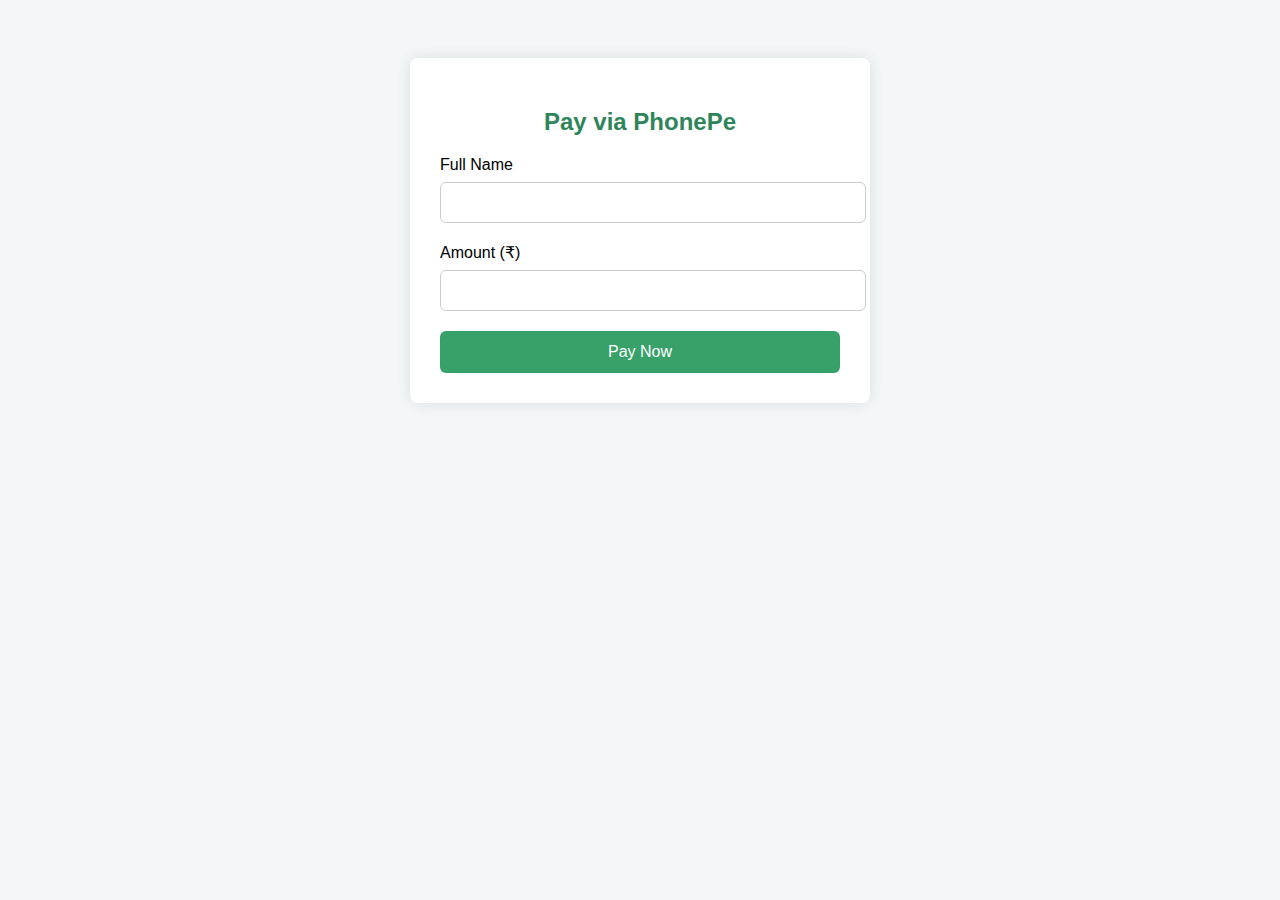
<file: phonepe/index.html>
<!DOCTYPE html>
<html lang="en">
<head>
  <meta charset="UTF-8">
  <title>Pay with PhonePe - V2</title>
  <meta name="viewport" content="width=device-width, initial-scale=1">
  <style>
    body {
      font-family: 'Segoe UI', sans-serif;
      background: #f4f7f8;
      padding: 50px;
    }
    .container {
      max-width: 400px;
      margin: auto;
      background: #fff;
      padding: 30px;
      border-radius: 8px;
      box-shadow: 0 0 15px rgba(0,0,0,0.1);
    }
    h2 {
      text-align: center;
      margin-bottom: 20px;
      color: #2f855a;
    }
    input[type="text"],
    input[type="number"] {
      width: 100%;
      padding: 12px;
      margin: 8px 0 20px;
      border: 1px solid #ccc;
      border-radius: 6px;
    }
    button {
      width: 100%;
      background-color: #38a169;
      color: white;
      padding: 12px;
      border: none;
      border-radius: 6px;
      font-size: 16px;
      cursor: pointer;
    }
    button:hover {
      background-color: #2f855a;
    }
  </style>
</head>
<body>

  <div class="container">
    <h2>Pay via PhonePe</h2>
    <form action="create_payment.php" method="POST">
      <label for="name">Full Name</label>
      <input type="text" name="name" id="name" required>

      <label for="amount">Amount (₹)</label>
      <input type="number" name="amount" id="amount" required min="1">

      <button type="submit">Pay Now</button>
    </form>
  </div>

</body>
</html>
</file>
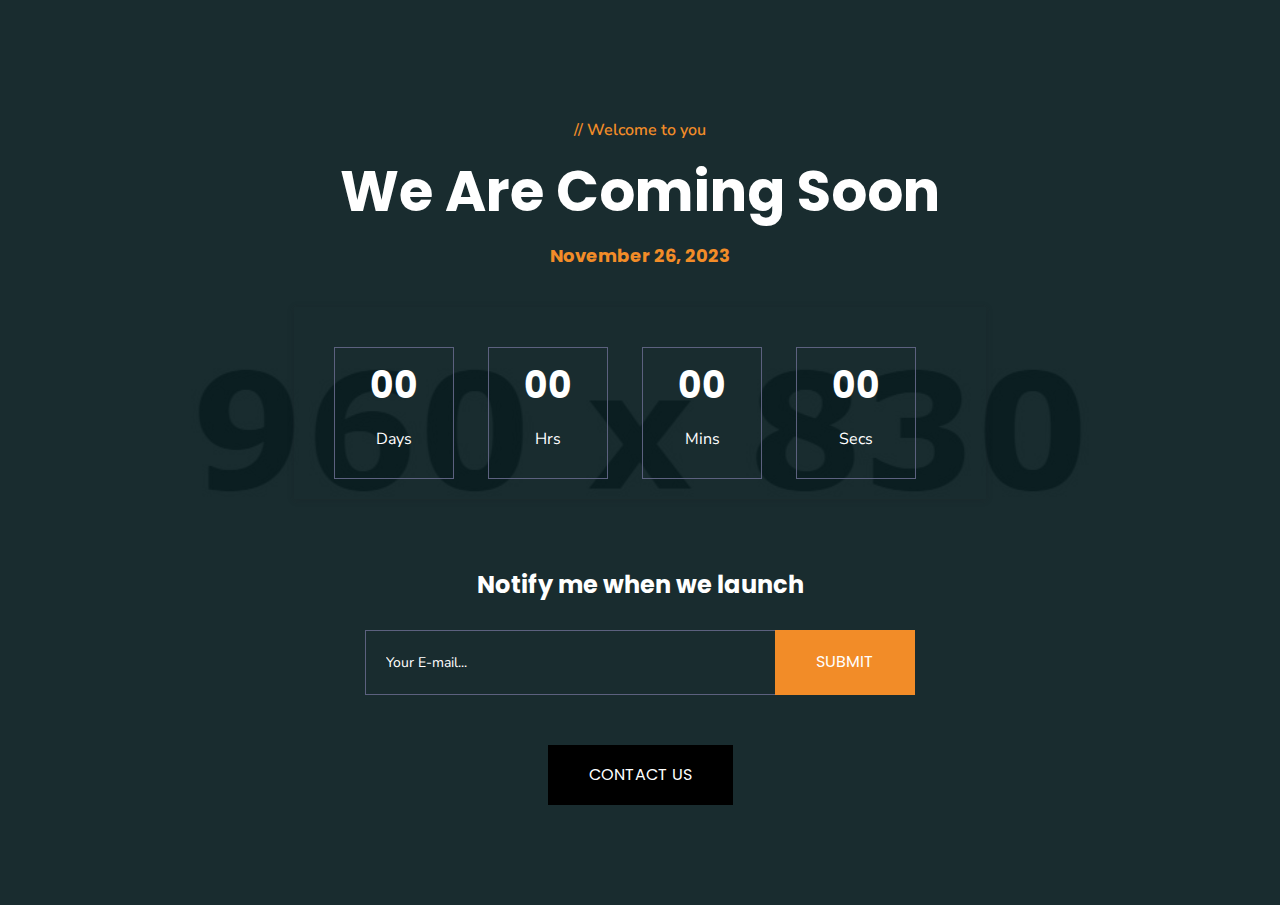
<file: coming-soon.html>
<!doctype html>
<html class="no-js" lang="zxx">

<head>
    <meta charset="utf-8">
    <meta http-equiv="x-ua-compatible" content="ie=edge">
     <title>Capital Real Estate Satara</title>
    <meta name="robots" content="noindex, follow" />
   <meta name="description" content="Capital Real Estate Satara offers trusted property solutions including buying, selling, and renting in Satara. Discover your dream home today.">
    <meta name="viewport" content="width=device-width, initial-scale=1, shrink-to-fit=no">

    <!-- Place favicon.png in the root directory -->
    <link rel="shortcut icon" href="img/favicon.png" type="image/x-icon" />
    <!-- Font Icons css -->
    <link rel="stylesheet" href="css/font-icons.css">
    <!-- plugins css -->
    <link rel="stylesheet" href="css/plugins.css">
    <!-- Main Stylesheet -->
    <link rel="stylesheet" href="css/style.css">
    <!-- Responsive css -->
    <link rel="stylesheet" href="css/responsive.css">
</head>

<body>
    <!--[if lte IE 9]>
        <p class="browserupgrade">You are using an <strong>outdated</strong> browser. Please <a href="https://browsehappy.com/">upgrade your browser</a> to improve your experience and security.</p>
    <![endif]-->

    <!-- Add your site or application content here -->

<!-- Body main wrapper start -->
<div class="body-wrapper">

    <!-- 404 area start -->
    <div class="ltn__coming-soon-area section-bg-2 text-color-white bg-overlay-theme-black-90 bg-image" data-bs-bg="img/slider/62.jpg">
        <div class="container">
            <div class="row">
                <div class="col-lg-12">
                    <div class="coming-soon-inner">
                        <div class="section-title-area ltn__section-title-2">
                            <h6 class="section-subtitle ltn__secondary-color">//  Welcome to you</h6>
                            <h1 class="section-title white-color">We Are Coming Soon</h1>
                            <h5 class="ltn__secondary-color">November 26, 2023</h5>
                        </div>
                        <div class="ltn__countdown mb-20" data-countdown="2023/11/26"></div>

                        <div class="ltn__newsletter-inner mt-50">
                            <h3>Notify me when we launch</h3>
                            <form action="#" class="ltn__form-box">
                                <input type="email" name="email" placeholder="Your E-mail...">
                                <button type="submit" class="btn theme-btn-1 btn-effect-1">SUBMIT</button>
                            </form>
                        </div>
                        <div class="btn-wrapper mt-50">
                            <a href="contact.php" class="btn theme-btn-2 btn-effect-2 text-uppercase">Contact Us</a>
                        </div>
                    </div>
                </div>
            </div>
        </div>
    </div>
    <!-- 404 area end -->

</div>
<!-- Body main wrapper end -->

    <!-- All JS Plugins -->
    <script src="js/plugins.js"></script>
    <!-- Main JS -->
    <script src="js/main.js"></script>
  
</body>
</html>
</file>
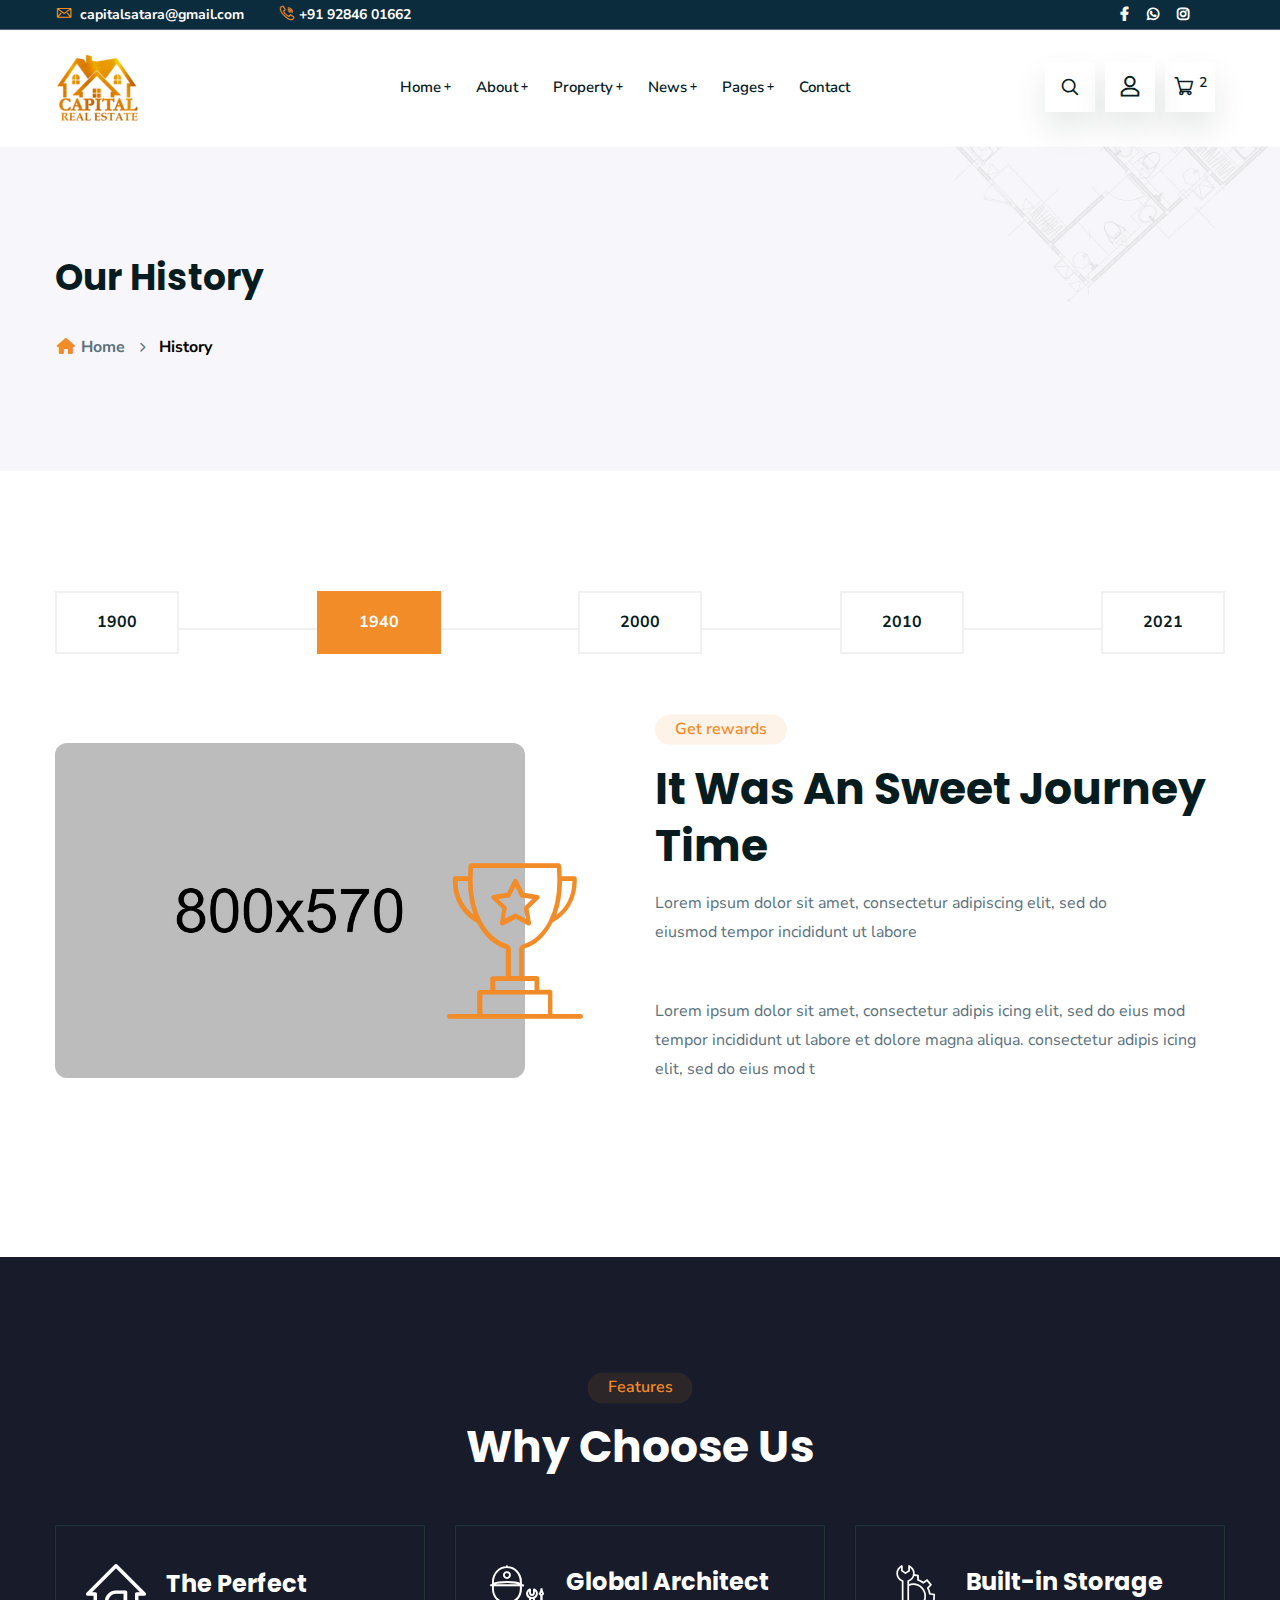
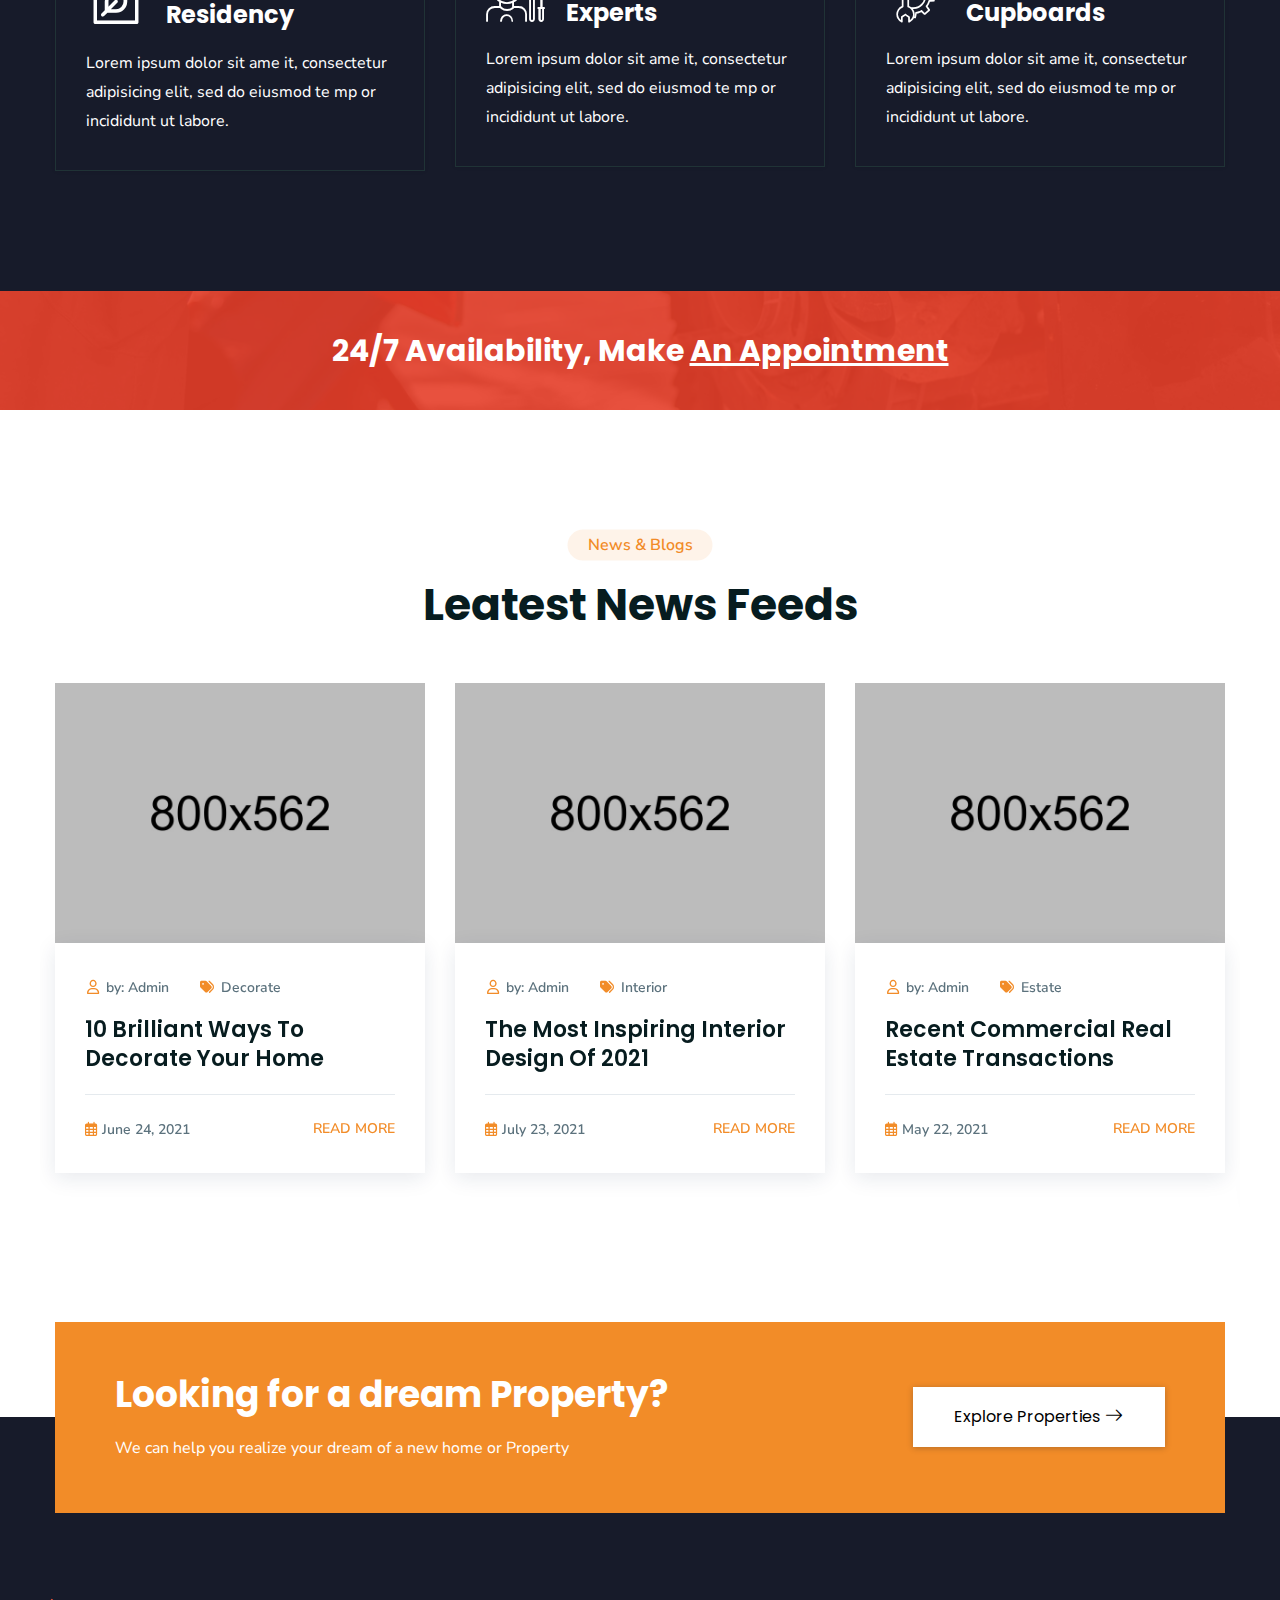
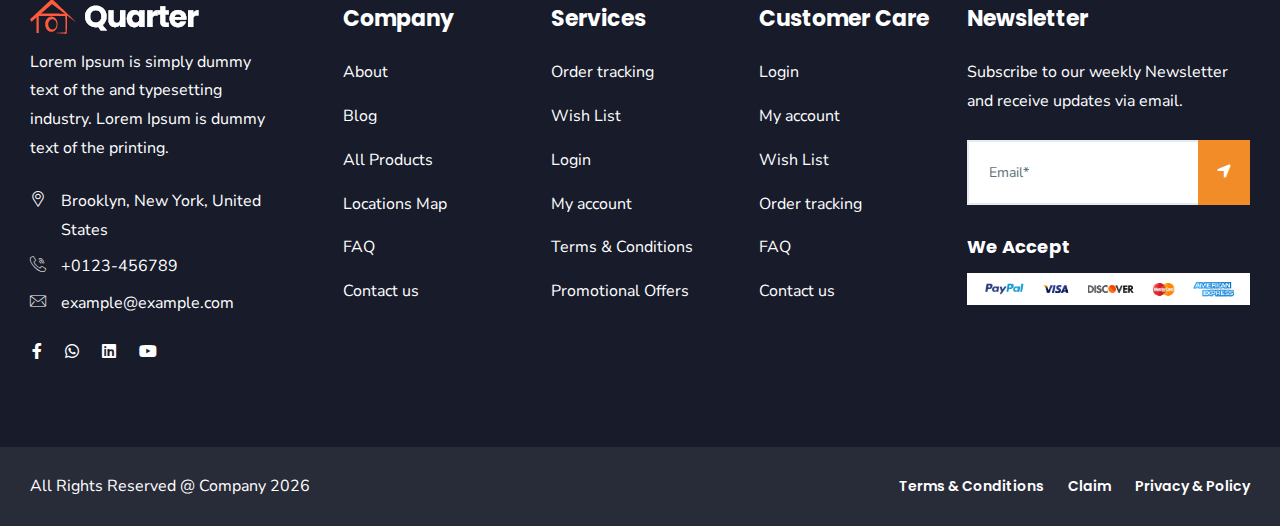
<file: history.html>
<!doctype html>
<html class="no-js" lang="zxx">

<head>
    <meta charset="utf-8">
    <meta http-equiv="x-ua-compatible" content="ie=edge">
     <title>Capital Real Estate Satara</title>
    <meta name="robots" content="noindex, follow" />
   <meta name="description" content="Capital Real Estate Satara offers trusted property solutions including buying, selling, and renting in Satara. Discover your dream home today.">
    <meta name="viewport" content="width=device-width, initial-scale=1, shrink-to-fit=no">

    <!-- Place favicon.png in the root directory -->
    <link rel="shortcut icon" href="img/favicon.png" type="image/x-icon" />
    <!-- Font Icons css -->
    <link rel="stylesheet" href="css/font-icons.css">
    <!-- plugins css -->
    <link rel="stylesheet" href="css/plugins.css">
    <!-- Main Stylesheet -->
    <link rel="stylesheet" href="css/style.css">
    <!-- Responsive css -->
    <link rel="stylesheet" href="css/responsive.css">
</head>

<body>
    <!--[if lte IE 9]>
        <p class="browserupgrade">You are using an <strong>outdated</strong> browser. Please <a href="https://browsehappy.com/">upgrade your browser</a> to improve your experience and security.</p>
    <![endif]-->

    <!-- Add your site or application content here -->

<!-- Body main wrapper start -->
<div class="body-wrapper">

    <!-- HEADER AREA START (header-5) -->
    <header class="ltn__header-area ltn__header-5 ltn__header-transparent--- gradient-color-4---">
        <!-- ltn__header-top-area start -->
        <div class="ltn__header-top-area section-bg-6 top-area-color-white---">
            <div class="container">
                <div class="row">
                    <div class="col-md-7">
                        <div class="ltn__top-bar-menu">
                            <ul>
                                <li><a href="mailto:capitalsatara@gmail.com?Subject=Flower%20greetings%20to%20you"><i class="icon-mail"></i> capitalsatara@gmail.com</a></li>
                                 <li><a href="tel:+0123-456789"><i class="icon-call"></i>+91 92846 01662</a></li>
                            </ul>
                        </div>
                    </div>
                    <div class="col-md-5">
                        <div class="top-bar-right text-end">
                            <div class="ltn__top-bar-menu">
                                <ul>
                                    <li class="d-none">
                                        <!-- ltn__language-menu -->
                                        <div class="ltn__drop-menu ltn__currency-menu ltn__language-menu">
                                            <ul>
                                                <li><a href="#" class="dropdown-toggle"><span class="active-currency">English</span></a>
                                                    <ul>
                                                        <li><a href="#">Arabic</a></li>
                                                        <li><a href="#">Bengali</a></li>
                                                        <li><a href="#">Chinese</a></li>
                                                        <li><a href="#">English</a></li>
                                                        <li><a href="#">French</a></li>
                                                        <li><a href="#">Hindi</a></li>
                                                    </ul>
                                                </li>
                                            </ul>
                                        </div>
                                    </li>
                                    <li>
                                        <!-- ltn__social-media -->
                                        <div class="ltn__social-media">
                                            <ul>
                                                <li><a href="#" title="Facebook"><i class="fab fa-facebook-f"></i></a></li>
                                              <li><a href="https://wa.me/+919284601662" title="Whatsapp"><i class="fa-brands fa-whatsapp"></i></a></li>
                                                
                                                <li><a href="https://www.instagram.com/capitalrealestatesatara/" title="Instagram"><i class="fab fa-instagram"></i></a></li>
                                                <!-- <li><a href="#" title="Dribbble"><i class="fab fa-dribbble"></i></a></li> -->
                                            </ul>
                                        </div>
                                    </li>
                                    <li>
                                        <!-- header-top-btn -->
                                        <div class="header-top-btn">
                                            <a href="add-listing-gateway.php">Add Listing</a>
                                        </div>
                                    </li>
                                </ul>
                            </div>
                        </div>
                    </div>
                </div>
            </div>
        </div>
        <!-- ltn__header-top-area end -->
        
        <!-- ltn__header-middle-area start -->
        <div class="ltn__header-middle-area ltn__header-sticky ltn__sticky-bg-white">
            <div class="container">
                <div class="row">
                    <div class="col">
                        <div class="site-logo-wrap">
                            <div class="site-logo">
                                <a href="index.php"><img src="img/cres-logo.png" alt="Logo"></a>
                            </div>
                            <div class="get-support clearfix d-none">
                                <div class="get-support-icon">
                                    <i class="icon-call"></i>
                                </div>
                                <div class="get-support-info">
                                    <h6>Get Support</h6>
                                    <h4><a href="tel:+123456789">123-456-789-10</a></h4>
                                </div>
                            </div>
                        </div>
                    </div>
                    <div class="col header-menu-column">
                        <div class="header-menu d-none d-xl-block">
                            <nav>
                                <div class="ltn__main-menu">
                                    <ul>
                                        <li class="menu-icon"><a href="#">Home</a>
                                            <ul class="sub-menu menu-pages-img-show">
                                                <li>
                                                    <a href="index.php">Home Style 01</a>
                                                    <img src="img/home-demos/home-1.jpg" alt="#">
                                                </li>
                                                <li>
                                                    <a href="index-2.php">Home Style 02</a>
                                                    <img src="img/home-demos/home-2.jpg" alt="#">
                                                </li>
                                                <li>
                                                    <a href="index-3.php">Home Style 03</a>
                                                    <img src="img/home-demos/home-3.jpg" alt="#">
                                                </li>
                                                <li>
                                                    <a href="index-4.php">Home Style 04</a>
                                                    <img src="img/home-demos/home-4.jpg" alt="#">
                                                </li>
                                                <li>
                                                    <a href="index-5.php">Home Style 05 <span class="menu-item-badge">video</span></a>
                                                    <img src="img/home-demos/home-5.jpg" alt="#">
                                                </li>
                                                <li>
                                                    <a href="index-6.php">Home Style 06</a>
                                                    <img src="img/home-demos/home-6.jpg" alt="#">
                                                </li>
                                                <li>
                                                    <a href="index-7.php">Home Style 07</a>
                                                    <img src="img/home-demos/home-7.jpg" alt="#">
                                                </li>
                                                <li>
                                                    <a href="index-8.php">Home Style 08</a>
                                                    <img src="img/home-demos/home-8.jpg" alt="#">
                                                </li>
                                                <li>
                                                    <a href="index-9.php">Home Style 09</a>
                                                    <img src="img/home-demos/home-9.jpg" alt="#">
                                                </li>
                                                <li>
                                                    <a href="index-10.php">Home Style 10 <span class="menu-item-badge">Map</span></a>
                                                    <img src="img/home-demos/home-10.jpg" alt="#">
                                                </li>
                                                <li>
                                                    <a href="index-11.php">Home Style 11</a>
                                                    <img src="img/home-demos/home-11.jpg" alt="#">
                                                </li>
                                            </ul>
                                        </li>
                                        <li class="menu-icon"><a href="about.php">About</a>
                                            <ul>
                                                <li><a href="about.php">About</a></li>
                                                <li><a href="service.php">Services</a></li>
                                                <li><a href="service-details.php">Service Details</a></li>
                                                <li><a href="portfolio.php">Portfolio</a></li>
                                                <li><a href="portfolio-2.php">Portfolio - 02</a></li>
                                                <li><a href="portfolio-details.php">Portfolio Details</a></li>
                                                <li><a href="team.php">Team</a></li>
                                                <li><a href="team-details.php">Team Details</a></li>
                                                <li><a href="faq.php">FAQ</a></li>
                                                <li><a href="locations.php">Google Map Locations</a></li>
                                            </ul>
                                        </li>
                                        <li class="menu-icon"><a href="shop.php">Property</a>
                                            <ul>
                                                <li><a href="shop.php">Property Grid</a></li>
                                                <li><a href="shop-list.php">Property List</a></li>
                                                <li><a href="shop-grid.php">Property No Sidebar</a></li>
                                                <li><a href="shop-left-sidebar.php">Property Left sidebar</a></li>
                                                <li><a href="shop-right-sidebar.php">Property right sidebar</a></li>
                                                <li><a href="product-details.php">Property details </a></li>
                                                <li><a href="#">Other Pages <span class="float-end">>></span></a>
                                                    <ul>
                                                        <li><a href="cart.php">Cart</a></li>
                                                        <li><a href="wishlist.php">Wishlist</a></li>
                                                        <li><a href="checkout.php">Checkout</a></li>
                                                        <li><a href="order-tracking.php">Order Tracking</a></li>
                                                        <li><a href="account.php">My Account</a></li>
                                                        <li><a href="login.php">Sign in</a></li>
                                                        <li><a href="register.php">Register</a></li>
                                                    </ul>
                                                </li>
                                            </ul>
                                        </li>
                                        <li class="menu-icon"><a href="blog.php">News</a>
                                            <ul>
                                                <li><a href="blog.php">News</a></li>
                                                <li><a href="blog-grid.php">News Grid</a></li>
                                                <li><a href="blog-left-sidebar.php">News Left sidebar</a></li>
                                                <li><a href="blog-right-sidebar.php">News Right sidebar</a></li>
                                                <li><a href="blog-details.php">News details</a></li>
                                            </ul>
                                        </li>
                                        <li class="menu-icon"><a href="#">Pages</a>
                                            <ul class="mega-menu">
                                                <li><a href="#">Inner Pages</a>
                                                    <ul>
                                                        <li><a href="portfolio.php">Portfolio</a></li>
                                                        <li><a href="portfolio-2.php">Portfolio - 02</a></li>
                                                        <li><a href="portfolio-details.php">Portfolio Details</a></li>
                                                        <li><a href="team.php">Team</a></li>
                                                        <li><a href="team-details.php">Team Details</a></li>
                                                        <li><a href="faq.php">FAQ</a></li>
                                                    </ul>
                                                </li>
                                                <li><a href="#">Inner Pages</a>
                                                    <ul>
                                                        <li><a href="history.php">History</a></li>
                                                        <li><a href="add-listing-gateway.php">Add Listing</a></li>
                                                        <li><a href="locations.php">Google Map Locations</a></li>
                                                        <li><a href="404.php">404</a></li>
                                                        <li><a href="contact.php">Contact</a></li>
                                                        <li><a href="coming-soon.php">Coming Soon</a></li>
                                                    </ul>
                                                </li>
                                                <li><a href="#">Shop Pages</a>
                                                    <ul>
                                                        <li><a href="shop.php">Shop</a></li>
                                                        <li><a href="shop-left-sidebar.php">Shop Left sidebar</a></li>
                                                        <li><a href="shop-right-sidebar.php">Shop right sidebar</a></li>
                                                        <li><a href="shop-grid.php">Shop Grid</a></li>
                                                        <li><a href="product-details.php">Shop details </a></li>
                                                        <li><a href="cart.php">Cart</a></li>
                                                    </ul>
                                                </li>
                                                <li><a href="shop.php"><img src="img/banner/menu-banner-1.jpg" alt="#"></a>
                                                </li>
                                            </ul>
                                        </li>
                                        <li><a href="contact.php">Contact</a></li>
                                    </ul>
                                </div>
                            </nav>
                        </div>
                    </div>
                    <div class="col ltn__header-options ltn__header-options-2 mb-sm-20">
                        <!-- header-search-1 -->
                        <div class="header-search-wrap">
                            <div class="header-search-1">
                                <div class="search-icon">
                                    <i class="icon-search for-search-show"></i>
                                    <i class="icon-cancel  for-search-close"></i>
                                </div>
                            </div>
                            <div class="header-search-1-form">
                                <form id="#" method="get"  action="#">
                                    <input type="text" name="search" value="" placeholder="Search here..."/>
                                    <button type="submit">
                                        <span><i class="icon-search"></i></span>
                                    </button>
                                </form>
                            </div>
                        </div>
                        <!-- user-menu -->
                        <div class="ltn__drop-menu user-menu">
                            <ul>
                                <li>
                                    <a href="#"><i class="icon-user"></i></a>
                                    <ul>
                                        <li><a href="login.php">Sign in</a></li>
                                        <li><a href="register.php">Register</a></li>
                                        <li><a href="account.php">My Account</a></li>
                                        <li><a href="wishlist.php">Wishlist</a></li>
                                    </ul>
                                </li>
                            </ul>
                        </div>
                        <!-- mini-cart -->
                       <div class="mini-cart-icon">
                            <a href="#ltn__utilize-cart-menu" class="ltn__utilize-toggle">
                                <i class="icon-shopping-cart"></i>
                                <sup>2</sup>
                            </a>
                        </div>
                        <!-- mini-cart -->
                        <!-- Mobile Menu Button -->
                        <div class="mobile-menu-toggle d-xl-none">
                            <a href="#ltn__utilize-mobile-menu" class="ltn__utilize-toggle">
                                <svg viewBox="0 0 800 600">
                                    <path d="M300,220 C300,220 520,220 540,220 C740,220 640,540 520,420 C440,340 300,200 300,200" id="top"></path>
                                    <path d="M300,320 L540,320" id="middle"></path>
                                    <path d="M300,210 C300,210 520,210 540,210 C740,210 640,530 520,410 C440,330 300,190 300,190" id="bottom" transform="translate(480, 320) scale(1, -1) translate(-480, -318) "></path>
                                </svg>
                            </a>
                        </div>
                    </div>
                </div>
            </div>
        </div>
        <!-- ltn__header-middle-area end -->
    </header>
    <!-- HEADER AREA END -->

    <!-- Utilize Cart Menu Start -->
    <div id="ltn__utilize-cart-menu" class="ltn__utilize ltn__utilize-cart-menu">
        <div class="ltn__utilize-menu-inner ltn__scrollbar">
            <div class="ltn__utilize-menu-head">
                <span class="ltn__utilize-menu-title">Cart</span>
                <button class="ltn__utilize-close">×</button>
            </div>
            <div class="mini-cart-product-area ltn__scrollbar">
                <div class="mini-cart-item clearfix">
                    <div class="mini-cart-img">
                        <a href="#"><img src="img/product/1.png" alt="Image"></a>
                        <span class="mini-cart-item-delete"><i class="icon-cancel"></i></span>
                    </div>
                    <div class="mini-cart-info">
                        <h6><a href="#">Wheel Bearing Retainer</a></h6>
                        <span class="mini-cart-quantity">1 x $65.00</span>
                    </div>
                </div>
                <div class="mini-cart-item clearfix">
                    <div class="mini-cart-img">
                        <a href="#"><img src="img/product/2.png" alt="Image"></a>
                        <span class="mini-cart-item-delete"><i class="icon-cancel"></i></span>
                    </div>
                    <div class="mini-cart-info">
                        <h6><a href="#">3 Rooms Manhattan</a></h6>
                        <span class="mini-cart-quantity">1 x $85.00</span>
                    </div>
                </div>
                <div class="mini-cart-item clearfix">
                    <div class="mini-cart-img">
                        <a href="#"><img src="img/product/3.png" alt="Image"></a>
                        <span class="mini-cart-item-delete"><i class="icon-cancel"></i></span>
                    </div>
                    <div class="mini-cart-info">
                        <h6><a href="#">OE Replica Wheels</a></h6>
                        <span class="mini-cart-quantity">1 x $92.00</span>
                    </div>
                </div>
                <div class="mini-cart-item clearfix">
                    <div class="mini-cart-img">
                        <a href="#"><img src="img/product/4.png" alt="Image"></a>
                        <span class="mini-cart-item-delete"><i class="icon-cancel"></i></span>
                    </div>
                    <div class="mini-cart-info">
                        <h6><a href="#">Shock Mount Insulator</a></h6>
                        <span class="mini-cart-quantity">1 x $68.00</span>
                    </div>
                </div>
            </div>
            <div class="mini-cart-footer">
                <div class="mini-cart-sub-total">
                    <h5>Subtotal: <span>$310.00</span></h5>
                </div>
                <div class="btn-wrapper">
                    <a href="cart.php" class="theme-btn-1 btn btn-effect-1">View Cart</a>
                    <a href="cart.php" class="theme-btn-2 btn btn-effect-2">Checkout</a>
                </div>
                <p>Free Shipping on All Orders Over $100!</p>
            </div>

        </div>
    </div>
    <!-- Utilize Cart Menu End -->

    <!-- Utilize Mobile Menu Start -->
    <div id="ltn__utilize-mobile-menu" class="ltn__utilize ltn__utilize-mobile-menu">
        <div class="ltn__utilize-menu-inner ltn__scrollbar">
            <div class="ltn__utilize-menu-head">
                <div class="site-logo">
                    <a href="index.php"><img src="img/cres-logo.png" alt="Logo"></a>
                </div>
                <button class="ltn__utilize-close">×</button>
            </div>
            <div class="ltn__utilize-menu-search-form">
                <form action="#">
                    <input type="text" placeholder="Search...">
                    <button><i class="fas fa-search"></i></button>
                </form>
            </div>
            <div class="ltn__utilize-menu">
                <ul>
                    <li><a href="#">Home</a>
                        <ul class="sub-menu">
                            <li><a href="index.php">Home Style 01</a></li>
                            <li><a href="index-2.php">Home Style 02</a></li>
                            <li><a href="index-3.php">Home Style 03</a></li>
                            <li><a href="index-4.php">Home Style 04</a></li>
                            <li><a href="index-5.php">Home Style 05  <span class="menu-item-badge">video</span></a></li>
                            <li><a href="index-6.php">Home Style 06</a></li>
                            <li><a href="index-7.php">Home Style 07</a></li>
                            <li><a href="index-8.php">Home Style 08</a></li>
                            <li><a href="index-9.php">Home Style 09</a></li>
                            <li><a href="index-10.php">Home Style 10 <span class="menu-item-badge">Map</span></a></li>
                            <li><a href="index-11.php">Home Style 11</a></li>
                        </ul>
                    </li>
                    <li><a href="#">About</a>
                        <ul class="sub-menu">
                            <li><a href="about.php">About</a></li>
                            <li><a href="service.php">Services</a></li>
                            <li><a href="service-details.php">Service Details</a></li>
                            <li><a href="portfolio.php">Portfolio</a></li>
                            <li><a href="portfolio-2.php">Portfolio - 02</a></li>
                            <li><a href="portfolio-details.php">Portfolio Details</a></li>
                            <li><a href="team.php">Team</a></li>
                            <li><a href="team-details.php">Team Details</a></li>
                            <li><a href="faq.php">FAQ</a></li>
                            <li><a href="locations.php">Google Map Locations</a></li>
                        </ul>
                    </li>
                    <li><a href="#">Property</a>
                        <ul class="sub-menu">
                            <li><a href="shop.php">Property Grid</a></li>
                            <li><a href="shop-list.php">Property List</a></li>
                            <li><a href="shop-grid.php">Property No Sidebar</a></li>
                            <li><a href="shop-left-sidebar.php">Property Left sidebar</a></li>
                            <li><a href="shop-right-sidebar.php">Property right sidebar</a></li>
                            <li><a href="product-details.php">Property details </a></li>
                            <li><a href="cart.php">Cart</a></li>
                            <li><a href="wishlist.php">Wishlist</a></li>
                            <li><a href="checkout.php">Checkout</a></li>
                            <li><a href="order-tracking.php">Order Tracking</a></li>
                            <li><a href="account.php">My Account</a></li>
                            <li><a href="login.php">Sign in</a></li>
                            <li><a href="register.php">Register</a></li>
                        </ul>
                    </li>
                    <li><a href="#">News</a>
                        <ul class="sub-menu">
                            <li><a href="blog.php">News</a></li>
                            <li><a href="blog-grid.php">News Grid</a></li>
                            <li><a href="blog-left-sidebar.php">News Left sidebar</a></li>
                            <li><a href="blog-right-sidebar.php">News Right sidebar</a></li>
                            <li><a href="blog-details.php">News details</a></li>
                        </ul>
                    </li>
                    <li><a href="#">Pages</a>
                        <ul class="sub-menu">
                            <li><a href="about.php">About</a></li>
                            <li><a href="service.php">Services</a></li>
                            <li><a href="service-details.php">Service Details</a></li>
                            <li><a href="portfolio.php">Portfolio</a></li>
                            <li><a href="portfolio-2.php">Portfolio - 02</a></li>
                            <li><a href="portfolio-details.php">Portfolio Details</a></li>
                            <li><a href="team.php">Team</a></li>
                            <li><a href="team-details.php">Team Details</a></li>
                            <li><a href="faq.php">FAQ</a></li>
                            <li><a href="history.php">History</a></li>
                            <li><a href="add-listing-gateway.php">Add Listing</a></li>
                            <li><a href="locations.php">Google Map Locations</a></li>
                            <li><a href="404.php">404</a></li>
                            <li><a href="contact.php">Contact</a></li>
                            <li><a href="coming-soon.php">Coming Soon</a></li>
                        </ul>
                    </li>
                    <li><a href="contact.php">Contact</a></li>
                </ul>
            </div>
            <div class="ltn__utilize-buttons ltn__utilize-buttons-2">
                <ul>
                    <li>
                        <a href="account.php" title="My Account">
                            <span class="utilize-btn-icon">
                                <i class="far fa-user"></i>
                            </span>
                            My Account
                        </a>
                    </li>
                    <li>
                        <a href="wishlist.php" title="Wishlist">
                            <span class="utilize-btn-icon">
                                <i class="far fa-heart"></i>
                                <sup>3</sup>
                            </span>
                            Wishlist
                        </a>
                    </li>
                    <li>
                        <a href="cart.php" title="Shoping Cart">
                            <span class="utilize-btn-icon">
                                <i class="fas fa-shopping-cart"></i>
                                <sup>5</sup>
                            </span>
                            Shoping Cart
                        </a>
                    </li>
                </ul>
            </div>
            <div class="ltn__social-media-2">
                <ul>
                    <li><a href="#" title="Facebook"><i class="fab fa-facebook-f"></i></a></li>
                  <li><a href="https://wa.me/+919284601662" title="Whatsapp"><i class="fa-brands fa-whatsapp"></i></a></li>
                    <li><a href="#" title="Linkedin"><i class="fab fa-linkedin"></i></a></li>
                    <li><a href="https://www.instagram.com/capitalrealestatesatara/" title="Instagram"><i class="fab fa-instagram"></i></a></li>
                </ul>
            </div>
        </div>
    </div>
    <!-- Utilize Mobile Menu End -->

    <div class="ltn__utilize-overlay"></div>

    <!-- BREADCRUMB AREA START -->
    <div class="ltn__breadcrumb-area text-left bg-overlay-white-30 bg-image "  data-bs-bg="img/bg/14.jpg">
        <div class="container">
            <div class="row">
                <div class="col-lg-12">
                    <div class="ltn__breadcrumb-inner">
                        <h1 class="page-title">Our History</h1>
                        <div class="ltn__breadcrumb-list">
                            <ul>
                                <li><a href="index.php"><span class="ltn__secondary-color"><i class="fas fa-home"></i></span> Home</a></li>
                                <li>History</li>
                            </ul>
                        </div>
                    </div>
                </div>
            </div>
        </div>
    </div>
    <!-- BREADCRUMB AREA END -->

    <!-- OUR HISTORY AREA START -->
    <div class="ltn__our-history-area pb-100">
        <div class="container">
            <div class="row">
                <div class="col-lg-12">
                    <div class="ltn__our-history-inner">
                        <div class="ltn__tab-menu text-uppercase">
                            <div class="nav">
                                <a data-bs-toggle="tab" href="#liton_tab_2_1">1900</a>
                                <a class="active show" data-bs-toggle="tab" href="#liton_tab_2_2">1940</a>
                                <a data-bs-toggle="tab" href="#liton_tab_2_3">2000</a>
                                <a data-bs-toggle="tab" href="#liton_tab_2_4">2010</a>
                                <a data-bs-toggle="tab" href="#liton_tab_2_5">2021</a>
                            </div>
                        </div>
                        <div class="tab-content">
                            <div class="tab-pane fade" id="liton_tab_2_1">
                                <div class="ltn__product-tab-content-inner">
                                    <div class="row">
                                        <div class="col-lg-6 align-self-center">
                                            <div class="about-us-img-wrap about-img-left">
                                                <img src="img/img-slide/12.jpg" alt="Image">
                                                <div class="ltn__history-icon">
                                                    <i class="fas fa-award"></i>
                                                </div>
                                            </div>
                                        </div>
                                        <div class="col-lg-6 align-self-center">
                                            <div class="about-us-info-wrap">
                                                <div class="section-title-area ltn__section-title-2--- text-center---">
                                                    <h6 class="section-subtitle section-subtitle-2 ltn__secondary-color">Our History</h6>
                                                    <h1 class="section-title">We Started Our Journey</h1>
                                                    <p>Lorem ipsum dolor sit amet, consectetur adipiscing elit, sed do eiusmod tempor incididunt ut labore</p>
                                                </div>
                        
                                                <p>Lorem ipsum dolor sit amet, consectetur adipis icing elit, sed do eius mod tempor incididunt ut labore et dolore magna aliqua. consectetur adipis icing elit, sed do eius mod t</p>
                                            </div>
                                        </div>
                                    </div>
                                </div>
                            </div>
                            <div class="tab-pane fade active show" id="liton_tab_2_2">
                                <div class="ltn__product-tab-content-inner">
                                    <div class="row">
                                        <div class="col-lg-6 align-self-center">
                                            <div class="about-us-img-wrap about-img-left">
                                                <img src="img/img-slide/11.jpg" alt="Image">
                                                <div class="ltn__history-icon">
                                                    <i class="icon-award"></i>
                                                </div>
                                            </div>
                                        </div>
                                        <div class="col-lg-6 align-self-center">
                                            <div class="about-us-info-wrap">
                                                <div class="section-title-area ltn__section-title-2--- text-center---">
                                                    <h6 class="section-subtitle section-subtitle-2 ltn__secondary-color">Get rewards</h6>
                                                    <h1 class="section-title">It Was An Sweet
                                                        Journey Time</h1>
                                                    <p>Lorem ipsum dolor sit amet, consectetur adipiscing elit, sed do eiusmod tempor incididunt ut labore</p>
                                                </div>

                                                <p>Lorem ipsum dolor sit amet, consectetur adipis icing elit, sed do eius mod tempor incididunt ut labore et dolore magna aliqua. consectetur adipis icing elit, sed do eius mod t</p>
                                            </div>
                                        </div>
                                    </div>
                                </div>
                            </div>
                            <div class="tab-pane fade" id="liton_tab_2_3">
                                <div class="ltn__product-tab-content-inner">
                                    <div class="row">
                                        <div class="col-lg-6 align-self-center">
                                            <div class="about-us-img-wrap about-img-left">
                                                <img src="img/img-slide/13.jpg" alt="Image">
                                                <div class="ltn__history-icon">
                                                    <i class="fas fa-medal"></i>
                                                </div>
                                            </div>
                                        </div>
                                        <div class="col-lg-6 align-self-center">
                                            <div class="about-us-info-wrap">
                                                <div class="section-title-area ltn__section-title-2--- text-center---">
                                                    <h6 class="section-subtitle section-subtitle-2 ltn__secondary-color">Get rewards</h6>
                                                    <h1 class="section-title">It Was An Sweet
                                                        Journey Time</h1>
                                                    <p>Lorem ipsum dolor sit amet, consectetur adipiscing elit, sed do eiusmod tempor incididunt ut labore</p>
                                                </div>
                        
                                                <p>Lorem ipsum dolor sit amet, consectetur adipis icing elit, sed do eius mod tempor incididunt ut labore et dolore magna aliqua. consectetur adipis icing elit, sed do eius mod t</p>
                                            </div>
                                        </div>
                                    </div>
                                </div>
                            </div>
                            <div class="tab-pane fade" id="liton_tab_2_4">
                                <div class="ltn__product-tab-content-inner">
                                    <div class="row">
                                        <div class="col-lg-6 align-self-center">
                                            <div class="about-us-img-wrap about-img-left">
                                                <img src="img/img-slide/12.jpg" alt="Image">
                                                <div class="ltn__history-icon">
                                                    <i class="icon-award"></i>
                                                </div>
                                            </div>
                                        </div>
                                        <div class="col-lg-6 align-self-center">
                                            <div class="about-us-info-wrap">
                                                <div class="section-title-area ltn__section-title-2--- text-center---">
                                                    <h6 class="section-subtitle section-subtitle-2 ltn__secondary-color">Get rewards</h6>
                                                    <h1 class="section-title">It Was An Sweet
                                                        Journey Time</h1>
                                                    <p>Lorem ipsum dolor sit amet, consectetur adipiscing elit, sed do eiusmod tempor incididunt ut labore</p>
                                                </div>
                        
                                                <p>Lorem ipsum dolor sit amet, consectetur adipis icing elit, sed do eius mod tempor incididunt ut labore et dolore magna aliqua. consectetur adipis icing elit, sed do eius mod t</p>
                                            </div>
                                        </div>
                                    </div>
                                </div>
                            </div>
                            <div class="tab-pane fade" id="liton_tab_2_5">
                                <div class="ltn__product-tab-content-inner">
                                    <div class="row">
                                        <div class="col-lg-6 align-self-center">
                                            <div class="about-us-img-wrap about-img-left">
                                                <img src="img/img-slide/11.jpg" alt="Image">
                                                <div class="ltn__history-icon">
                                                    <i class="fas fa-trophy"></i>
                                                </div>
                                            </div>
                                        </div>
                                        <div class="col-lg-6 align-self-center">
                                            <div class="about-us-info-wrap">
                                                <div class="section-title-area ltn__section-title-2--- text-center---">
                                                    <h6 class="section-subtitle section-subtitle-2 ltn__secondary-color">Get rewards</h6>
                                                    <h1 class="section-title">It Was An Sweet
                                                        Journey Time</h1>
                                                    <p>Lorem ipsum dolor sit amet, consectetur adipiscing elit, sed do eiusmod tempor incididunt ut labore</p>
                                                </div>
                        
                                                <p>Lorem ipsum dolor sit amet, consectetur adipis icing elit, sed do eius mod tempor incididunt ut labore et dolore magna aliqua. consectetur adipis icing elit, sed do eius mod t</p>
                                            </div>
                                        </div>
                                    </div>
                                </div>
                            </div>
                        </div>
                    </div>
                </div>
            </div>
        </div>
    </div>
    <!-- OUR HISTORY AREA END -->

    <!-- FEATURE AREA START ( Feature - 6) -->
    <div class="ltn__feature-area section-bg-2 pt-115 pb-90">
        <div class="container">
            <div class="row">
                <div class="col-lg-12">
                    <div class="section-title-area ltn__section-title-2--- text-center">
                        <h6 class="section-subtitle section-subtitle-2 ltn__secondary-color">Features</h6>
                        <h1 class="section-title">Why Choose Us</h1>
                    </div>
                </div>
            </div>
            <div class="row justify-content-center">
                <div class="col-xl-4 col-sm-6 col-12">
                    <div class="ltn__feature-item ltn__feature-item-7 ltn__feature-item-7-color-white">
                        <div class="ltn__feature-icon-title">
                            <div class="ltn__feature-icon">
                                <span><i class="flaticon-house-4"></i></span>
                            </div>
                            <h3><a href="service-details.php">The Perfect Residency</a></h3>
                        </div>
                        <div class="ltn__feature-info">
                            <p>Lorem ipsum dolor sit ame it, consectetur adipisicing elit, sed do eiusmod te mp or incididunt ut labore.</p>
                        </div>
                    </div>
                </div>
                <div class="col-xl-4 col-sm-6 col-12">
                    <div class="ltn__feature-item ltn__feature-item-7 ltn__feature-item-7-color-white">
                        <div class="ltn__feature-icon-title">
                            <div class="ltn__feature-icon">
                                <span><i class="icon-mechanic"></i></span>
                            </div>
                            <h3><a href="service-details.php">Global Architect Experts</a></h3>
                        </div>
                        <div class="ltn__feature-info">
                            <p>Lorem ipsum dolor sit ame it, consectetur adipisicing elit, sed do eiusmod te mp or incididunt ut labore.</p>
                        </div>
                    </div>
                </div>
                <div class="col-xl-4 col-sm-6 col-12">
                    <div class="ltn__feature-item ltn__feature-item-7 ltn__feature-item-7-color-white">
                        <div class="ltn__feature-icon-title">
                            <div class="ltn__feature-icon">
                                <span><i class="icon-repair-1"></i></span>
                            </div>
                            <h3><a href="service-details.php">Built-in Storage Cupboards</a></h3>
                        </div>
                        <div class="ltn__feature-info">
                            <p>Lorem ipsum dolor sit ame it, consectetur adipisicing elit, sed do eiusmod te mp or incididunt ut labore.</p>
                        </div>
                    </div>
                </div>
            </div>
        </div>
    </div>
    <!-- FEATURE AREA END -->

    <!-- CALL TO ACTION START (call-to-action-5) -->
    <div class="call-to-action-area call-to-action-5 bg-image bg-overlay-theme-90 pt-40 pb-25" data-bs-bg="img/bg/13.jpg">
        <div class="container">
            <div class="row">
                <div class="col-lg-12">
                    <div class="call-to-action-inner call-to-action-inner-5 text-decoration text-center">
                        <h2 class="white-color">24/7 Availability, Make <a href="appointment.php">An Appointment</a></h2>
                    </div>
                </div>
            </div>
        </div>
    </div>
    <!-- CALL TO ACTION END -->

    <!-- BLOG AREA START (blog-3) -->
    <div class="ltn__blog-area pt-120 pb-70">
        <div class="container">
            <div class="row">
                <div class="col-lg-12">
                    <div class="section-title-area ltn__section-title-2--- text-center">
                        <h6 class="section-subtitle section-subtitle-2 ltn__secondary-color">News & Blogs</h6>
                        <h1 class="section-title">Leatest News Feeds</h1>
                    </div>
                </div>
            </div>
            <div class="row  ltn__blog-slider-one-active slick-arrow-1 ltn__blog-item-3-normal">
                <!-- Blog Item -->
                <div class="col-lg-12">
                    <div class="ltn__blog-item ltn__blog-item-3">
                        <div class="ltn__blog-img">
                            <a href="blog-details.php"><img src="img/blog/1.jpg" alt="#"></a>
                        </div>
                        <div class="ltn__blog-brief">
                            <div class="ltn__blog-meta">
                                <ul>
                                    <li class="ltn__blog-author">
                                        <a href="#"><i class="far fa-user"></i>by: Admin</a>
                                    </li>
                                    <li class="ltn__blog-tags">
                                        <a href="#"><i class="fas fa-tags"></i>Decorate</a>
                                    </li>
                                </ul>
                            </div>
                            <h3 class="ltn__blog-title"><a href="blog-details.php">10 Brilliant Ways To Decorate Your Home</a></h3>
                            <div class="ltn__blog-meta-btn">
                                <div class="ltn__blog-meta">
                                    <ul>
                                        <li class="ltn__blog-date"><i class="far fa-calendar-alt"></i>June 24, 2021</li>
                                    </ul>
                                </div>
                                <div class="ltn__blog-btn">
                                    <a href="blog-details.php">Read more</a>
                                </div>
                            </div>
                        </div>
                    </div>
                </div>
                <!-- Blog Item -->
                <div class="col-lg-12">
                    <div class="ltn__blog-item ltn__blog-item-3">
                        <div class="ltn__blog-img">
                            <a href="blog-details.php"><img src="img/blog/2.jpg" alt="#"></a>
                        </div>
                        <div class="ltn__blog-brief">
                            <div class="ltn__blog-meta">
                                <ul>
                                    <li class="ltn__blog-author">
                                        <a href="#"><i class="far fa-user"></i>by: Admin</a>
                                    </li>
                                    <li class="ltn__blog-tags">
                                        <a href="#"><i class="fas fa-tags"></i>Interior</a>
                                    </li>
                                </ul>
                            </div>
                            <h3 class="ltn__blog-title"><a href="blog-details.php">The Most Inspiring Interior Design Of 2021</a></h3>
                            <div class="ltn__blog-meta-btn">
                                <div class="ltn__blog-meta">
                                    <ul>
                                        <li class="ltn__blog-date"><i class="far fa-calendar-alt"></i>July 23, 2021</li>
                                    </ul>
                                </div>
                                <div class="ltn__blog-btn">
                                    <a href="blog-details.php">Read more</a>
                                </div>
                            </div>
                        </div>
                    </div>
                </div>
                <!-- Blog Item -->
                <div class="col-lg-12">
                    <div class="ltn__blog-item ltn__blog-item-3">
                        <div class="ltn__blog-img">
                            <a href="blog-details.php"><img src="img/blog/3.jpg" alt="#"></a>
                        </div>
                        <div class="ltn__blog-brief">
                            <div class="ltn__blog-meta">
                                <ul>
                                    <li class="ltn__blog-author">
                                        <a href="#"><i class="far fa-user"></i>by: Admin</a>
                                    </li>
                                    <li class="ltn__blog-tags">
                                        <a href="#"><i class="fas fa-tags"></i>Estate</a>
                                    </li>
                                </ul>
                            </div>
                            <h3 class="ltn__blog-title"><a href="blog-details.php">Recent Commercial Real Estate Transactions</a></h3>
                            <div class="ltn__blog-meta-btn">
                                <div class="ltn__blog-meta">
                                    <ul>
                                        <li class="ltn__blog-date"><i class="far fa-calendar-alt"></i>May 22, 2021</li>
                                    </ul>
                                </div>
                                <div class="ltn__blog-btn">
                                    <a href="blog-details.php">Read more</a>
                                </div>
                            </div>
                        </div>
                    </div>
                </div>
                <!-- Blog Item -->
                <div class="col-lg-12">
                    <div class="ltn__blog-item ltn__blog-item-3">
                        <div class="ltn__blog-img">
                            <a href="blog-details.php"><img src="img/blog/4.jpg" alt="#"></a>
                        </div>
                        <div class="ltn__blog-brief">
                            <div class="ltn__blog-meta">
                                <ul>
                                    <li class="ltn__blog-author">
                                        <a href="#"><i class="far fa-user"></i>by: Admin</a>
                                    </li>
                                    <li class="ltn__blog-tags">
                                        <a href="#"><i class="fas fa-tags"></i>Room</a>
                                    </li>
                                </ul>
                            </div>
                            <h3 class="ltn__blog-title"><a href="blog-details.php">Renovating a Living Room? Experts Share Their Secrets</a></h3>
                            <div class="ltn__blog-meta-btn">
                                <div class="ltn__blog-meta">
                                    <ul>
                                        <li class="ltn__blog-date"><i class="far fa-calendar-alt"></i>June 24, 2021</li>
                                    </ul>
                                </div>
                                <div class="ltn__blog-btn">
                                    <a href="blog-details.php">Read more</a>
                                </div>
                            </div>
                        </div>
                    </div>
                </div>
                <!-- Blog Item -->
                <div class="col-lg-12">
                    <div class="ltn__blog-item ltn__blog-item-3">
                        <div class="ltn__blog-img">
                            <a href="blog-details.php"><img src="img/blog/5.jpg" alt="#"></a>
                        </div>
                        <div class="ltn__blog-brief">
                            <div class="ltn__blog-meta">
                                <ul>
                                    <li class="ltn__blog-author">
                                        <a href="#"><i class="far fa-user"></i>by: Admin</a>
                                    </li>
                                    <li class="ltn__blog-tags">
                                        <a href="#"><i class="fas fa-tags"></i>Trends</a>
                                    </li>
                                </ul>
                            </div>
                            <h3 class="ltn__blog-title"><a href="blog-details.php">7 home trends that will shape your house in 2021</a></h3>
                            <div class="ltn__blog-meta-btn">
                                <div class="ltn__blog-meta">
                                    <ul>
                                        <li class="ltn__blog-date"><i class="far fa-calendar-alt"></i>June 24, 2021</li>
                                    </ul>
                                </div>
                                <div class="ltn__blog-btn">
                                    <a href="blog-details.php">Read more</a>
                                </div>
                            </div>
                        </div>
                    </div>
                </div>
                <!--  -->
            </div>
        </div>
    </div>
    <!-- BLOG AREA END -->

    <!-- CALL TO ACTION START (call-to-action-6) -->
    <div class="ltn__call-to-action-area call-to-action-6 before-bg-bottom" data-bs-bg="img/1.jpg--">
        <div class="container">
            <div class="row">
                <div class="col-lg-12">
                    <div class="call-to-action-inner call-to-action-inner-6 ltn__secondary-bg position-relative text-center---">
                        <div class="coll-to-info text-color-white">
                            <h1>Looking for a dream Property?</h1>
                            <p>We can help you realize your dream of a new home or Property</p>
                        </div>
                        <div class="btn-wrapper">
                            <a class="btn btn-effect-3 btn-white" href="index.php">Explore Properties <i class="icon-next"></i></a>
                        </div>
                    </div>
                </div>
            </div>
        </div>
    </div>
    <!-- CALL TO ACTION END -->

    <!-- FOOTER AREA START -->
    <footer class="ltn__footer-area  ">
        <div class="footer-top-area  section-bg-2 plr--5">
            <div class="container-fluid">
                <div class="row">
                    <div class="col-xl-3 col-md-6 col-sm-6 col-12">
                        <div class="footer-widget footer-about-widget">
                            <div class="footer-logo">
                                <div class="site-logo">
                                    <img src="img/logo-2.png" alt="Logo">
                                </div>
                            </div>
                            <p>Lorem Ipsum is simply dummy text of the and typesetting industry. Lorem Ipsum is dummy text of the printing.</p>
                            <div class="footer-address">
                                <ul>
                                    <li>
                                        <div class="footer-address-icon">
                                            <i class="icon-placeholder"></i>
                                        </div>
                                        <div class="footer-address-info">
                                            <p>Brooklyn, New York, United States</p>
                                        </div>
                                    </li>
                                    <li>
                                        <div class="footer-address-icon">
                                            <i class="icon-call"></i>
                                        </div>
                                        <div class="footer-address-info">
                                            <p><a href="tel:+0123-456789">+0123-456789</a></p>
                                        </div>
                                    </li>
                                    <li>
                                        <div class="footer-address-icon">
                                            <i class="icon-mail"></i>
                                        </div>
                                        <div class="footer-address-info">
                                            <p><a href="mailto:example@example.com">example@example.com</a></p>
                                        </div>
                                    </li>
                                </ul>
                            </div>
                            <div class="ltn__social-media mt-20">
                                <ul>
                                    <li><a href="#" title="Facebook"><i class="fab fa-facebook-f"></i></a></li>
                                  <li><a href="https://wa.me/+919284601662" title="Whatsapp"><i class="fa-brands fa-whatsapp"></i></a></li>
                                    <li><a href="#" title="Linkedin"><i class="fab fa-linkedin"></i></a></li>
                                    <li><a href="#" title="Youtube"><i class="fab fa-youtube"></i></a></li>
                                </ul>
                            </div>
                        </div>
                    </div>
                    <div class="col-xl-2 col-md-6 col-sm-6 col-12">
                        <div class="footer-widget footer-menu-widget clearfix">
                            <h4 class="footer-title">Company</h4>
                            <div class="footer-menu">
                                <ul>
                                    <li><a href="about.php">About</a></li>
                                    <li><a href="blog.php">Blog</a></li>
                                    <li><a href="shop.php">All Products</a></li>
                                    <li><a href="locations.php">Locations Map</a></li>
                                    <li><a href="faq.php">FAQ</a></li>
                                    <li><a href="contact.php">Contact us</a></li>
                                </ul>
                            </div>
                        </div>
                    </div>
                    <div class="col-xl-2 col-md-6 col-sm-6 col-12">
                        <div class="footer-widget footer-menu-widget clearfix">
                            <h4 class="footer-title">Services</h4>
                            <div class="footer-menu">
                                <ul>
                                    <li><a href="order-tracking.php">Order tracking</a></li>
                                    <li><a href="wishlist.php">Wish List</a></li>
                                    <li><a href="login.php">Login</a></li>
                                    <li><a href="account.php">My account</a></li>
                                    <li><a href="about.php">Terms & Conditions</a></li>
                                    <li><a href="about.php">Promotional Offers</a></li>
                                </ul>
                            </div>
                        </div>
                    </div>
                    <div class="col-xl-2 col-md-6 col-sm-6 col-12">
                        <div class="footer-widget footer-menu-widget clearfix">
                            <h4 class="footer-title">Customer Care</h4>
                            <div class="footer-menu">
                                <ul>
                                    <li><a href="login.php">Login</a></li>
                                    <li><a href="account.php">My account</a></li>
                                    <li><a href="wishlist.php">Wish List</a></li>
                                    <li><a href="order-tracking.php">Order tracking</a></li>
                                    <li><a href="faq.php">FAQ</a></li>
                                    <li><a href="contact.php">Contact us</a></li>
                                </ul>
                            </div>
                        </div>
                    </div>
                    <div class="col-xl-3 col-md-6 col-sm-12 col-12">
                        <div class="footer-widget footer-newsletter-widget">
                            <h4 class="footer-title">Newsletter</h4>
                            <p>Subscribe to our weekly Newsletter and receive updates via email.</p>
                            <div class="footer-newsletter">
                                <form action="#">
                                    <input type="email" name="email" placeholder="Email*">
                                    <div class="btn-wrapper">
                                        <button class="theme-btn-1 btn" type="submit"><i class="fas fa-location-arrow"></i></button>
                                    </div>
                                </form>
                            </div>
                            <h5 class="mt-30">We Accept</h5>
                            <img src="img/icons/payment-4.png" alt="Payment Image">
                        </div>
                    </div>
                </div>
            </div>
        </div>
        <div class="ltn__copyright-area ltn__copyright-2 section-bg-7  plr--5">
            <div class="container-fluid ltn__border-top-2">
                <div class="row">
                    <div class="col-md-6 col-12">
                        <div class="ltn__copyright-design clearfix">
                            <p>All Rights Reserved @ Company <span class="current-year"></span></p>
                        </div>
                    </div>
                    <div class="col-md-6 col-12 align-self-center">
                        <div class="ltn__copyright-menu text-end">
                            <ul>
                                <li><a href="#">Terms & Conditions</a></li>
                                <li><a href="#">Claim</a></li>
                                <li><a href="#">Privacy & Policy</a></li>
                            </ul>
                        </div>
                    </div>
                </div>
            </div>
        </div>
    </footer>
    <!-- FOOTER AREA END -->

</div>
<!-- Body main wrapper end -->

    <!-- All JS Plugins -->
    <script src="js/plugins.js"></script>
    <!-- Main JS -->
    <script src="js/main.js"></script>
  
</body>
</html>
</file>
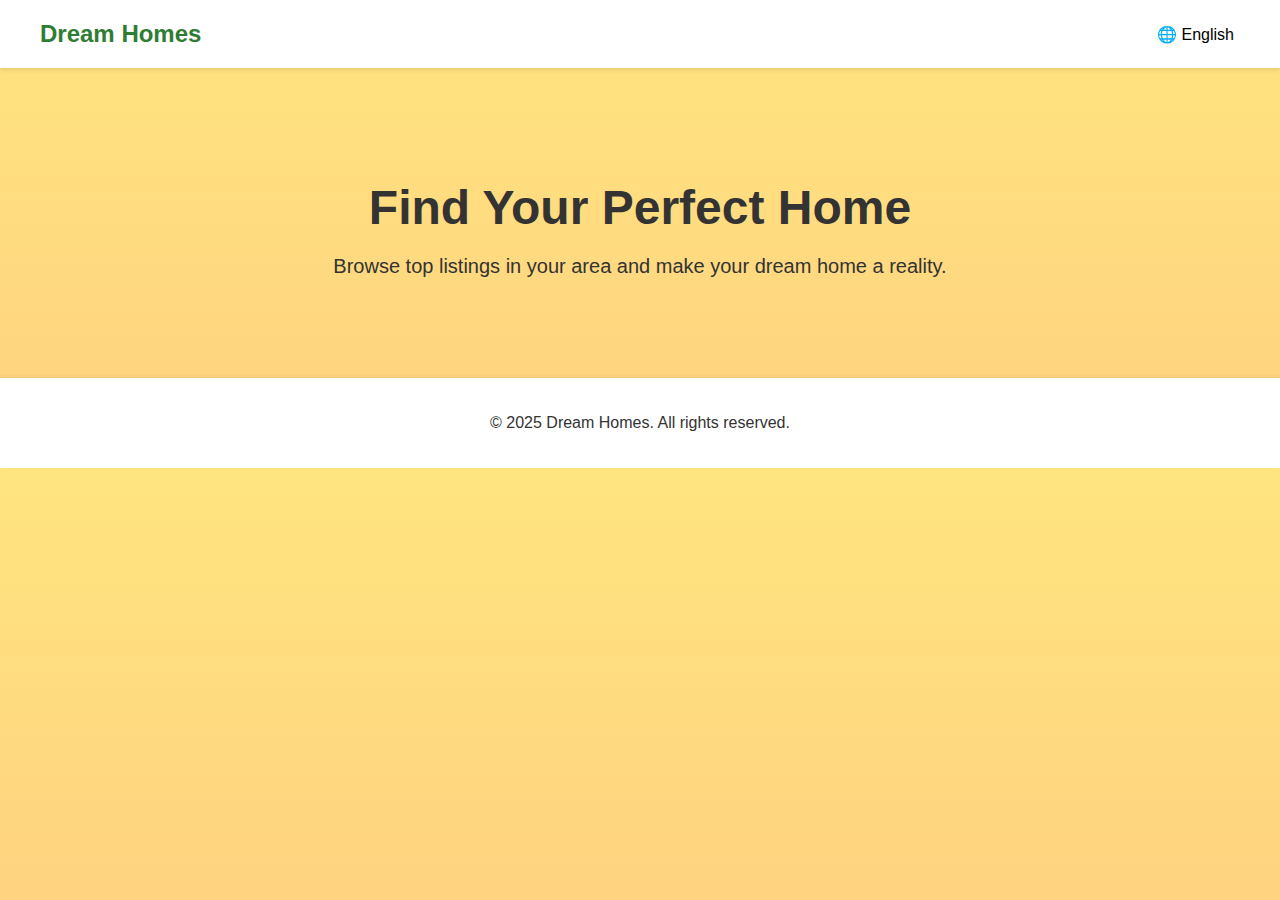
<file: landingpg.html>
<!DOCTYPE html>
<html lang="en">
<head>
  <meta charset="UTF-8" />
  <meta name="viewport" content="width=device-width, initial-scale=1.0"/>
  <title>Real Estate Landing Page</title>
  <style>
    body {
      font-family: Arial, sans-serif;
      margin: 0;
      background: linear-gradient(to bottom, #ffe57f, #ffd180); /* dark yellow to light orange */
      color: #333;
    }

    header {
      background-color: white;
      padding: 20px 40px;
      display: flex;
      justify-content: space-between;
      align-items: center;
      box-shadow: 0 2px 4px rgba(0,0,0,0.1);
    }

    .logo {
      font-size: 24px;
      font-weight: bold;
      color: #2e7d32;
    }

    .language-menu {
      position: relative;
    }

    .language-toggle {
      background: none;
      border: none;
      font-size: 16px;
      cursor: pointer;
    }

    .language-dropdown {
      position: absolute;
      top: 30px;
      right: 0;
      background-color: white;
      border: 1px solid #ccc;
      display: none;
      list-style: none;
      padding: 0;
      margin: 0;
      z-index: 1000;
    }

    .language-dropdown li {
      padding: 8px 12px;
      cursor: pointer;
    }

    .language-dropdown li:hover {
      background-color: #f0f0f0;
    }

    .hero {
      padding: 80px 20px;
      text-align: center;
    }

    .hero h1 {
      font-size: 48px;
      margin-bottom: 20px;
    }

    .hero p {
      font-size: 20px;
    }

    footer {
      background: white;
      padding: 20px;
      text-align: center;
      box-shadow: 0 -2px 4px rgba(0,0,0,0.05);
    }
  </style>
</head>
<body>

  <header>
    <div class="logo" id="text-logo">Dream Homes</div>
    <div class="language-menu">
      <button class="language-toggle">🌐 <span id="current-lang">English</span></button>
      <ul class="language-dropdown" id="language-dropdown">
        <li data-lang="en">English</li>
        <li data-lang="hi">हिन्दी</li>
        <li data-lang="mr">मराठी</li>
      </ul>
    </div>
  </header>

  <section class="hero">
    <h1 id="hero-title">Find Your Perfect Home</h1>
    <p id="hero-desc">Browse top listings in your area and make your dream home a reality.</p>
  </section>

  <footer>
    <p id="footer-text">© 2025 Dream Homes. All rights reserved.</p>
  </footer>

  <script>
    const translations = {
      en: {
        logo: "Dream Homes",
        title: "Find Your Perfect Home",
        desc: "Browse top listings in your area and make your dream home a reality.",
        footer: "© 2025 Dream Homes. All rights reserved.",
        langLabel: "English"
      },
      hi: {
        logo: "ड्रीम होम्स",
        title: "अपना परफेक्ट घर खोजें",
        desc: "अपने क्षेत्र में शीर्ष सूचियों को ब्राउज़ करें और अपने सपनों का घर बनाएं।",
        footer: "© 2025 ड्रीम होम्स। सर्वाधिकार सुरक्षित।",
        langLabel: "हिन्दी"
      },
      mr: {
        logo: "ड्रीम होम्स",
        title: "तुमचं परिपूर्ण घर शोधा",
        desc: "तुमच्या परिसरातील उत्तम घरे पहा आणि स्वप्नातील घर प्रत्यक्षात आणा.",
        footer: "© 2025 ड्रीम होम्स. सर्व हक्क राखीव.",
        langLabel: "मराठी"
      }
    };

    const dropdown = document.getElementById("language-dropdown");
    const toggleBtn = document.querySelector(".language-toggle");
    const langLabel = document.getElementById("current-lang");

    toggleBtn.addEventListener("click", () => {
      dropdown.style.display = dropdown.style.display === "block" ? "none" : "block";
    });

    document.querySelectorAll("#language-dropdown li").forEach(item => {
      item.addEventListener("click", () => {
        const selectedLang = item.getAttribute("data-lang");
        const t = translations[selectedLang];

        document.getElementById("text-logo").textContent = t.logo;
        document.getElementById("hero-title").textContent = t.title;
        document.getElementById("hero-desc").textContent = t.desc;
        document.getElementById("footer-text").textContent = t.footer;
        langLabel.textContent = t.langLabel;

        dropdown.style.display = "none";
      });
    });

    // Close dropdown on outside click
    window.addEventListener("click", function (e) {
      if (!e.target.matches('.language-toggle') && !e.target.closest(".language-menu")) {
        dropdown.style.display = "none";
      }
    });
  </script>

</body>
</html>
</file>
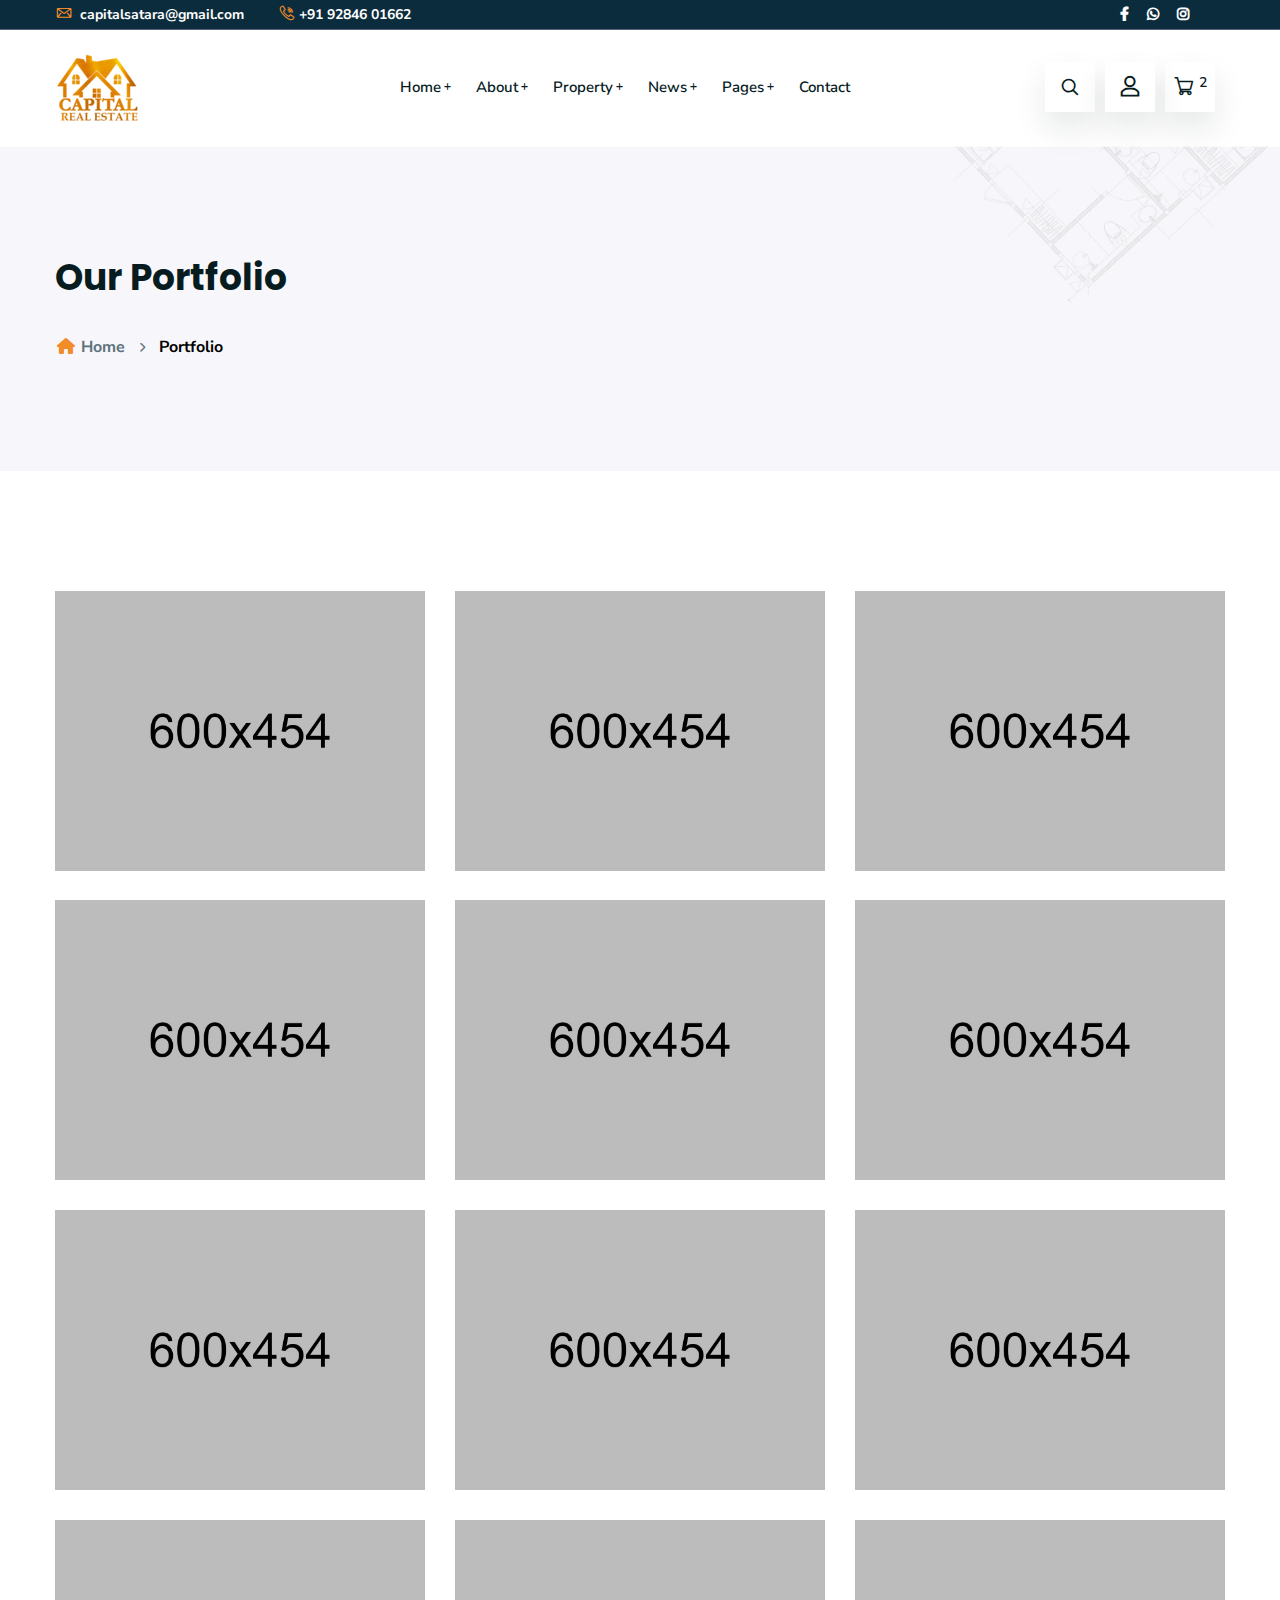
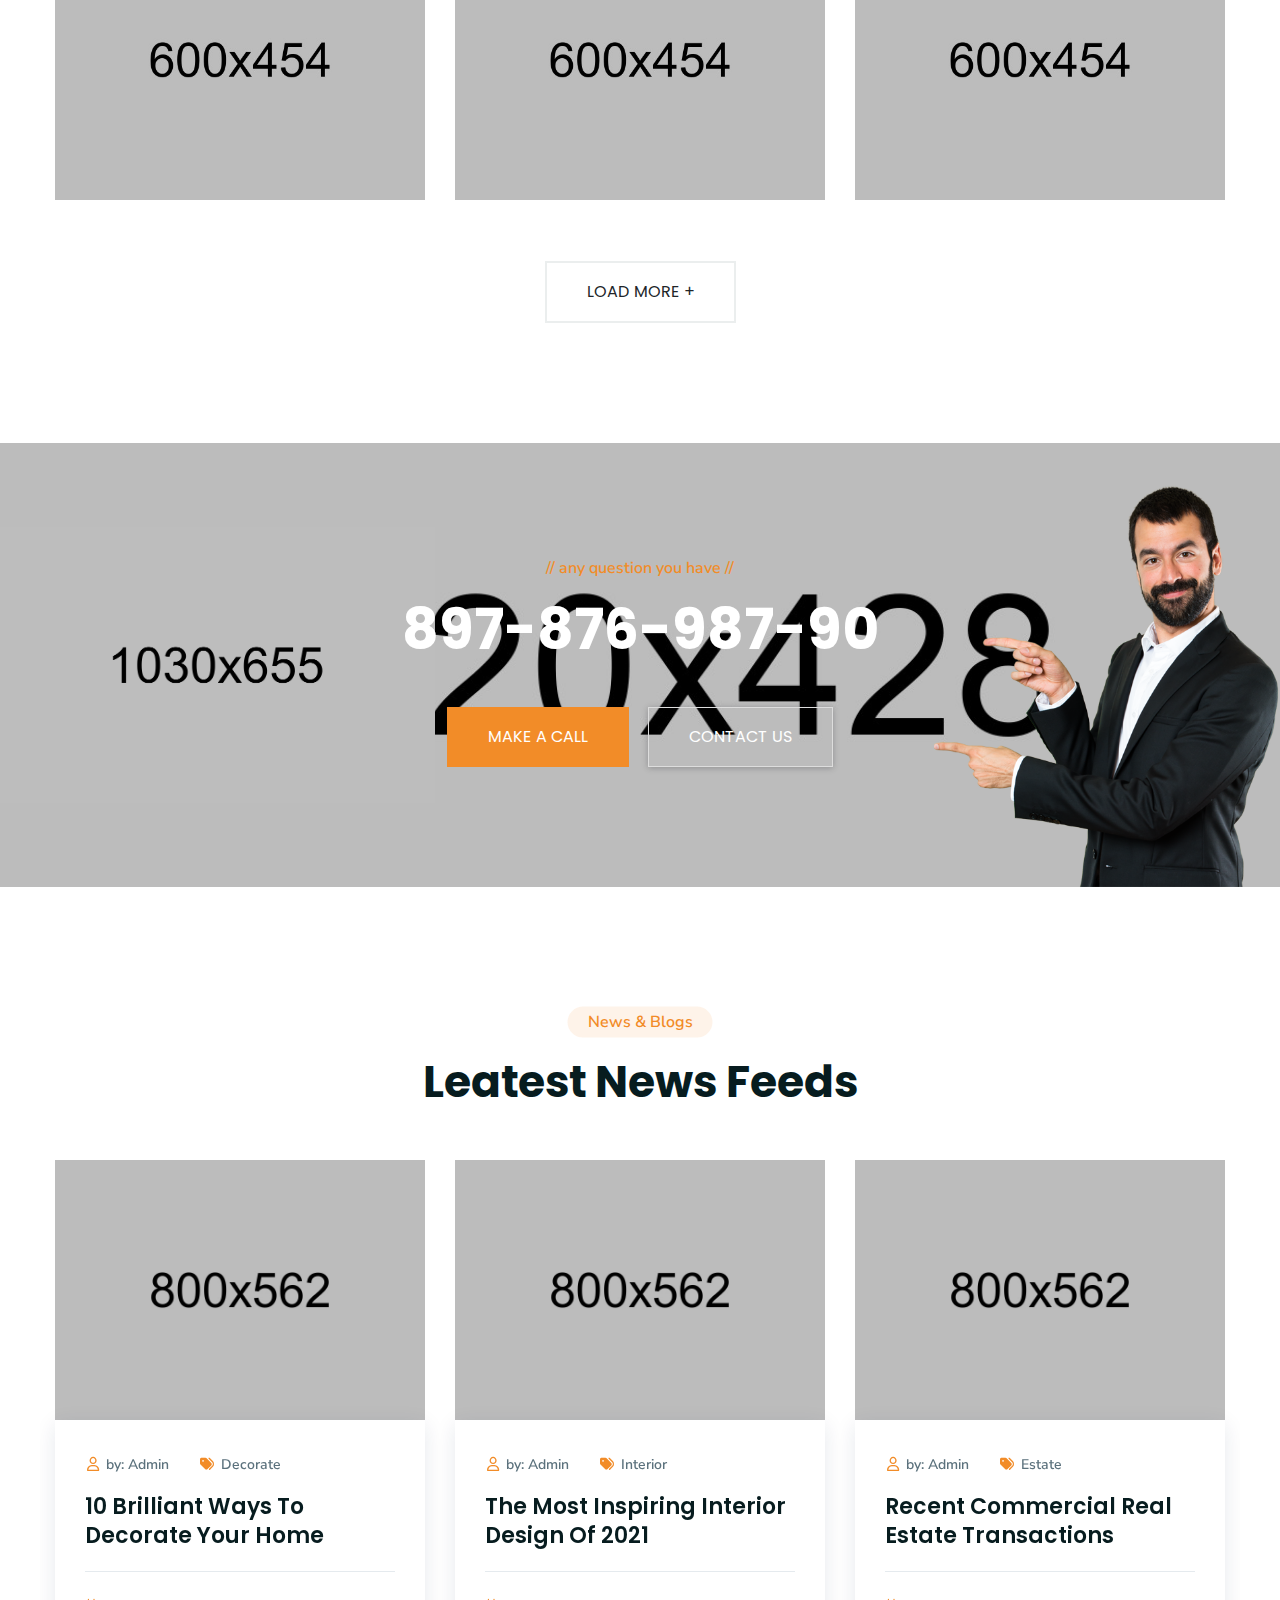
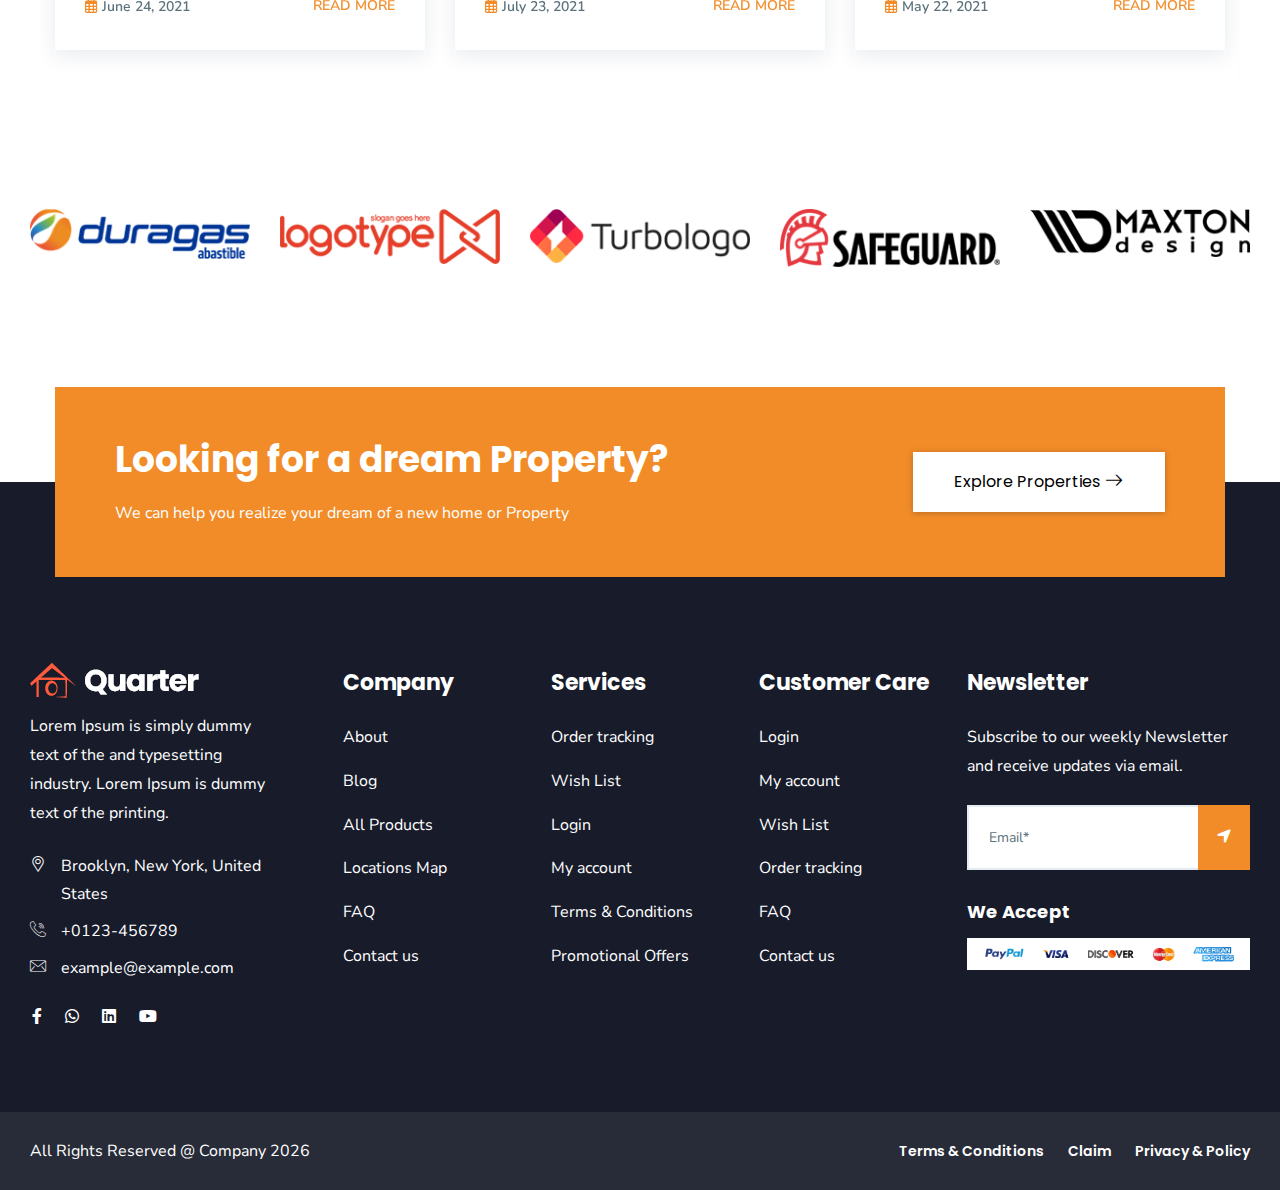
<file: portfolio.html>
<!doctype html>
<html class="no-js" lang="zxx">

<head>
    <meta charset="utf-8">
    <meta http-equiv="x-ua-compatible" content="ie=edge">
     <title>Capital Real Estate Satara</title>
    <meta name="robots" content="noindex, follow" />
   <meta name="description" content="Capital Real Estate Satara offers trusted property solutions including buying, selling, and renting in Satara. Discover your dream home today.">
    <meta name="viewport" content="width=device-width, initial-scale=1, shrink-to-fit=no">

    <!-- Place favicon.png in the root directory -->
    <link rel="shortcut icon" href="img/favicon.png" type="image/x-icon" />
    <!-- Font Icons css -->
    <link rel="stylesheet" href="css/font-icons.css">
    <!-- plugins css -->
    <link rel="stylesheet" href="css/plugins.css">
    <!-- Main Stylesheet -->
    <link rel="stylesheet" href="css/style.css">
    <!-- Responsive css -->
    <link rel="stylesheet" href="css/responsive.css">
</head>

<body>
    <!--[if lte IE 9]>
        <p class="browserupgrade">You are using an <strong>outdated</strong> browser. Please <a href="https://browsehappy.com/">upgrade your browser</a> to improve your experience and security.</p>
    <![endif]-->

    <!-- Add your site or application content here -->

<!-- Body main wrapper start -->
<div class="wrapper">

    <!-- HEADER AREA START (header-5) -->
    <header class="ltn__header-area ltn__header-5 ltn__header-transparent--- gradient-color-4---">
        <!-- ltn__header-top-area start -->
        <div class="ltn__header-top-area section-bg-6 top-area-color-white---">
            <div class="container">
                <div class="row">
                    <div class="col-md-7">
                        <div class="ltn__top-bar-menu">
                            <ul>
                                <li><a href="mailto:capitalsatara@gmail.com?Subject=Flower%20greetings%20to%20you"><i class="icon-mail"></i> capitalsatara@gmail.com</a></li>
                                 <li><a href="tel:+0123-456789"><i class="icon-call"></i>+91 92846 01662</a></li>
                            </ul>
                        </div>
                    </div>
                    <div class="col-md-5">
                        <div class="top-bar-right text-end">
                            <div class="ltn__top-bar-menu">
                                <ul>
                                    <li class="d-none">
                                        <!-- ltn__language-menu -->
                                        <div class="ltn__drop-menu ltn__currency-menu ltn__language-menu">
                                            <ul>
                                                <li><a href="#" class="dropdown-toggle"><span class="active-currency">English</span></a>
                                                    <ul>
                                                        <li><a href="#">Arabic</a></li>
                                                        <li><a href="#">Bengali</a></li>
                                                        <li><a href="#">Chinese</a></li>
                                                        <li><a href="#">English</a></li>
                                                        <li><a href="#">French</a></li>
                                                        <li><a href="#">Hindi</a></li>
                                                    </ul>
                                                </li>
                                            </ul>
                                        </div>
                                    </li>
                                    <li>
                                        <!-- ltn__social-media -->
                                        <div class="ltn__social-media">
                                            <ul>
                                                <li><a href="#" title="Facebook"><i class="fab fa-facebook-f"></i></a></li>
                                              <li><a href="https://wa.me/+919284601662" title="Whatsapp"><i class="fa-brands fa-whatsapp"></i></a></li>
                                                
                                                <li><a href="https://www.instagram.com/capitalrealestatesatara/" title="Instagram"><i class="fab fa-instagram"></i></a></li>
                                                <!-- <li><a href="#" title="Dribbble"><i class="fab fa-dribbble"></i></a></li> -->
                                            </ul>
                                        </div>
                                    </li>
                                    <li>
                                        <!-- header-top-btn -->
                                        <div class="header-top-btn">
                                            <a href="add-listing-gateway.php">Add Listing</a>
                                        </div>
                                    </li>
                                </ul>
                            </div>
                        </div>
                    </div>
                </div>
            </div>
        </div>
        <!-- ltn__header-top-area end -->
        
        <!-- ltn__header-middle-area start -->
        <div class="ltn__header-middle-area ltn__header-sticky ltn__sticky-bg-white">
            <div class="container">
                <div class="row">
                    <div class="col">
                        <div class="site-logo-wrap">
                            <div class="site-logo">
                                <a href="index.php"><img src="img/cres-logo.png" alt="Logo"></a>
                            </div>
                            <div class="get-support clearfix d-none">
                                <div class="get-support-icon">
                                    <i class="icon-call"></i>
                                </div>
                                <div class="get-support-info">
                                    <h6>Get Support</h6>
                                    <h4><a href="tel:+123456789">123-456-789-10</a></h4>
                                </div>
                            </div>
                        </div>
                    </div>
                    <div class="col header-menu-column">
                        <div class="header-menu d-none d-xl-block">
                            <nav>
                                <div class="ltn__main-menu">
                                    <ul>
                                        <li class="menu-icon"><a href="#">Home</a>
                                            <ul class="sub-menu menu-pages-img-show">
                                                <li>
                                                    <a href="index.php">Home Style 01</a>
                                                    <img src="img/home-demos/home-1.jpg" alt="#">
                                                </li>
                                                <li>
                                                    <a href="index-2.php">Home Style 02</a>
                                                    <img src="img/home-demos/home-2.jpg" alt="#">
                                                </li>
                                                <li>
                                                    <a href="index-3.php">Home Style 03</a>
                                                    <img src="img/home-demos/home-3.jpg" alt="#">
                                                </li>
                                                <li>
                                                    <a href="index-4.php">Home Style 04</a>
                                                    <img src="img/home-demos/home-4.jpg" alt="#">
                                                </li>
                                                <li>
                                                    <a href="index-5.php">Home Style 05 <span class="menu-item-badge">video</span></a>
                                                    <img src="img/home-demos/home-5.jpg" alt="#">
                                                </li>
                                                <li>
                                                    <a href="index-6.php">Home Style 06</a>
                                                    <img src="img/home-demos/home-6.jpg" alt="#">
                                                </li>
                                                <li>
                                                    <a href="index-7.php">Home Style 07</a>
                                                    <img src="img/home-demos/home-7.jpg" alt="#">
                                                </li>
                                                <li>
                                                    <a href="index-8.php">Home Style 08</a>
                                                    <img src="img/home-demos/home-8.jpg" alt="#">
                                                </li>
                                                <li>
                                                    <a href="index-9.php">Home Style 09</a>
                                                    <img src="img/home-demos/home-9.jpg" alt="#">
                                                </li>
                                                <li>
                                                    <a href="index-10.php">Home Style 10 <span class="menu-item-badge">Map</span></a>
                                                    <img src="img/home-demos/home-10.jpg" alt="#">
                                                </li>
                                                <li>
                                                    <a href="index-11.php">Home Style 11</a>
                                                    <img src="img/home-demos/home-11.jpg" alt="#">
                                                </li>
                                            </ul>
                                        </li>
                                        <li class="menu-icon"><a href="about.php">About</a>
                                            <ul>
                                                <li><a href="about.php">About</a></li>
                                                <li><a href="service.php">Services</a></li>
                                                <li><a href="service-details.php">Service Details</a></li>
                                                <li><a href="portfolio.php">Portfolio</a></li>
                                                <li><a href="portfolio-2.php">Portfolio - 02</a></li>
                                                <li><a href="portfolio-details.php">Portfolio Details</a></li>
                                                <li><a href="team.php">Team</a></li>
                                                <li><a href="team-details.php">Team Details</a></li>
                                                <li><a href="faq.php">FAQ</a></li>
                                                <li><a href="locations.php">Google Map Locations</a></li>
                                            </ul>
                                        </li>
                                        <li class="menu-icon"><a href="shop.php">Property</a>
                                            <ul>
                                                <li><a href="shop.php">Property Grid</a></li>
                                                <li><a href="shop-list.php">Property List</a></li>
                                                <li><a href="shop-grid.php">Property No Sidebar</a></li>
                                                <li><a href="shop-left-sidebar.php">Property Left sidebar</a></li>
                                                <li><a href="shop-right-sidebar.php">Property right sidebar</a></li>
                                                <li><a href="product-details.php">Property details </a></li>
                                                <li><a href="#">Other Pages <span class="float-end">>></span></a>
                                                    <ul>
                                                        <li><a href="cart.php">Cart</a></li>
                                                        <li><a href="wishlist.php">Wishlist</a></li>
                                                        <li><a href="checkout.php">Checkout</a></li>
                                                        <li><a href="order-tracking.php">Order Tracking</a></li>
                                                        <li><a href="account.php">My Account</a></li>
                                                        <li><a href="login.php">Sign in</a></li>
                                                        <li><a href="register.php">Register</a></li>
                                                    </ul>
                                                </li>
                                            </ul>
                                        </li>
                                        <li class="menu-icon"><a href="blog.php">News</a>
                                            <ul>
                                                <li><a href="blog.php">News</a></li>
                                                <li><a href="blog-grid.php">News Grid</a></li>
                                                <li><a href="blog-left-sidebar.php">News Left sidebar</a></li>
                                                <li><a href="blog-right-sidebar.php">News Right sidebar</a></li>
                                                <li><a href="blog-details.php">News details</a></li>
                                            </ul>
                                        </li>
                                        <li class="menu-icon"><a href="#">Pages</a>
                                            <ul class="mega-menu">
                                                <li><a href="#">Inner Pages</a>
                                                    <ul>
                                                        <li><a href="portfolio.php">Portfolio</a></li>
                                                        <li><a href="portfolio-2.php">Portfolio - 02</a></li>
                                                        <li><a href="portfolio-details.php">Portfolio Details</a></li>
                                                        <li><a href="team.php">Team</a></li>
                                                        <li><a href="team-details.php">Team Details</a></li>
                                                        <li><a href="faq.php">FAQ</a></li>
                                                    </ul>
                                                </li>
                                                <li><a href="#">Inner Pages</a>
                                                    <ul>
                                                        <li><a href="history.php">History</a></li>
                                                        <li><a href="add-listing-gateway.php">Add Listing</a></li>
                                                        <li><a href="locations.php">Google Map Locations</a></li>
                                                        <li><a href="404.php">404</a></li>
                                                        <li><a href="contact.php">Contact</a></li>
                                                        <li><a href="coming-soon.php">Coming Soon</a></li>
                                                    </ul>
                                                </li>
                                                <li><a href="#">Shop Pages</a>
                                                    <ul>
                                                        <li><a href="shop.php">Shop</a></li>
                                                        <li><a href="shop-left-sidebar.php">Shop Left sidebar</a></li>
                                                        <li><a href="shop-right-sidebar.php">Shop right sidebar</a></li>
                                                        <li><a href="shop-grid.php">Shop Grid</a></li>
                                                        <li><a href="product-details.php">Shop details </a></li>
                                                        <li><a href="cart.php">Cart</a></li>
                                                    </ul>
                                                </li>
                                                <li><a href="shop.php"><img src="img/banner/menu-banner-1.jpg" alt="#"></a>
                                                </li>
                                            </ul>
                                        </li>
                                        <li><a href="contact.php">Contact</a></li>
                                    </ul>
                                </div>
                            </nav>
                        </div>
                    </div>
                    <div class="col ltn__header-options ltn__header-options-2 mb-sm-20">
                        <!-- header-search-1 -->
                        <div class="header-search-wrap">
                            <div class="header-search-1">
                                <div class="search-icon">
                                    <i class="icon-search for-search-show"></i>
                                    <i class="icon-cancel  for-search-close"></i>
                                </div>
                            </div>
                            <div class="header-search-1-form">
                                <form id="#" method="get"  action="#">
                                    <input type="text" name="search" value="" placeholder="Search here..."/>
                                    <button type="submit">
                                        <span><i class="icon-search"></i></span>
                                    </button>
                                </form>
                            </div>
                        </div>
                        <!-- user-menu -->
                        <div class="ltn__drop-menu user-menu">
                            <ul>
                                <li>
                                    <a href="#"><i class="icon-user"></i></a>
                                    <ul>
                                        <li><a href="login.php">Sign in</a></li>
                                        <li><a href="register.php">Register</a></li>
                                        <li><a href="account.php">My Account</a></li>
                                        <li><a href="wishlist.php">Wishlist</a></li>
                                    </ul>
                                </li>
                            </ul>
                        </div>
                        <!-- mini-cart -->
                       <div class="mini-cart-icon">
                            <a href="#ltn__utilize-cart-menu" class="ltn__utilize-toggle">
                                <i class="icon-shopping-cart"></i>
                                <sup>2</sup>
                            </a>
                        </div>
                        <!-- mini-cart -->
                        <!-- Mobile Menu Button -->
                        <div class="mobile-menu-toggle d-xl-none">
                            <a href="#ltn__utilize-mobile-menu" class="ltn__utilize-toggle">
                                <svg viewBox="0 0 800 600">
                                    <path d="M300,220 C300,220 520,220 540,220 C740,220 640,540 520,420 C440,340 300,200 300,200" id="top"></path>
                                    <path d="M300,320 L540,320" id="middle"></path>
                                    <path d="M300,210 C300,210 520,210 540,210 C740,210 640,530 520,410 C440,330 300,190 300,190" id="bottom" transform="translate(480, 320) scale(1, -1) translate(-480, -318) "></path>
                                </svg>
                            </a>
                        </div>
                    </div>
                </div>
            </div>
        </div>
        <!-- ltn__header-middle-area end -->
    </header>
    <!-- HEADER AREA END -->

    <!-- Utilize Cart Menu Start -->
    <div id="ltn__utilize-cart-menu" class="ltn__utilize ltn__utilize-cart-menu">
        <div class="ltn__utilize-menu-inner ltn__scrollbar">
            <div class="ltn__utilize-menu-head">
                <span class="ltn__utilize-menu-title">Cart</span>
                <button class="ltn__utilize-close">×</button>
            </div>
            <div class="mini-cart-product-area ltn__scrollbar">
                <div class="mini-cart-item clearfix">
                    <div class="mini-cart-img">
                        <a href="#"><img src="img/product/1.png" alt="Image"></a>
                        <span class="mini-cart-item-delete"><i class="icon-cancel"></i></span>
                    </div>
                    <div class="mini-cart-info">
                        <h6><a href="#">Wheel Bearing Retainer</a></h6>
                        <span class="mini-cart-quantity">1 x $65.00</span>
                    </div>
                </div>
                <div class="mini-cart-item clearfix">
                    <div class="mini-cart-img">
                        <a href="#"><img src="img/product/2.png" alt="Image"></a>
                        <span class="mini-cart-item-delete"><i class="icon-cancel"></i></span>
                    </div>
                    <div class="mini-cart-info">
                        <h6><a href="#">3 Rooms Manhattan</a></h6>
                        <span class="mini-cart-quantity">1 x $85.00</span>
                    </div>
                </div>
                <div class="mini-cart-item clearfix">
                    <div class="mini-cart-img">
                        <a href="#"><img src="img/product/3.png" alt="Image"></a>
                        <span class="mini-cart-item-delete"><i class="icon-cancel"></i></span>
                    </div>
                    <div class="mini-cart-info">
                        <h6><a href="#">OE Replica Wheels</a></h6>
                        <span class="mini-cart-quantity">1 x $92.00</span>
                    </div>
                </div>
                <div class="mini-cart-item clearfix">
                    <div class="mini-cart-img">
                        <a href="#"><img src="img/product/4.png" alt="Image"></a>
                        <span class="mini-cart-item-delete"><i class="icon-cancel"></i></span>
                    </div>
                    <div class="mini-cart-info">
                        <h6><a href="#">Shock Mount Insulator</a></h6>
                        <span class="mini-cart-quantity">1 x $68.00</span>
                    </div>
                </div>
            </div>
            <div class="mini-cart-footer">
                <div class="mini-cart-sub-total">
                    <h5>Subtotal: <span>$310.00</span></h5>
                </div>
                <div class="btn-wrapper">
                    <a href="cart.php" class="theme-btn-1 btn btn-effect-1">View Cart</a>
                    <a href="cart.php" class="theme-btn-2 btn btn-effect-2">Checkout</a>
                </div>
                <p>Free Shipping on All Orders Over $100!</p>
            </div>

        </div>
    </div>
    <!-- Utilize Cart Menu End -->

    <!-- Utilize Mobile Menu Start -->
    <div id="ltn__utilize-mobile-menu" class="ltn__utilize ltn__utilize-mobile-menu">
        <div class="ltn__utilize-menu-inner ltn__scrollbar">
            <div class="ltn__utilize-menu-head">
                <div class="site-logo">
                    <a href="index.php"><img src="img/cres-logo.png" alt="Logo"></a>
                </div>
                <button class="ltn__utilize-close">×</button>
            </div>
            <div class="ltn__utilize-menu-search-form">
                <form action="#">
                    <input type="text" placeholder="Search...">
                    <button><i class="fas fa-search"></i></button>
                </form>
            </div>
            <div class="ltn__utilize-menu">
                <ul>
                    <li><a href="#">Home</a>
                        <ul class="sub-menu">
                            <li><a href="index.php">Home Style 01</a></li>
                            <li><a href="index-2.php">Home Style 02</a></li>
                            <li><a href="index-3.php">Home Style 03</a></li>
                            <li><a href="index-4.php">Home Style 04</a></li>
                            <li><a href="index-5.php">Home Style 05  <span class="menu-item-badge">video</span></a></li>
                            <li><a href="index-6.php">Home Style 06</a></li>
                            <li><a href="index-7.php">Home Style 07</a></li>
                            <li><a href="index-8.php">Home Style 08</a></li>
                            <li><a href="index-9.php">Home Style 09</a></li>
                            <li><a href="index-10.php">Home Style 10 <span class="menu-item-badge">Map</span></a></li>
                            <li><a href="index-11.php">Home Style 11</a></li>
                        </ul>
                    </li>
                    <li><a href="#">About</a>
                        <ul class="sub-menu">
                            <li><a href="about.php">About</a></li>
                            <li><a href="service.php">Services</a></li>
                            <li><a href="service-details.php">Service Details</a></li>
                            <li><a href="portfolio.php">Portfolio</a></li>
                            <li><a href="portfolio-2.php">Portfolio - 02</a></li>
                            <li><a href="portfolio-details.php">Portfolio Details</a></li>
                            <li><a href="team.php">Team</a></li>
                            <li><a href="team-details.php">Team Details</a></li>
                            <li><a href="faq.php">FAQ</a></li>
                            <li><a href="locations.php">Google Map Locations</a></li>
                        </ul>
                    </li>
                    <li><a href="#">Property</a>
                        <ul class="sub-menu">
                            <li><a href="shop.php">Property Grid</a></li>
                            <li><a href="shop-list.php">Property List</a></li>
                            <li><a href="shop-grid.php">Property No Sidebar</a></li>
                            <li><a href="shop-left-sidebar.php">Property Left sidebar</a></li>
                            <li><a href="shop-right-sidebar.php">Property right sidebar</a></li>
                            <li><a href="product-details.php">Property details </a></li>
                            <li><a href="cart.php">Cart</a></li>
                            <li><a href="wishlist.php">Wishlist</a></li>
                            <li><a href="checkout.php">Checkout</a></li>
                            <li><a href="order-tracking.php">Order Tracking</a></li>
                            <li><a href="account.php">My Account</a></li>
                            <li><a href="login.php">Sign in</a></li>
                            <li><a href="register.php">Register</a></li>
                        </ul>
                    </li>
                    <li><a href="#">News</a>
                        <ul class="sub-menu">
                            <li><a href="blog.php">News</a></li>
                            <li><a href="blog-grid.php">News Grid</a></li>
                            <li><a href="blog-left-sidebar.php">News Left sidebar</a></li>
                            <li><a href="blog-right-sidebar.php">News Right sidebar</a></li>
                            <li><a href="blog-details.php">News details</a></li>
                        </ul>
                    </li>
                    <li><a href="#">Pages</a>
                        <ul class="sub-menu">
                            <li><a href="about.php">About</a></li>
                            <li><a href="service.php">Services</a></li>
                            <li><a href="service-details.php">Service Details</a></li>
                            <li><a href="portfolio.php">Portfolio</a></li>
                            <li><a href="portfolio-2.php">Portfolio - 02</a></li>
                            <li><a href="portfolio-details.php">Portfolio Details</a></li>
                            <li><a href="team.php">Team</a></li>
                            <li><a href="team-details.php">Team Details</a></li>
                            <li><a href="faq.php">FAQ</a></li>
                            <li><a href="history.php">History</a></li>
                            <li><a href="add-listing-gateway.php">Add Listing</a></li>
                            <li><a href="locations.php">Google Map Locations</a></li>
                            <li><a href="404.php">404</a></li>
                            <li><a href="contact.php">Contact</a></li>
                            <li><a href="coming-soon.php">Coming Soon</a></li>
                        </ul>
                    </li>
                    <li><a href="contact.php">Contact</a></li>
                </ul>
            </div>
            <div class="ltn__utilize-buttons ltn__utilize-buttons-2">
                <ul>
                    <li>
                        <a href="account.php" title="My Account">
                            <span class="utilize-btn-icon">
                                <i class="far fa-user"></i>
                            </span>
                            My Account
                        </a>
                    </li>
                    <li>
                        <a href="wishlist.php" title="Wishlist">
                            <span class="utilize-btn-icon">
                                <i class="far fa-heart"></i>
                                <sup>3</sup>
                            </span>
                            Wishlist
                        </a>
                    </li>
                    <li>
                        <a href="cart.php" title="Shoping Cart">
                            <span class="utilize-btn-icon">
                                <i class="fas fa-shopping-cart"></i>
                                <sup>5</sup>
                            </span>
                            Shoping Cart
                        </a>
                    </li>
                </ul>
            </div>
            <div class="ltn__social-media-2">
                <ul>
                    <li><a href="#" title="Facebook"><i class="fab fa-facebook-f"></i></a></li>
                  <li><a href="https://wa.me/+919284601662" title="Whatsapp"><i class="fa-brands fa-whatsapp"></i></a></li>
                    <li><a href="#" title="Linkedin"><i class="fab fa-linkedin"></i></a></li>
                    <li><a href="https://www.instagram.com/capitalrealestatesatara/" title="Instagram"><i class="fab fa-instagram"></i></a></li>
                </ul>
            </div>
        </div>
    </div>
    <!-- Utilize Mobile Menu End -->

    <div class="ltn__utilize-overlay"></div>

    <!-- BREADCRUMB AREA START -->
    <div class="ltn__breadcrumb-area text-left bg-overlay-white-30 bg-image "  data-bs-bg="img/bg/14.jpg">
        <div class="container">
            <div class="row">
                <div class="col-lg-12">
                    <div class="ltn__breadcrumb-inner">
                        <h1 class="page-title">Our Portfolio</h1>
                        <div class="ltn__breadcrumb-list">
                            <ul>
                                <li><a href="index.php"><span class="ltn__secondary-color"><i class="fas fa-home"></i></span> Home</a></li>
                                <li>Portfolio</li>
                            </ul>
                        </div>
                    </div>
                </div>
            </div>
        </div>
    </div>
    <!-- BREADCRUMB AREA END -->

    <!-- Gallery area start -->
    <div class="ltn__gallery-area mb-120">
        <div class="container">
            <!-- 
            <div class="row">
                <div class="col-lg-12">
                    <div class="ltn__gallery-menu">
                        <div class="ltn__gallery-filter-menu portfolio-filter text-uppercase mb-50">
                            <button data-filter="*" class="active">all</button>
                            <button data-filter=".filter_category_1">Houses</button>
                            <button data-filter=".filter_category_2">Retail</button>
                            <button data-filter=".filter_category_3">Condos</button>
                        </div>
                    </div>
                </div>
            </div>
             -->

            <!-- Portfolio Wrapper Start -->
            <!-- (ltn__gallery-info-hide) Class for 'ltn__gallery-item-info' not showing -->
            <div class="ltn__gallery-active row ltn__gallery-style-2 ltn__gallery-info-hide---">
                <div class="ltn__gallery-sizer col-1"></div>

                <!-- gallery-item -->
                <div class="ltn__gallery-item filter_category_3 col-lg-4 col-sm-6 col-12">
                    <div class="ltn__gallery-item-inner">
                        <div class="ltn__gallery-item-img">
                            <a href="img/gallery/1.jpg" data-rel="lightcase:myCollection">
                                <img src="img/gallery/1.jpg" alt="Image">
                                <span class="ltn__gallery-action-icon">
                                    <i class="fas fa-search"></i>
                                </span>
                            </a>
                        </div>
                        <div class="ltn__gallery-item-info">
                            <h4><a href="portfolio-details.php">Portfolio Link </a></h4>
                            <p>Web Design & Development, Branding</p>
                        </div>
                    </div>
                </div>
                <!-- gallery-item -->
                <div class="ltn__gallery-item filter_category_2 col-lg-4 col-sm-6 col-12">
                    <div class="ltn__gallery-item-inner">
                        <div class="ltn__gallery-item-img">
                            <a href="#ltn__inline_description_1" data-rel="lightcase:myCollection">
                                <img src="img/gallery/2.jpg" alt="Image">
                                <span class="ltn__gallery-action-icon">
                                    <i class="far fa-file-alt"></i>
                                </span>
                            </a>
                        </div>
                        <div class="ltn__gallery-item-info">
                            <h4><a href="portfolio-details.php">Inline Description </a></h4>
                            <p>Web Design & Development, Branding</p>
                        </div>
                    </div>
                </div>
                <!-- gallery-item -->
                <div class="ltn__gallery-item filter_category_1 col-lg-4 col-sm-6 col-12">
                    <div class="ltn__gallery-item-inner">
                        <div class="ltn__gallery-item-img">
                            <a href="//www.youtube.com/embed/6v2L2UGZJAM?version=3" data-rel="lightcase:myCollection">
                                <img src="img/gallery/3.jpg" alt="Image">
                                <span class="ltn__gallery-action-icon">
                                    <i class="fab fa-youtube"></i>
                                </span>
                            </a>
                        </div>
                        <div class="ltn__gallery-item-info">
                            <h4><a href="portfolio-details.php">Youtube Video </a></h4>
                            <p>Web Design & Development, Branding</p>
                        </div>
                    </div>
                </div>
                <!-- gallery-item -->
                <div class="ltn__gallery-item filter_category_3 col-lg-4 col-sm-6 col-12">
                    <div class="ltn__gallery-item-inner">
                        <div class="ltn__gallery-item-img">
                            <a href="https://player.vimeo.com/video/47362400" data-rel="lightcase:myCollection">
                                <img src="img/gallery/4.jpg" alt="Image">
                                <span class="ltn__gallery-action-icon">
                                    <i class="fab fa-vimeo-v"></i>
                                </span>
                            </a>
                        </div>
                        <div class="ltn__gallery-item-info">
                            <h4><a href="portfolio-details.php">Vimeo Video </a></h4>
                            <p>Web Design & Development, Branding</p>
                        </div>
                    </div>
                </div>
                <!-- gallery-item -->
                <div class="ltn__gallery-item filter_category_2 col-lg-4 col-sm-6 col-12">
                    <div class="ltn__gallery-item-inner">
                        <div class="ltn__gallery-item-img">
                            <a href="media/1.mp4" data-rel="lightcase:myCollection">
                                <img src="img/gallery/5.jpg" alt="Image">
                                <span class="ltn__gallery-action-icon">
                                    <i class="fas fa-video"></i>
                                </span>
                            </a>
                        </div>
                        <div class="ltn__gallery-item-info">
                            <h4><a href="portfolio-details.php">HTML5 Video </a></h4>
                            <p>Web Design & Development, Branding</p>
                        </div>
                    </div>
                </div>
                <!-- gallery-item -->
                <div class="ltn__gallery-item filter_category_1 col-lg-4 col-sm-6 col-12">
                    <div class="ltn__gallery-item-inner">
                        <div class="ltn__gallery-item-img">
                            <a href="https://www.google.com/maps/embed?pb=!1m18!1m12!1m3!1d1575.9076122223137!2d144.96590401578402!3d-37.81779982944919!2m3!1f0!2f0!3f0!3m2!1i1024!2i768!4f13.1!3m3!1m2!1s0x6ad642b6af832249%3A0xe39e415e49a7c44e!2sFlinders%20Street%20Railway%20Station!5e0!3m2!1sen!2sbd!4v1598113544515!5m2!1sen!2sbd" data-rel="lightcase:myCollection">
                                <img src="img/gallery/6.jpg" alt="Image">
                                <span class="ltn__gallery-action-icon">
                                    <i class="fas fa-map-marker-alt"></i>
                                </span>
                            </a>
                        </div>
                        <div class="ltn__gallery-item-info">
                            <h4><a href="portfolio-details.php">Google Map </a></h4>
                            <p>Web Design & Development, Branding</p>
                        </div>
                    </div>
                </div>
                <!-- gallery-item -->
                <div class="ltn__gallery-item filter_category_3 col-lg-4 col-sm-6 col-12">
                    <div class="ltn__gallery-item-inner">
                        <div class="ltn__gallery-item-img">
                            <a href="img/gallery/1.jpg" data-rel="lightcase:myCollection" data-bs-lc-caption="Your caption Here">
                                <img src="img/gallery/7.jpg" alt="Image">
                                <span class="ltn__gallery-action-icon">
                                    <i class="fab fa-acquisitions-incorporated"></i>
                                </span>
                            </a>
                        </div>
                        <div class="ltn__gallery-item-info">
                            <h4><a href="portfolio-details.php">Image Caption </a></h4>
                            <p>Web Design & Development, Branding</p>
                        </div>
                    </div>
                </div>
                <!-- gallery-item -->
                <div class="ltn__gallery-item filter_category_2 col-lg-4 col-sm-6 col-12">
                    <div class="ltn__gallery-item-inner">
                        <div class="ltn__gallery-item-img">
                            <a href="img/gallery/no-image.jpg" data-rel="lightcase:myCollection">
                                <img src="img/gallery/8.jpg" alt="Image">
                                <span class="ltn__gallery-action-icon">
                                    <i class="fas fa-not-equal"></i>
                                </span>
                            </a>
                        </div>
                        <div class="ltn__gallery-item-info">
                            <h4><a href="portfolio-details.php">Not Found</a></h4>
                            <p>Web Design & Development, Branding</p>
                        </div>
                    </div>
                </div>
                <!-- gallery-item -->
                <div class="ltn__gallery-item filter_category_1 col-lg-4 col-sm-6 col-12">
                    <div class="ltn__gallery-item-inner">
                        <div class="ltn__gallery-item-img">
                            <a href="img/gallery/1.jpg" data-rel="lightcase:myCollection">
                                <img src="img/gallery/9.jpg" alt="Image">
                                <span class="ltn__gallery-action-icon">
                                    <i class="fas fa-search"></i>
                                </span>
                            </a>
                        </div>
                        <div class="ltn__gallery-item-info">
                            <h4><a href="portfolio-details.php">Portfolio Link </a></h4>
                            <p>Web Design & Development, Branding</p>
                        </div>
                    </div>
                </div>
                <!-- gallery-item -->
                <div class="ltn__gallery-item filter_category_3 col-lg-4 col-sm-6 col-12">
                    <div class="ltn__gallery-item-inner">
                        <div class="ltn__gallery-item-img">
                            <a href="img/gallery/1.jpg" data-rel="lightcase:myCollection">
                                <img src="img/gallery/10.jpg" alt="Image">
                                <span class="ltn__gallery-action-icon">
                                    <i class="fas fa-search"></i>
                                </span>
                            </a>
                        </div>
                        <div class="ltn__gallery-item-info">
                            <h4><a href="portfolio-details.php">Portfolio Link </a></h4>
                            <p>Web Design & Development, Branding</p>
                        </div>
                    </div>
                </div>
                <!-- gallery-item -->
                <div class="ltn__gallery-item filter_category_2 col-lg-4 col-sm-6 col-12">
                    <div class="ltn__gallery-item-inner">
                        <div class="ltn__gallery-item-img">
                            <a href="img/gallery/1.jpg" data-rel="lightcase:myCollection">
                                <img src="img/gallery/1.jpg" alt="Image">
                                <span class="ltn__gallery-action-icon">
                                    <i class="fas fa-search"></i>
                                </span>
                            </a>
                        </div>
                        <div class="ltn__gallery-item-info">
                            <h4><a href="portfolio-details.php">Portfolio Link </a></h4>
                            <p>Web Design & Development, Branding</p>
                        </div>
                    </div>
                </div>
                <!-- gallery-item -->
                <div class="ltn__gallery-item filter_category_1 col-lg-4 col-sm-6 col-12">
                    <div class="ltn__gallery-item-inner">
                        <div class="ltn__gallery-item-img">
                            <a href="img/gallery/1.jpg" data-rel="lightcase:myCollection">
                                <img src="img/gallery/2.jpg" alt="Image">
                                <span class="ltn__gallery-action-icon">
                                    <i class="fas fa-search"></i>
                                </span>
                            </a>
                        </div>
                        <div class="ltn__gallery-item-info">
                            <h4><a href="portfolio-details.php">Portfolio Link </a></h4>
                            <p>Web Design & Development, Branding</p>
                        </div>
                    </div>
                </div>                
            </div>

            <div id="ltn__inline_description_1" style="display: none;">
                <h4 class="first">This content comes from a hidden element on that page</h4>
                <p>Lorem ipsum dolor sit amet, consectetur adipiscing elit. Etiam quis mi eu elit tempor facilisis id et neque. Nulla sit amet sem sapien. Vestibulum imperdiet porta ante ac ornare. Nulla et lorem eu nibh adipiscing ultricies nec at lacus. Cras laoreet ultricies sem, at blandit mi eleifend aliquam. Nunc enim ipsum, vehicula non pretium varius, cursus ac tortor.</p>
                <p>Vivamus fringilla congue laoreet. Quisque ultrices sodales orci, quis rhoncus justo auctor in. Phasellus dui eros, bibendum eu feugiat ornare, faucibus eu mi. Nunc aliquet tempus sem, id aliquam diam varius ac. Maecenas nisl nunc, molestie vitae eleifend vel.</p>
            </div>

            <div class="btn-wrapper text-center">
                <a href="#" class="btn btn-transparent btn-effect-3 btn-border">LOAD MORE +</a>
            </div>

            <!-- pagination start -->
            <!-- 
            <div class="row">
                <div class="col-lg-12">
                    <div class="ltn__pagination text-center margin-top-50">
                        <ul>
                            <li class="arrow-icon"><a href="#"> &leftarrow; </a></li>
                            <li class="active"><a href="blog.php">1</a></li>
                            <li><a href="blog-2.php">2</a></li>
                            <li><a href="blog-2.php">3</a></li>
                            <li><a href="blog-2.php">...</a></li>
                            <li><a href="blog-2.php">10</a></li>
                            <li class="arrow-icon"><a href="#"> &rightarrow; </a></li>
                        </ul>
                    </div>
                </div>
            </div>
            -->
            <!-- pagination end -->

        </div>
    </div>
    <!-- Gallery area end -->

    <!-- CALL TO ACTION START (call-to-action-4) -->
    <div class="ltn__call-to-action-area ltn__call-to-action-4 bg-image pt-115 pb-120" data-bs-bg="img/bg/6.jpg">
        <div class="container">
            <div class="row">
                <div class="col-lg-12">
                    <div class="call-to-action-inner call-to-action-inner-4 text-center">
                        <div class="section-title-area ltn__section-title-2">
                            <h6 class="section-subtitle ltn__secondary-color">//  any question you have  //</h6>
                            <h1 class="section-title white-color">897-876-987-90</h1>
                        </div>
                        <div class="btn-wrapper">
                            <a href="tel:+123456789" class="theme-btn-1 btn btn-effect-1">MAKE A CALL</a>
                            <a href="contact.php" class="btn btn-transparent btn-effect-3 white-color">CONTACT US</a>
                        </div>
                    </div>
                </div>
            </div>
        </div>
        <div class="ltn__call-to-4-img-1">
            <!-- <img src="img/bg/12.png" alt="#"> -->
            <img src="img/slider/21.png" alt="#">
        </div>
        <div class="ltn__call-to-4-img-2">
            <img src="img/bg/11.png" alt="#">
        </div>
    </div>
    <!-- CALL TO ACTION END -->

    <!-- BLOG AREA START (blog-3) -->
    <div class="ltn__blog-area pt-120 pb-70">
        <div class="container">
            <div class="row">
                <div class="col-lg-12">
                    <div class="section-title-area ltn__section-title-2--- text-center">
                        <h6 class="section-subtitle section-subtitle-2 ltn__secondary-color">News & Blogs</h6>
                        <h1 class="section-title">Leatest News Feeds</h1>
                    </div>
                </div>
            </div>
            <div class="row  ltn__blog-slider-one-active slick-arrow-1 ltn__blog-item-3-normal">
                <!-- Blog Item -->
                <div class="col-lg-12">
                    <div class="ltn__blog-item ltn__blog-item-3">
                        <div class="ltn__blog-img">
                            <a href="blog-details.php"><img src="img/blog/1.jpg" alt="#"></a>
                        </div>
                        <div class="ltn__blog-brief">
                            <div class="ltn__blog-meta">
                                <ul>
                                    <li class="ltn__blog-author">
                                        <a href="#"><i class="far fa-user"></i>by: Admin</a>
                                    </li>
                                    <li class="ltn__blog-tags">
                                        <a href="#"><i class="fas fa-tags"></i>Decorate</a>
                                    </li>
                                </ul>
                            </div>
                            <h3 class="ltn__blog-title"><a href="blog-details.php">10 Brilliant Ways To Decorate Your Home</a></h3>
                            <div class="ltn__blog-meta-btn">
                                <div class="ltn__blog-meta">
                                    <ul>
                                        <li class="ltn__blog-date"><i class="far fa-calendar-alt"></i>June 24, 2021</li>
                                    </ul>
                                </div>
                                <div class="ltn__blog-btn">
                                    <a href="blog-details.php">Read more</a>
                                </div>
                            </div>
                        </div>
                    </div>
                </div>
                <!-- Blog Item -->
                <div class="col-lg-12">
                    <div class="ltn__blog-item ltn__blog-item-3">
                        <div class="ltn__blog-img">
                            <a href="blog-details.php"><img src="img/blog/2.jpg" alt="#"></a>
                        </div>
                        <div class="ltn__blog-brief">
                            <div class="ltn__blog-meta">
                                <ul>
                                    <li class="ltn__blog-author">
                                        <a href="#"><i class="far fa-user"></i>by: Admin</a>
                                    </li>
                                    <li class="ltn__blog-tags">
                                        <a href="#"><i class="fas fa-tags"></i>Interior</a>
                                    </li>
                                </ul>
                            </div>
                            <h3 class="ltn__blog-title"><a href="blog-details.php">The Most Inspiring Interior Design Of 2021</a></h3>
                            <div class="ltn__blog-meta-btn">
                                <div class="ltn__blog-meta">
                                    <ul>
                                        <li class="ltn__blog-date"><i class="far fa-calendar-alt"></i>July 23, 2021</li>
                                    </ul>
                                </div>
                                <div class="ltn__blog-btn">
                                    <a href="blog-details.php">Read more</a>
                                </div>
                            </div>
                        </div>
                    </div>
                </div>
                <!-- Blog Item -->
                <div class="col-lg-12">
                    <div class="ltn__blog-item ltn__blog-item-3">
                        <div class="ltn__blog-img">
                            <a href="blog-details.php"><img src="img/blog/3.jpg" alt="#"></a>
                        </div>
                        <div class="ltn__blog-brief">
                            <div class="ltn__blog-meta">
                                <ul>
                                    <li class="ltn__blog-author">
                                        <a href="#"><i class="far fa-user"></i>by: Admin</a>
                                    </li>
                                    <li class="ltn__blog-tags">
                                        <a href="#"><i class="fas fa-tags"></i>Estate</a>
                                    </li>
                                </ul>
                            </div>
                            <h3 class="ltn__blog-title"><a href="blog-details.php">Recent Commercial Real Estate Transactions</a></h3>
                            <div class="ltn__blog-meta-btn">
                                <div class="ltn__blog-meta">
                                    <ul>
                                        <li class="ltn__blog-date"><i class="far fa-calendar-alt"></i>May 22, 2021</li>
                                    </ul>
                                </div>
                                <div class="ltn__blog-btn">
                                    <a href="blog-details.php">Read more</a>
                                </div>
                            </div>
                        </div>
                    </div>
                </div>
                <!-- Blog Item -->
                <div class="col-lg-12">
                    <div class="ltn__blog-item ltn__blog-item-3">
                        <div class="ltn__blog-img">
                            <a href="blog-details.php"><img src="img/blog/4.jpg" alt="#"></a>
                        </div>
                        <div class="ltn__blog-brief">
                            <div class="ltn__blog-meta">
                                <ul>
                                    <li class="ltn__blog-author">
                                        <a href="#"><i class="far fa-user"></i>by: Admin</a>
                                    </li>
                                    <li class="ltn__blog-tags">
                                        <a href="#"><i class="fas fa-tags"></i>Room</a>
                                    </li>
                                </ul>
                            </div>
                            <h3 class="ltn__blog-title"><a href="blog-details.php">Renovating a Living Room? Experts Share Their Secrets</a></h3>
                            <div class="ltn__blog-meta-btn">
                                <div class="ltn__blog-meta">
                                    <ul>
                                        <li class="ltn__blog-date"><i class="far fa-calendar-alt"></i>June 24, 2021</li>
                                    </ul>
                                </div>
                                <div class="ltn__blog-btn">
                                    <a href="blog-details.php">Read more</a>
                                </div>
                            </div>
                        </div>
                    </div>
                </div>
                <!-- Blog Item -->
                <div class="col-lg-12">
                    <div class="ltn__blog-item ltn__blog-item-3">
                        <div class="ltn__blog-img">
                            <a href="blog-details.php"><img src="img/blog/5.jpg" alt="#"></a>
                        </div>
                        <div class="ltn__blog-brief">
                            <div class="ltn__blog-meta">
                                <ul>
                                    <li class="ltn__blog-author">
                                        <a href="#"><i class="far fa-user"></i>by: Admin</a>
                                    </li>
                                    <li class="ltn__blog-tags">
                                        <a href="#"><i class="fas fa-tags"></i>Trends</a>
                                    </li>
                                </ul>
                            </div>
                            <h3 class="ltn__blog-title"><a href="blog-details.php">7 home trends that will shape your house in 2021</a></h3>
                            <div class="ltn__blog-meta-btn">
                                <div class="ltn__blog-meta">
                                    <ul>
                                        <li class="ltn__blog-date"><i class="far fa-calendar-alt"></i>June 24, 2021</li>
                                    </ul>
                                </div>
                                <div class="ltn__blog-btn">
                                    <a href="blog-details.php">Read more</a>
                                </div>
                            </div>
                        </div>
                    </div>
                </div>
                <!--  -->
            </div>
        </div>
    </div>
    <!-- BLOG AREA END -->

    <!-- BRAND LOGO AREA START -->
    <div class="ltn__brand-logo-area ltn__brand-logo-1 pt-80--- pb-110 plr--9">
        <div class="container-fluid">
            <div class="row ltn__brand-logo-active">
                <div class="col-lg-12">
                    <div class="ltn__brand-logo-item">
                        <img src="img/brand-logo/1.png" alt="Brand Logo">
                    </div>
                </div>
                <div class="col-lg-12">
                    <div class="ltn__brand-logo-item">
                        <img src="img/brand-logo/2.png" alt="Brand Logo">
                    </div>
                </div>
                <div class="col-lg-12">
                    <div class="ltn__brand-logo-item">
                        <img src="img/brand-logo/3.png" alt="Brand Logo">
                    </div>
                </div>
                <div class="col-lg-12">
                    <div class="ltn__brand-logo-item">
                        <img src="img/brand-logo/4.png" alt="Brand Logo">
                    </div>
                </div>
                <div class="col-lg-12">
                    <div class="ltn__brand-logo-item">
                        <img src="img/brand-logo/5.png" alt="Brand Logo">
                    </div>
                </div>
                <div class="col-lg-12">
                    <div class="ltn__brand-logo-item">
                        <img src="img/brand-logo/3.png" alt="Brand Logo">
                    </div>
                </div>
            </div>
        </div>
    </div>
    <!-- BRAND LOGO AREA END -->

    <!-- CALL TO ACTION START (call-to-action-6) -->
    <div class="ltn__call-to-action-area call-to-action-6 before-bg-bottom" data-bs-bg="img/1.jpg--">
        <div class="container">
            <div class="row">
                <div class="col-lg-12">
                    <div class="call-to-action-inner call-to-action-inner-6 ltn__secondary-bg position-relative text-center---">
                        <div class="coll-to-info text-color-white">
                            <h1>Looking for a dream Property?</h1>
                            <p>We can help you realize your dream of a new home or Property</p>
                        </div>
                        <div class="btn-wrapper">
                            <a class="btn btn-effect-3 btn-white" href="index.php">Explore Properties <i class="icon-next"></i></a>
                        </div>
                    </div>
                </div>
            </div>
        </div>
    </div>
    <!-- CALL TO ACTION END -->

    <!-- FOOTER AREA START -->
    <footer class="ltn__footer-area  ">
        <div class="footer-top-area  section-bg-2 plr--5">
            <div class="container-fluid">
                <div class="row">
                    <div class="col-xl-3 col-md-6 col-sm-6 col-12">
                        <div class="footer-widget footer-about-widget">
                            <div class="footer-logo">
                                <div class="site-logo">
                                    <img src="img/logo-2.png" alt="Logo">
                                </div>
                            </div>
                            <p>Lorem Ipsum is simply dummy text of the and typesetting industry. Lorem Ipsum is dummy text of the printing.</p>
                            <div class="footer-address">
                                <ul>
                                    <li>
                                        <div class="footer-address-icon">
                                            <i class="icon-placeholder"></i>
                                        </div>
                                        <div class="footer-address-info">
                                            <p>Brooklyn, New York, United States</p>
                                        </div>
                                    </li>
                                    <li>
                                        <div class="footer-address-icon">
                                            <i class="icon-call"></i>
                                        </div>
                                        <div class="footer-address-info">
                                            <p><a href="tel:+0123-456789">+0123-456789</a></p>
                                        </div>
                                    </li>
                                    <li>
                                        <div class="footer-address-icon">
                                            <i class="icon-mail"></i>
                                        </div>
                                        <div class="footer-address-info">
                                            <p><a href="mailto:example@example.com">example@example.com</a></p>
                                        </div>
                                    </li>
                                </ul>
                            </div>
                            <div class="ltn__social-media mt-20">
                                <ul>
                                    <li><a href="#" title="Facebook"><i class="fab fa-facebook-f"></i></a></li>
                                  <li><a href="https://wa.me/+919284601662" title="Whatsapp"><i class="fa-brands fa-whatsapp"></i></a></li>
                                    <li><a href="#" title="Linkedin"><i class="fab fa-linkedin"></i></a></li>
                                    <li><a href="#" title="Youtube"><i class="fab fa-youtube"></i></a></li>
                                </ul>
                            </div>
                        </div>
                    </div>
                    <div class="col-xl-2 col-md-6 col-sm-6 col-12">
                        <div class="footer-widget footer-menu-widget clearfix">
                            <h4 class="footer-title">Company</h4>
                            <div class="footer-menu">
                                <ul>
                                    <li><a href="about.php">About</a></li>
                                    <li><a href="blog.php">Blog</a></li>
                                    <li><a href="shop.php">All Products</a></li>
                                    <li><a href="locations.php">Locations Map</a></li>
                                    <li><a href="faq.php">FAQ</a></li>
                                    <li><a href="contact.php">Contact us</a></li>
                                </ul>
                            </div>
                        </div>
                    </div>
                    <div class="col-xl-2 col-md-6 col-sm-6 col-12">
                        <div class="footer-widget footer-menu-widget clearfix">
                            <h4 class="footer-title">Services</h4>
                            <div class="footer-menu">
                                <ul>
                                    <li><a href="order-tracking.php">Order tracking</a></li>
                                    <li><a href="wishlist.php">Wish List</a></li>
                                    <li><a href="login.php">Login</a></li>
                                    <li><a href="account.php">My account</a></li>
                                    <li><a href="about.php">Terms & Conditions</a></li>
                                    <li><a href="about.php">Promotional Offers</a></li>
                                </ul>
                            </div>
                        </div>
                    </div>
                    <div class="col-xl-2 col-md-6 col-sm-6 col-12">
                        <div class="footer-widget footer-menu-widget clearfix">
                            <h4 class="footer-title">Customer Care</h4>
                            <div class="footer-menu">
                                <ul>
                                    <li><a href="login.php">Login</a></li>
                                    <li><a href="account.php">My account</a></li>
                                    <li><a href="wishlist.php">Wish List</a></li>
                                    <li><a href="order-tracking.php">Order tracking</a></li>
                                    <li><a href="faq.php">FAQ</a></li>
                                    <li><a href="contact.php">Contact us</a></li>
                                </ul>
                            </div>
                        </div>
                    </div>
                    <div class="col-xl-3 col-md-6 col-sm-12 col-12">
                        <div class="footer-widget footer-newsletter-widget">
                            <h4 class="footer-title">Newsletter</h4>
                            <p>Subscribe to our weekly Newsletter and receive updates via email.</p>
                            <div class="footer-newsletter">
                                <form action="#">
                                    <input type="email" name="email" placeholder="Email*">
                                    <div class="btn-wrapper">
                                        <button class="theme-btn-1 btn" type="submit"><i class="fas fa-location-arrow"></i></button>
                                    </div>
                                </form>
                            </div>
                            <h5 class="mt-30">We Accept</h5>
                            <img src="img/icons/payment-4.png" alt="Payment Image">
                        </div>
                    </div>
                </div>
            </div>
        </div>
        <div class="ltn__copyright-area ltn__copyright-2 section-bg-7  plr--5">
            <div class="container-fluid ltn__border-top-2">
                <div class="row">
                    <div class="col-md-6 col-12">
                        <div class="ltn__copyright-design clearfix">
                            <p>All Rights Reserved @ Company <span class="current-year"></span></p>
                        </div>
                    </div>
                    <div class="col-md-6 col-12 align-self-center">
                        <div class="ltn__copyright-menu text-end">
                            <ul>
                                <li><a href="#">Terms & Conditions</a></li>
                                <li><a href="#">Claim</a></li>
                                <li><a href="#">Privacy & Policy</a></li>
                            </ul>
                        </div>
                    </div>
                </div>
            </div>
        </div>
    </footer>
    <!-- FOOTER AREA END -->

</div>
<!-- Body main wrapper end -->

    <!-- All JS Plugins -->
    <script src="js/plugins.js"></script>
    <!-- Main JS -->
    <script src="js/main.js"></script>
  
</body>
</html>
</file>
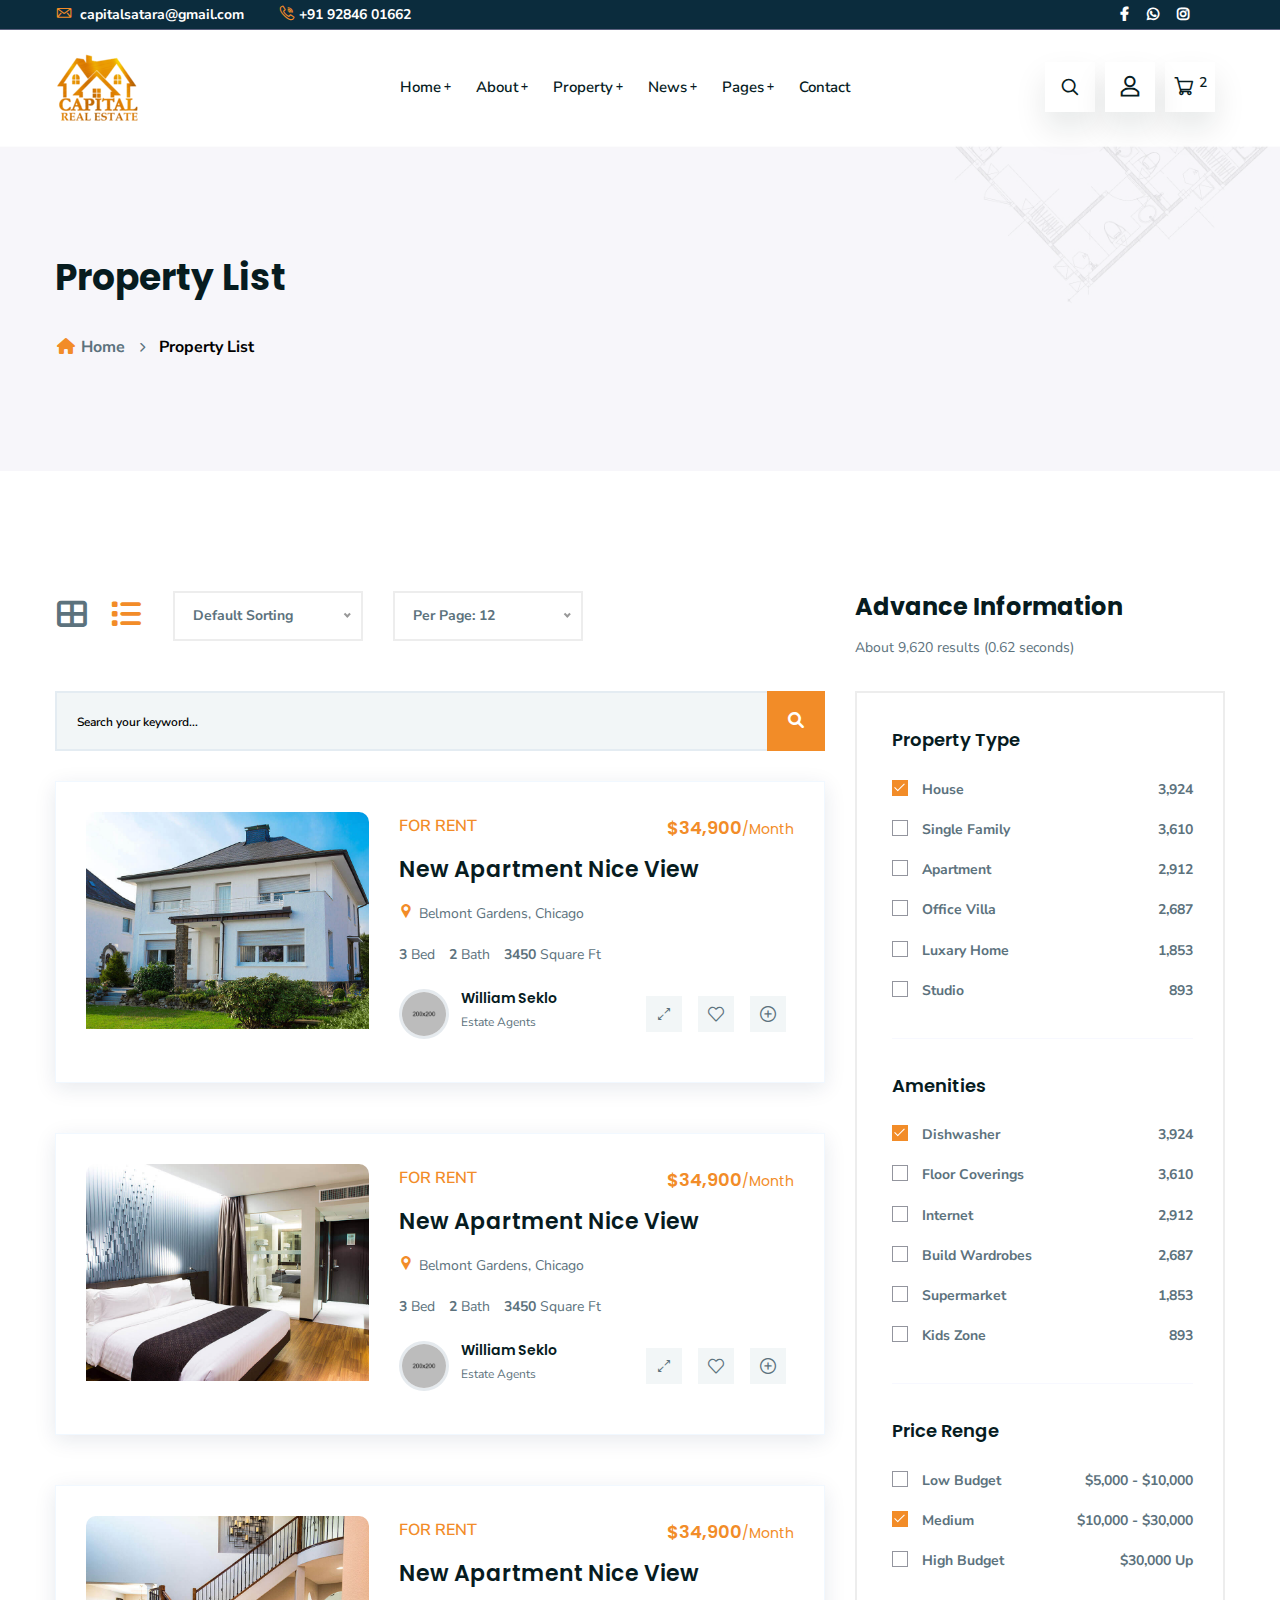
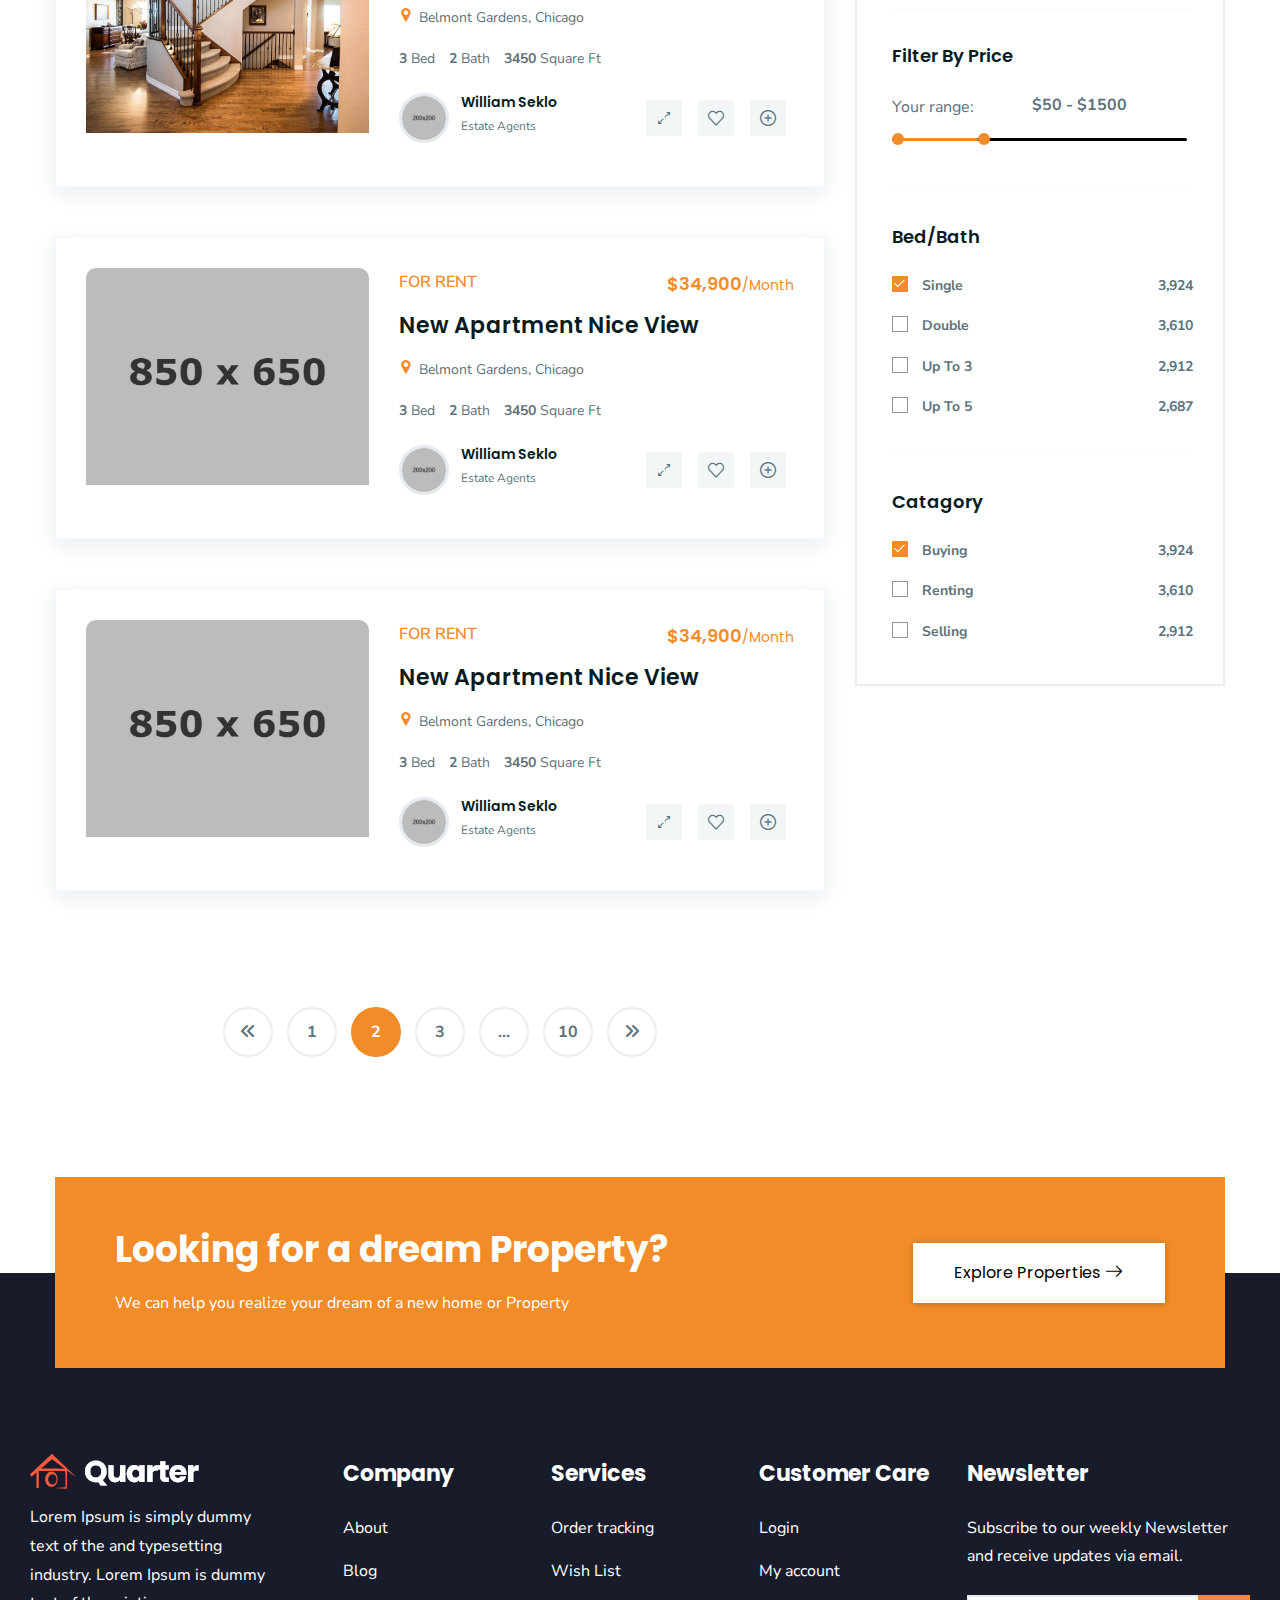
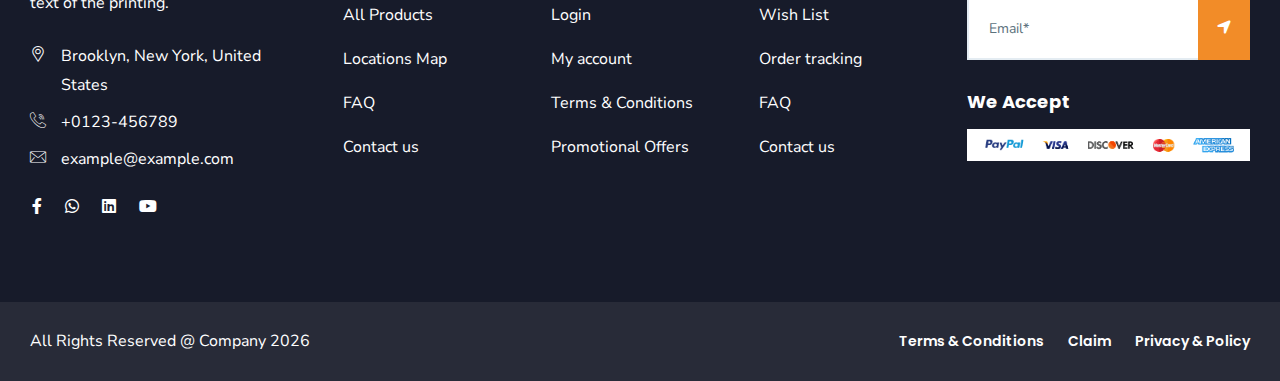
<file: shop-list.html>
<!doctype html>
<html class="no-js" lang="zxx">

<head>
    <meta charset="utf-8">
    <meta http-equiv="x-ua-compatible" content="ie=edge">
     <title>Capital Real Estate Satara</title>
    <meta name="robots" content="noindex, follow" />
   <meta name="description" content="Capital Real Estate Satara offers trusted property solutions including buying, selling, and renting in Satara. Discover your dream home today.">
    <meta name="viewport" content="width=device-width, initial-scale=1, shrink-to-fit=no">

    <!-- Place favicon.png in the root directory -->
    <link rel="shortcut icon" href="img/favicon.png" type="image/x-icon" />
    <!-- Font Icons css -->
    <link rel="stylesheet" href="css/font-icons.css">
    <!-- plugins css -->
    <link rel="stylesheet" href="css/plugins.css">
    <!-- Main Stylesheet -->
    <link rel="stylesheet" href="css/style.css">
    <!-- Responsive css -->
    <link rel="stylesheet" href="css/responsive.css">
</head>

<body>
    <!--[if lte IE 9]>
        <p class="browserupgrade">You are using an <strong>outdated</strong> browser. Please <a href="https://browsehappy.com/">upgrade your browser</a> to improve your experience and security.</p>
    <![endif]-->

    <!-- Add your site or application content here -->

<!-- Body main wrapper start -->
<div class="wrapper">

    <!-- HEADER AREA START (header-5) -->
    <header class="ltn__header-area ltn__header-5 ltn__header-transparent--- gradient-color-4---">
        <!-- ltn__header-top-area start -->
        <div class="ltn__header-top-area section-bg-6 top-area-color-white---">
            <div class="container">
                <div class="row">
                    <div class="col-md-7">
                        <div class="ltn__top-bar-menu">
                            <ul>
                                <li><a href="mailto:capitalsatara@gmail.com?Subject=Flower%20greetings%20to%20you"><i class="icon-mail"></i> capitalsatara@gmail.com</a></li>
                                 <li><a href="tel:+0123-456789"><i class="icon-call"></i>+91 92846 01662</a></li>
                            </ul>
                        </div>
                    </div>
                    <div class="col-md-5">
                        <div class="top-bar-right text-end">
                            <div class="ltn__top-bar-menu">
                                <ul>
                                    <li class="d-none">
                                        <!-- ltn__language-menu -->
                                        <div class="ltn__drop-menu ltn__currency-menu ltn__language-menu">
                                            <ul>
                                                <li><a href="#" class="dropdown-toggle"><span class="active-currency">English</span></a>
                                                    <ul>
                                                        <li><a href="#">Arabic</a></li>
                                                        <li><a href="#">Bengali</a></li>
                                                        <li><a href="#">Chinese</a></li>
                                                        <li><a href="#">English</a></li>
                                                        <li><a href="#">French</a></li>
                                                        <li><a href="#">Hindi</a></li>
                                                    </ul>
                                                </li>
                                            </ul>
                                        </div>
                                    </li>
                                    <li>
                                        <!-- ltn__social-media -->
                                        <div class="ltn__social-media">
                                            <ul>
                                                <li><a href="#" title="Facebook"><i class="fab fa-facebook-f"></i></a></li>
                                              <li><a href="https://wa.me/+919284601662" title="Whatsapp"><i class="fa-brands fa-whatsapp"></i></a></li>
                                                
                                                <li><a href="https://www.instagram.com/capitalrealestatesatara/" title="Instagram"><i class="fab fa-instagram"></i></a></li>
                                                <!-- <li><a href="#" title="Dribbble"><i class="fab fa-dribbble"></i></a></li> -->
                                            </ul>
                                        </div>
                                    </li>
                                    <li>
                                        <!-- header-top-btn -->
                                        <div class="header-top-btn">
                                            <a href="add-listing-gateway.php">Add Listing</a>
                                        </div>
                                    </li>
                                </ul>
                            </div>
                        </div>
                    </div>
                </div>
            </div>
        </div>
        <!-- ltn__header-top-area end -->
        
        <!-- ltn__header-middle-area start -->
        <div class="ltn__header-middle-area ltn__header-sticky ltn__sticky-bg-white">
            <div class="container">
                <div class="row">
                    <div class="col">
                        <div class="site-logo-wrap">
                            <div class="site-logo">
                                <a href="index.php"><img src="img/cres-logo.png" alt="Logo"></a>
                            </div>
                            <div class="get-support clearfix d-none">
                                <div class="get-support-icon">
                                    <i class="icon-call"></i>
                                </div>
                                <div class="get-support-info">
                                    <h6>Get Support</h6>
                                    <h4><a href="tel:+123456789">123-456-789-10</a></h4>
                                </div>
                            </div>
                        </div>
                    </div>
                    <div class="col header-menu-column">
                        <div class="header-menu d-none d-xl-block">
                            <nav>
                                <div class="ltn__main-menu">
                                    <ul>
                                        <li class="menu-icon"><a href="#">Home</a>
                                            <ul class="sub-menu menu-pages-img-show">
                                                <li>
                                                    <a href="index.php">Home Style 01</a>
                                                    <img src="img/home-demos/home-1.jpg" alt="#">
                                                </li>
                                                <li>
                                                    <a href="index-2.php">Home Style 02</a>
                                                    <img src="img/home-demos/home-2.jpg" alt="#">
                                                </li>
                                                <li>
                                                    <a href="index-3.php">Home Style 03</a>
                                                    <img src="img/home-demos/home-3.jpg" alt="#">
                                                </li>
                                                <li>
                                                    <a href="index-4.php">Home Style 04</a>
                                                    <img src="img/home-demos/home-4.jpg" alt="#">
                                                </li>
                                                <li>
                                                    <a href="index-5.php">Home Style 05 <span class="menu-item-badge">video</span></a>
                                                    <img src="img/home-demos/home-5.jpg" alt="#">
                                                </li>
                                                <li>
                                                    <a href="index-6.php">Home Style 06</a>
                                                    <img src="img/home-demos/home-6.jpg" alt="#">
                                                </li>
                                                <li>
                                                    <a href="index-7.php">Home Style 07</a>
                                                    <img src="img/home-demos/home-7.jpg" alt="#">
                                                </li>
                                                <li>
                                                    <a href="index-8.php">Home Style 08</a>
                                                    <img src="img/home-demos/home-8.jpg" alt="#">
                                                </li>
                                                <li>
                                                    <a href="index-9.php">Home Style 09</a>
                                                    <img src="img/home-demos/home-9.jpg" alt="#">
                                                </li>
                                                <li>
                                                    <a href="index-10.php">Home Style 10 <span class="menu-item-badge">Map</span></a>
                                                    <img src="img/home-demos/home-10.jpg" alt="#">
                                                </li>
                                                <li>
                                                    <a href="index-11.php">Home Style 11</a>
                                                    <img src="img/home-demos/home-11.jpg" alt="#">
                                                </li>
                                            </ul>
                                        </li>
                                        <li class="menu-icon"><a href="about.php">About</a>
                                            <ul>
                                                <li><a href="about.php">About</a></li>
                                                <li><a href="service.php">Services</a></li>
                                                <li><a href="service-details.php">Service Details</a></li>
                                                <li><a href="portfolio.php">Portfolio</a></li>
                                                <li><a href="portfolio-2.php">Portfolio - 02</a></li>
                                                <li><a href="portfolio-details.php">Portfolio Details</a></li>
                                                <li><a href="team.php">Team</a></li>
                                                <li><a href="team-details.php">Team Details</a></li>
                                                <li><a href="faq.php">FAQ</a></li>
                                                <li><a href="locations.php">Google Map Locations</a></li>
                                            </ul>
                                        </li>
                                        <li class="menu-icon"><a href="shop.php">Property</a>
                                            <ul>
                                                <li><a href="shop.php">Property Grid</a></li>
                                                <li><a href="shop-list.php">Property List</a></li>
                                                <li><a href="shop-grid.php">Property No Sidebar</a></li>
                                                <li><a href="shop-left-sidebar.php">Property Left sidebar</a></li>
                                                <li><a href="shop-right-sidebar.php">Property right sidebar</a></li>
                                                <li><a href="product-details.php">Property details </a></li>
                                                <li><a href="#">Other Pages <span class="float-end">>></span></a>
                                                    <ul>
                                                        <li><a href="cart.php">Cart</a></li>
                                                        <li><a href="wishlist.php">Wishlist</a></li>
                                                        <li><a href="checkout.php">Checkout</a></li>
                                                        <li><a href="order-tracking.php">Order Tracking</a></li>
                                                        <li><a href="account.php">My Account</a></li>
                                                        <li><a href="login.php">Sign in</a></li>
                                                        <li><a href="register.php">Register</a></li>
                                                    </ul>
                                                </li>
                                            </ul>
                                        </li>
                                        <li class="menu-icon"><a href="blog.php">News</a>
                                            <ul>
                                                <li><a href="blog.php">News</a></li>
                                                <li><a href="blog-grid.php">News Grid</a></li>
                                                <li><a href="blog-left-sidebar.php">News Left sidebar</a></li>
                                                <li><a href="blog-right-sidebar.php">News Right sidebar</a></li>
                                                <li><a href="blog-details.php">News details</a></li>
                                            </ul>
                                        </li>
                                        <li class="menu-icon"><a href="#">Pages</a>
                                            <ul class="mega-menu">
                                                <li><a href="#">Inner Pages</a>
                                                    <ul>
                                                        <li><a href="portfolio.php">Portfolio</a></li>
                                                        <li><a href="portfolio-2.php">Portfolio - 02</a></li>
                                                        <li><a href="portfolio-details.php">Portfolio Details</a></li>
                                                        <li><a href="team.php">Team</a></li>
                                                        <li><a href="team-details.php">Team Details</a></li>
                                                        <li><a href="faq.php">FAQ</a></li>
                                                    </ul>
                                                </li>
                                                <li><a href="#">Inner Pages</a>
                                                    <ul>
                                                        <li><a href="history.php">History</a></li>
                                                        <li><a href="add-listing-gateway.php">Add Listing</a></li>
                                                        <li><a href="locations.php">Google Map Locations</a></li>
                                                        <li><a href="404.php">404</a></li>
                                                        <li><a href="contact.php">Contact</a></li>
                                                        <li><a href="coming-soon.php">Coming Soon</a></li>
                                                    </ul>
                                                </li>
                                                <li><a href="#">Shop Pages</a>
                                                    <ul>
                                                        <li><a href="shop.php">Shop</a></li>
                                                        <li><a href="shop-left-sidebar.php">Shop Left sidebar</a></li>
                                                        <li><a href="shop-right-sidebar.php">Shop right sidebar</a></li>
                                                        <li><a href="shop-grid.php">Shop Grid</a></li>
                                                        <li><a href="product-details.php">Shop details </a></li>
                                                        <li><a href="cart.php">Cart</a></li>
                                                    </ul>
                                                </li>
                                                <li><a href="shop.php"><img src="img/banner/menu-banner-1.jpg" alt="#"></a>
                                                </li>
                                            </ul>
                                        </li>
                                        <li><a href="contact.php">Contact</a></li>
                                    </ul>
                                </div>
                            </nav>
                        </div>
                    </div>
                    <div class="col ltn__header-options ltn__header-options-2 mb-sm-20">
                        <!-- header-search-1 -->
                        <div class="header-search-wrap">
                            <div class="header-search-1">
                                <div class="search-icon">
                                    <i class="icon-search for-search-show"></i>
                                    <i class="icon-cancel  for-search-close"></i>
                                </div>
                            </div>
                            <div class="header-search-1-form">
                                <form id="#" method="get"  action="#">
                                    <input type="text" name="search" value="" placeholder="Search here..."/>
                                    <button type="submit">
                                        <span><i class="icon-search"></i></span>
                                    </button>
                                </form>
                            </div>
                        </div>
                        <!-- user-menu -->
                        <div class="ltn__drop-menu user-menu">
                            <ul>
                                <li>
                                    <a href="#"><i class="icon-user"></i></a>
                                    <ul>
                                        <li><a href="login.php">Sign in</a></li>
                                        <li><a href="register.php">Register</a></li>
                                        <li><a href="account.php">My Account</a></li>
                                        <li><a href="wishlist.php">Wishlist</a></li>
                                    </ul>
                                </li>
                            </ul>
                        </div>
                        <!-- mini-cart -->
                       <div class="mini-cart-icon">
                            <a href="#ltn__utilize-cart-menu" class="ltn__utilize-toggle">
                                <i class="icon-shopping-cart"></i>
                                <sup>2</sup>
                            </a>
                        </div>
                        <!-- mini-cart -->
                        <!-- Mobile Menu Button -->
                        <div class="mobile-menu-toggle d-xl-none">
                            <a href="#ltn__utilize-mobile-menu" class="ltn__utilize-toggle">
                                <svg viewBox="0 0 800 600">
                                    <path d="M300,220 C300,220 520,220 540,220 C740,220 640,540 520,420 C440,340 300,200 300,200" id="top"></path>
                                    <path d="M300,320 L540,320" id="middle"></path>
                                    <path d="M300,210 C300,210 520,210 540,210 C740,210 640,530 520,410 C440,330 300,190 300,190" id="bottom" transform="translate(480, 320) scale(1, -1) translate(-480, -318) "></path>
                                </svg>
                            </a>
                        </div>
                    </div>
                </div>
            </div>
        </div>
        <!-- ltn__header-middle-area end -->
    </header>
    <!-- HEADER AREA END -->

    <!-- Utilize Cart Menu Start -->
    <div id="ltn__utilize-cart-menu" class="ltn__utilize ltn__utilize-cart-menu">
        <div class="ltn__utilize-menu-inner ltn__scrollbar">
            <div class="ltn__utilize-menu-head">
                <span class="ltn__utilize-menu-title">Cart</span>
                <button class="ltn__utilize-close">×</button>
            </div>
            <div class="mini-cart-product-area ltn__scrollbar">
                <div class="mini-cart-item clearfix">
                    <div class="mini-cart-img">
                        <a href="#"><img src="img/product/1.png" alt="Image"></a>
                        <span class="mini-cart-item-delete"><i class="icon-cancel"></i></span>
                    </div>
                    <div class="mini-cart-info">
                        <h6><a href="#">Wheel Bearing Retainer</a></h6>
                        <span class="mini-cart-quantity">1 x $65.00</span>
                    </div>
                </div>
                <div class="mini-cart-item clearfix">
                    <div class="mini-cart-img">
                        <a href="#"><img src="img/product/2.png" alt="Image"></a>
                        <span class="mini-cart-item-delete"><i class="icon-cancel"></i></span>
                    </div>
                    <div class="mini-cart-info">
                        <h6><a href="#">3 Rooms Manhattan</a></h6>
                        <span class="mini-cart-quantity">1 x $85.00</span>
                    </div>
                </div>
                <div class="mini-cart-item clearfix">
                    <div class="mini-cart-img">
                        <a href="#"><img src="img/product/3.png" alt="Image"></a>
                        <span class="mini-cart-item-delete"><i class="icon-cancel"></i></span>
                    </div>
                    <div class="mini-cart-info">
                        <h6><a href="#">OE Replica Wheels</a></h6>
                        <span class="mini-cart-quantity">1 x $92.00</span>
                    </div>
                </div>
                <div class="mini-cart-item clearfix">
                    <div class="mini-cart-img">
                        <a href="#"><img src="img/product/4.png" alt="Image"></a>
                        <span class="mini-cart-item-delete"><i class="icon-cancel"></i></span>
                    </div>
                    <div class="mini-cart-info">
                        <h6><a href="#">Shock Mount Insulator</a></h6>
                        <span class="mini-cart-quantity">1 x $68.00</span>
                    </div>
                </div>
            </div>
            <div class="mini-cart-footer">
                <div class="mini-cart-sub-total">
                    <h5>Subtotal: <span>$310.00</span></h5>
                </div>
                <div class="btn-wrapper">
                    <a href="cart.php" class="theme-btn-1 btn btn-effect-1">View Cart</a>
                    <a href="cart.php" class="theme-btn-2 btn btn-effect-2">Checkout</a>
                </div>
                <p>Free Shipping on All Orders Over $100!</p>
            </div>

        </div>
    </div>
    <!-- Utilize Cart Menu End -->

    <!-- Utilize Mobile Menu Start -->
    <div id="ltn__utilize-mobile-menu" class="ltn__utilize ltn__utilize-mobile-menu">
        <div class="ltn__utilize-menu-inner ltn__scrollbar">
            <div class="ltn__utilize-menu-head">
                <div class="site-logo">
                    <a href="index.php"><img src="img/cres-logo.png" alt="Logo"></a>
                </div>
                <button class="ltn__utilize-close">×</button>
            </div>
            <div class="ltn__utilize-menu-search-form">
                <form action="#">
                    <input type="text" placeholder="Search...">
                    <button><i class="fas fa-search"></i></button>
                </form>
            </div>
            <div class="ltn__utilize-menu">
                <ul>
                    <li><a href="#">Home</a>
                        <ul class="sub-menu">
                            <li><a href="index.php">Home Style 01</a></li>
                            <li><a href="index-2.php">Home Style 02</a></li>
                            <li><a href="index-3.php">Home Style 03</a></li>
                            <li><a href="index-4.php">Home Style 04</a></li>
                            <li><a href="index-5.php">Home Style 05  <span class="menu-item-badge">video</span></a></li>
                            <li><a href="index-6.php">Home Style 06</a></li>
                            <li><a href="index-7.php">Home Style 07</a></li>
                            <li><a href="index-8.php">Home Style 08</a></li>
                            <li><a href="index-9.php">Home Style 09</a></li>
                            <li><a href="index-10.php">Home Style 10 <span class="menu-item-badge">Map</span></a></li>
                            <li><a href="index-11.php">Home Style 11</a></li>
                        </ul>
                    </li>
                    <li><a href="#">About</a>
                        <ul class="sub-menu">
                            <li><a href="about.php">About</a></li>
                            <li><a href="service.php">Services</a></li>
                            <li><a href="service-details.php">Service Details</a></li>
                            <li><a href="portfolio.php">Portfolio</a></li>
                            <li><a href="portfolio-2.php">Portfolio - 02</a></li>
                            <li><a href="portfolio-details.php">Portfolio Details</a></li>
                            <li><a href="team.php">Team</a></li>
                            <li><a href="team-details.php">Team Details</a></li>
                            <li><a href="faq.php">FAQ</a></li>
                            <li><a href="locations.php">Google Map Locations</a></li>
                        </ul>
                    </li>
                    <li><a href="#">Property</a>
                        <ul class="sub-menu">
                            <li><a href="shop.php">Property Grid</a></li>
                            <li><a href="shop-list.php">Property List</a></li>
                            <li><a href="shop-grid.php">Property No Sidebar</a></li>
                            <li><a href="shop-left-sidebar.php">Property Left sidebar</a></li>
                            <li><a href="shop-right-sidebar.php">Property right sidebar</a></li>
                            <li><a href="product-details.php">Property details </a></li>
                            <li><a href="cart.php">Cart</a></li>
                            <li><a href="wishlist.php">Wishlist</a></li>
                            <li><a href="checkout.php">Checkout</a></li>
                            <li><a href="order-tracking.php">Order Tracking</a></li>
                            <li><a href="account.php">My Account</a></li>
                            <li><a href="login.php">Sign in</a></li>
                            <li><a href="register.php">Register</a></li>
                        </ul>
                    </li>
                    <li><a href="#">News</a>
                        <ul class="sub-menu">
                            <li><a href="blog.php">News</a></li>
                            <li><a href="blog-grid.php">News Grid</a></li>
                            <li><a href="blog-left-sidebar.php">News Left sidebar</a></li>
                            <li><a href="blog-right-sidebar.php">News Right sidebar</a></li>
                            <li><a href="blog-details.php">News details</a></li>
                        </ul>
                    </li>
                    <li><a href="#">Pages</a>
                        <ul class="sub-menu">
                            <li><a href="about.php">About</a></li>
                            <li><a href="service.php">Services</a></li>
                            <li><a href="service-details.php">Service Details</a></li>
                            <li><a href="portfolio.php">Portfolio</a></li>
                            <li><a href="portfolio-2.php">Portfolio - 02</a></li>
                            <li><a href="portfolio-details.php">Portfolio Details</a></li>
                            <li><a href="team.php">Team</a></li>
                            <li><a href="team-details.php">Team Details</a></li>
                            <li><a href="faq.php">FAQ</a></li>
                            <li><a href="history.php">History</a></li>
                            <li><a href="add-listing-gateway.php">Add Listing</a></li>
                            <li><a href="locations.php">Google Map Locations</a></li>
                            <li><a href="404.php">404</a></li>
                            <li><a href="contact.php">Contact</a></li>
                            <li><a href="coming-soon.php">Coming Soon</a></li>
                        </ul>
                    </li>
                    <li><a href="contact.php">Contact</a></li>
                </ul>
            </div>
            <div class="ltn__utilize-buttons ltn__utilize-buttons-2">
                <ul>
                    <li>
                        <a href="account.php" title="My Account">
                            <span class="utilize-btn-icon">
                                <i class="far fa-user"></i>
                            </span>
                            My Account
                        </a>
                    </li>
                    <li>
                        <a href="wishlist.php" title="Wishlist">
                            <span class="utilize-btn-icon">
                                <i class="far fa-heart"></i>
                                <sup>3</sup>
                            </span>
                            Wishlist
                        </a>
                    </li>
                    <li>
                        <a href="cart.php" title="Shoping Cart">
                            <span class="utilize-btn-icon">
                                <i class="fas fa-shopping-cart"></i>
                                <sup>5</sup>
                            </span>
                            Shoping Cart
                        </a>
                    </li>
                </ul>
            </div>
            <div class="ltn__social-media-2">
                <ul>
                    <li><a href="#" title="Facebook"><i class="fab fa-facebook-f"></i></a></li>
                  <li><a href="https://wa.me/+919284601662" title="Whatsapp"><i class="fa-brands fa-whatsapp"></i></a></li>
                    <li><a href="#" title="Linkedin"><i class="fab fa-linkedin"></i></a></li>
                    <li><a href="https://www.instagram.com/capitalrealestatesatara/" title="Instagram"><i class="fab fa-instagram"></i></a></li>
                </ul>
            </div>
        </div>
    </div>
    <!-- Utilize Mobile Menu End -->

    <div class="ltn__utilize-overlay"></div>

    <!-- BREADCRUMB AREA START -->
    <div class="ltn__breadcrumb-area text-left bg-overlay-white-30 bg-image "  data-bs-bg="img/bg/14.jpg">
        <div class="container">
            <div class="row">
                <div class="col-lg-12">
                    <div class="ltn__breadcrumb-inner">
                        <h1 class="page-title">Property List</h1>
                        <div class="ltn__breadcrumb-list">
                            <ul>
                                <li><a href="index.php"><span class="ltn__secondary-color"><i class="fas fa-home"></i></span> Home</a></li>
                                <li>Property List</li>
                            </ul>
                        </div>
                    </div>
                </div>
            </div>
        </div>
    </div>
    <!-- BREADCRUMB AREA END -->
    
    <!-- PRODUCT DETAILS AREA START -->
    <div class="ltn__product-area ltn__product-gutter mb-120">
        <div class="container">
            <div class="row">
                <div class="col-lg-8">
                    <div class="ltn__shop-options">
                        <ul class="justify-content-start">
                            <li>
                                <div class="ltn__grid-list-tab-menu ">
                                    <div class="nav">
                                        <a data-bs-toggle="tab" href="#liton_product_grid"><i class="fas fa-th-large"></i></a>
                                        <a class="active show" data-bs-toggle="tab" href="#liton_product_list"><i class="fas fa-list"></i></a>
                                    </div>
                                </div>
                            </li>
                            <li class="d-none">
                               <div class="showing-product-number text-right">
                                    <span>Showing 1–12 of 18 results</span>
                                </div> 
                            </li>
                            <li>
                               <div class="short-by text-center">
                                    <select class="nice-select">
                                        <option>Default Sorting</option>
                                        <option>Sort by popularity</option>
                                        <option>Sort by new arrivals</option>
                                        <option>Sort by price: low to high</option>
                                        <option>Sort by price: high to low</option>
                                    </select>
                                </div> 
                            </li>
                            <li>
                               <div class="short-by text-center">
                                    <select class="nice-select">
                                        <option>Per Page: 12</option>
                                        <option>Per Page: 20</option>
                                        <option>Per Page: 30</option>
                                        <option>Per Page: 50</option>
                                        <option>Per Page: 100</option>
                                    </select>
                                </div> 
                            </li>
                        </ul>
                    </div>
                    <div class="tab-content">
                        <div class="tab-pane fade" id="liton_product_grid">
                            <div class="ltn__product-tab-content-inner ltn__product-grid-view">
                                <div class="row">
                                    <div class="col-lg-12">
                                        <!-- Search Widget -->
                                        <div class="ltn__search-widget mb-30">
                                            <form action="#">
                                                <input type="text" name="search" placeholder="Search your keyword...">
                                                <button type="submit"><i class="fas fa-search"></i></button>
                                            </form>
                                        </div>
                                    </div>
                                    <!-- ltn__product-item -->
                                    <div class="col-xl-6 col-sm-6 col-12">
                                        <div class="ltn__product-item ltn__product-item-4 ltn__product-item-5 text-center---">
                                            <div class="product-img">
                                                <a href="product-details.php"><img src="img/product-3/1.jpg" alt="#"></a>
                                                <div class="real-estate-agent">
                                                    <div class="agent-img">
                                                        <a href="team-details.php"><img src="img/blog/author.jpg" alt="#"></a>
                                                    </div>
                                                </div>
                                            </div>
                                            <div class="product-info">
                                                <div class="product-badge">
                                                    <ul>
                                                        <li class="sale-badg">For Rent</li>
                                                    </ul>
                                                </div>
                                                <h2 class="product-title"><a href="product-details.php">New Apartment Nice View</a></h2>
                                                <div class="product-img-location">
                                                    <ul>
                                                        <li>
                                                            <a href="locations.php"><i class="flaticon-pin"></i> Belmont Gardens, Chicago</a>
                                                        </li>
                                                    </ul>
                                                </div>
                                                <ul class="ltn__list-item-2--- ltn__list-item-2-before--- ltn__plot-brief">
                                                    <li><span>3 </span>
                                                        Bed
                                                    </li>
                                                    <li><span>2 </span>
                                                        Bath
                                                    </li>
                                                    <li><span>3450 </span>
                                                        Square Ft
                                                    </li>
                                                </ul>
                                                <div class="product-hover-action">
                                                    <ul>
                                                        <li>
                                                            <a href="#" title="Quick View" data-bs-toggle="modal" data-bs-target="#quick_view_modal">
                                                                <i class="flaticon-expand"></i>
                                                            </a>
                                                        </li>
                                                        <li>
                                                            <a href="#" title="Wishlist" data-bs-toggle="modal" data-bs-target="#liton_wishlist_modal">
                                                                <i class="flaticon-heart-1"></i></a>
                                                        </li>
                                                        <li>
                                                            <a href="product-details.php" title="Product Details">
                                                                <i class="flaticon-add"></i>
                                                            </a>
                                                        </li>
                                                    </ul>
                                                </div>
                                            </div>
                                            <div class="product-info-bottom">
                                                <div class="product-price">
                                                    <span>$34,900<label>/Month</label></span>
                                                </div>
                                            </div>
                                        </div>
                                    </div>
                                    <!-- ltn__product-item -->
                                    <div class="col-xl-6 col-sm-6 col-12">
                                        <div class="ltn__product-item ltn__product-item-4 ltn__product-item-5 text-center---">
                                            <div class="product-img">
                                                <a href="product-details.php"><img src="img/product-3/2.jpg" alt="#"></a>
                                                <div class="real-estate-agent">
                                                    <div class="agent-img">
                                                        <a href="team-details.php"><img src="img/blog/author.jpg" alt="#"></a>
                                                    </div>
                                                </div>
                                            </div>
                                            <div class="product-info">
                                                <div class="product-badge">
                                                    <ul>
                                                        <li class="sale-badg">For Sale</li>
                                                    </ul>
                                                </div>
                                                <h2 class="product-title"><a href="product-details.php">New Apartment Nice View</a></h2>
                                                <div class="product-img-location">
                                                    <ul>
                                                        <li>
                                                            <a href="locations.php"><i class="flaticon-pin"></i> Belmont Gardens, Chicago</a>
                                                        </li>
                                                    </ul>
                                                </div>
                                                <ul class="ltn__list-item-2--- ltn__list-item-2-before--- ltn__plot-brief">
                                                    <li><span>3 </span>
                                                        Bed
                                                    </li>
                                                    <li><span>2 </span>
                                                        Bath
                                                    </li>
                                                    <li><span>3450 </span>
                                                        Square Ft
                                                    </li>
                                                </ul>
                                                <div class="product-hover-action">
                                                    <ul>
                                                        <li>
                                                            <a href="#" title="Quick View" data-bs-toggle="modal" data-bs-target="#quick_view_modal">
                                                                <i class="flaticon-expand"></i>
                                                            </a>
                                                        </li>
                                                        <li>
                                                            <a href="#" title="Wishlist" data-bs-toggle="modal" data-bs-target="#liton_wishlist_modal">
                                                                <i class="flaticon-heart-1"></i></a>
                                                        </li>
                                                        <li>
                                                            <a href="product-details.php" title="Product Details">
                                                                <i class="flaticon-add"></i>
                                                            </a>
                                                        </li>
                                                    </ul>
                                                </div>
                                            </div>
                                            <div class="product-info-bottom">
                                                <div class="product-price">
                                                    <span>$34,900<label>/Month</label></span>
                                                </div>
                                            </div>
                                        </div>
                                    </div>
                                    <!-- ltn__product-item -->
                                    <div class="col-xl-6 col-sm-6 col-12">
                                        <div class="ltn__product-item ltn__product-item-4 ltn__product-item-5 text-center---">
                                            <div class="product-img">
                                                <a href="product-details.php"><img src="img/product-3/3.jpg" alt="#"></a>
                                                <div class="real-estate-agent">
                                                    <div class="agent-img">
                                                        <a href="team-details.php"><img src="img/blog/author.jpg" alt="#"></a>
                                                    </div>
                                                </div>
                                            </div>
                                            <div class="product-info">
                                                <div class="product-badge">
                                                    <ul>
                                                        <li class="sale-badg">For Rent</li>
                                                    </ul>
                                                </div>
                                                <h2 class="product-title"><a href="product-details.php">New Apartment Nice View</a></h2>
                                                <div class="product-img-location">
                                                    <ul>
                                                        <li>
                                                            <a href="locations.php"><i class="flaticon-pin"></i> Belmont Gardens, Chicago</a>
                                                        </li>
                                                    </ul>
                                                </div>
                                                <ul class="ltn__list-item-2--- ltn__list-item-2-before--- ltn__plot-brief">
                                                    <li><span>3 </span>
                                                        Bed
                                                    </li>
                                                    <li><span>2 </span>
                                                        Bath
                                                    </li>
                                                    <li><span>3450 </span>
                                                        Square Ft
                                                    </li>
                                                </ul>
                                                <div class="product-hover-action">
                                                    <ul>
                                                        <li>
                                                            <a href="#" title="Quick View" data-bs-toggle="modal" data-bs-target="#quick_view_modal">
                                                                <i class="flaticon-expand"></i>
                                                            </a>
                                                        </li>
                                                        <li>
                                                            <a href="#" title="Wishlist" data-bs-toggle="modal" data-bs-target="#liton_wishlist_modal">
                                                                <i class="flaticon-heart-1"></i></a>
                                                        </li>
                                                        <li>
                                                            <a href="product-details.php" title="Product Details">
                                                                <i class="flaticon-add"></i>
                                                            </a>
                                                        </li>
                                                    </ul>
                                                </div>
                                            </div>
                                            <div class="product-info-bottom">
                                                <div class="product-price">
                                                    <span>$34,900<label>/Month</label></span>
                                                </div>
                                            </div>
                                        </div>
                                    </div>
                                    <!-- ltn__product-item -->
                                    <div class="col-xl-6 col-sm-6 col-12">
                                        <div class="ltn__product-item ltn__product-item-4 ltn__product-item-5 text-center---">
                                            <div class="product-img">
                                                <a href="product-details.php"><img src="img/product-3/4.jpg" alt="#"></a>
                                                <div class="real-estate-agent">
                                                    <div class="agent-img">
                                                        <a href="team-details.php"><img src="img/blog/author.jpg" alt="#"></a>
                                                    </div>
                                                </div>
                                            </div>
                                            <div class="product-info">
                                                <div class="product-badge">
                                                    <ul>
                                                        <li class="sale-badg">For Rent</li>
                                                    </ul>
                                                </div>
                                                <h2 class="product-title"><a href="product-details.php">New Apartment Nice View</a></h2>
                                                <div class="product-img-location">
                                                    <ul>
                                                        <li>
                                                            <a href="locations.php"><i class="flaticon-pin"></i> Belmont Gardens, Chicago</a>
                                                        </li>
                                                    </ul>
                                                </div>
                                                <ul class="ltn__list-item-2--- ltn__list-item-2-before--- ltn__plot-brief">
                                                    <li><span>3 </span>
                                                        Bed
                                                    </li>
                                                    <li><span>2 </span>
                                                        Bath
                                                    </li>
                                                    <li><span>3450 </span>
                                                        Square Ft
                                                    </li>
                                                </ul>
                                                <div class="product-hover-action">
                                                    <ul>
                                                        <li>
                                                            <a href="#" title="Quick View" data-bs-toggle="modal" data-bs-target="#quick_view_modal">
                                                                <i class="flaticon-expand"></i>
                                                            </a>
                                                        </li>
                                                        <li>
                                                            <a href="#" title="Wishlist" data-bs-toggle="modal" data-bs-target="#liton_wishlist_modal">
                                                                <i class="flaticon-heart-1"></i></a>
                                                        </li>
                                                        <li>
                                                            <a href="product-details.php" title="Product Details">
                                                                <i class="flaticon-add"></i>
                                                            </a>
                                                        </li>
                                                    </ul>
                                                </div>
                                            </div>
                                            <div class="product-info-bottom">
                                                <div class="product-price">
                                                    <span>$34,900<label>/Month</label></span>
                                                </div>
                                            </div>
                                        </div>
                                    </div>
                                    <!-- ltn__product-item -->
                                    <div class="col-xl-6 col-sm-6 col-12">
                                        <div class="ltn__product-item ltn__product-item-4 ltn__product-item-5 text-center---">
                                            <div class="product-img">
                                                <a href="product-details.php"><img src="img/product-3/5.jpg" alt="#"></a>
                                                <div class="real-estate-agent">
                                                    <div class="agent-img">
                                                        <a href="team-details.php"><img src="img/blog/author.jpg" alt="#"></a>
                                                    </div>
                                                </div>
                                            </div>
                                            <div class="product-info">
                                                <div class="product-badge">
                                                    <ul>
                                                        <li class="sale-badg">For Rent</li>
                                                    </ul>
                                                </div>
                                                <h2 class="product-title"><a href="product-details.php">New Apartment Nice View</a></h2>
                                                <div class="product-img-location">
                                                    <ul>
                                                        <li>
                                                            <a href="locations.php"><i class="flaticon-pin"></i> Belmont Gardens, Chicago</a>
                                                        </li>
                                                    </ul>
                                                </div>
                                                <ul class="ltn__list-item-2--- ltn__list-item-2-before--- ltn__plot-brief">
                                                    <li><span>3 </span>
                                                        Bed
                                                    </li>
                                                    <li><span>2 </span>
                                                        Bath
                                                    </li>
                                                    <li><span>3450 </span>
                                                        Square Ft
                                                    </li>
                                                </ul>
                                                <div class="product-hover-action">
                                                    <ul>
                                                        <li>
                                                            <a href="#" title="Quick View" data-bs-toggle="modal" data-bs-target="#quick_view_modal">
                                                                <i class="flaticon-expand"></i>
                                                            </a>
                                                        </li>
                                                        <li>
                                                            <a href="#" title="Wishlist" data-bs-toggle="modal" data-bs-target="#liton_wishlist_modal">
                                                                <i class="flaticon-heart-1"></i></a>
                                                        </li>
                                                        <li>
                                                            <a href="product-details.php" title="Product Details">
                                                                <i class="flaticon-add"></i>
                                                            </a>
                                                        </li>
                                                    </ul>
                                                </div>
                                            </div>
                                            <div class="product-info-bottom">
                                                <div class="product-price">
                                                    <span>$34,900<label>/Month</label></span>
                                                </div>
                                            </div>
                                        </div>
                                    </div>
                                    <!-- ltn__product-item -->
                                    <div class="col-xl-6 col-sm-6 col-12">
                                        <div class="ltn__product-item ltn__product-item-4 ltn__product-item-5 text-center---">
                                            <div class="product-img">
                                                <a href="product-details.php"><img src="img/product-3/6.jpg" alt="#"></a>
                                                <div class="real-estate-agent">
                                                    <div class="agent-img">
                                                        <a href="team-details.php"><img src="img/blog/author.jpg" alt="#"></a>
                                                    </div>
                                                </div>
                                            </div>
                                            <div class="product-info">
                                                <div class="product-badge">
                                                    <ul>
                                                        <li class="sale-badg">For Rent</li>
                                                    </ul>
                                                </div>
                                                <h2 class="product-title"><a href="product-details.php">New Apartment Nice View</a></h2>
                                                <div class="product-img-location">
                                                    <ul>
                                                        <li>
                                                            <a href="locations.php"><i class="flaticon-pin"></i> Belmont Gardens, Chicago</a>
                                                        </li>
                                                    </ul>
                                                </div>
                                                <ul class="ltn__list-item-2--- ltn__list-item-2-before--- ltn__plot-brief">
                                                    <li><span>3 </span>
                                                        Bed
                                                    </li>
                                                    <li><span>2 </span>
                                                        Bath
                                                    </li>
                                                    <li><span>3450 </span>
                                                        Square Ft
                                                    </li>
                                                </ul>
                                                <div class="product-hover-action">
                                                    <ul>
                                                        <li>
                                                            <a href="#" title="Quick View" data-bs-toggle="modal" data-bs-target="#quick_view_modal">
                                                                <i class="flaticon-expand"></i>
                                                            </a>
                                                        </li>
                                                        <li>
                                                            <a href="#" title="Wishlist" data-bs-toggle="modal" data-bs-target="#liton_wishlist_modal">
                                                                <i class="flaticon-heart-1"></i></a>
                                                        </li>
                                                        <li>
                                                            <a href="product-details.php" title="Product Details">
                                                                <i class="flaticon-add"></i>
                                                            </a>
                                                        </li>
                                                    </ul>
                                                </div>
                                            </div>
                                            <div class="product-info-bottom">
                                                <div class="product-price">
                                                    <span>$34,900<label>/Month</label></span>
                                                </div>
                                            </div>
                                        </div>
                                    </div>
                                    <!--  -->
                                </div>
                            </div>
                        </div>
                        <div class="tab-pane fade active show" id="liton_product_list">
                            <div class="ltn__product-tab-content-inner ltn__product-list-view">
                                <div class="row">
                                    <div class="col-lg-12">
                                        <!-- Search Widget -->
                                        <div class="ltn__search-widget mb-30">
                                            <form action="#">
                                                <input type="text" name="search" placeholder="Search your keyword...">
                                                <button type="submit"><i class="fas fa-search"></i></button>
                                            </form>
                                        </div>
                                    </div>
                                    <!-- ltn__product-item -->
                                    <div class="col-lg-12">
                                        <div class="ltn__product-item ltn__product-item-4 ltn__product-item-5">
                                            <div class="product-img">
                                                <a href="product-details.php"><img src="img/product-3/1.jpg" alt="#"></a>
                                            </div>
                                            <div class="product-info">
                                                <div class="product-badge-price">
                                                    <div class="product-badge">
                                                        <ul>
                                                            <li class="sale-badg">For Rent</li>
                                                        </ul>
                                                    </div>
                                                    <div class="product-price">
                                                        <span>$34,900<label>/Month</label></span>
                                                    </div>
                                                </div>
                                                <h2 class="product-title"><a href="product-details.php">New Apartment Nice View</a></h2>
                                                <div class="product-img-location">
                                                    <ul>
                                                        <li>
                                                            <a href="locations.php"><i class="flaticon-pin"></i> Belmont Gardens, Chicago</a>
                                                        </li>
                                                    </ul>
                                                </div>
                                                <ul class="ltn__list-item-2--- ltn__list-item-2-before--- ltn__plot-brief">
                                                    <li><span>3 </span>
                                                        Bed
                                                    </li>
                                                    <li><span>2 </span>
                                                        Bath
                                                    </li>
                                                    <li><span>3450 </span>
                                                        Square Ft
                                                    </li>
                                                </ul>
                                            </div>
                                            <div class="product-info-bottom">
                                                <div class="real-estate-agent">
                                                    <div class="agent-img">
                                                        <a href="team-details.php"><img src="img/blog/author.jpg" alt="#"></a>
                                                    </div>
                                                    <div class="agent-brief">
                                                        <h6><a href="team-details.php">William Seklo</a></h6>
                                                        <small>Estate Agents</small>
                                                    </div>
                                                </div>
                                                <div class="product-hover-action">
                                                    <ul>
                                                        <li>
                                                            <a href="#" title="Quick View" data-bs-toggle="modal" data-bs-target="#quick_view_modal">
                                                                <i class="flaticon-expand"></i>
                                                            </a>
                                                        </li>
                                                        <li>
                                                            <a href="#" title="Wishlist" data-bs-toggle="modal" data-bs-target="#liton_wishlist_modal">
                                                                <i class="flaticon-heart-1"></i></a>
                                                        </li>
                                                        <li>
                                                            <a href="product-details.php" title="Product Details">
                                                                <i class="flaticon-add"></i>
                                                            </a>
                                                        </li>
                                                    </ul>
                                                </div>
                                            </div>
                                        </div>
                                    </div>
                                    <!-- ltn__product-item -->
                                    <div class="col-lg-12">
                                        <div class="ltn__product-item ltn__product-item-4 ltn__product-item-5">
                                            <div class="product-img">
                                                <a href="product-details.php"><img src="img/product-3/2.jpg" alt="#"></a>
                                            </div>
                                            <div class="product-info">
                                                <div class="product-badge-price">
                                                    <div class="product-badge">
                                                        <ul>
                                                            <li class="sale-badg">For Rent</li>
                                                        </ul>
                                                    </div>
                                                    <div class="product-price">
                                                        <span>$34,900<label>/Month</label></span>
                                                    </div>
                                                </div>
                                                <h2 class="product-title"><a href="product-details.php">New Apartment Nice View</a></h2>
                                                <div class="product-img-location">
                                                    <ul>
                                                        <li>
                                                            <a href="locations.php"><i class="flaticon-pin"></i> Belmont Gardens, Chicago</a>
                                                        </li>
                                                    </ul>
                                                </div>
                                                <ul class="ltn__list-item-2--- ltn__list-item-2-before--- ltn__plot-brief">
                                                    <li><span>3 </span>
                                                        Bed
                                                    </li>
                                                    <li><span>2 </span>
                                                        Bath
                                                    </li>
                                                    <li><span>3450 </span>
                                                        Square Ft
                                                    </li>
                                                </ul>
                                            </div>
                                            <div class="product-info-bottom">
                                                <div class="real-estate-agent">
                                                    <div class="agent-img">
                                                        <a href="team-details.php"><img src="img/blog/author.jpg" alt="#"></a>
                                                    </div>
                                                    <div class="agent-brief">
                                                        <h6><a href="team-details.php">William Seklo</a></h6>
                                                        <small>Estate Agents</small>
                                                    </div>
                                                </div>
                                                <div class="product-hover-action">
                                                    <ul>
                                                        <li>
                                                            <a href="#" title="Quick View" data-bs-toggle="modal" data-bs-target="#quick_view_modal">
                                                                <i class="flaticon-expand"></i>
                                                            </a>
                                                        </li>
                                                        <li>
                                                            <a href="#" title="Wishlist" data-bs-toggle="modal" data-bs-target="#liton_wishlist_modal">
                                                                <i class="flaticon-heart-1"></i></a>
                                                        </li>
                                                        <li>
                                                            <a href="product-details.php" title="Product Details">
                                                                <i class="flaticon-add"></i>
                                                            </a>
                                                        </li>
                                                    </ul>
                                                </div>
                                            </div>
                                        </div>
                                    </div>
                                    <!-- ltn__product-item -->
                                    <div class="col-lg-12">
                                        <div class="ltn__product-item ltn__product-item-4 ltn__product-item-5">
                                            <div class="product-img">
                                                <a href="product-details.php"><img src="img/product-3/3.jpg" alt="#"></a>
                                            </div>
                                            <div class="product-info">
                                                <div class="product-badge-price">
                                                    <div class="product-badge">
                                                        <ul>
                                                            <li class="sale-badg">For Rent</li>
                                                        </ul>
                                                    </div>
                                                    <div class="product-price">
                                                        <span>$34,900<label>/Month</label></span>
                                                    </div>
                                                </div>
                                                <h2 class="product-title"><a href="product-details.php">New Apartment Nice View</a></h2>
                                                <div class="product-img-location">
                                                    <ul>
                                                        <li>
                                                            <a href="locations.php"><i class="flaticon-pin"></i> Belmont Gardens, Chicago</a>
                                                        </li>
                                                    </ul>
                                                </div>
                                                <ul class="ltn__list-item-2--- ltn__list-item-2-before--- ltn__plot-brief">
                                                    <li><span>3 </span>
                                                        Bed
                                                    </li>
                                                    <li><span>2 </span>
                                                        Bath
                                                    </li>
                                                    <li><span>3450 </span>
                                                        Square Ft
                                                    </li>
                                                </ul>
                                            </div>
                                            <div class="product-info-bottom">
                                                <div class="real-estate-agent">
                                                    <div class="agent-img">
                                                        <a href="team-details.php"><img src="img/blog/author.jpg" alt="#"></a>
                                                    </div>
                                                    <div class="agent-brief">
                                                        <h6><a href="team-details.php">William Seklo</a></h6>
                                                        <small>Estate Agents</small>
                                                    </div>
                                                </div>
                                                <div class="product-hover-action">
                                                    <ul>
                                                        <li>
                                                            <a href="#" title="Quick View" data-bs-toggle="modal" data-bs-target="#quick_view_modal">
                                                                <i class="flaticon-expand"></i>
                                                            </a>
                                                        </li>
                                                        <li>
                                                            <a href="#" title="Wishlist" data-bs-toggle="modal" data-bs-target="#liton_wishlist_modal">
                                                                <i class="flaticon-heart-1"></i></a>
                                                        </li>
                                                        <li>
                                                            <a href="product-details.php" title="Product Details">
                                                                <i class="flaticon-add"></i>
                                                            </a>
                                                        </li>
                                                    </ul>
                                                </div>
                                            </div>
                                        </div>
                                    </div>
                                    <!-- ltn__product-item -->
                                    <div class="col-lg-12">
                                        <div class="ltn__product-item ltn__product-item-4 ltn__product-item-5">
                                            <div class="product-img">
                                                <a href="product-details.php"><img src="img/product-3/4.jpg" alt="#"></a>
                                            </div>
                                            <div class="product-info">
                                                <div class="product-badge-price">
                                                    <div class="product-badge">
                                                        <ul>
                                                            <li class="sale-badg">For Rent</li>
                                                        </ul>
                                                    </div>
                                                    <div class="product-price">
                                                        <span>$34,900<label>/Month</label></span>
                                                    </div>
                                                </div>
                                                <h2 class="product-title"><a href="product-details.php">New Apartment Nice View</a></h2>
                                                <div class="product-img-location">
                                                    <ul>
                                                        <li>
                                                            <a href="locations.php"><i class="flaticon-pin"></i> Belmont Gardens, Chicago</a>
                                                        </li>
                                                    </ul>
                                                </div>
                                                <ul class="ltn__list-item-2--- ltn__list-item-2-before--- ltn__plot-brief">
                                                    <li><span>3 </span>
                                                        Bed
                                                    </li>
                                                    <li><span>2 </span>
                                                        Bath
                                                    </li>
                                                    <li><span>3450 </span>
                                                        Square Ft
                                                    </li>
                                                </ul>
                                            </div>
                                            <div class="product-info-bottom">
                                                <div class="real-estate-agent">
                                                    <div class="agent-img">
                                                        <a href="team-details.php"><img src="img/blog/author.jpg" alt="#"></a>
                                                    </div>
                                                    <div class="agent-brief">
                                                        <h6><a href="team-details.php">William Seklo</a></h6>
                                                        <small>Estate Agents</small>
                                                    </div>
                                                </div>
                                                <div class="product-hover-action">
                                                    <ul>
                                                        <li>
                                                            <a href="#" title="Quick View" data-bs-toggle="modal" data-bs-target="#quick_view_modal">
                                                                <i class="flaticon-expand"></i>
                                                            </a>
                                                        </li>
                                                        <li>
                                                            <a href="#" title="Wishlist" data-bs-toggle="modal" data-bs-target="#liton_wishlist_modal">
                                                                <i class="flaticon-heart-1"></i></a>
                                                        </li>
                                                        <li>
                                                            <a href="product-details.php" title="Product Details">
                                                                <i class="flaticon-add"></i>
                                                            </a>
                                                        </li>
                                                    </ul>
                                                </div>
                                            </div>
                                        </div>
                                    </div>
                                    <!-- ltn__product-item -->
                                    <div class="col-lg-12">
                                        <div class="ltn__product-item ltn__product-item-4 ltn__product-item-5">
                                            <div class="product-img">
                                                <a href="product-details.php"><img src="img/product-3/5.jpg" alt="#"></a>
                                            </div>
                                            <div class="product-info">
                                                <div class="product-badge-price">
                                                    <div class="product-badge">
                                                        <ul>
                                                            <li class="sale-badg">For Rent</li>
                                                        </ul>
                                                    </div>
                                                    <div class="product-price">
                                                        <span>$34,900<label>/Month</label></span>
                                                    </div>
                                                </div>
                                                <h2 class="product-title"><a href="product-details.php">New Apartment Nice View</a></h2>
                                                <div class="product-img-location">
                                                    <ul>
                                                        <li>
                                                            <a href="locations.php"><i class="flaticon-pin"></i> Belmont Gardens, Chicago</a>
                                                        </li>
                                                    </ul>
                                                </div>
                                                <ul class="ltn__list-item-2--- ltn__list-item-2-before--- ltn__plot-brief">
                                                    <li><span>3 </span>
                                                        Bed
                                                    </li>
                                                    <li><span>2 </span>
                                                        Bath
                                                    </li>
                                                    <li><span>3450 </span>
                                                        Square Ft
                                                    </li>
                                                </ul>
                                            </div>
                                            <div class="product-info-bottom">
                                                <div class="real-estate-agent">
                                                    <div class="agent-img">
                                                        <a href="team-details.php"><img src="img/blog/author.jpg" alt="#"></a>
                                                    </div>
                                                    <div class="agent-brief">
                                                        <h6><a href="team-details.php">William Seklo</a></h6>
                                                        <small>Estate Agents</small>
                                                    </div>
                                                </div>
                                                <div class="product-hover-action">
                                                    <ul>
                                                        <li>
                                                            <a href="#" title="Quick View" data-bs-toggle="modal" data-bs-target="#quick_view_modal">
                                                                <i class="flaticon-expand"></i>
                                                            </a>
                                                        </li>
                                                        <li>
                                                            <a href="#" title="Wishlist" data-bs-toggle="modal" data-bs-target="#liton_wishlist_modal">
                                                                <i class="flaticon-heart-1"></i></a>
                                                        </li>
                                                        <li>
                                                            <a href="product-details.php" title="Product Details">
                                                                <i class="flaticon-add"></i>
                                                            </a>
                                                        </li>
                                                    </ul>
                                                </div>
                                            </div>
                                        </div>
                                    </div>
                                    <!--  -->
                                </div>
                            </div>
                        </div>
                    </div>
                    <div class="ltn__pagination-area text-center">
                        <div class="ltn__pagination">
                            <ul>
                                <li><a href="#"><i class="fas fa-angle-double-left"></i></a></li>
                                <li><a href="#">1</a></li>
                                <li class="active"><a href="#">2</a></li>
                                <li><a href="#">3</a></li>
                                <li><a href="#">...</a></li>
                                <li><a href="#">10</a></li>
                                <li><a href="#"><i class="fas fa-angle-double-right"></i></a></li>
                            </ul>
                        </div>
                    </div>
                </div>
                <div class="col-lg-4">
                    <aside class="sidebar ltn__shop-sidebar ltn__right-sidebar">
                        <h3 class="mb-10">Advance Information</h3>
                        <label class="mb-30"><small>About 9,620 results (0.62 seconds) </small></label>
                        <!-- Advance Information widget -->
                        <div class="widget ltn__menu-widget">
                            <h4 class="ltn__widget-title">Property Type</h4>
                            <ul>
                                <li>
                                    <a href="shop-right-sidebar.php">
                                        <label class="checkbox-item">House
                                            <input type="checkbox" checked="checked">
                                            <span class="checkmark"></span>
                                        </label>
                                        <span class="categorey-no">3,924</span>
                                    </a>
                                </li>
                                <li>
                                    <label class="checkbox-item">Single Family
                                        <input type="checkbox">
                                        <span class="checkmark"></span>
                                    </label>
                                    <span class="categorey-no">3,610</span>
                                </li>
                                <li>
                                    <label class="checkbox-item">Apartment
                                        <input type="checkbox">
                                        <span class="checkmark"></span>
                                    </label>
                                    <span class="categorey-no">2,912</span>
                                </li>
                                <li>
                                    <label class="checkbox-item">Office Villa
                                        <input type="checkbox">
                                        <span class="checkmark"></span>
                                    </label>
                                    <span class="categorey-no">2,687</span>
                                </li>
                                <li>
                                    <label class="checkbox-item">Luxary Home
                                        <input type="checkbox">
                                        <span class="checkmark"></span>
                                    </label>
                                    <span class="categorey-no">1,853</span>
                                </li>
                                <li>
                                    <label class="checkbox-item">Studio
                                        <input type="checkbox">
                                        <span class="checkmark"></span>
                                    </label>
                                    <span class="categorey-no">893</span>
                                </li>
                            </ul>
                            <hr>
                            <h4 class="ltn__widget-title">Amenities</h4>
                            <ul>
                                <li>
                                    <label class="checkbox-item">Dishwasher
                                        <input type="checkbox" checked="checked">
                                        <span class="checkmark"></span>
                                    </label>
                                    <span class="categorey-no">3,924</span>
                                </li>
                                <li>
                                    <label class="checkbox-item">Floor Coverings
                                        <input type="checkbox">
                                        <span class="checkmark"></span>
                                    </label>
                                    <span class="categorey-no">3,610</span>
                                </li>
                                <li>
                                    <label class="checkbox-item">Internet
                                        <input type="checkbox">
                                        <span class="checkmark"></span>
                                    </label>
                                    <span class="categorey-no">2,912</span>
                                </li>
                                <li>
                                    <label class="checkbox-item">Build Wardrobes
                                        <input type="checkbox">
                                        <span class="checkmark"></span>
                                    </label>
                                    <span class="categorey-no">2,687</span>
                                </li>
                                <li>
                                    <label class="checkbox-item">Supermarket
                                        <input type="checkbox">
                                        <span class="checkmark"></span>
                                    </label>
                                    <span class="categorey-no">1,853</span>
                                </li>
                                <li>
                                    <label class="checkbox-item">Kids Zone
                                        <input type="checkbox">
                                        <span class="checkmark"></span>
                                    </label>
                                    <span class="categorey-no">893</span>
                                </li>
                            </ul>
                            <hr>
                            <h4 class="ltn__widget-title">Price Renge</h4>
                            <ul>
                                <li>
                                    <label class="checkbox-item">Low Budget
                                        <input type="checkbox">
                                        <span class="checkmark"></span>
                                    </label>
                                    <span class="categorey-no">$5,000 - $10,000</span>
                                </li>
                                <li>
                                    <label class="checkbox-item">Medium
                                        <input type="checkbox" checked="checked">
                                        <span class="checkmark"></span>
                                    </label>
                                    <span class="categorey-no">$10,000 - $30,000</span>
                                </li>
                                <li>
                                    <label class="checkbox-item">High Budget
                                        <input type="checkbox">
                                        <span class="checkmark"></span>
                                    </label>
                                    <span class="categorey-no">$30,000 Up</span>
                                </li>
                            </ul>
                            <hr>
                            <!-- Price Filter Widget -->
                            <div class="widget--- ltn__price-filter-widget">
                                <h4 class="ltn__widget-title ltn__widget-title-border---">Filter by price</h4>
                                <div class="price_filter">
                                    <div class="price_slider_amount">
                                        <input type="submit"  value="Your range:"/> 
                                        <input type="text" class="amount" name="price"  placeholder="Add Your Price" /> 
                                    </div>
                                    <div class="slider-range"></div>
                                </div>
                            </div>
                            <hr>
                            <h4 class="ltn__widget-title">Bed/bath</h4>
                            <ul>
                                <li>
                                    <label class="checkbox-item">Single
                                        <input type="checkbox" checked="checked">
                                        <span class="checkmark"></span>
                                    </label>
                                    <span class="categorey-no">3,924</span>
                                </li>
                                <li>
                                    <label class="checkbox-item">Double
                                        <input type="checkbox">
                                        <span class="checkmark"></span>
                                    </label>
                                    <span class="categorey-no">3,610</span>
                                </li>
                                <li>
                                    <label class="checkbox-item">Up To 3
                                        <input type="checkbox">
                                        <span class="checkmark"></span>
                                    </label>
                                    <span class="categorey-no">2,912</span>
                                </li>
                                <li>
                                    <label class="checkbox-item">Up To 5
                                        <input type="checkbox">
                                        <span class="checkmark"></span>
                                    </label>
                                    <span class="categorey-no">2,687</span>
                                </li>
                            </ul>
                            <hr>
                            <h4 class="ltn__widget-title">Catagory</h4>
                            <ul>
                                <li>
                                    <label class="checkbox-item">Buying
                                        <input type="checkbox" checked="checked">
                                        <span class="checkmark"></span>
                                    </label>
                                    <span class="categorey-no">3,924</span>
                                </li>
                                <li>
                                    <label class="checkbox-item">Renting
                                        <input type="checkbox">
                                        <span class="checkmark"></span>
                                    </label>
                                    <span class="categorey-no">3,610</span>
                                </li>
                                <li>
                                    <label class="checkbox-item">Selling
                                        <input type="checkbox">
                                        <span class="checkmark"></span>
                                    </label>
                                    <span class="categorey-no">2,912</span>
                                </li>
                            </ul>
                        </div>
                        <!-- Category Widget -->
                        <div class="widget ltn__menu-widget d-none">
                            <h4 class="ltn__widget-title ltn__widget-title-border">Product categories</h4>
                            <ul>
                                <li><a href="#">Body <span><i class="fas fa-long-arrow-alt-right"></i></span></a></li>
                                <li><a href="#">Interior <span><i class="fas fa-long-arrow-alt-right"></i></span></a></li>
                                <li><a href="#">Lights <span><i class="fas fa-long-arrow-alt-right"></i></span></a></li>
                                <li><a href="#">Parts <span><i class="fas fa-long-arrow-alt-right"></i></span></a></li>
                                <li><a href="#">Tires <span><i class="fas fa-long-arrow-alt-right"></i></span></a></li>
                                <li><a href="#">Uncategorized <span><i class="fas fa-long-arrow-alt-right"></i></span></a></li>
                                <li><a href="#">Wheel <span><i class="fas fa-long-arrow-alt-right"></i></span></a></li>
                            </ul>
                        </div>
                        <!-- Price Filter Widget -->
                        <div class="widget ltn__price-filter-widget d-none">
                            <h4 class="ltn__widget-title ltn__widget-title-border">Filter by price</h4>
                            <div class="price_filter">
                                <div class="price_slider_amount">
                                    <input type="submit"  value="Your range:"/> 
                                    <input type="text" class="amount" name="price"  placeholder="Add Your Price" /> 
                                </div>
                                <div class="slider-range"></div>
                            </div>
                        </div>
                        <!-- Top Rated Product Widget -->
                        <div class="widget ltn__top-rated-product-widget d-none">
                            <h4 class="ltn__widget-title ltn__widget-title-border">Top Rated Product</h4>
                            <ul>
                                <li>
                                    <div class="top-rated-product-item clearfix">
                                        <div class="top-rated-product-img">
                                            <a href="product-details.php"><img src="img/product/1.png" alt="#"></a>
                                        </div>
                                        <div class="top-rated-product-info">
                                            <div class="product-ratting">
                                                <ul>
                                                    <li><a href="#"><i class="fas fa-star"></i></a></li>
                                                    <li><a href="#"><i class="fas fa-star"></i></a></li>
                                                    <li><a href="#"><i class="fas fa-star"></i></a></li>
                                                    <li><a href="#"><i class="fas fa-star"></i></a></li>
                                                    <li><a href="#"><i class="fas fa-star"></i></a></li>
                                                </ul>
                                            </div>
                                            <h6><a href="product-details.php">Mixel Solid Seat Cover</a></h6>
                                            <div class="product-price">
                                                <span>$49.00</span>
                                                <del>$65.00</del>
                                            </div>
                                        </div>
                                    </div>
                                </li>
                                <li>
                                    <div class="top-rated-product-item clearfix">
                                        <div class="top-rated-product-img">
                                            <a href="product-details.php"><img src="img/product/2.png" alt="#"></a>
                                        </div>
                                        <div class="top-rated-product-info">
                                            <div class="product-ratting">
                                                <ul>
                                                    <li><a href="#"><i class="fas fa-star"></i></a></li>
                                                    <li><a href="#"><i class="fas fa-star"></i></a></li>
                                                    <li><a href="#"><i class="fas fa-star"></i></a></li>
                                                    <li><a href="#"><i class="fas fa-star"></i></a></li>
                                                    <li><a href="#"><i class="fas fa-star"></i></a></li>
                                                </ul>
                                            </div>
                                            <h6><a href="product-details.php">3 Rooms Manhattan</a></h6>
                                            <div class="product-price">
                                                <span>$49.00</span>
                                                <del>$65.00</del>
                                            </div>
                                        </div>
                                    </div>
                                </li>
                                <li>
                                    <div class="top-rated-product-item clearfix">
                                        <div class="top-rated-product-img">
                                            <a href="product-details.php"><img src="img/product/3.png" alt="#"></a>
                                        </div>
                                        <div class="top-rated-product-info">
                                            <div class="product-ratting">
                                                <ul>
                                                    <li><a href="#"><i class="fas fa-star"></i></a></li>
                                                    <li><a href="#"><i class="fas fa-star"></i></a></li>
                                                    <li><a href="#"><i class="fas fa-star"></i></a></li>
                                                    <li><a href="#"><i class="fas fa-star-half-alt"></i></a></li>
                                                    <li><a href="#"><i class="far fa-star"></i></a></li>
                                                </ul>
                                            </div>
                                            <h6><a href="product-details.php">Coil Spring Conversion</a></h6>
                                            <div class="product-price">
                                                <span>$49.00</span>
                                                <del>$65.00</del>
                                            </div>
                                        </div>
                                    </div>
                                </li>
                            </ul>
                        </div>
                        <!-- Search Widget -->
                        <div class="widget ltn__search-widget d-none">
                            <h4 class="ltn__widget-title ltn__widget-title-border">Search Objects</h4>
                            <form action="#">
                                <input type="text" name="search" placeholder="Search your keyword...">
                                <button type="submit"><i class="fas fa-search"></i></button>
                            </form>
                        </div>
                        <!-- Tagcloud Widget -->
                        <div class="widget ltn__tagcloud-widget d-none">
                            <h4 class="ltn__widget-title ltn__widget-title-border">Popular Tags</h4>
                            <ul>
                                <li><a href="#">Popular</a></li>
                                <li><a href="#">desgin</a></li>
                                <li><a href="#">ux</a></li>
                                <li><a href="#">usability</a></li>
                                <li><a href="#">develop</a></li>
                                <li><a href="#">icon</a></li>
                                <li><a href="#">Car</a></li>
                                <li><a href="#">Service</a></li>
                                <li><a href="#">Repairs</a></li>
                                <li><a href="#">Auto Parts</a></li>
                                <li><a href="#">Oil</a></li>
                                <li><a href="#">Dealer</a></li>
                                <li><a href="#">Oil Change</a></li>
                                <li><a href="#">Body Color</a></li>
                            </ul>
                        </div>
                        <!-- Size Widget -->
                        <div class="widget ltn__tagcloud-widget ltn__size-widget d-none">
                            <h4 class="ltn__widget-title ltn__widget-title-border">Product Size</h4>
                            <ul>
                                <li><a href="#">S</a></li>
                                <li><a href="#">M</a></li>
                                <li><a href="#">L</a></li>
                                <li><a href="#">XL</a></li>
                                <li><a href="#">XXL</a></li>
                            </ul>
                        </div>
                        <!-- Color Widget -->
                        <div class="widget ltn__color-widget d-none">
                            <h4 class="ltn__widget-title ltn__widget-title-border">Product Color</h4>
                            <ul>
                                <li class="black"><a href="#"></a></li>
                                <li class="white"><a href="#"></a></li>
                                <li class="red"><a href="#"></a></li>
                                <li class="silver"><a href="#"></a></li>
                                <li class="gray"><a href="#"></a></li>
                                <li class="maroon"><a href="#"></a></li>
                                <li class="yellow"><a href="#"></a></li>
                                <li class="olive"><a href="#"></a></li>
                                <li class="lime"><a href="#"></a></li>
                                <li class="green"><a href="#"></a></li>
                                <li class="aqua"><a href="#"></a></li>
                                <li class="teal"><a href="#"></a></li>
                                <li class="blue"><a href="#"></a></li>
                                <li class="navy"><a href="#"></a></li>
                                <li class="fuchsia"><a href="#"></a></li>
                                <li class="purple"><a href="#"></a></li>
                                <li class="pink"><a href="#"></a></li>
                                <li class="nude"><a href="#"></a></li>
                                <li class="orange"><a href="#"></a></li>

                                <li><a href="#" class="orange"></a></li>
                                <li><a href="#" class="orange"></a></li>
                            </ul>
                        </div>
                        <!-- Banner Widget -->
                        <div class="widget ltn__banner-widget d-none">
                            <a href="shop.php"><img src="img/banner/banner-2.jpg" alt="#"></a>
                        </div>

                    </aside>
                </div>
            </div>
        </div>
    </div>
    <!-- PRODUCT DETAILS AREA END -->

    <!-- CALL TO ACTION START (call-to-action-6) -->
    <div class="ltn__call-to-action-area call-to-action-6 before-bg-bottom" data-bs-bg="img/1.jpg--">
        <div class="container">
            <div class="row">
                <div class="col-lg-12">
                    <div class="call-to-action-inner call-to-action-inner-6 ltn__secondary-bg position-relative text-center---">
                        <div class="coll-to-info text-color-white">
                            <h1>Looking for a dream Property?</h1>
                            <p>We can help you realize your dream of a new home or Property</p>
                        </div>
                        <div class="btn-wrapper">
                            <a class="btn btn-effect-3 btn-white" href="index.php">Explore Properties <i class="icon-next"></i></a>
                        </div>
                    </div>
                </div>
            </div>
        </div>
    </div>
    <!-- CALL TO ACTION END -->

    <!-- FOOTER AREA START -->
    <footer class="ltn__footer-area  ">
        <div class="footer-top-area  section-bg-2 plr--5">
            <div class="container-fluid">
                <div class="row">
                    <div class="col-xl-3 col-md-6 col-sm-6 col-12">
                        <div class="footer-widget footer-about-widget">
                            <div class="footer-logo">
                                <div class="site-logo">
                                    <img src="img/logo-2.png" alt="Logo">
                                </div>
                            </div>
                            <p>Lorem Ipsum is simply dummy text of the and typesetting industry. Lorem Ipsum is dummy text of the printing.</p>
                            <div class="footer-address">
                                <ul>
                                    <li>
                                        <div class="footer-address-icon">
                                            <i class="icon-placeholder"></i>
                                        </div>
                                        <div class="footer-address-info">
                                            <p>Brooklyn, New York, United States</p>
                                        </div>
                                    </li>
                                    <li>
                                        <div class="footer-address-icon">
                                            <i class="icon-call"></i>
                                        </div>
                                        <div class="footer-address-info">
                                            <p><a href="tel:+0123-456789">+0123-456789</a></p>
                                        </div>
                                    </li>
                                    <li>
                                        <div class="footer-address-icon">
                                            <i class="icon-mail"></i>
                                        </div>
                                        <div class="footer-address-info">
                                            <p><a href="mailto:example@example.com">example@example.com</a></p>
                                        </div>
                                    </li>
                                </ul>
                            </div>
                            <div class="ltn__social-media mt-20">
                                <ul>
                                    <li><a href="#" title="Facebook"><i class="fab fa-facebook-f"></i></a></li>
                                  <li><a href="https://wa.me/+919284601662" title="Whatsapp"><i class="fa-brands fa-whatsapp"></i></a></li>
                                    <li><a href="#" title="Linkedin"><i class="fab fa-linkedin"></i></a></li>
                                    <li><a href="#" title="Youtube"><i class="fab fa-youtube"></i></a></li>
                                </ul>
                            </div>
                        </div>
                    </div>
                    <div class="col-xl-2 col-md-6 col-sm-6 col-12">
                        <div class="footer-widget footer-menu-widget clearfix">
                            <h4 class="footer-title">Company</h4>
                            <div class="footer-menu">
                                <ul>
                                    <li><a href="about.php">About</a></li>
                                    <li><a href="blog.php">Blog</a></li>
                                    <li><a href="shop.php">All Products</a></li>
                                    <li><a href="locations.php">Locations Map</a></li>
                                    <li><a href="faq.php">FAQ</a></li>
                                    <li><a href="contact.php">Contact us</a></li>
                                </ul>
                            </div>
                        </div>
                    </div>
                    <div class="col-xl-2 col-md-6 col-sm-6 col-12">
                        <div class="footer-widget footer-menu-widget clearfix">
                            <h4 class="footer-title">Services</h4>
                            <div class="footer-menu">
                                <ul>
                                    <li><a href="order-tracking.php">Order tracking</a></li>
                                    <li><a href="wishlist.php">Wish List</a></li>
                                    <li><a href="login.php">Login</a></li>
                                    <li><a href="account.php">My account</a></li>
                                    <li><a href="about.php">Terms & Conditions</a></li>
                                    <li><a href="about.php">Promotional Offers</a></li>
                                </ul>
                            </div>
                        </div>
                    </div>
                    <div class="col-xl-2 col-md-6 col-sm-6 col-12">
                        <div class="footer-widget footer-menu-widget clearfix">
                            <h4 class="footer-title">Customer Care</h4>
                            <div class="footer-menu">
                                <ul>
                                    <li><a href="login.php">Login</a></li>
                                    <li><a href="account.php">My account</a></li>
                                    <li><a href="wishlist.php">Wish List</a></li>
                                    <li><a href="order-tracking.php">Order tracking</a></li>
                                    <li><a href="faq.php">FAQ</a></li>
                                    <li><a href="contact.php">Contact us</a></li>
                                </ul>
                            </div>
                        </div>
                    </div>
                    <div class="col-xl-3 col-md-6 col-sm-12 col-12">
                        <div class="footer-widget footer-newsletter-widget">
                            <h4 class="footer-title">Newsletter</h4>
                            <p>Subscribe to our weekly Newsletter and receive updates via email.</p>
                            <div class="footer-newsletter">
                                <form action="#">
                                    <input type="email" name="email" placeholder="Email*">
                                    <div class="btn-wrapper">
                                        <button class="theme-btn-1 btn" type="submit"><i class="fas fa-location-arrow"></i></button>
                                    </div>
                                </form>
                            </div>
                            <h5 class="mt-30">We Accept</h5>
                            <img src="img/icons/payment-4.png" alt="Payment Image">
                        </div>
                    </div>
                </div>
            </div>
        </div>
        <div class="ltn__copyright-area ltn__copyright-2 section-bg-7  plr--5">
            <div class="container-fluid ltn__border-top-2">
                <div class="row">
                    <div class="col-md-6 col-12">
                        <div class="ltn__copyright-design clearfix">
                            <p>All Rights Reserved @ Company <span class="current-year"></span></p>
                        </div>
                    </div>
                    <div class="col-md-6 col-12 align-self-center">
                        <div class="ltn__copyright-menu text-end">
                            <ul>
                                <li><a href="#">Terms & Conditions</a></li>
                                <li><a href="#">Claim</a></li>
                                <li><a href="#">Privacy & Policy</a></li>
                            </ul>
                        </div>
                    </div>
                </div>
            </div>
        </div>
    </footer>
    <!-- FOOTER AREA END -->

    <!-- MODAL AREA START (Quick View Modal) -->
    <div class="ltn__modal-area ltn__quick-view-modal-area">
        <div class="modal fade" id="quick_view_modal" tabindex="-1">
            <div class="modal-dialog modal-lg" role="document">
                <div class="modal-content">
                    <div class="modal-header">
                        <button type="button" class="close" data-bs-dismiss="modal" aria-label="Close">
                            <span aria-hidden="true">&times;</span>
                            <!-- <i class="fas fa-times"></i> -->
                        </button>
                    </div>
                    <div class="modal-body">
                         <div class="ltn__quick-view-modal-inner">
                             <div class="modal-product-item">
                                <div class="row">
                                    <div class="col-lg-6 col-12">
                                        <div class="modal-product-img">
                                            <img src="img/product/4.png" alt="#">
                                        </div>
                                    </div>
                                    <div class="col-lg-6 col-12">
                                        <div class="modal-product-info">
                                            <div class="product-ratting">
                                                <ul>
                                                    <li><a href="#"><i class="fas fa-star"></i></a></li>
                                                    <li><a href="#"><i class="fas fa-star"></i></a></li>
                                                    <li><a href="#"><i class="fas fa-star"></i></a></li>
                                                    <li><a href="#"><i class="fas fa-star-half-alt"></i></a></li>
                                                    <li><a href="#"><i class="far fa-star"></i></a></li>
                                                    <li class="review-total"> <a href="#"> ( 95 Reviews )</a></li>
                                                </ul>
                                            </div>
                                            <h3>3 Rooms Manhattan</h3>
                                            <div class="product-price">
                                                <span>$149.00</span>
                                                <del>$165.00</del>
                                            </div>
                                            <div class="modal-product-meta ltn__product-details-menu-1">
                                                <ul>
                                                    <li>
                                                        <strong>Categories:</strong> 
                                                        <span>
                                                            <a href="#">Parts</a>
                                                            <a href="#">Car</a>
                                                            <a href="#">Seat</a>
                                                            <a href="#">Cover</a>
                                                        </span>
                                                    </li>
                                                </ul>
                                            </div>
                                            <div class="ltn__product-details-menu-2">
                                                <ul>
                                                    <li>
                                                        <div class="cart-plus-minus">
                                                            <input type="text" value="02" name="qtybutton" class="cart-plus-minus-box">
                                                        </div>
                                                    </li>
                                                    <li>
                                                        <a href="#" class="theme-btn-1 btn btn-effect-1" title="Add to Cart" data-bs-toggle="modal" data-bs-target="#add_to_cart_modal">
                                                            <i class="fas fa-shopping-cart"></i>
                                                            <span>ADD TO CART</span>
                                                        </a>
                                                    </li>
                                                </ul>
                                            </div>
                                            <div class="ltn__product-details-menu-3">
                                                <ul>
                                                    <li>
                                                        <a href="#" class="" title="Wishlist" data-bs-toggle="modal" data-bs-target="#liton_wishlist_modal">
                                                            <i class="far fa-heart"></i>
                                                            <span>Add to Wishlist</span>
                                                        </a>
                                                    </li>
                                                    <li>
                                                        <a href="#" class="" title="Compare" data-bs-toggle="modal" data-bs-target="#quick_view_modal">
                                                            <i class="fas fa-exchange-alt"></i>
                                                            <span>Compare</span>
                                                        </a>
                                                    </li>
                                                </ul>
                                            </div>
                                            <hr>
                                            <div class="ltn__social-media">
                                                <ul>
                                                    <li>Share:</li>
                                                    <li><a href="#" title="Facebook"><i class="fab fa-facebook-f"></i></a></li>
                                                  <li><a href="https://wa.me/+919284601662" title="Whatsapp"><i class="fa-brands fa-whatsapp"></i></a></li>
                                                    <li><a href="#" title="Linkedin"><i class="fab fa-linkedin"></i></a></li>
                                                    <li><a href="https://www.instagram.com/capitalrealestatesatara/" title="Instagram"><i class="fab fa-instagram"></i></a></li>
                                                    
                                                </ul>
                                            </div>
                                        </div>
                                    </div>
                                </div>
                             </div>
                         </div>
                    </div>
                </div>
            </div>
        </div>
    </div>
    <!-- MODAL AREA END -->

    <!-- MODAL AREA START (Add To Cart Modal) -->
    <div class="ltn__modal-area ltn__add-to-cart-modal-area">
        <div class="modal fade" id="add_to_cart_modal" tabindex="-1">
            <div class="modal-dialog modal-md" role="document">
                <div class="modal-content">
                    <div class="modal-header">
                        <button type="button" class="close" data-bs-dismiss="modal" aria-label="Close">
                            <span aria-hidden="true">&times;</span>
                        </button>
                    </div>
                    <div class="modal-body">
                         <div class="ltn__quick-view-modal-inner">
                             <div class="modal-product-item">
                                <div class="row">
                                    <div class="col-12">
                                        <div class="modal-product-img">
                                            <img src="img/product/1.png" alt="#">
                                        </div>
                                         <div class="modal-product-info">
                                            <h5><a href="product-details.php">3 Rooms Manhattan</a></h5>
                                            <p class="added-cart"><i class="fa fa-check-circle"></i>  Successfully added to your Cart</p>
                                            <div class="btn-wrapper">
                                                <a href="cart.php" class="theme-btn-1 btn btn-effect-1">View Cart</a>
                                                <a href="checkout.php" class="theme-btn-2 btn btn-effect-2">Checkout</a>
                                            </div>
                                         </div>
                                         <!-- additional-info -->
                                         <div class="additional-info d-none">
                                            <p>We want to give you <b>10% discount</b> for your first order, <br>  Use discount code at checkout</p>
                                            <div class="payment-method">
                                                <img src="img/icons/payment.png" alt="#">
                                            </div>
                                         </div>
                                    </div>
                                </div>
                             </div>
                         </div>
                    </div>
                </div>
            </div>
        </div>
    </div>
    <!-- MODAL AREA END -->

    <!-- MODAL AREA START (Wishlist Modal) -->
    <div class="ltn__modal-area ltn__add-to-cart-modal-area">
        <div class="modal fade" id="liton_wishlist_modal" tabindex="-1">
            <div class="modal-dialog modal-md" role="document">
                <div class="modal-content">
                    <div class="modal-header">
                        <button type="button" class="close" data-bs-dismiss="modal" aria-label="Close">
                            <span aria-hidden="true">&times;</span>
                        </button>
                    </div>
                    <div class="modal-body">
                         <div class="ltn__quick-view-modal-inner">
                             <div class="modal-product-item">
                                <div class="row">
                                    <div class="col-12">
                                        <div class="modal-product-img">
                                            <img src="img/product/7.png" alt="#">
                                        </div>
                                         <div class="modal-product-info">
                                            <h5><a href="product-details.php">3 Rooms Manhattan</a></h5>
                                            <p class="added-cart"><i class="fa fa-check-circle"></i>  Successfully added to your Wishlist</p>
                                            <div class="btn-wrapper">
                                                <a href="wishlist.php" class="theme-btn-1 btn btn-effect-1">View Wishlist</a>
                                            </div>
                                         </div>
                                         <!-- additional-info -->
                                         <div class="additional-info d-none">
                                            <p>We want to give you <b>10% discount</b> for your first order, <br>  Use discount code at checkout</p>
                                            <div class="payment-method">
                                                <img src="img/icons/payment.png" alt="#">
                                            </div>
                                         </div>
                                    </div>
                                </div>
                             </div>
                         </div>
                    </div>
                </div>
            </div>
        </div>
    </div>
    <!-- MODAL AREA END -->

</div>
<!-- Body main wrapper end -->

    <!-- All JS Plugins -->
    <script src="js/plugins.js"></script>
    <!-- Main JS -->
    <script src="js/main.js"></script>
  
</body>
</html>
</file>
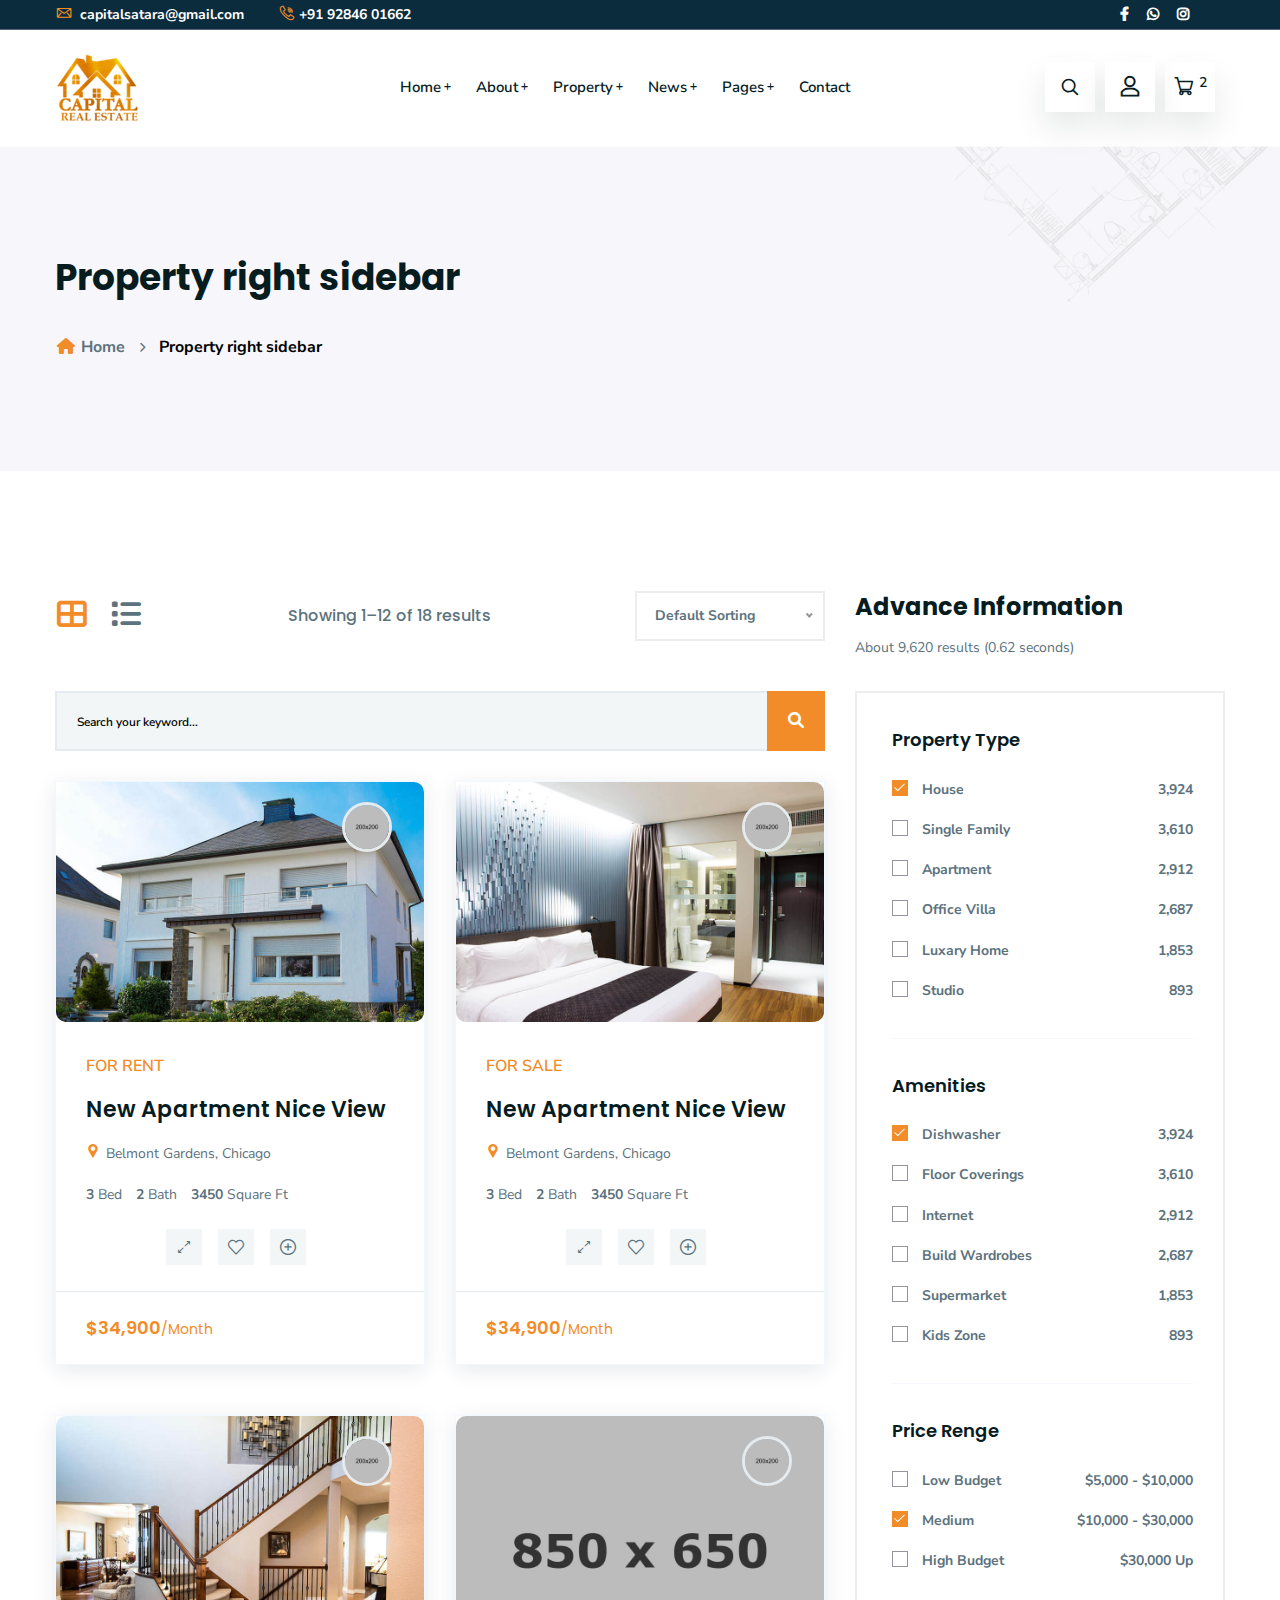
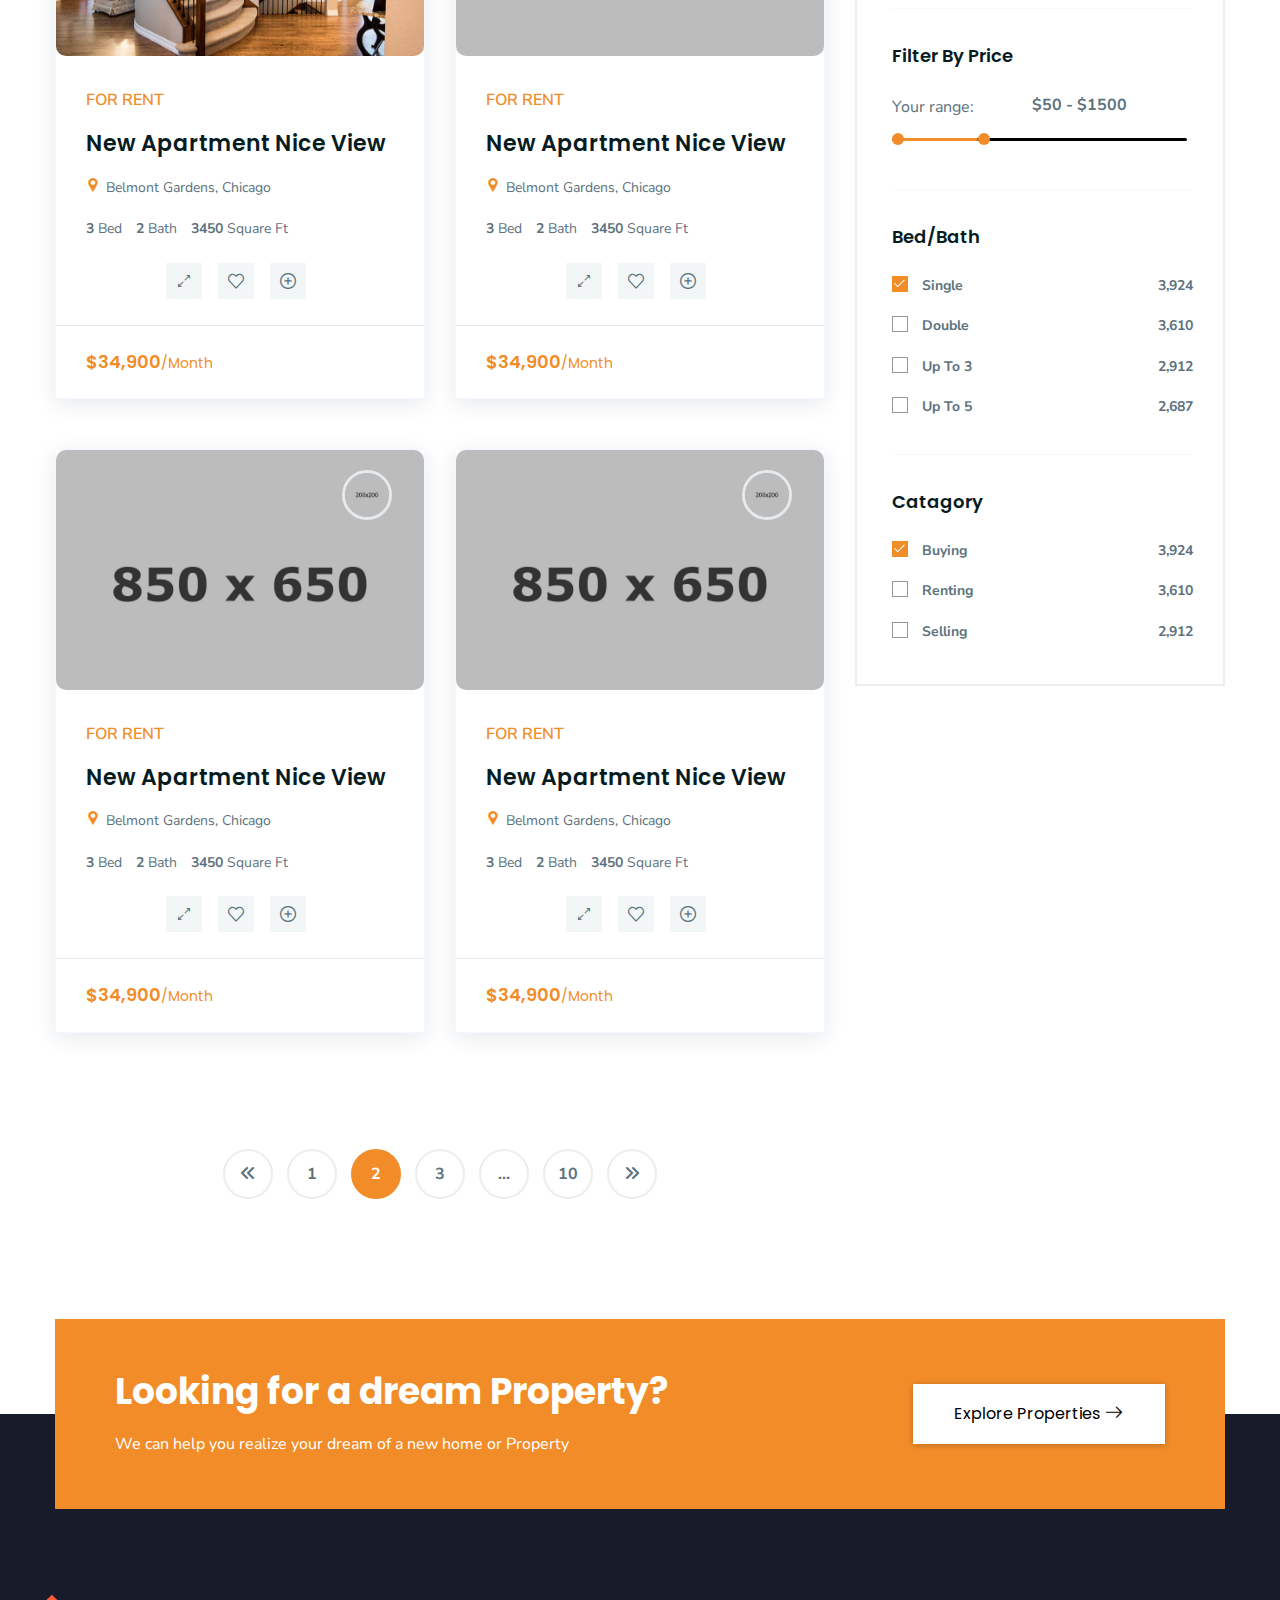
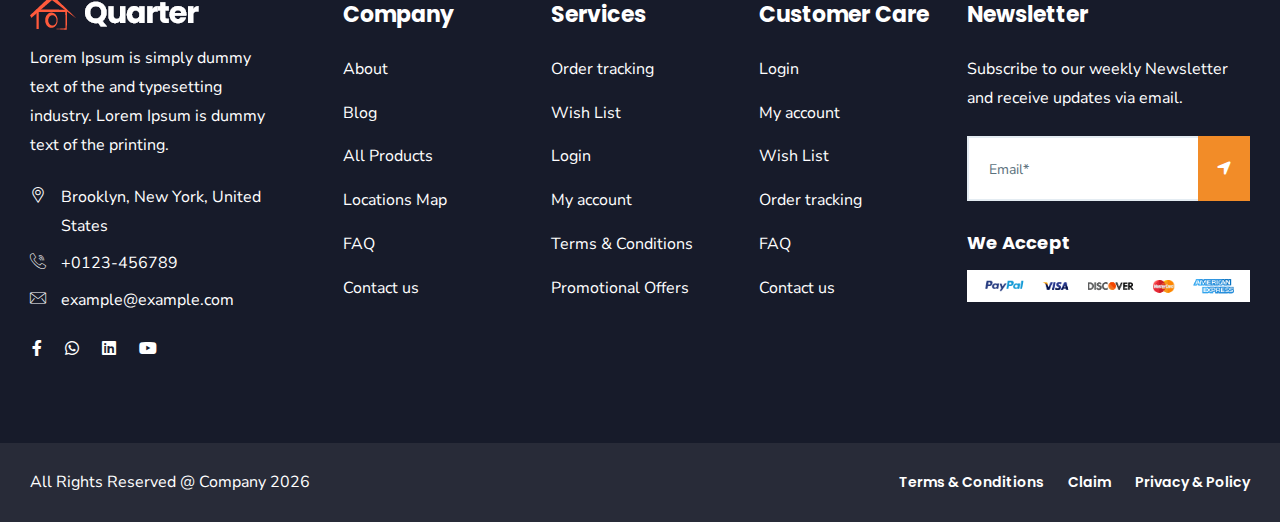
<file: shop-right-sidebar.html>
<!doctype html>
<html class="no-js" lang="zxx">

<head>
    <meta charset="utf-8">
    <meta http-equiv="x-ua-compatible" content="ie=edge">
     <title>Capital Real Estate Satara</title>
    <meta name="robots" content="noindex, follow" />
   <meta name="description" content="Capital Real Estate Satara offers trusted property solutions including buying, selling, and renting in Satara. Discover your dream home today.">
    <meta name="viewport" content="width=device-width, initial-scale=1, shrink-to-fit=no">

    <!-- Place favicon.png in the root directory -->
    <link rel="shortcut icon" href="img/favicon.png" type="image/x-icon" />
    <!-- Font Icons css -->
    <link rel="stylesheet" href="css/font-icons.css">
    <!-- plugins css -->
    <link rel="stylesheet" href="css/plugins.css">
    <!-- Main Stylesheet -->
    <link rel="stylesheet" href="css/style.css">
    <!-- Responsive css -->
    <link rel="stylesheet" href="css/responsive.css">
</head>

<body>
    <!--[if lte IE 9]>
        <p class="browserupgrade">You are using an <strong>outdated</strong> browser. Please <a href="https://browsehappy.com/">upgrade your browser</a> to improve your experience and security.</p>
    <![endif]-->

    <!-- Add your site or application content here -->

<!-- Body main wrapper start -->
<div class="wrapper">

    <!-- HEADER AREA START (header-5) -->
    <header class="ltn__header-area ltn__header-5 ltn__header-transparent--- gradient-color-4---">
        <!-- ltn__header-top-area start -->
        <div class="ltn__header-top-area section-bg-6 top-area-color-white---">
            <div class="container">
                <div class="row">
                    <div class="col-md-7">
                        <div class="ltn__top-bar-menu">
                            <ul>
                                <li><a href="mailto:capitalsatara@gmail.com?Subject=Flower%20greetings%20to%20you"><i class="icon-mail"></i> capitalsatara@gmail.com</a></li>
                                 <li><a href="tel:+0123-456789"><i class="icon-call"></i>+91 92846 01662</a></li>
                            </ul>
                        </div>
                    </div>
                    <div class="col-md-5">
                        <div class="top-bar-right text-end">
                            <div class="ltn__top-bar-menu">
                                <ul>
                                    <li class="d-none">
                                        <!-- ltn__language-menu -->
                                        <div class="ltn__drop-menu ltn__currency-menu ltn__language-menu">
                                            <ul>
                                                <li><a href="#" class="dropdown-toggle"><span class="active-currency">English</span></a>
                                                    <ul>
                                                        <li><a href="#">Arabic</a></li>
                                                        <li><a href="#">Bengali</a></li>
                                                        <li><a href="#">Chinese</a></li>
                                                        <li><a href="#">English</a></li>
                                                        <li><a href="#">French</a></li>
                                                        <li><a href="#">Hindi</a></li>
                                                    </ul>
                                                </li>
                                            </ul>
                                        </div>
                                    </li>
                                    <li>
                                        <!-- ltn__social-media -->
                                        <div class="ltn__social-media">
                                            <ul>
                                                <li><a href="#" title="Facebook"><i class="fab fa-facebook-f"></i></a></li>
                                              <li><a href="https://wa.me/+919284601662" title="Whatsapp"><i class="fa-brands fa-whatsapp"></i></a></li>
                                                
                                                <li><a href="https://www.instagram.com/capitalrealestatesatara/" title="Instagram"><i class="fab fa-instagram"></i></a></li>
                                                <!-- <li><a href="#" title="Dribbble"><i class="fab fa-dribbble"></i></a></li> -->
                                            </ul>
                                        </div>
                                    </li>
                                    <li>
                                        <!-- header-top-btn -->
                                        <div class="header-top-btn">
                                            <a href="add-listing-gateway.php">Add Listing</a>
                                        </div>
                                    </li>
                                </ul>
                            </div>
                        </div>
                    </div>
                </div>
            </div>
        </div>
        <!-- ltn__header-top-area end -->
        
        <!-- ltn__header-middle-area start -->
        <div class="ltn__header-middle-area ltn__header-sticky ltn__sticky-bg-white">
            <div class="container">
                <div class="row">
                    <div class="col">
                        <div class="site-logo-wrap">
                            <div class="site-logo">
                                <a href="index.php"><img src="img/cres-logo.png" alt="Logo"></a>
                            </div>
                            <div class="get-support clearfix d-none">
                                <div class="get-support-icon">
                                    <i class="icon-call"></i>
                                </div>
                                <div class="get-support-info">
                                    <h6>Get Support</h6>
                                    <h4><a href="tel:+123456789">123-456-789-10</a></h4>
                                </div>
                            </div>
                        </div>
                    </div>
                    <div class="col header-menu-column">
                        <div class="header-menu d-none d-xl-block">
                            <nav>
                                <div class="ltn__main-menu">
                                    <ul>
                                        <li class="menu-icon"><a href="#">Home</a>
                                            <ul class="sub-menu menu-pages-img-show">
                                                <li>
                                                    <a href="index.php">Home Style 01</a>
                                                    <img src="img/home-demos/home-1.jpg" alt="#">
                                                </li>
                                                <li>
                                                    <a href="index-2.php">Home Style 02</a>
                                                    <img src="img/home-demos/home-2.jpg" alt="#">
                                                </li>
                                                <li>
                                                    <a href="index-3.php">Home Style 03</a>
                                                    <img src="img/home-demos/home-3.jpg" alt="#">
                                                </li>
                                                <li>
                                                    <a href="index-4.php">Home Style 04</a>
                                                    <img src="img/home-demos/home-4.jpg" alt="#">
                                                </li>
                                                <li>
                                                    <a href="index-5.php">Home Style 05 <span class="menu-item-badge">video</span></a>
                                                    <img src="img/home-demos/home-5.jpg" alt="#">
                                                </li>
                                                <li>
                                                    <a href="index-6.php">Home Style 06</a>
                                                    <img src="img/home-demos/home-6.jpg" alt="#">
                                                </li>
                                                <li>
                                                    <a href="index-7.php">Home Style 07</a>
                                                    <img src="img/home-demos/home-7.jpg" alt="#">
                                                </li>
                                                <li>
                                                    <a href="index-8.php">Home Style 08</a>
                                                    <img src="img/home-demos/home-8.jpg" alt="#">
                                                </li>
                                                <li>
                                                    <a href="index-9.php">Home Style 09</a>
                                                    <img src="img/home-demos/home-9.jpg" alt="#">
                                                </li>
                                                <li>
                                                    <a href="index-10.php">Home Style 10 <span class="menu-item-badge">Map</span></a>
                                                    <img src="img/home-demos/home-10.jpg" alt="#">
                                                </li>
                                                <li>
                                                    <a href="index-11.php">Home Style 11</a>
                                                    <img src="img/home-demos/home-11.jpg" alt="#">
                                                </li>
                                            </ul>
                                        </li>
                                        <li class="menu-icon"><a href="about.php">About</a>
                                            <ul>
                                                <li><a href="about.php">About</a></li>
                                                <li><a href="service.php">Services</a></li>
                                                <li><a href="service-details.php">Service Details</a></li>
                                                <li><a href="portfolio.php">Portfolio</a></li>
                                                <li><a href="portfolio-2.php">Portfolio - 02</a></li>
                                                <li><a href="portfolio-details.php">Portfolio Details</a></li>
                                                <li><a href="team.php">Team</a></li>
                                                <li><a href="team-details.php">Team Details</a></li>
                                                <li><a href="faq.php">FAQ</a></li>
                                                <li><a href="locations.php">Google Map Locations</a></li>
                                            </ul>
                                        </li>
                                        <li class="menu-icon"><a href="shop.php">Property</a>
                                            <ul>
                                                <li><a href="shop.php">Property Grid</a></li>
                                                <li><a href="shop-list.php">Property List</a></li>
                                                <li><a href="shop-grid.php">Property No Sidebar</a></li>
                                                <li><a href="shop-left-sidebar.php">Property Left sidebar</a></li>
                                                <li><a href="shop-right-sidebar.php">Property right sidebar</a></li>
                                                <li><a href="product-details.php">Property details </a></li>
                                                <li><a href="#">Other Pages <span class="float-end">>></span></a>
                                                    <ul>
                                                        <li><a href="cart.php">Cart</a></li>
                                                        <li><a href="wishlist.php">Wishlist</a></li>
                                                        <li><a href="checkout.php">Checkout</a></li>
                                                        <li><a href="order-tracking.php">Order Tracking</a></li>
                                                        <li><a href="account.php">My Account</a></li>
                                                        <li><a href="login.php">Sign in</a></li>
                                                        <li><a href="register.php">Register</a></li>
                                                    </ul>
                                                </li>
                                            </ul>
                                        </li>
                                        <li class="menu-icon"><a href="blog.php">News</a>
                                            <ul>
                                                <li><a href="blog.php">News</a></li>
                                                <li><a href="blog-grid.php">News Grid</a></li>
                                                <li><a href="blog-left-sidebar.php">News Left sidebar</a></li>
                                                <li><a href="blog-right-sidebar.php">News Right sidebar</a></li>
                                                <li><a href="blog-details.php">News details</a></li>
                                            </ul>
                                        </li>
                                        <li class="menu-icon"><a href="#">Pages</a>
                                            <ul class="mega-menu">
                                                <li><a href="#">Inner Pages</a>
                                                    <ul>
                                                        <li><a href="portfolio.php">Portfolio</a></li>
                                                        <li><a href="portfolio-2.php">Portfolio - 02</a></li>
                                                        <li><a href="portfolio-details.php">Portfolio Details</a></li>
                                                        <li><a href="team.php">Team</a></li>
                                                        <li><a href="team-details.php">Team Details</a></li>
                                                        <li><a href="faq.php">FAQ</a></li>
                                                    </ul>
                                                </li>
                                                <li><a href="#">Inner Pages</a>
                                                    <ul>
                                                        <li><a href="history.php">History</a></li>
                                                        <li><a href="add-listing-gateway.php">Add Listing</a></li>
                                                        <li><a href="locations.php">Google Map Locations</a></li>
                                                        <li><a href="404.php">404</a></li>
                                                        <li><a href="contact.php">Contact</a></li>
                                                        <li><a href="coming-soon.php">Coming Soon</a></li>
                                                    </ul>
                                                </li>
                                                <li><a href="#">Shop Pages</a>
                                                    <ul>
                                                        <li><a href="shop.php">Shop</a></li>
                                                        <li><a href="shop-left-sidebar.php">Shop Left sidebar</a></li>
                                                        <li><a href="shop-right-sidebar.php">Shop right sidebar</a></li>
                                                        <li><a href="shop-grid.php">Shop Grid</a></li>
                                                        <li><a href="product-details.php">Shop details </a></li>
                                                        <li><a href="cart.php">Cart</a></li>
                                                    </ul>
                                                </li>
                                                <li><a href="shop.php"><img src="img/banner/menu-banner-1.jpg" alt="#"></a>
                                                </li>
                                            </ul>
                                        </li>
                                        <li><a href="contact.php">Contact</a></li>
                                    </ul>
                                </div>
                            </nav>
                        </div>
                    </div>
                    <div class="col ltn__header-options ltn__header-options-2 mb-sm-20">
                        <!-- header-search-1 -->
                        <div class="header-search-wrap">
                            <div class="header-search-1">
                                <div class="search-icon">
                                    <i class="icon-search for-search-show"></i>
                                    <i class="icon-cancel  for-search-close"></i>
                                </div>
                            </div>
                            <div class="header-search-1-form">
                                <form id="#" method="get"  action="#">
                                    <input type="text" name="search" value="" placeholder="Search here..."/>
                                    <button type="submit">
                                        <span><i class="icon-search"></i></span>
                                    </button>
                                </form>
                            </div>
                        </div>
                        <!-- user-menu -->
                        <div class="ltn__drop-menu user-menu">
                            <ul>
                                <li>
                                    <a href="#"><i class="icon-user"></i></a>
                                    <ul>
                                        <li><a href="login.php">Sign in</a></li>
                                        <li><a href="register.php">Register</a></li>
                                        <li><a href="account.php">My Account</a></li>
                                        <li><a href="wishlist.php">Wishlist</a></li>
                                    </ul>
                                </li>
                            </ul>
                        </div>
                        <!-- mini-cart -->
                       <div class="mini-cart-icon">
                            <a href="#ltn__utilize-cart-menu" class="ltn__utilize-toggle">
                                <i class="icon-shopping-cart"></i>
                                <sup>2</sup>
                            </a>
                        </div>
                        <!-- mini-cart -->
                        <!-- Mobile Menu Button -->
                        <div class="mobile-menu-toggle d-xl-none">
                            <a href="#ltn__utilize-mobile-menu" class="ltn__utilize-toggle">
                                <svg viewBox="0 0 800 600">
                                    <path d="M300,220 C300,220 520,220 540,220 C740,220 640,540 520,420 C440,340 300,200 300,200" id="top"></path>
                                    <path d="M300,320 L540,320" id="middle"></path>
                                    <path d="M300,210 C300,210 520,210 540,210 C740,210 640,530 520,410 C440,330 300,190 300,190" id="bottom" transform="translate(480, 320) scale(1, -1) translate(-480, -318) "></path>
                                </svg>
                            </a>
                        </div>
                    </div>
                </div>
            </div>
        </div>
        <!-- ltn__header-middle-area end -->
    </header>
    <!-- HEADER AREA END -->

    <!-- Utilize Cart Menu Start -->
    <div id="ltn__utilize-cart-menu" class="ltn__utilize ltn__utilize-cart-menu">
        <div class="ltn__utilize-menu-inner ltn__scrollbar">
            <div class="ltn__utilize-menu-head">
                <span class="ltn__utilize-menu-title">Cart</span>
                <button class="ltn__utilize-close">×</button>
            </div>
            <div class="mini-cart-product-area ltn__scrollbar">
                <div class="mini-cart-item clearfix">
                    <div class="mini-cart-img">
                        <a href="#"><img src="img/product/1.png" alt="Image"></a>
                        <span class="mini-cart-item-delete"><i class="icon-cancel"></i></span>
                    </div>
                    <div class="mini-cart-info">
                        <h6><a href="#">Wheel Bearing Retainer</a></h6>
                        <span class="mini-cart-quantity">1 x $65.00</span>
                    </div>
                </div>
                <div class="mini-cart-item clearfix">
                    <div class="mini-cart-img">
                        <a href="#"><img src="img/product/2.png" alt="Image"></a>
                        <span class="mini-cart-item-delete"><i class="icon-cancel"></i></span>
                    </div>
                    <div class="mini-cart-info">
                        <h6><a href="#">3 Rooms Manhattan</a></h6>
                        <span class="mini-cart-quantity">1 x $85.00</span>
                    </div>
                </div>
                <div class="mini-cart-item clearfix">
                    <div class="mini-cart-img">
                        <a href="#"><img src="img/product/3.png" alt="Image"></a>
                        <span class="mini-cart-item-delete"><i class="icon-cancel"></i></span>
                    </div>
                    <div class="mini-cart-info">
                        <h6><a href="#">OE Replica Wheels</a></h6>
                        <span class="mini-cart-quantity">1 x $92.00</span>
                    </div>
                </div>
                <div class="mini-cart-item clearfix">
                    <div class="mini-cart-img">
                        <a href="#"><img src="img/product/4.png" alt="Image"></a>
                        <span class="mini-cart-item-delete"><i class="icon-cancel"></i></span>
                    </div>
                    <div class="mini-cart-info">
                        <h6><a href="#">Shock Mount Insulator</a></h6>
                        <span class="mini-cart-quantity">1 x $68.00</span>
                    </div>
                </div>
            </div>
            <div class="mini-cart-footer">
                <div class="mini-cart-sub-total">
                    <h5>Subtotal: <span>$310.00</span></h5>
                </div>
                <div class="btn-wrapper">
                    <a href="cart.php" class="theme-btn-1 btn btn-effect-1">View Cart</a>
                    <a href="cart.php" class="theme-btn-2 btn btn-effect-2">Checkout</a>
                </div>
                <p>Free Shipping on All Orders Over $100!</p>
            </div>

        </div>
    </div>
    <!-- Utilize Cart Menu End -->

    <!-- Utilize Mobile Menu Start -->
    <div id="ltn__utilize-mobile-menu" class="ltn__utilize ltn__utilize-mobile-menu">
        <div class="ltn__utilize-menu-inner ltn__scrollbar">
            <div class="ltn__utilize-menu-head">
                <div class="site-logo">
                    <a href="index.php"><img src="img/cres-logo.png" alt="Logo"></a>
                </div>
                <button class="ltn__utilize-close">×</button>
            </div>
            <div class="ltn__utilize-menu-search-form">
                <form action="#">
                    <input type="text" placeholder="Search...">
                    <button><i class="fas fa-search"></i></button>
                </form>
            </div>
            <div class="ltn__utilize-menu">
                <ul>
                    <li><a href="#">Home</a>
                        <ul class="sub-menu">
                            <li><a href="index.php">Home Style 01</a></li>
                            <li><a href="index-2.php">Home Style 02</a></li>
                            <li><a href="index-3.php">Home Style 03</a></li>
                            <li><a href="index-4.php">Home Style 04</a></li>
                            <li><a href="index-5.php">Home Style 05  <span class="menu-item-badge">video</span></a></li>
                            <li><a href="index-6.php">Home Style 06</a></li>
                            <li><a href="index-7.php">Home Style 07</a></li>
                            <li><a href="index-8.php">Home Style 08</a></li>
                            <li><a href="index-9.php">Home Style 09</a></li>
                            <li><a href="index-10.php">Home Style 10 <span class="menu-item-badge">Map</span></a></li>
                            <li><a href="index-11.php">Home Style 11</a></li>
                        </ul>
                    </li>
                    <li><a href="#">About</a>
                        <ul class="sub-menu">
                            <li><a href="about.php">About</a></li>
                            <li><a href="service.php">Services</a></li>
                            <li><a href="service-details.php">Service Details</a></li>
                            <li><a href="portfolio.php">Portfolio</a></li>
                            <li><a href="portfolio-2.php">Portfolio - 02</a></li>
                            <li><a href="portfolio-details.php">Portfolio Details</a></li>
                            <li><a href="team.php">Team</a></li>
                            <li><a href="team-details.php">Team Details</a></li>
                            <li><a href="faq.php">FAQ</a></li>
                            <li><a href="locations.php">Google Map Locations</a></li>
                        </ul>
                    </li>
                    <li><a href="#">Property</a>
                        <ul class="sub-menu">
                            <li><a href="shop.php">Property Grid</a></li>
                            <li><a href="shop-list.php">Property List</a></li>
                            <li><a href="shop-grid.php">Property No Sidebar</a></li>
                            <li><a href="shop-left-sidebar.php">Property Left sidebar</a></li>
                            <li><a href="shop-right-sidebar.php">Property right sidebar</a></li>
                            <li><a href="product-details.php">Property details </a></li>
                            <li><a href="cart.php">Cart</a></li>
                            <li><a href="wishlist.php">Wishlist</a></li>
                            <li><a href="checkout.php">Checkout</a></li>
                            <li><a href="order-tracking.php">Order Tracking</a></li>
                            <li><a href="account.php">My Account</a></li>
                            <li><a href="login.php">Sign in</a></li>
                            <li><a href="register.php">Register</a></li>
                        </ul>
                    </li>
                    <li><a href="#">News</a>
                        <ul class="sub-menu">
                            <li><a href="blog.php">News</a></li>
                            <li><a href="blog-grid.php">News Grid</a></li>
                            <li><a href="blog-left-sidebar.php">News Left sidebar</a></li>
                            <li><a href="blog-right-sidebar.php">News Right sidebar</a></li>
                            <li><a href="blog-details.php">News details</a></li>
                        </ul>
                    </li>
                    <li><a href="#">Pages</a>
                        <ul class="sub-menu">
                            <li><a href="about.php">About</a></li>
                            <li><a href="service.php">Services</a></li>
                            <li><a href="service-details.php">Service Details</a></li>
                            <li><a href="portfolio.php">Portfolio</a></li>
                            <li><a href="portfolio-2.php">Portfolio - 02</a></li>
                            <li><a href="portfolio-details.php">Portfolio Details</a></li>
                            <li><a href="team.php">Team</a></li>
                            <li><a href="team-details.php">Team Details</a></li>
                            <li><a href="faq.php">FAQ</a></li>
                            <li><a href="history.php">History</a></li>
                            <li><a href="add-listing-gateway.php">Add Listing</a></li>
                            <li><a href="locations.php">Google Map Locations</a></li>
                            <li><a href="404.php">404</a></li>
                            <li><a href="contact.php">Contact</a></li>
                            <li><a href="coming-soon.php">Coming Soon</a></li>
                        </ul>
                    </li>
                    <li><a href="contact.php">Contact</a></li>
                </ul>
            </div>
            <div class="ltn__utilize-buttons ltn__utilize-buttons-2">
                <ul>
                    <li>
                        <a href="account.php" title="My Account">
                            <span class="utilize-btn-icon">
                                <i class="far fa-user"></i>
                            </span>
                            My Account
                        </a>
                    </li>
                    <li>
                        <a href="wishlist.php" title="Wishlist">
                            <span class="utilize-btn-icon">
                                <i class="far fa-heart"></i>
                                <sup>3</sup>
                            </span>
                            Wishlist
                        </a>
                    </li>
                    <li>
                        <a href="cart.php" title="Shoping Cart">
                            <span class="utilize-btn-icon">
                                <i class="fas fa-shopping-cart"></i>
                                <sup>5</sup>
                            </span>
                            Shoping Cart
                        </a>
                    </li>
                </ul>
            </div>
            <div class="ltn__social-media-2">
                <ul>
                    <li><a href="#" title="Facebook"><i class="fab fa-facebook-f"></i></a></li>
                  <li><a href="https://wa.me/+919284601662" title="Whatsapp"><i class="fa-brands fa-whatsapp"></i></a></li>
                    <li><a href="#" title="Linkedin"><i class="fab fa-linkedin"></i></a></li>
                    <li><a href="https://www.instagram.com/capitalrealestatesatara/" title="Instagram"><i class="fab fa-instagram"></i></a></li>
                </ul>
            </div>
        </div>
    </div>
    <!-- Utilize Mobile Menu End -->

    <div class="ltn__utilize-overlay"></div>

    <!-- BREADCRUMB AREA START -->
    <div class="ltn__breadcrumb-area text-left bg-overlay-white-30 bg-image "  data-bs-bg="img/bg/14.jpg">
        <div class="container">
            <div class="row">
                <div class="col-lg-12">
                    <div class="ltn__breadcrumb-inner">
                        <h1 class="page-title">Property right sidebar</h1>
                        <div class="ltn__breadcrumb-list">
                            <ul>
                                <li><a href="index.php"><span class="ltn__secondary-color"><i class="fas fa-home"></i></span> Home</a></li>
                                <li>Property right sidebar</li>
                            </ul>
                        </div>
                    </div>
                </div>
            </div>
        </div>
    </div>
    <!-- BREADCRUMB AREA END -->
    
    <!-- PRODUCT DETAILS AREA START -->
    <div class="ltn__product-area ltn__product-gutter mb-120">
        <div class="container">
            <div class="row">
                <div class="col-lg-8">
                    <div class="ltn__shop-options">
                        <ul>
                            <li>
                                <div class="ltn__grid-list-tab-menu ">
                                    <div class="nav">
                                        <a class="active show" data-bs-toggle="tab" href="#liton_product_grid"><i class="fas fa-th-large"></i></a>
                                        <a data-bs-toggle="tab" href="#liton_product_list"><i class="fas fa-list"></i></a>
                                    </div>
                                </div>
                            </li>
                            <li>
                               <div class="showing-product-number text-right">
                                    <span>Showing 1–12 of 18 results</span>
                                </div> 
                            </li>
                            <li>
                               <div class="short-by text-center">
                                    <select class="nice-select">
                                        <option>Default Sorting</option>
                                        <option>Sort by popularity</option>
                                        <option>Sort by new arrivals</option>
                                        <option>Sort by price: low to high</option>
                                        <option>Sort by price: high to low</option>
                                    </select>
                                </div> 
                            </li>
                        </ul>
                    </div>
                    <div class="tab-content">
                        <div class="tab-pane fade active show" id="liton_product_grid">
                            <div class="ltn__product-tab-content-inner ltn__product-grid-view">
                                <div class="row">
                                    <div class="col-lg-12">
                                        <!-- Search Widget -->
                                        <div class="ltn__search-widget mb-30">
                                            <form action="#">
                                                <input type="text" name="search" placeholder="Search your keyword...">
                                                <button type="submit"><i class="fas fa-search"></i></button>
                                            </form>
                                        </div>
                                    </div>
                                    <!-- ltn__product-item -->
                                    <div class="col-xl-6 col-sm-6 col-12">
                                        <div class="ltn__product-item ltn__product-item-4 ltn__product-item-5 text-center---">
                                            <div class="product-img">
                                                <a href="product-details.php"><img src="img/product-3/1.jpg" alt="#"></a>
                                                <div class="real-estate-agent">
                                                    <div class="agent-img">
                                                        <a href="team-details.php"><img src="img/blog/author.jpg" alt="#"></a>
                                                    </div>
                                                </div>
                                            </div>
                                            <div class="product-info">
                                                <div class="product-badge">
                                                    <ul>
                                                        <li class="sale-badg">For Rent</li>
                                                    </ul>
                                                </div>
                                                <h2 class="product-title"><a href="product-details.php">New Apartment Nice View</a></h2>
                                                <div class="product-img-location">
                                                    <ul>
                                                        <li>
                                                            <a href="locations.php"><i class="flaticon-pin"></i> Belmont Gardens, Chicago</a>
                                                        </li>
                                                    </ul>
                                                </div>
                                                <ul class="ltn__list-item-2--- ltn__list-item-2-before--- ltn__plot-brief">
                                                    <li><span>3 </span>
                                                        Bed
                                                    </li>
                                                    <li><span>2 </span>
                                                        Bath
                                                    </li>
                                                    <li><span>3450 </span>
                                                        Square Ft
                                                    </li>
                                                </ul>
                                                <div class="product-hover-action">
                                                    <ul>
                                                        <li>
                                                            <a href="#" title="Quick View" data-bs-toggle="modal" data-bs-target="#quick_view_modal">
                                                                <i class="flaticon-expand"></i>
                                                            </a>
                                                        </li>
                                                        <li>
                                                            <a href="#" title="Wishlist" data-bs-toggle="modal" data-bs-target="#liton_wishlist_modal">
                                                                <i class="flaticon-heart-1"></i></a>
                                                        </li>
                                                        <li>
                                                            <a href="product-details.php" title="Product Details">
                                                                <i class="flaticon-add"></i>
                                                            </a>
                                                        </li>
                                                    </ul>
                                                </div>
                                            </div>
                                            <div class="product-info-bottom">
                                                <div class="product-price">
                                                    <span>$34,900<label>/Month</label></span>
                                                </div>
                                            </div>
                                        </div>
                                    </div>
                                    <!-- ltn__product-item -->
                                    <div class="col-xl-6 col-sm-6 col-12">
                                        <div class="ltn__product-item ltn__product-item-4 ltn__product-item-5 text-center---">
                                            <div class="product-img">
                                                <a href="product-details.php"><img src="img/product-3/2.jpg" alt="#"></a>
                                                <div class="real-estate-agent">
                                                    <div class="agent-img">
                                                        <a href="team-details.php"><img src="img/blog/author.jpg" alt="#"></a>
                                                    </div>
                                                </div>
                                            </div>
                                            <div class="product-info">
                                                <div class="product-badge">
                                                    <ul>
                                                        <li class="sale-badg">For Sale</li>
                                                    </ul>
                                                </div>
                                                <h2 class="product-title"><a href="product-details.php">New Apartment Nice View</a></h2>
                                                <div class="product-img-location">
                                                    <ul>
                                                        <li>
                                                            <a href="locations.php"><i class="flaticon-pin"></i> Belmont Gardens, Chicago</a>
                                                        </li>
                                                    </ul>
                                                </div>
                                                <ul class="ltn__list-item-2--- ltn__list-item-2-before--- ltn__plot-brief">
                                                    <li><span>3 </span>
                                                        Bed
                                                    </li>
                                                    <li><span>2 </span>
                                                        Bath
                                                    </li>
                                                    <li><span>3450 </span>
                                                        Square Ft
                                                    </li>
                                                </ul>
                                                <div class="product-hover-action">
                                                    <ul>
                                                        <li>
                                                            <a href="#" title="Quick View" data-bs-toggle="modal" data-bs-target="#quick_view_modal">
                                                                <i class="flaticon-expand"></i>
                                                            </a>
                                                        </li>
                                                        <li>
                                                            <a href="#" title="Wishlist" data-bs-toggle="modal" data-bs-target="#liton_wishlist_modal">
                                                                <i class="flaticon-heart-1"></i></a>
                                                        </li>
                                                        <li>
                                                            <a href="product-details.php" title="Product Details">
                                                                <i class="flaticon-add"></i>
                                                            </a>
                                                        </li>
                                                    </ul>
                                                </div>
                                            </div>
                                            <div class="product-info-bottom">
                                                <div class="product-price">
                                                    <span>$34,900<label>/Month</label></span>
                                                </div>
                                            </div>
                                        </div>
                                    </div>
                                    <!-- ltn__product-item -->
                                    <div class="col-xl-6 col-sm-6 col-12">
                                        <div class="ltn__product-item ltn__product-item-4 ltn__product-item-5 text-center---">
                                            <div class="product-img">
                                                <a href="product-details.php"><img src="img/product-3/3.jpg" alt="#"></a>
                                                <div class="real-estate-agent">
                                                    <div class="agent-img">
                                                        <a href="team-details.php"><img src="img/blog/author.jpg" alt="#"></a>
                                                    </div>
                                                </div>
                                            </div>
                                            <div class="product-info">
                                                <div class="product-badge">
                                                    <ul>
                                                        <li class="sale-badg">For Rent</li>
                                                    </ul>
                                                </div>
                                                <h2 class="product-title"><a href="product-details.php">New Apartment Nice View</a></h2>
                                                <div class="product-img-location">
                                                    <ul>
                                                        <li>
                                                            <a href="locations.php"><i class="flaticon-pin"></i> Belmont Gardens, Chicago</a>
                                                        </li>
                                                    </ul>
                                                </div>
                                                <ul class="ltn__list-item-2--- ltn__list-item-2-before--- ltn__plot-brief">
                                                    <li><span>3 </span>
                                                        Bed
                                                    </li>
                                                    <li><span>2 </span>
                                                        Bath
                                                    </li>
                                                    <li><span>3450 </span>
                                                        Square Ft
                                                    </li>
                                                </ul>
                                                <div class="product-hover-action">
                                                    <ul>
                                                        <li>
                                                            <a href="#" title="Quick View" data-bs-toggle="modal" data-bs-target="#quick_view_modal">
                                                                <i class="flaticon-expand"></i>
                                                            </a>
                                                        </li>
                                                        <li>
                                                            <a href="#" title="Wishlist" data-bs-toggle="modal" data-bs-target="#liton_wishlist_modal">
                                                                <i class="flaticon-heart-1"></i></a>
                                                        </li>
                                                        <li>
                                                            <a href="product-details.php" title="Product Details">
                                                                <i class="flaticon-add"></i>
                                                            </a>
                                                        </li>
                                                    </ul>
                                                </div>
                                            </div>
                                            <div class="product-info-bottom">
                                                <div class="product-price">
                                                    <span>$34,900<label>/Month</label></span>
                                                </div>
                                            </div>
                                        </div>
                                    </div>
                                    <!-- ltn__product-item -->
                                    <div class="col-xl-6 col-sm-6 col-12">
                                        <div class="ltn__product-item ltn__product-item-4 ltn__product-item-5 text-center---">
                                            <div class="product-img">
                                                <a href="product-details.php"><img src="img/product-3/4.jpg" alt="#"></a>
                                                <div class="real-estate-agent">
                                                    <div class="agent-img">
                                                        <a href="team-details.php"><img src="img/blog/author.jpg" alt="#"></a>
                                                    </div>
                                                </div>
                                            </div>
                                            <div class="product-info">
                                                <div class="product-badge">
                                                    <ul>
                                                        <li class="sale-badg">For Rent</li>
                                                    </ul>
                                                </div>
                                                <h2 class="product-title"><a href="product-details.php">New Apartment Nice View</a></h2>
                                                <div class="product-img-location">
                                                    <ul>
                                                        <li>
                                                            <a href="locations.php"><i class="flaticon-pin"></i> Belmont Gardens, Chicago</a>
                                                        </li>
                                                    </ul>
                                                </div>
                                                <ul class="ltn__list-item-2--- ltn__list-item-2-before--- ltn__plot-brief">
                                                    <li><span>3 </span>
                                                        Bed
                                                    </li>
                                                    <li><span>2 </span>
                                                        Bath
                                                    </li>
                                                    <li><span>3450 </span>
                                                        Square Ft
                                                    </li>
                                                </ul>
                                                <div class="product-hover-action">
                                                    <ul>
                                                        <li>
                                                            <a href="#" title="Quick View" data-bs-toggle="modal" data-bs-target="#quick_view_modal">
                                                                <i class="flaticon-expand"></i>
                                                            </a>
                                                        </li>
                                                        <li>
                                                            <a href="#" title="Wishlist" data-bs-toggle="modal" data-bs-target="#liton_wishlist_modal">
                                                                <i class="flaticon-heart-1"></i></a>
                                                        </li>
                                                        <li>
                                                            <a href="product-details.php" title="Product Details">
                                                                <i class="flaticon-add"></i>
                                                            </a>
                                                        </li>
                                                    </ul>
                                                </div>
                                            </div>
                                            <div class="product-info-bottom">
                                                <div class="product-price">
                                                    <span>$34,900<label>/Month</label></span>
                                                </div>
                                            </div>
                                        </div>
                                    </div>
                                    <!-- ltn__product-item -->
                                    <div class="col-xl-6 col-sm-6 col-12">
                                        <div class="ltn__product-item ltn__product-item-4 ltn__product-item-5 text-center---">
                                            <div class="product-img">
                                                <a href="product-details.php"><img src="img/product-3/5.jpg" alt="#"></a>
                                                <div class="real-estate-agent">
                                                    <div class="agent-img">
                                                        <a href="team-details.php"><img src="img/blog/author.jpg" alt="#"></a>
                                                    </div>
                                                </div>
                                            </div>
                                            <div class="product-info">
                                                <div class="product-badge">
                                                    <ul>
                                                        <li class="sale-badg">For Rent</li>
                                                    </ul>
                                                </div>
                                                <h2 class="product-title"><a href="product-details.php">New Apartment Nice View</a></h2>
                                                <div class="product-img-location">
                                                    <ul>
                                                        <li>
                                                            <a href="locations.php"><i class="flaticon-pin"></i> Belmont Gardens, Chicago</a>
                                                        </li>
                                                    </ul>
                                                </div>
                                                <ul class="ltn__list-item-2--- ltn__list-item-2-before--- ltn__plot-brief">
                                                    <li><span>3 </span>
                                                        Bed
                                                    </li>
                                                    <li><span>2 </span>
                                                        Bath
                                                    </li>
                                                    <li><span>3450 </span>
                                                        Square Ft
                                                    </li>
                                                </ul>
                                                <div class="product-hover-action">
                                                    <ul>
                                                        <li>
                                                            <a href="#" title="Quick View" data-bs-toggle="modal" data-bs-target="#quick_view_modal">
                                                                <i class="flaticon-expand"></i>
                                                            </a>
                                                        </li>
                                                        <li>
                                                            <a href="#" title="Wishlist" data-bs-toggle="modal" data-bs-target="#liton_wishlist_modal">
                                                                <i class="flaticon-heart-1"></i></a>
                                                        </li>
                                                        <li>
                                                            <a href="product-details.php" title="Product Details">
                                                                <i class="flaticon-add"></i>
                                                            </a>
                                                        </li>
                                                    </ul>
                                                </div>
                                            </div>
                                            <div class="product-info-bottom">
                                                <div class="product-price">
                                                    <span>$34,900<label>/Month</label></span>
                                                </div>
                                            </div>
                                        </div>
                                    </div>
                                    <!-- ltn__product-item -->
                                    <div class="col-xl-6 col-sm-6 col-12">
                                        <div class="ltn__product-item ltn__product-item-4 ltn__product-item-5 text-center---">
                                            <div class="product-img">
                                                <a href="product-details.php"><img src="img/product-3/6.jpg" alt="#"></a>
                                                <div class="real-estate-agent">
                                                    <div class="agent-img">
                                                        <a href="team-details.php"><img src="img/blog/author.jpg" alt="#"></a>
                                                    </div>
                                                </div>
                                            </div>
                                            <div class="product-info">
                                                <div class="product-badge">
                                                    <ul>
                                                        <li class="sale-badg">For Rent</li>
                                                    </ul>
                                                </div>
                                                <h2 class="product-title"><a href="product-details.php">New Apartment Nice View</a></h2>
                                                <div class="product-img-location">
                                                    <ul>
                                                        <li>
                                                            <a href="locations.php"><i class="flaticon-pin"></i> Belmont Gardens, Chicago</a>
                                                        </li>
                                                    </ul>
                                                </div>
                                                <ul class="ltn__list-item-2--- ltn__list-item-2-before--- ltn__plot-brief">
                                                    <li><span>3 </span>
                                                        Bed
                                                    </li>
                                                    <li><span>2 </span>
                                                        Bath
                                                    </li>
                                                    <li><span>3450 </span>
                                                        Square Ft
                                                    </li>
                                                </ul>
                                                <div class="product-hover-action">
                                                    <ul>
                                                        <li>
                                                            <a href="#" title="Quick View" data-bs-toggle="modal" data-bs-target="#quick_view_modal">
                                                                <i class="flaticon-expand"></i>
                                                            </a>
                                                        </li>
                                                        <li>
                                                            <a href="#" title="Wishlist" data-bs-toggle="modal" data-bs-target="#liton_wishlist_modal">
                                                                <i class="flaticon-heart-1"></i></a>
                                                        </li>
                                                        <li>
                                                            <a href="product-details.php" title="Product Details">
                                                                <i class="flaticon-add"></i>
                                                            </a>
                                                        </li>
                                                    </ul>
                                                </div>
                                            </div>
                                            <div class="product-info-bottom">
                                                <div class="product-price">
                                                    <span>$34,900<label>/Month</label></span>
                                                </div>
                                            </div>
                                        </div>
                                    </div>
                                    <!--  -->
                                </div>
                            </div>
                        </div>
                        <div class="tab-pane fade" id="liton_product_list">
                            <div class="ltn__product-tab-content-inner ltn__product-list-view">
                                <div class="row">
                                    <div class="col-lg-12">
                                        <!-- Search Widget -->
                                        <div class="ltn__search-widget mb-30">
                                            <form action="#">
                                                <input type="text" name="search" placeholder="Search your keyword...">
                                                <button type="submit"><i class="fas fa-search"></i></button>
                                            </form>
                                        </div>
                                    </div>
                                    <!-- ltn__product-item -->
                                    <div class="col-lg-12">
                                        <div class="ltn__product-item ltn__product-item-4 ltn__product-item-5">
                                            <div class="product-img">
                                                <a href="product-details.php"><img src="img/product-3/1.jpg" alt="#"></a>
                                            </div>
                                            <div class="product-info">
                                                <div class="product-badge-price">
                                                    <div class="product-badge">
                                                        <ul>
                                                            <li class="sale-badg">For Rent</li>
                                                        </ul>
                                                    </div>
                                                    <div class="product-price">
                                                        <span>$34,900<label>/Month</label></span>
                                                    </div>
                                                </div>
                                                <h2 class="product-title"><a href="product-details.php">New Apartment Nice View</a></h2>
                                                <div class="product-img-location">
                                                    <ul>
                                                        <li>
                                                            <a href="locations.php"><i class="flaticon-pin"></i> Belmont Gardens, Chicago</a>
                                                        </li>
                                                    </ul>
                                                </div>
                                                <ul class="ltn__list-item-2--- ltn__list-item-2-before--- ltn__plot-brief">
                                                    <li><span>3 </span>
                                                        Bed
                                                    </li>
                                                    <li><span>2 </span>
                                                        Bath
                                                    </li>
                                                    <li><span>3450 </span>
                                                        Square Ft
                                                    </li>
                                                </ul>
                                            </div>
                                            <div class="product-info-bottom">
                                                <div class="real-estate-agent">
                                                    <div class="agent-img">
                                                        <a href="team-details.php"><img src="img/blog/author.jpg" alt="#"></a>
                                                    </div>
                                                    <div class="agent-brief">
                                                        <h6><a href="team-details.php">William Seklo</a></h6>
                                                        <small>Estate Agents</small>
                                                    </div>
                                                </div>
                                                <div class="product-hover-action">
                                                    <ul>
                                                        <li>
                                                            <a href="#" title="Quick View" data-bs-toggle="modal" data-bs-target="#quick_view_modal">
                                                                <i class="flaticon-expand"></i>
                                                            </a>
                                                        </li>
                                                        <li>
                                                            <a href="#" title="Wishlist" data-bs-toggle="modal" data-bs-target="#liton_wishlist_modal">
                                                                <i class="flaticon-heart-1"></i></a>
                                                        </li>
                                                        <li>
                                                            <a href="product-details.php" title="Product Details">
                                                                <i class="flaticon-add"></i>
                                                            </a>
                                                        </li>
                                                    </ul>
                                                </div>
                                            </div>
                                        </div>
                                    </div>
                                    <!-- ltn__product-item -->
                                    <div class="col-lg-12">
                                        <div class="ltn__product-item ltn__product-item-4 ltn__product-item-5">
                                            <div class="product-img">
                                                <a href="product-details.php"><img src="img/product-3/2.jpg" alt="#"></a>
                                            </div>
                                            <div class="product-info">
                                                <div class="product-badge-price">
                                                    <div class="product-badge">
                                                        <ul>
                                                            <li class="sale-badg">For Rent</li>
                                                        </ul>
                                                    </div>
                                                    <div class="product-price">
                                                        <span>$34,900<label>/Month</label></span>
                                                    </div>
                                                </div>
                                                <h2 class="product-title"><a href="product-details.php">New Apartment Nice View</a></h2>
                                                <div class="product-img-location">
                                                    <ul>
                                                        <li>
                                                            <a href="locations.php"><i class="flaticon-pin"></i> Belmont Gardens, Chicago</a>
                                                        </li>
                                                    </ul>
                                                </div>
                                                <ul class="ltn__list-item-2--- ltn__list-item-2-before--- ltn__plot-brief">
                                                    <li><span>3 </span>
                                                        Bed
                                                    </li>
                                                    <li><span>2 </span>
                                                        Bath
                                                    </li>
                                                    <li><span>3450 </span>
                                                        Square Ft
                                                    </li>
                                                </ul>
                                            </div>
                                            <div class="product-info-bottom">
                                                <div class="real-estate-agent">
                                                    <div class="agent-img">
                                                        <a href="team-details.php"><img src="img/blog/author.jpg" alt="#"></a>
                                                    </div>
                                                    <div class="agent-brief">
                                                        <h6><a href="team-details.php">William Seklo</a></h6>
                                                        <small>Estate Agents</small>
                                                    </div>
                                                </div>
                                                <div class="product-hover-action">
                                                    <ul>
                                                        <li>
                                                            <a href="#" title="Quick View" data-bs-toggle="modal" data-bs-target="#quick_view_modal">
                                                                <i class="flaticon-expand"></i>
                                                            </a>
                                                        </li>
                                                        <li>
                                                            <a href="#" title="Wishlist" data-bs-toggle="modal" data-bs-target="#liton_wishlist_modal">
                                                                <i class="flaticon-heart-1"></i></a>
                                                        </li>
                                                        <li>
                                                            <a href="product-details.php" title="Product Details">
                                                                <i class="flaticon-add"></i>
                                                            </a>
                                                        </li>
                                                    </ul>
                                                </div>
                                            </div>
                                        </div>
                                    </div>
                                    <!-- ltn__product-item -->
                                    <div class="col-lg-12">
                                        <div class="ltn__product-item ltn__product-item-4 ltn__product-item-5">
                                            <div class="product-img">
                                                <a href="product-details.php"><img src="img/product-3/3.jpg" alt="#"></a>
                                            </div>
                                            <div class="product-info">
                                                <div class="product-badge-price">
                                                    <div class="product-badge">
                                                        <ul>
                                                            <li class="sale-badg">For Rent</li>
                                                        </ul>
                                                    </div>
                                                    <div class="product-price">
                                                        <span>$34,900<label>/Month</label></span>
                                                    </div>
                                                </div>
                                                <h2 class="product-title"><a href="product-details.php">New Apartment Nice View</a></h2>
                                                <div class="product-img-location">
                                                    <ul>
                                                        <li>
                                                            <a href="locations.php"><i class="flaticon-pin"></i> Belmont Gardens, Chicago</a>
                                                        </li>
                                                    </ul>
                                                </div>
                                                <ul class="ltn__list-item-2--- ltn__list-item-2-before--- ltn__plot-brief">
                                                    <li><span>3 </span>
                                                        Bed
                                                    </li>
                                                    <li><span>2 </span>
                                                        Bath
                                                    </li>
                                                    <li><span>3450 </span>
                                                        Square Ft
                                                    </li>
                                                </ul>
                                            </div>
                                            <div class="product-info-bottom">
                                                <div class="real-estate-agent">
                                                    <div class="agent-img">
                                                        <a href="team-details.php"><img src="img/blog/author.jpg" alt="#"></a>
                                                    </div>
                                                    <div class="agent-brief">
                                                        <h6><a href="team-details.php">William Seklo</a></h6>
                                                        <small>Estate Agents</small>
                                                    </div>
                                                </div>
                                                <div class="product-hover-action">
                                                    <ul>
                                                        <li>
                                                            <a href="#" title="Quick View" data-bs-toggle="modal" data-bs-target="#quick_view_modal">
                                                                <i class="flaticon-expand"></i>
                                                            </a>
                                                        </li>
                                                        <li>
                                                            <a href="#" title="Wishlist" data-bs-toggle="modal" data-bs-target="#liton_wishlist_modal">
                                                                <i class="flaticon-heart-1"></i></a>
                                                        </li>
                                                        <li>
                                                            <a href="product-details.php" title="Product Details">
                                                                <i class="flaticon-add"></i>
                                                            </a>
                                                        </li>
                                                    </ul>
                                                </div>
                                            </div>
                                        </div>
                                    </div>
                                    <!-- ltn__product-item -->
                                    <div class="col-lg-12">
                                        <div class="ltn__product-item ltn__product-item-4 ltn__product-item-5">
                                            <div class="product-img">
                                                <a href="product-details.php"><img src="img/product-3/4.jpg" alt="#"></a>
                                            </div>
                                            <div class="product-info">
                                                <div class="product-badge-price">
                                                    <div class="product-badge">
                                                        <ul>
                                                            <li class="sale-badg">For Rent</li>
                                                        </ul>
                                                    </div>
                                                    <div class="product-price">
                                                        <span>$34,900<label>/Month</label></span>
                                                    </div>
                                                </div>
                                                <h2 class="product-title"><a href="product-details.php">New Apartment Nice View</a></h2>
                                                <div class="product-img-location">
                                                    <ul>
                                                        <li>
                                                            <a href="locations.php"><i class="flaticon-pin"></i> Belmont Gardens, Chicago</a>
                                                        </li>
                                                    </ul>
                                                </div>
                                                <ul class="ltn__list-item-2--- ltn__list-item-2-before--- ltn__plot-brief">
                                                    <li><span>3 </span>
                                                        Bed
                                                    </li>
                                                    <li><span>2 </span>
                                                        Bath
                                                    </li>
                                                    <li><span>3450 </span>
                                                        Square Ft
                                                    </li>
                                                </ul>
                                            </div>
                                            <div class="product-info-bottom">
                                                <div class="real-estate-agent">
                                                    <div class="agent-img">
                                                        <a href="team-details.php"><img src="img/blog/author.jpg" alt="#"></a>
                                                    </div>
                                                    <div class="agent-brief">
                                                        <h6><a href="team-details.php">William Seklo</a></h6>
                                                        <small>Estate Agents</small>
                                                    </div>
                                                </div>
                                                <div class="product-hover-action">
                                                    <ul>
                                                        <li>
                                                            <a href="#" title="Quick View" data-bs-toggle="modal" data-bs-target="#quick_view_modal">
                                                                <i class="flaticon-expand"></i>
                                                            </a>
                                                        </li>
                                                        <li>
                                                            <a href="#" title="Wishlist" data-bs-toggle="modal" data-bs-target="#liton_wishlist_modal">
                                                                <i class="flaticon-heart-1"></i></a>
                                                        </li>
                                                        <li>
                                                            <a href="product-details.php" title="Product Details">
                                                                <i class="flaticon-add"></i>
                                                            </a>
                                                        </li>
                                                    </ul>
                                                </div>
                                            </div>
                                        </div>
                                    </div>
                                    <!-- ltn__product-item -->
                                    <div class="col-lg-12">
                                        <div class="ltn__product-item ltn__product-item-4 ltn__product-item-5">
                                            <div class="product-img">
                                                <a href="product-details.php"><img src="img/product-3/5.jpg" alt="#"></a>
                                            </div>
                                            <div class="product-info">
                                                <div class="product-badge-price">
                                                    <div class="product-badge">
                                                        <ul>
                                                            <li class="sale-badg">For Rent</li>
                                                        </ul>
                                                    </div>
                                                    <div class="product-price">
                                                        <span>$34,900<label>/Month</label></span>
                                                    </div>
                                                </div>
                                                <h2 class="product-title"><a href="product-details.php">New Apartment Nice View</a></h2>
                                                <div class="product-img-location">
                                                    <ul>
                                                        <li>
                                                            <a href="locations.php"><i class="flaticon-pin"></i> Belmont Gardens, Chicago</a>
                                                        </li>
                                                    </ul>
                                                </div>
                                                <ul class="ltn__list-item-2--- ltn__list-item-2-before--- ltn__plot-brief">
                                                    <li><span>3 </span>
                                                        Bed
                                                    </li>
                                                    <li><span>2 </span>
                                                        Bath
                                                    </li>
                                                    <li><span>3450 </span>
                                                        Square Ft
                                                    </li>
                                                </ul>
                                            </div>
                                            <div class="product-info-bottom">
                                                <div class="real-estate-agent">
                                                    <div class="agent-img">
                                                        <a href="team-details.php"><img src="img/blog/author.jpg" alt="#"></a>
                                                    </div>
                                                    <div class="agent-brief">
                                                        <h6><a href="team-details.php">William Seklo</a></h6>
                                                        <small>Estate Agents</small>
                                                    </div>
                                                </div>
                                                <div class="product-hover-action">
                                                    <ul>
                                                        <li>
                                                            <a href="#" title="Quick View" data-bs-toggle="modal" data-bs-target="#quick_view_modal">
                                                                <i class="flaticon-expand"></i>
                                                            </a>
                                                        </li>
                                                        <li>
                                                            <a href="#" title="Wishlist" data-bs-toggle="modal" data-bs-target="#liton_wishlist_modal">
                                                                <i class="flaticon-heart-1"></i></a>
                                                        </li>
                                                        <li>
                                                            <a href="product-details.php" title="Product Details">
                                                                <i class="flaticon-add"></i>
                                                            </a>
                                                        </li>
                                                    </ul>
                                                </div>
                                            </div>
                                        </div>
                                    </div>
                                    <!--  -->
                                </div>
                            </div>
                        </div>
                    </div>
                    <div class="ltn__pagination-area text-center">
                        <div class="ltn__pagination">
                            <ul>
                                <li><a href="#"><i class="fas fa-angle-double-left"></i></a></li>
                                <li><a href="#">1</a></li>
                                <li class="active"><a href="#">2</a></li>
                                <li><a href="#">3</a></li>
                                <li><a href="#">...</a></li>
                                <li><a href="#">10</a></li>
                                <li><a href="#"><i class="fas fa-angle-double-right"></i></a></li>
                            </ul>
                        </div>
                    </div>
                </div>
                <div class="col-lg-4">
                    <aside class="sidebar ltn__shop-sidebar ltn__right-sidebar">
                        <h3 class="mb-10">Advance Information</h3>
                        <label class="mb-30"><small>About 9,620 results (0.62 seconds) </small></label>
                        <!-- Advance Information widget -->
                        <div class="widget ltn__menu-widget">
                            <h4 class="ltn__widget-title">Property Type</h4>
                            <ul>
                                <li>
                                    <a href="shop.php">
                                        <label class="checkbox-item">House
                                            <input type="checkbox" checked="checked">
                                            <span class="checkmark"></span>
                                        </label>
                                        <span class="categorey-no">3,924</span>
                                    </a>
                                </li>
                                <li>
                                    <label class="checkbox-item">Single Family
                                        <input type="checkbox">
                                        <span class="checkmark"></span>
                                    </label>
                                    <span class="categorey-no">3,610</span>
                                </li>
                                <li>
                                    <label class="checkbox-item">Apartment
                                        <input type="checkbox">
                                        <span class="checkmark"></span>
                                    </label>
                                    <span class="categorey-no">2,912</span>
                                </li>
                                <li>
                                    <label class="checkbox-item">Office Villa
                                        <input type="checkbox">
                                        <span class="checkmark"></span>
                                    </label>
                                    <span class="categorey-no">2,687</span>
                                </li>
                                <li>
                                    <label class="checkbox-item">Luxary Home
                                        <input type="checkbox">
                                        <span class="checkmark"></span>
                                    </label>
                                    <span class="categorey-no">1,853</span>
                                </li>
                                <li>
                                    <label class="checkbox-item">Studio
                                        <input type="checkbox">
                                        <span class="checkmark"></span>
                                    </label>
                                    <span class="categorey-no">893</span>
                                </li>
                            </ul>
                            <hr>
                            <h4 class="ltn__widget-title">Amenities</h4>
                            <ul>
                                <li>
                                    <label class="checkbox-item">Dishwasher
                                        <input type="checkbox" checked="checked">
                                        <span class="checkmark"></span>
                                    </label>
                                    <span class="categorey-no">3,924</span>
                                </li>
                                <li>
                                    <label class="checkbox-item">Floor Coverings
                                        <input type="checkbox">
                                        <span class="checkmark"></span>
                                    </label>
                                    <span class="categorey-no">3,610</span>
                                </li>
                                <li>
                                    <label class="checkbox-item">Internet
                                        <input type="checkbox">
                                        <span class="checkmark"></span>
                                    </label>
                                    <span class="categorey-no">2,912</span>
                                </li>
                                <li>
                                    <label class="checkbox-item">Build Wardrobes
                                        <input type="checkbox">
                                        <span class="checkmark"></span>
                                    </label>
                                    <span class="categorey-no">2,687</span>
                                </li>
                                <li>
                                    <label class="checkbox-item">Supermarket
                                        <input type="checkbox">
                                        <span class="checkmark"></span>
                                    </label>
                                    <span class="categorey-no">1,853</span>
                                </li>
                                <li>
                                    <label class="checkbox-item">Kids Zone
                                        <input type="checkbox">
                                        <span class="checkmark"></span>
                                    </label>
                                    <span class="categorey-no">893</span>
                                </li>
                            </ul>
                            <hr>
                            <h4 class="ltn__widget-title">Price Renge</h4>
                            <ul>
                                <li>
                                    <label class="checkbox-item">Low Budget
                                        <input type="checkbox">
                                        <span class="checkmark"></span>
                                    </label>
                                    <span class="categorey-no">$5,000 - $10,000</span>
                                </li>
                                <li>
                                    <label class="checkbox-item">Medium
                                        <input type="checkbox" checked="checked">
                                        <span class="checkmark"></span>
                                    </label>
                                    <span class="categorey-no">$10,000 - $30,000</span>
                                </li>
                                <li>
                                    <label class="checkbox-item">High Budget
                                        <input type="checkbox">
                                        <span class="checkmark"></span>
                                    </label>
                                    <span class="categorey-no">$30,000 Up</span>
                                </li>
                            </ul>
                            <hr>
                            <!-- Price Filter Widget -->
                            <div class="widget--- ltn__price-filter-widget">
                                <h4 class="ltn__widget-title ltn__widget-title-border---">Filter by price</h4>
                                <div class="price_filter">
                                    <div class="price_slider_amount">
                                        <input type="submit"  value="Your range:"/> 
                                        <input type="text" class="amount" name="price"  placeholder="Add Your Price" /> 
                                    </div>
                                    <div class="slider-range"></div>
                                </div>
                            </div>
                            <hr>
                            <h4 class="ltn__widget-title">Bed/bath</h4>
                            <ul>
                                <li>
                                    <label class="checkbox-item">Single
                                        <input type="checkbox" checked="checked">
                                        <span class="checkmark"></span>
                                    </label>
                                    <span class="categorey-no">3,924</span>
                                </li>
                                <li>
                                    <label class="checkbox-item">Double
                                        <input type="checkbox">
                                        <span class="checkmark"></span>
                                    </label>
                                    <span class="categorey-no">3,610</span>
                                </li>
                                <li>
                                    <label class="checkbox-item">Up To 3
                                        <input type="checkbox">
                                        <span class="checkmark"></span>
                                    </label>
                                    <span class="categorey-no">2,912</span>
                                </li>
                                <li>
                                    <label class="checkbox-item">Up To 5
                                        <input type="checkbox">
                                        <span class="checkmark"></span>
                                    </label>
                                    <span class="categorey-no">2,687</span>
                                </li>
                            </ul>
                            <hr>
                            <h4 class="ltn__widget-title">Catagory</h4>
                            <ul>
                                <li>
                                    <label class="checkbox-item">Buying
                                        <input type="checkbox" checked="checked">
                                        <span class="checkmark"></span>
                                    </label>
                                    <span class="categorey-no">3,924</span>
                                </li>
                                <li>
                                    <label class="checkbox-item">Renting
                                        <input type="checkbox">
                                        <span class="checkmark"></span>
                                    </label>
                                    <span class="categorey-no">3,610</span>
                                </li>
                                <li>
                                    <label class="checkbox-item">Selling
                                        <input type="checkbox">
                                        <span class="checkmark"></span>
                                    </label>
                                    <span class="categorey-no">2,912</span>
                                </li>
                            </ul>
                        </div>
                        <!-- Category Widget -->
                        <div class="widget ltn__menu-widget d-none">
                            <h4 class="ltn__widget-title ltn__widget-title-border">Product categories</h4>
                            <ul>
                                <li><a href="#">Body <span><i class="fas fa-long-arrow-alt-right"></i></span></a></li>
                                <li><a href="#">Interior <span><i class="fas fa-long-arrow-alt-right"></i></span></a></li>
                                <li><a href="#">Lights <span><i class="fas fa-long-arrow-alt-right"></i></span></a></li>
                                <li><a href="#">Parts <span><i class="fas fa-long-arrow-alt-right"></i></span></a></li>
                                <li><a href="#">Tires <span><i class="fas fa-long-arrow-alt-right"></i></span></a></li>
                                <li><a href="#">Uncategorized <span><i class="fas fa-long-arrow-alt-right"></i></span></a></li>
                                <li><a href="#">Wheel <span><i class="fas fa-long-arrow-alt-right"></i></span></a></li>
                            </ul>
                        </div>
                        <!-- Price Filter Widget -->
                        <div class="widget ltn__price-filter-widget d-none">
                            <h4 class="ltn__widget-title ltn__widget-title-border">Filter by price</h4>
                            <div class="price_filter">
                                <div class="price_slider_amount">
                                    <input type="submit"  value="Your range:"/> 
                                    <input type="text" class="amount" name="price"  placeholder="Add Your Price" /> 
                                </div>
                                <div class="slider-range"></div>
                            </div>
                        </div>
                        <!-- Top Rated Product Widget -->
                        <div class="widget ltn__top-rated-product-widget d-none">
                            <h4 class="ltn__widget-title ltn__widget-title-border">Top Rated Product</h4>
                            <ul>
                                <li>
                                    <div class="top-rated-product-item clearfix">
                                        <div class="top-rated-product-img">
                                            <a href="product-details.php"><img src="img/product/1.png" alt="#"></a>
                                        </div>
                                        <div class="top-rated-product-info">
                                            <div class="product-ratting">
                                                <ul>
                                                    <li><a href="#"><i class="fas fa-star"></i></a></li>
                                                    <li><a href="#"><i class="fas fa-star"></i></a></li>
                                                    <li><a href="#"><i class="fas fa-star"></i></a></li>
                                                    <li><a href="#"><i class="fas fa-star"></i></a></li>
                                                    <li><a href="#"><i class="fas fa-star"></i></a></li>
                                                </ul>
                                            </div>
                                            <h6><a href="product-details.php">Mixel Solid Seat Cover</a></h6>
                                            <div class="product-price">
                                                <span>$49.00</span>
                                                <del>$65.00</del>
                                            </div>
                                        </div>
                                    </div>
                                </li>
                                <li>
                                    <div class="top-rated-product-item clearfix">
                                        <div class="top-rated-product-img">
                                            <a href="product-details.php"><img src="img/product/2.png" alt="#"></a>
                                        </div>
                                        <div class="top-rated-product-info">
                                            <div class="product-ratting">
                                                <ul>
                                                    <li><a href="#"><i class="fas fa-star"></i></a></li>
                                                    <li><a href="#"><i class="fas fa-star"></i></a></li>
                                                    <li><a href="#"><i class="fas fa-star"></i></a></li>
                                                    <li><a href="#"><i class="fas fa-star"></i></a></li>
                                                    <li><a href="#"><i class="fas fa-star"></i></a></li>
                                                </ul>
                                            </div>
                                            <h6><a href="product-details.php">3 Rooms Manhattan</a></h6>
                                            <div class="product-price">
                                                <span>$49.00</span>
                                                <del>$65.00</del>
                                            </div>
                                        </div>
                                    </div>
                                </li>
                                <li>
                                    <div class="top-rated-product-item clearfix">
                                        <div class="top-rated-product-img">
                                            <a href="product-details.php"><img src="img/product/3.png" alt="#"></a>
                                        </div>
                                        <div class="top-rated-product-info">
                                            <div class="product-ratting">
                                                <ul>
                                                    <li><a href="#"><i class="fas fa-star"></i></a></li>
                                                    <li><a href="#"><i class="fas fa-star"></i></a></li>
                                                    <li><a href="#"><i class="fas fa-star"></i></a></li>
                                                    <li><a href="#"><i class="fas fa-star-half-alt"></i></a></li>
                                                    <li><a href="#"><i class="far fa-star"></i></a></li>
                                                </ul>
                                            </div>
                                            <h6><a href="product-details.php">Coil Spring Conversion</a></h6>
                                            <div class="product-price">
                                                <span>$49.00</span>
                                                <del>$65.00</del>
                                            </div>
                                        </div>
                                    </div>
                                </li>
                            </ul>
                        </div>
                        <!-- Search Widget -->
                        <div class="widget ltn__search-widget d-none">
                            <h4 class="ltn__widget-title ltn__widget-title-border">Search Objects</h4>
                            <form action="#">
                                <input type="text" name="search" placeholder="Search your keyword...">
                                <button type="submit"><i class="fas fa-search"></i></button>
                            </form>
                        </div>
                        <!-- Tagcloud Widget -->
                        <div class="widget ltn__tagcloud-widget d-none">
                            <h4 class="ltn__widget-title ltn__widget-title-border">Popular Tags</h4>
                            <ul>
                                <li><a href="#">Popular</a></li>
                                <li><a href="#">desgin</a></li>
                                <li><a href="#">ux</a></li>
                                <li><a href="#">usability</a></li>
                                <li><a href="#">develop</a></li>
                                <li><a href="#">icon</a></li>
                                <li><a href="#">Car</a></li>
                                <li><a href="#">Service</a></li>
                                <li><a href="#">Repairs</a></li>
                                <li><a href="#">Auto Parts</a></li>
                                <li><a href="#">Oil</a></li>
                                <li><a href="#">Dealer</a></li>
                                <li><a href="#">Oil Change</a></li>
                                <li><a href="#">Body Color</a></li>
                            </ul>
                        </div>
                        <!-- Size Widget -->
                        <div class="widget ltn__tagcloud-widget ltn__size-widget d-none">
                            <h4 class="ltn__widget-title ltn__widget-title-border">Product Size</h4>
                            <ul>
                                <li><a href="#">S</a></li>
                                <li><a href="#">M</a></li>
                                <li><a href="#">L</a></li>
                                <li><a href="#">XL</a></li>
                                <li><a href="#">XXL</a></li>
                            </ul>
                        </div>
                        <!-- Color Widget -->
                        <div class="widget ltn__color-widget d-none">
                            <h4 class="ltn__widget-title ltn__widget-title-border">Product Color</h4>
                            <ul>
                                <li class="black"><a href="#"></a></li>
                                <li class="white"><a href="#"></a></li>
                                <li class="red"><a href="#"></a></li>
                                <li class="silver"><a href="#"></a></li>
                                <li class="gray"><a href="#"></a></li>
                                <li class="maroon"><a href="#"></a></li>
                                <li class="yellow"><a href="#"></a></li>
                                <li class="olive"><a href="#"></a></li>
                                <li class="lime"><a href="#"></a></li>
                                <li class="green"><a href="#"></a></li>
                                <li class="aqua"><a href="#"></a></li>
                                <li class="teal"><a href="#"></a></li>
                                <li class="blue"><a href="#"></a></li>
                                <li class="navy"><a href="#"></a></li>
                                <li class="fuchsia"><a href="#"></a></li>
                                <li class="purple"><a href="#"></a></li>
                                <li class="pink"><a href="#"></a></li>
                                <li class="nude"><a href="#"></a></li>
                                <li class="orange"><a href="#"></a></li>

                                <li><a href="#" class="orange"></a></li>
                                <li><a href="#" class="orange"></a></li>
                            </ul>
                        </div>
                        <!-- Banner Widget -->
                        <div class="widget ltn__banner-widget d-none">
                            <a href="shop.php"><img src="img/banner/banner-2.jpg" alt="#"></a>
                        </div>
                    </aside>
                </div>
            </div>
        </div>
    </div>
    <!-- PRODUCT DETAILS AREA END -->

    <!-- CALL TO ACTION START (call-to-action-6) -->
    <div class="ltn__call-to-action-area call-to-action-6 before-bg-bottom" data-bs-bg="img/1.jpg--">
        <div class="container">
            <div class="row">
                <div class="col-lg-12">
                    <div class="call-to-action-inner call-to-action-inner-6 ltn__secondary-bg position-relative text-center---">
                        <div class="coll-to-info text-color-white">
                            <h1>Looking for a dream Property?</h1>
                            <p>We can help you realize your dream of a new home or Property</p>
                        </div>
                        <div class="btn-wrapper">
                            <a class="btn btn-effect-3 btn-white" href="index.php">Explore Properties <i class="icon-next"></i></a>
                        </div>
                    </div>
                </div>
            </div>
        </div>
    </div>
    <!-- CALL TO ACTION END -->

    <!-- FOOTER AREA START -->
    <footer class="ltn__footer-area  ">
        <div class="footer-top-area  section-bg-2 plr--5">
            <div class="container-fluid">
                <div class="row">
                    <div class="col-xl-3 col-md-6 col-sm-6 col-12">
                        <div class="footer-widget footer-about-widget">
                            <div class="footer-logo">
                                <div class="site-logo">
                                    <img src="img/logo-2.png" alt="Logo">
                                </div>
                            </div>
                            <p>Lorem Ipsum is simply dummy text of the and typesetting industry. Lorem Ipsum is dummy text of the printing.</p>
                            <div class="footer-address">
                                <ul>
                                    <li>
                                        <div class="footer-address-icon">
                                            <i class="icon-placeholder"></i>
                                        </div>
                                        <div class="footer-address-info">
                                            <p>Brooklyn, New York, United States</p>
                                        </div>
                                    </li>
                                    <li>
                                        <div class="footer-address-icon">
                                            <i class="icon-call"></i>
                                        </div>
                                        <div class="footer-address-info">
                                            <p><a href="tel:+0123-456789">+0123-456789</a></p>
                                        </div>
                                    </li>
                                    <li>
                                        <div class="footer-address-icon">
                                            <i class="icon-mail"></i>
                                        </div>
                                        <div class="footer-address-info">
                                            <p><a href="mailto:example@example.com">example@example.com</a></p>
                                        </div>
                                    </li>
                                </ul>
                            </div>
                            <div class="ltn__social-media mt-20">
                                <ul>
                                    <li><a href="#" title="Facebook"><i class="fab fa-facebook-f"></i></a></li>
                                  <li><a href="https://wa.me/+919284601662" title="Whatsapp"><i class="fa-brands fa-whatsapp"></i></a></li>
                                    <li><a href="#" title="Linkedin"><i class="fab fa-linkedin"></i></a></li>
                                    <li><a href="#" title="Youtube"><i class="fab fa-youtube"></i></a></li>
                                </ul>
                            </div>
                        </div>
                    </div>
                    <div class="col-xl-2 col-md-6 col-sm-6 col-12">
                        <div class="footer-widget footer-menu-widget clearfix">
                            <h4 class="footer-title">Company</h4>
                            <div class="footer-menu">
                                <ul>
                                    <li><a href="about.php">About</a></li>
                                    <li><a href="blog.php">Blog</a></li>
                                    <li><a href="shop.php">All Products</a></li>
                                    <li><a href="locations.php">Locations Map</a></li>
                                    <li><a href="faq.php">FAQ</a></li>
                                    <li><a href="contact.php">Contact us</a></li>
                                </ul>
                            </div>
                        </div>
                    </div>
                    <div class="col-xl-2 col-md-6 col-sm-6 col-12">
                        <div class="footer-widget footer-menu-widget clearfix">
                            <h4 class="footer-title">Services</h4>
                            <div class="footer-menu">
                                <ul>
                                    <li><a href="order-tracking.php">Order tracking</a></li>
                                    <li><a href="wishlist.php">Wish List</a></li>
                                    <li><a href="login.php">Login</a></li>
                                    <li><a href="account.php">My account</a></li>
                                    <li><a href="about.php">Terms & Conditions</a></li>
                                    <li><a href="about.php">Promotional Offers</a></li>
                                </ul>
                            </div>
                        </div>
                    </div>
                    <div class="col-xl-2 col-md-6 col-sm-6 col-12">
                        <div class="footer-widget footer-menu-widget clearfix">
                            <h4 class="footer-title">Customer Care</h4>
                            <div class="footer-menu">
                                <ul>
                                    <li><a href="login.php">Login</a></li>
                                    <li><a href="account.php">My account</a></li>
                                    <li><a href="wishlist.php">Wish List</a></li>
                                    <li><a href="order-tracking.php">Order tracking</a></li>
                                    <li><a href="faq.php">FAQ</a></li>
                                    <li><a href="contact.php">Contact us</a></li>
                                </ul>
                            </div>
                        </div>
                    </div>
                    <div class="col-xl-3 col-md-6 col-sm-12 col-12">
                        <div class="footer-widget footer-newsletter-widget">
                            <h4 class="footer-title">Newsletter</h4>
                            <p>Subscribe to our weekly Newsletter and receive updates via email.</p>
                            <div class="footer-newsletter">
                                <form action="#">
                                    <input type="email" name="email" placeholder="Email*">
                                    <div class="btn-wrapper">
                                        <button class="theme-btn-1 btn" type="submit"><i class="fas fa-location-arrow"></i></button>
                                    </div>
                                </form>
                            </div>
                            <h5 class="mt-30">We Accept</h5>
                            <img src="img/icons/payment-4.png" alt="Payment Image">
                        </div>
                    </div>
                </div>
            </div>
        </div>
        <div class="ltn__copyright-area ltn__copyright-2 section-bg-7  plr--5">
            <div class="container-fluid ltn__border-top-2">
                <div class="row">
                    <div class="col-md-6 col-12">
                        <div class="ltn__copyright-design clearfix">
                            <p>All Rights Reserved @ Company <span class="current-year"></span></p>
                        </div>
                    </div>
                    <div class="col-md-6 col-12 align-self-center">
                        <div class="ltn__copyright-menu text-end">
                            <ul>
                                <li><a href="#">Terms & Conditions</a></li>
                                <li><a href="#">Claim</a></li>
                                <li><a href="#">Privacy & Policy</a></li>
                            </ul>
                        </div>
                    </div>
                </div>
            </div>
        </div>
    </footer>
    <!-- FOOTER AREA END -->

    <!-- MODAL AREA START (Quick View Modal) -->
    <div class="ltn__modal-area ltn__quick-view-modal-area">
        <div class="modal fade" id="quick_view_modal" tabindex="-1">
            <div class="modal-dialog modal-lg" role="document">
                <div class="modal-content">
                    <div class="modal-header">
                        <button type="button" class="close" data-bs-dismiss="modal" aria-label="Close">
                            <span aria-hidden="true">&times;</span>
                            <!-- <i class="fas fa-times"></i> -->
                        </button>
                    </div>
                    <div class="modal-body">
                         <div class="ltn__quick-view-modal-inner">
                             <div class="modal-product-item">
                                <div class="row">
                                    <div class="col-lg-6 col-12">
                                        <div class="modal-product-img">
                                            <img src="img/product/4.png" alt="#">
                                        </div>
                                    </div>
                                    <div class="col-lg-6 col-12">
                                        <div class="modal-product-info">
                                            <div class="product-ratting">
                                                <ul>
                                                    <li><a href="#"><i class="fas fa-star"></i></a></li>
                                                    <li><a href="#"><i class="fas fa-star"></i></a></li>
                                                    <li><a href="#"><i class="fas fa-star"></i></a></li>
                                                    <li><a href="#"><i class="fas fa-star-half-alt"></i></a></li>
                                                    <li><a href="#"><i class="far fa-star"></i></a></li>
                                                    <li class="review-total"> <a href="#"> ( 95 Reviews )</a></li>
                                                </ul>
                                            </div>
                                            <h3>3 Rooms Manhattan</h3>
                                            <div class="product-price">
                                                <span>$149.00</span>
                                                <del>$165.00</del>
                                            </div>
                                            <div class="modal-product-meta ltn__product-details-menu-1">
                                                <ul>
                                                    <li>
                                                        <strong>Categories:</strong> 
                                                        <span>
                                                            <a href="#">Parts</a>
                                                            <a href="#">Car</a>
                                                            <a href="#">Seat</a>
                                                            <a href="#">Cover</a>
                                                        </span>
                                                    </li>
                                                </ul>
                                            </div>
                                            <div class="ltn__product-details-menu-2">
                                                <ul>
                                                    <li>
                                                        <div class="cart-plus-minus">
                                                            <input type="text" value="02" name="qtybutton" class="cart-plus-minus-box">
                                                        </div>
                                                    </li>
                                                    <li>
                                                        <a href="#" class="theme-btn-1 btn btn-effect-1" title="Add to Cart" data-bs-toggle="modal" data-bs-target="#add_to_cart_modal">
                                                            <i class="fas fa-shopping-cart"></i>
                                                            <span>ADD TO CART</span>
                                                        </a>
                                                    </li>
                                                </ul>
                                            </div>
                                            <div class="ltn__product-details-menu-3">
                                                <ul>
                                                    <li>
                                                        <a href="#" class="" title="Wishlist" data-bs-toggle="modal" data-bs-target="#liton_wishlist_modal">
                                                            <i class="far fa-heart"></i>
                                                            <span>Add to Wishlist</span>
                                                        </a>
                                                    </li>
                                                    <li>
                                                        <a href="#" class="" title="Compare" data-bs-toggle="modal" data-bs-target="#quick_view_modal">
                                                            <i class="fas fa-exchange-alt"></i>
                                                            <span>Compare</span>
                                                        </a>
                                                    </li>
                                                </ul>
                                            </div>
                                            <hr>
                                            <div class="ltn__social-media">
                                                <ul>
                                                    <li>Share:</li>
                                                    <li><a href="#" title="Facebook"><i class="fab fa-facebook-f"></i></a></li>
                                                  <li><a href="https://wa.me/+919284601662" title="Whatsapp"><i class="fa-brands fa-whatsapp"></i></a></li>
                                                    <li><a href="#" title="Linkedin"><i class="fab fa-linkedin"></i></a></li>
                                                    <li><a href="https://www.instagram.com/capitalrealestatesatara/" title="Instagram"><i class="fab fa-instagram"></i></a></li>
                                                    
                                                </ul>
                                            </div>
                                        </div>
                                    </div>
                                </div>
                             </div>
                         </div>
                    </div>
                </div>
            </div>
        </div>
    </div>
    <!-- MODAL AREA END -->

    <!-- MODAL AREA START (Add To Cart Modal) -->
    <div class="ltn__modal-area ltn__add-to-cart-modal-area">
        <div class="modal fade" id="add_to_cart_modal" tabindex="-1">
            <div class="modal-dialog modal-md" role="document">
                <div class="modal-content">
                    <div class="modal-header">
                        <button type="button" class="close" data-bs-dismiss="modal" aria-label="Close">
                            <span aria-hidden="true">&times;</span>
                        </button>
                    </div>
                    <div class="modal-body">
                         <div class="ltn__quick-view-modal-inner">
                             <div class="modal-product-item">
                                <div class="row">
                                    <div class="col-12">
                                        <div class="modal-product-img">
                                            <img src="img/product/1.png" alt="#">
                                        </div>
                                         <div class="modal-product-info">
                                            <h5><a href="product-details.php">3 Rooms Manhattan</a></h5>
                                            <p class="added-cart"><i class="fa fa-check-circle"></i>  Successfully added to your Cart</p>
                                            <div class="btn-wrapper">
                                                <a href="cart.php" class="theme-btn-1 btn btn-effect-1">View Cart</a>
                                                <a href="checkout.php" class="theme-btn-2 btn btn-effect-2">Checkout</a>
                                            </div>
                                         </div>
                                         <!-- additional-info -->
                                         <div class="additional-info d-none">
                                            <p>We want to give you <b>10% discount</b> for your first order, <br>  Use discount code at checkout</p>
                                            <div class="payment-method">
                                                <img src="img/icons/payment.png" alt="#">
                                            </div>
                                         </div>
                                    </div>
                                </div>
                             </div>
                         </div>
                    </div>
                </div>
            </div>
        </div>
    </div>
    <!-- MODAL AREA END -->

    <!-- MODAL AREA START (Wishlist Modal) -->
    <div class="ltn__modal-area ltn__add-to-cart-modal-area">
        <div class="modal fade" id="liton_wishlist_modal" tabindex="-1">
            <div class="modal-dialog modal-md" role="document">
                <div class="modal-content">
                    <div class="modal-header">
                        <button type="button" class="close" data-bs-dismiss="modal" aria-label="Close">
                            <span aria-hidden="true">&times;</span>
                        </button>
                    </div>
                    <div class="modal-body">
                         <div class="ltn__quick-view-modal-inner">
                             <div class="modal-product-item">
                                <div class="row">
                                    <div class="col-12">
                                        <div class="modal-product-img">
                                            <img src="img/product/7.png" alt="#">
                                        </div>
                                         <div class="modal-product-info">
                                            <h5><a href="product-details.php">3 Rooms Manhattan</a></h5>
                                            <p class="added-cart"><i class="fa fa-check-circle"></i>  Successfully added to your Wishlist</p>
                                            <div class="btn-wrapper">
                                                <a href="wishlist.php" class="theme-btn-1 btn btn-effect-1">View Wishlist</a>
                                            </div>
                                         </div>
                                         <!-- additional-info -->
                                         <div class="additional-info d-none">
                                            <p>We want to give you <b>10% discount</b> for your first order, <br>  Use discount code at checkout</p>
                                            <div class="payment-method">
                                                <img src="img/icons/payment.png" alt="#">
                                            </div>
                                         </div>
                                    </div>
                                </div>
                             </div>
                         </div>
                    </div>
                </div>
            </div>
        </div>
    </div>
    <!-- MODAL AREA END -->

</div>
<!-- Body main wrapper end -->

    <!-- All JS Plugins -->
    <script src="js/plugins.js"></script>
    <!-- Main JS -->
    <script src="js/main.js"></script>
  
</body>
</html>
</file>
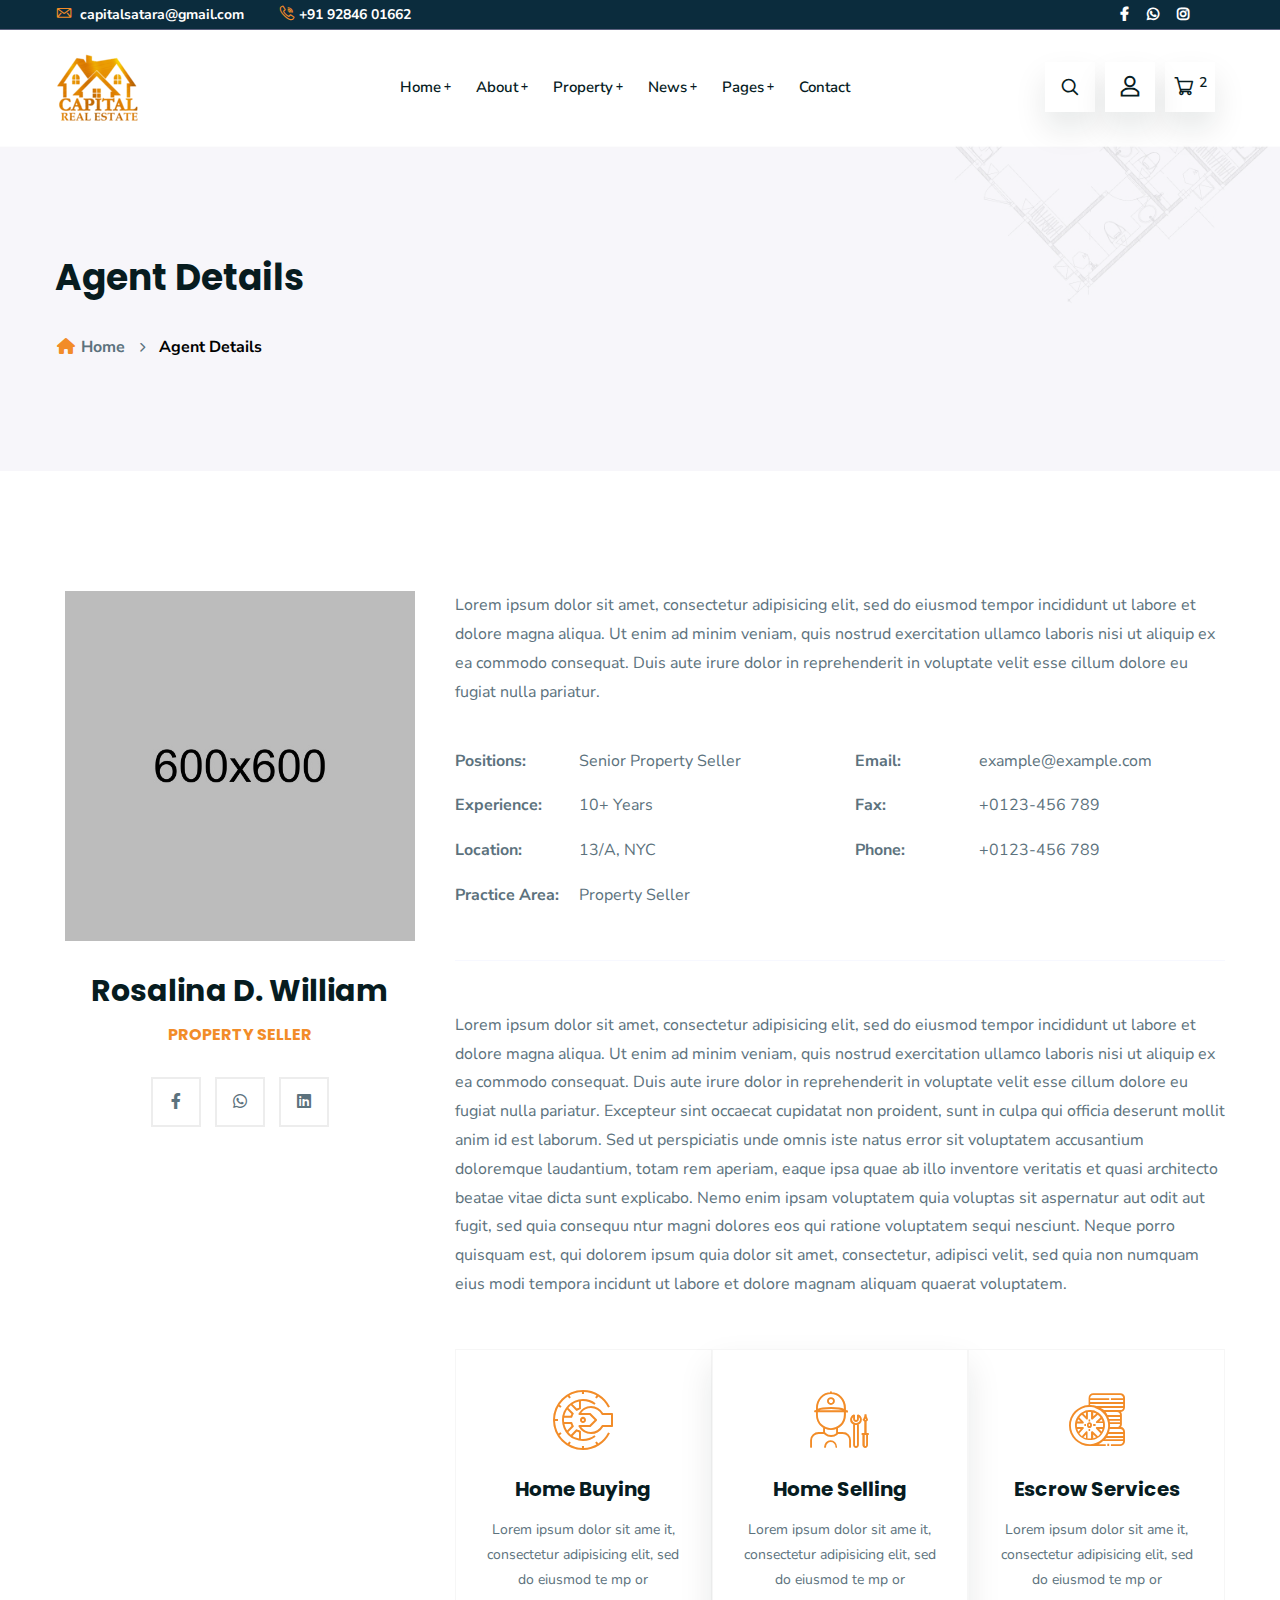
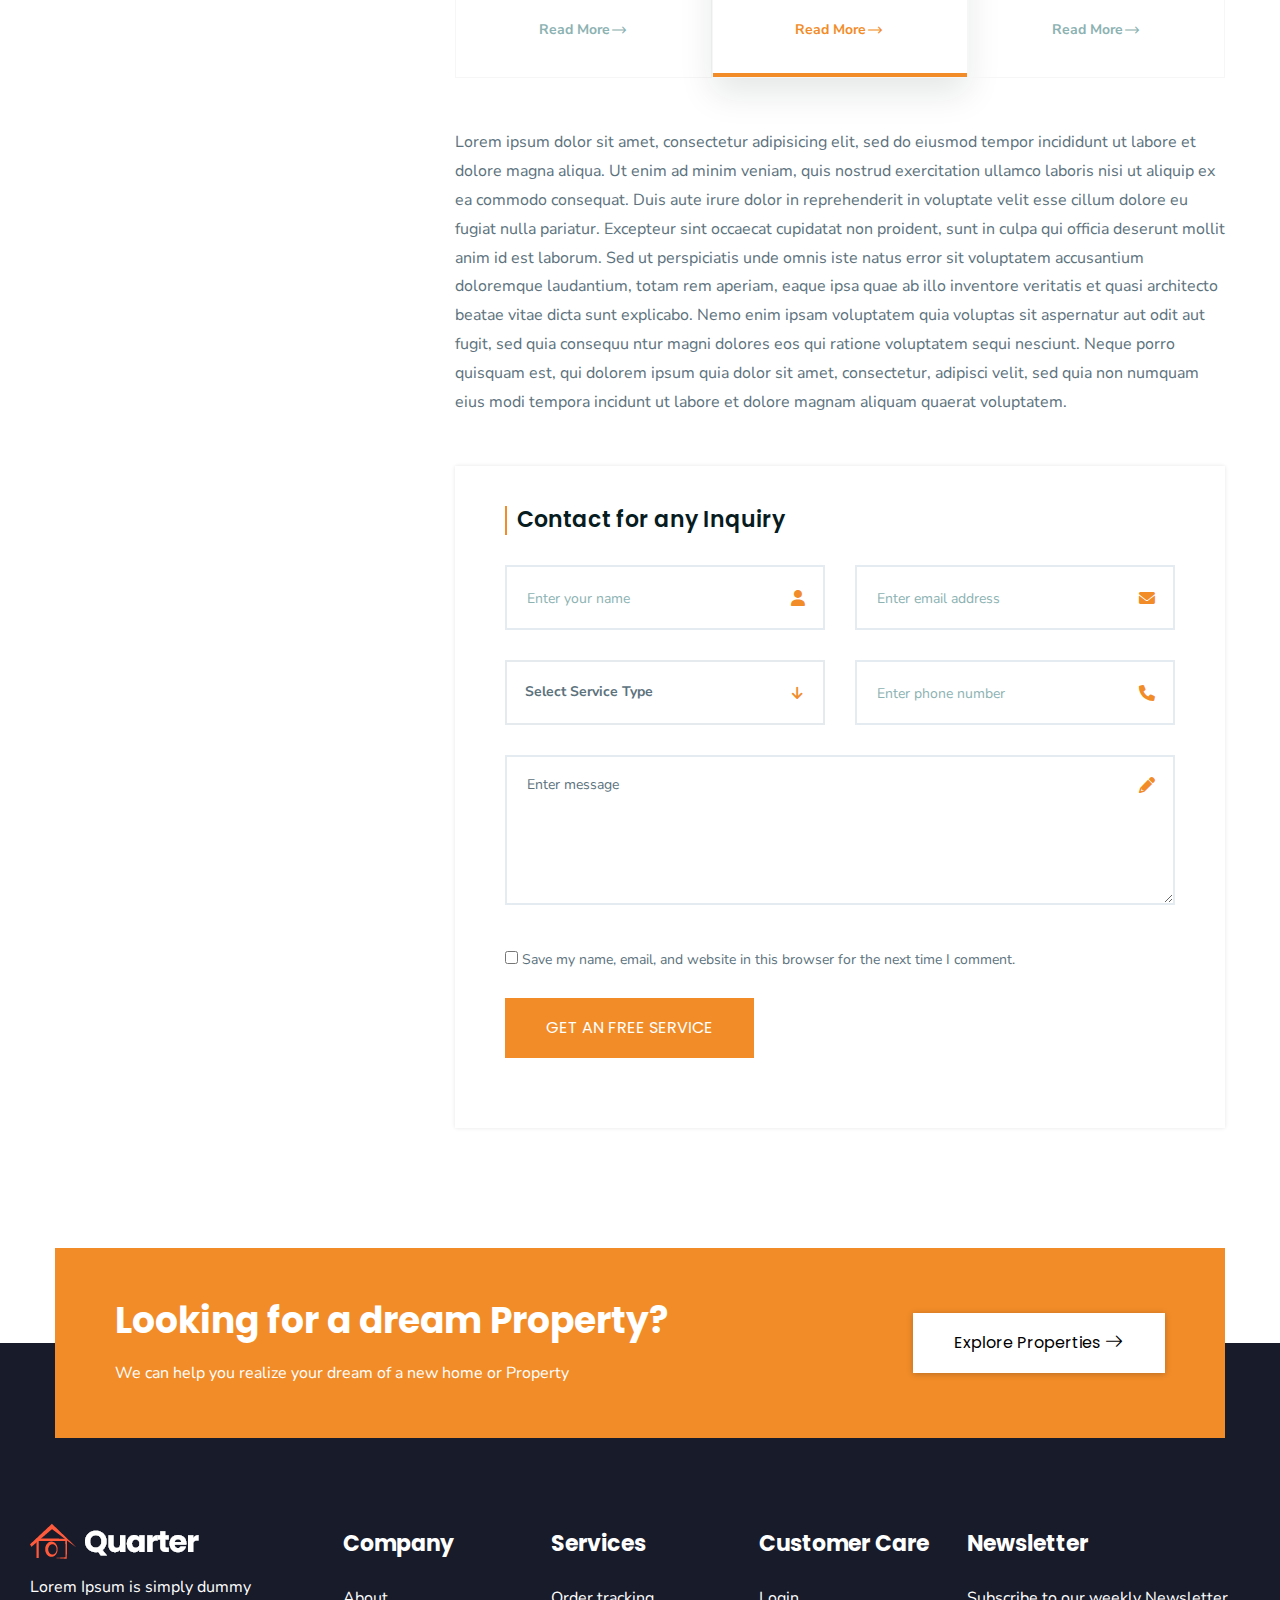
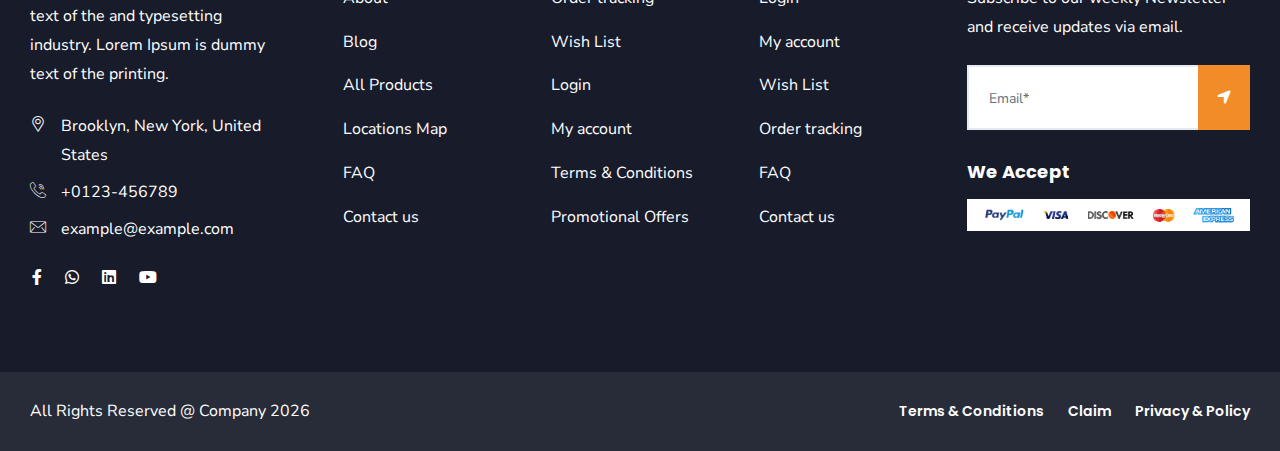
<file: team-details.html>
<!doctype html>
<html class="no-js" lang="zxx">

<head>
    <meta charset="utf-8">
    <meta http-equiv="x-ua-compatible" content="ie=edge">
     <title>Capital Real Estate Satara</title>
    <meta name="robots" content="noindex, follow" />
   <meta name="description" content="Capital Real Estate Satara offers trusted property solutions including buying, selling, and renting in Satara. Discover your dream home today.">
    <meta name="viewport" content="width=device-width, initial-scale=1, shrink-to-fit=no">

    <!-- Place favicon.png in the root directory -->
    <link rel="shortcut icon" href="img/favicon.png" type="image/x-icon" />
    <!-- Font Icons css -->
    <link rel="stylesheet" href="css/font-icons.css">
    <!-- plugins css -->
    <link rel="stylesheet" href="css/plugins.css">
    <!-- Main Stylesheet -->
    <link rel="stylesheet" href="css/style.css">
    <!-- Responsive css -->
    <link rel="stylesheet" href="css/responsive.css">
</head>

<body>
    <!--[if lte IE 9]>
        <p class="browserupgrade">You are using an <strong>outdated</strong> browser. Please <a href="https://browsehappy.com/">upgrade your browser</a> to improve your experience and security.</p>
    <![endif]-->

    <!-- Add your site or application content here -->

<!-- Body main wrapper start -->
<div class="body-wrapper">

    <!-- HEADER AREA START (header-5) -->
    <header class="ltn__header-area ltn__header-5 ltn__header-transparent--- gradient-color-4---">
        <!-- ltn__header-top-area start -->
        <div class="ltn__header-top-area section-bg-6 top-area-color-white---">
            <div class="container">
                <div class="row">
                    <div class="col-md-7">
                        <div class="ltn__top-bar-menu">
                            <ul>
                                <li><a href="mailto:capitalsatara@gmail.com?Subject=Flower%20greetings%20to%20you"><i class="icon-mail"></i> capitalsatara@gmail.com</a></li>
                                 <li><a href="tel:+0123-456789"><i class="icon-call"></i>+91 92846 01662</a></li>
                            </ul>
                        </div>
                    </div>
                    <div class="col-md-5">
                        <div class="top-bar-right text-end">
                            <div class="ltn__top-bar-menu">
                                <ul>
                                    <li class="d-none">
                                        <!-- ltn__language-menu -->
                                        <div class="ltn__drop-menu ltn__currency-menu ltn__language-menu">
                                            <ul>
                                                <li><a href="#" class="dropdown-toggle"><span class="active-currency">English</span></a>
                                                    <ul>
                                                        <li><a href="#">Arabic</a></li>
                                                        <li><a href="#">Bengali</a></li>
                                                        <li><a href="#">Chinese</a></li>
                                                        <li><a href="#">English</a></li>
                                                        <li><a href="#">French</a></li>
                                                        <li><a href="#">Hindi</a></li>
                                                    </ul>
                                                </li>
                                            </ul>
                                        </div>
                                    </li>
                                    <li>
                                        <!-- ltn__social-media -->
                                        <div class="ltn__social-media">
                                            <ul>
                                                <li><a href="#" title="Facebook"><i class="fab fa-facebook-f"></i></a></li>
                                              <li><a href="https://wa.me/+919284601662" title="Whatsapp"><i class="fa-brands fa-whatsapp"></i></a></li>
                                                
                                                <li><a href="https://www.instagram.com/capitalrealestatesatara/" title="Instagram"><i class="fab fa-instagram"></i></a></li>
                                                <!-- <li><a href="#" title="Dribbble"><i class="fab fa-dribbble"></i></a></li> -->
                                            </ul>
                                        </div>
                                    </li>
                                    <li>
                                        <!-- header-top-btn -->
                                        <div class="header-top-btn">
                                            <a href="add-listing-gateway.php">Add Listing</a>
                                        </div>
                                    </li>
                                </ul>
                            </div>
                        </div>
                    </div>
                </div>
            </div>
        </div>
        <!-- ltn__header-top-area end -->
        
        <!-- ltn__header-middle-area start -->
        <div class="ltn__header-middle-area ltn__header-sticky ltn__sticky-bg-white">
            <div class="container">
                <div class="row">
                    <div class="col">
                        <div class="site-logo-wrap">
                            <div class="site-logo">
                                <a href="index.php"><img src="img/cres-logo.png" alt="Logo"></a>
                            </div>
                            <div class="get-support clearfix d-none">
                                <div class="get-support-icon">
                                    <i class="icon-call"></i>
                                </div>
                                <div class="get-support-info">
                                    <h6>Get Support</h6>
                                    <h4><a href="tel:+123456789">123-456-789-10</a></h4>
                                </div>
                            </div>
                        </div>
                    </div>
                    <div class="col header-menu-column">
                        <div class="header-menu d-none d-xl-block">
                            <nav>
                                <div class="ltn__main-menu">
                                    <ul>
                                        <li class="menu-icon"><a href="#">Home</a>
                                            <ul class="sub-menu menu-pages-img-show">
                                                <li>
                                                    <a href="index.php">Home Style 01</a>
                                                    <img src="img/home-demos/home-1.jpg" alt="#">
                                                </li>
                                                <li>
                                                    <a href="index-2.php">Home Style 02</a>
                                                    <img src="img/home-demos/home-2.jpg" alt="#">
                                                </li>
                                                <li>
                                                    <a href="index-3.php">Home Style 03</a>
                                                    <img src="img/home-demos/home-3.jpg" alt="#">
                                                </li>
                                                <li>
                                                    <a href="index-4.php">Home Style 04</a>
                                                    <img src="img/home-demos/home-4.jpg" alt="#">
                                                </li>
                                                <li>
                                                    <a href="index-5.php">Home Style 05 <span class="menu-item-badge">video</span></a>
                                                    <img src="img/home-demos/home-5.jpg" alt="#">
                                                </li>
                                                <li>
                                                    <a href="index-6.php">Home Style 06</a>
                                                    <img src="img/home-demos/home-6.jpg" alt="#">
                                                </li>
                                                <li>
                                                    <a href="index-7.php">Home Style 07</a>
                                                    <img src="img/home-demos/home-7.jpg" alt="#">
                                                </li>
                                                <li>
                                                    <a href="index-8.php">Home Style 08</a>
                                                    <img src="img/home-demos/home-8.jpg" alt="#">
                                                </li>
                                                <li>
                                                    <a href="index-9.php">Home Style 09</a>
                                                    <img src="img/home-demos/home-9.jpg" alt="#">
                                                </li>
                                                <li>
                                                    <a href="index-10.php">Home Style 10 <span class="menu-item-badge">Map</span></a>
                                                    <img src="img/home-demos/home-10.jpg" alt="#">
                                                </li>
                                                <li>
                                                    <a href="index-11.php">Home Style 11</a>
                                                    <img src="img/home-demos/home-11.jpg" alt="#">
                                                </li>
                                            </ul>
                                        </li>
                                        <li class="menu-icon"><a href="about.php">About</a>
                                            <ul>
                                                <li><a href="about.php">About</a></li>
                                                <li><a href="service.php">Services</a></li>
                                                <li><a href="service-details.php">Service Details</a></li>
                                                <li><a href="portfolio.php">Portfolio</a></li>
                                                <li><a href="portfolio-2.php">Portfolio - 02</a></li>
                                                <li><a href="portfolio-details.php">Portfolio Details</a></li>
                                                <li><a href="team.php">Team</a></li>
                                                <li><a href="team-details.php">Team Details</a></li>
                                                <li><a href="faq.php">FAQ</a></li>
                                                <li><a href="locations.php">Google Map Locations</a></li>
                                            </ul>
                                        </li>
                                        <li class="menu-icon"><a href="shop.php">Property</a>
                                            <ul>
                                                <li><a href="shop.php">Property Grid</a></li>
                                                <li><a href="shop-list.php">Property List</a></li>
                                                <li><a href="shop-grid.php">Property No Sidebar</a></li>
                                                <li><a href="shop-left-sidebar.php">Property Left sidebar</a></li>
                                                <li><a href="shop-right-sidebar.php">Property right sidebar</a></li>
                                                <li><a href="product-details.php">Property details </a></li>
                                                <li><a href="#">Other Pages <span class="float-end">>></span></a>
                                                    <ul>
                                                        <li><a href="cart.php">Cart</a></li>
                                                        <li><a href="wishlist.php">Wishlist</a></li>
                                                        <li><a href="checkout.php">Checkout</a></li>
                                                        <li><a href="order-tracking.php">Order Tracking</a></li>
                                                        <li><a href="account.php">My Account</a></li>
                                                        <li><a href="login.php">Sign in</a></li>
                                                        <li><a href="register.php">Register</a></li>
                                                    </ul>
                                                </li>
                                            </ul>
                                        </li>
                                        <li class="menu-icon"><a href="blog.php">News</a>
                                            <ul>
                                                <li><a href="blog.php">News</a></li>
                                                <li><a href="blog-grid.php">News Grid</a></li>
                                                <li><a href="blog-left-sidebar.php">News Left sidebar</a></li>
                                                <li><a href="blog-right-sidebar.php">News Right sidebar</a></li>
                                                <li><a href="blog-details.php">News details</a></li>
                                            </ul>
                                        </li>
                                        <li class="menu-icon"><a href="#">Pages</a>
                                            <ul class="mega-menu">
                                                <li><a href="#">Inner Pages</a>
                                                    <ul>
                                                        <li><a href="portfolio.php">Portfolio</a></li>
                                                        <li><a href="portfolio-2.php">Portfolio - 02</a></li>
                                                        <li><a href="portfolio-details.php">Portfolio Details</a></li>
                                                        <li><a href="team.php">Team</a></li>
                                                        <li><a href="team-details.php">Team Details</a></li>
                                                        <li><a href="faq.php">FAQ</a></li>
                                                    </ul>
                                                </li>
                                                <li><a href="#">Inner Pages</a>
                                                    <ul>
                                                        <li><a href="history.php">History</a></li>
                                                        <li><a href="add-listing-gateway.php">Add Listing</a></li>
                                                        <li><a href="locations.php">Google Map Locations</a></li>
                                                        <li><a href="404.php">404</a></li>
                                                        <li><a href="contact.php">Contact</a></li>
                                                        <li><a href="coming-soon.php">Coming Soon</a></li>
                                                    </ul>
                                                </li>
                                                <li><a href="#">Shop Pages</a>
                                                    <ul>
                                                        <li><a href="shop.php">Shop</a></li>
                                                        <li><a href="shop-left-sidebar.php">Shop Left sidebar</a></li>
                                                        <li><a href="shop-right-sidebar.php">Shop right sidebar</a></li>
                                                        <li><a href="shop-grid.php">Shop Grid</a></li>
                                                        <li><a href="product-details.php">Shop details </a></li>
                                                        <li><a href="cart.php">Cart</a></li>
                                                    </ul>
                                                </li>
                                                <li><a href="shop.php"><img src="img/banner/menu-banner-1.jpg" alt="#"></a>
                                                </li>
                                            </ul>
                                        </li>
                                        <li><a href="contact.php">Contact</a></li>
                                    </ul>
                                </div>
                            </nav>
                        </div>
                    </div>
                    <div class="col ltn__header-options ltn__header-options-2 mb-sm-20">
                        <!-- header-search-1 -->
                        <div class="header-search-wrap">
                            <div class="header-search-1">
                                <div class="search-icon">
                                    <i class="icon-search for-search-show"></i>
                                    <i class="icon-cancel  for-search-close"></i>
                                </div>
                            </div>
                            <div class="header-search-1-form">
                                <form id="#" method="get"  action="#">
                                    <input type="text" name="search" value="" placeholder="Search here..."/>
                                    <button type="submit">
                                        <span><i class="icon-search"></i></span>
                                    </button>
                                </form>
                            </div>
                        </div>
                        <!-- user-menu -->
                        <div class="ltn__drop-menu user-menu">
                            <ul>
                                <li>
                                    <a href="#"><i class="icon-user"></i></a>
                                    <ul>
                                        <li><a href="login.php">Sign in</a></li>
                                        <li><a href="register.php">Register</a></li>
                                        <li><a href="account.php">My Account</a></li>
                                        <li><a href="wishlist.php">Wishlist</a></li>
                                    </ul>
                                </li>
                            </ul>
                        </div>
                        <!-- mini-cart -->
                       <div class="mini-cart-icon">
                            <a href="#ltn__utilize-cart-menu" class="ltn__utilize-toggle">
                                <i class="icon-shopping-cart"></i>
                                <sup>2</sup>
                            </a>
                        </div>
                        <!-- mini-cart -->
                        <!-- Mobile Menu Button -->
                        <div class="mobile-menu-toggle d-xl-none">
                            <a href="#ltn__utilize-mobile-menu" class="ltn__utilize-toggle">
                                <svg viewBox="0 0 800 600">
                                    <path d="M300,220 C300,220 520,220 540,220 C740,220 640,540 520,420 C440,340 300,200 300,200" id="top"></path>
                                    <path d="M300,320 L540,320" id="middle"></path>
                                    <path d="M300,210 C300,210 520,210 540,210 C740,210 640,530 520,410 C440,330 300,190 300,190" id="bottom" transform="translate(480, 320) scale(1, -1) translate(-480, -318) "></path>
                                </svg>
                            </a>
                        </div>
                    </div>
                </div>
            </div>
        </div>
        <!-- ltn__header-middle-area end -->
    </header>
    <!-- HEADER AREA END -->

    <!-- Utilize Cart Menu Start -->
    <div id="ltn__utilize-cart-menu" class="ltn__utilize ltn__utilize-cart-menu">
        <div class="ltn__utilize-menu-inner ltn__scrollbar">
            <div class="ltn__utilize-menu-head">
                <span class="ltn__utilize-menu-title">Cart</span>
                <button class="ltn__utilize-close">×</button>
            </div>
            <div class="mini-cart-product-area ltn__scrollbar">
                <div class="mini-cart-item clearfix">
                    <div class="mini-cart-img">
                        <a href="#"><img src="img/product/1.png" alt="Image"></a>
                        <span class="mini-cart-item-delete"><i class="icon-cancel"></i></span>
                    </div>
                    <div class="mini-cart-info">
                        <h6><a href="#">Wheel Bearing Retainer</a></h6>
                        <span class="mini-cart-quantity">1 x $65.00</span>
                    </div>
                </div>
                <div class="mini-cart-item clearfix">
                    <div class="mini-cart-img">
                        <a href="#"><img src="img/product/2.png" alt="Image"></a>
                        <span class="mini-cart-item-delete"><i class="icon-cancel"></i></span>
                    </div>
                    <div class="mini-cart-info">
                        <h6><a href="#">3 Rooms Manhattan</a></h6>
                        <span class="mini-cart-quantity">1 x $85.00</span>
                    </div>
                </div>
                <div class="mini-cart-item clearfix">
                    <div class="mini-cart-img">
                        <a href="#"><img src="img/product/3.png" alt="Image"></a>
                        <span class="mini-cart-item-delete"><i class="icon-cancel"></i></span>
                    </div>
                    <div class="mini-cart-info">
                        <h6><a href="#">OE Replica Wheels</a></h6>
                        <span class="mini-cart-quantity">1 x $92.00</span>
                    </div>
                </div>
                <div class="mini-cart-item clearfix">
                    <div class="mini-cart-img">
                        <a href="#"><img src="img/product/4.png" alt="Image"></a>
                        <span class="mini-cart-item-delete"><i class="icon-cancel"></i></span>
                    </div>
                    <div class="mini-cart-info">
                        <h6><a href="#">Shock Mount Insulator</a></h6>
                        <span class="mini-cart-quantity">1 x $68.00</span>
                    </div>
                </div>
            </div>
            <div class="mini-cart-footer">
                <div class="mini-cart-sub-total">
                    <h5>Subtotal: <span>$310.00</span></h5>
                </div>
                <div class="btn-wrapper">
                    <a href="cart.php" class="theme-btn-1 btn btn-effect-1">View Cart</a>
                    <a href="cart.php" class="theme-btn-2 btn btn-effect-2">Checkout</a>
                </div>
                <p>Free Shipping on All Orders Over $100!</p>
            </div>

        </div>
    </div>
    <!-- Utilize Cart Menu End -->

    <!-- Utilize Mobile Menu Start -->
    <div id="ltn__utilize-mobile-menu" class="ltn__utilize ltn__utilize-mobile-menu">
        <div class="ltn__utilize-menu-inner ltn__scrollbar">
            <div class="ltn__utilize-menu-head">
                <div class="site-logo">
                    <a href="index.php"><img src="img/cres-logo.png" alt="Logo"></a>
                </div>
                <button class="ltn__utilize-close">×</button>
            </div>
            <div class="ltn__utilize-menu-search-form">
                <form action="#">
                    <input type="text" placeholder="Search...">
                    <button><i class="fas fa-search"></i></button>
                </form>
            </div>
            <div class="ltn__utilize-menu">
                <ul>
                    <li><a href="#">Home</a>
                        <ul class="sub-menu">
                            <li><a href="index.php">Home Style 01</a></li>
                            <li><a href="index-2.php">Home Style 02</a></li>
                            <li><a href="index-3.php">Home Style 03</a></li>
                            <li><a href="index-4.php">Home Style 04</a></li>
                            <li><a href="index-5.php">Home Style 05  <span class="menu-item-badge">video</span></a></li>
                            <li><a href="index-6.php">Home Style 06</a></li>
                            <li><a href="index-7.php">Home Style 07</a></li>
                            <li><a href="index-8.php">Home Style 08</a></li>
                            <li><a href="index-9.php">Home Style 09</a></li>
                            <li><a href="index-10.php">Home Style 10 <span class="menu-item-badge">Map</span></a></li>
                            <li><a href="index-11.php">Home Style 11</a></li>
                        </ul>
                    </li>
                    <li><a href="#">About</a>
                        <ul class="sub-menu">
                            <li><a href="about.php">About</a></li>
                            <li><a href="service.php">Services</a></li>
                            <li><a href="service-details.php">Service Details</a></li>
                            <li><a href="portfolio.php">Portfolio</a></li>
                            <li><a href="portfolio-2.php">Portfolio - 02</a></li>
                            <li><a href="portfolio-details.php">Portfolio Details</a></li>
                            <li><a href="team.php">Team</a></li>
                            <li><a href="team-details.php">Team Details</a></li>
                            <li><a href="faq.php">FAQ</a></li>
                            <li><a href="locations.php">Google Map Locations</a></li>
                        </ul>
                    </li>
                    <li><a href="#">Property</a>
                        <ul class="sub-menu">
                            <li><a href="shop.php">Property Grid</a></li>
                            <li><a href="shop-list.php">Property List</a></li>
                            <li><a href="shop-grid.php">Property No Sidebar</a></li>
                            <li><a href="shop-left-sidebar.php">Property Left sidebar</a></li>
                            <li><a href="shop-right-sidebar.php">Property right sidebar</a></li>
                            <li><a href="product-details.php">Property details </a></li>
                            <li><a href="cart.php">Cart</a></li>
                            <li><a href="wishlist.php">Wishlist</a></li>
                            <li><a href="checkout.php">Checkout</a></li>
                            <li><a href="order-tracking.php">Order Tracking</a></li>
                            <li><a href="account.php">My Account</a></li>
                            <li><a href="login.php">Sign in</a></li>
                            <li><a href="register.php">Register</a></li>
                        </ul>
                    </li>
                    <li><a href="#">News</a>
                        <ul class="sub-menu">
                            <li><a href="blog.php">News</a></li>
                            <li><a href="blog-grid.php">News Grid</a></li>
                            <li><a href="blog-left-sidebar.php">News Left sidebar</a></li>
                            <li><a href="blog-right-sidebar.php">News Right sidebar</a></li>
                            <li><a href="blog-details.php">News details</a></li>
                        </ul>
                    </li>
                    <li><a href="#">Pages</a>
                        <ul class="sub-menu">
                            <li><a href="about.php">About</a></li>
                            <li><a href="service.php">Services</a></li>
                            <li><a href="service-details.php">Service Details</a></li>
                            <li><a href="portfolio.php">Portfolio</a></li>
                            <li><a href="portfolio-2.php">Portfolio - 02</a></li>
                            <li><a href="portfolio-details.php">Portfolio Details</a></li>
                            <li><a href="team.php">Team</a></li>
                            <li><a href="team-details.php">Team Details</a></li>
                            <li><a href="faq.php">FAQ</a></li>
                            <li><a href="history.php">History</a></li>
                            <li><a href="add-listing-gateway.php">Add Listing</a></li>
                            <li><a href="locations.php">Google Map Locations</a></li>
                            <li><a href="404.php">404</a></li>
                            <li><a href="contact.php">Contact</a></li>
                            <li><a href="coming-soon.php">Coming Soon</a></li>
                        </ul>
                    </li>
                    <li><a href="contact.php">Contact</a></li>
                </ul>
            </div>
            <div class="ltn__utilize-buttons ltn__utilize-buttons-2">
                <ul>
                    <li>
                        <a href="account.php" title="My Account">
                            <span class="utilize-btn-icon">
                                <i class="far fa-user"></i>
                            </span>
                            My Account
                        </a>
                    </li>
                    <li>
                        <a href="wishlist.php" title="Wishlist">
                            <span class="utilize-btn-icon">
                                <i class="far fa-heart"></i>
                                <sup>3</sup>
                            </span>
                            Wishlist
                        </a>
                    </li>
                    <li>
                        <a href="cart.php" title="Shoping Cart">
                            <span class="utilize-btn-icon">
                                <i class="fas fa-shopping-cart"></i>
                                <sup>5</sup>
                            </span>
                            Shoping Cart
                        </a>
                    </li>
                </ul>
            </div>
            <div class="ltn__social-media-2">
                <ul>
                    <li><a href="#" title="Facebook"><i class="fab fa-facebook-f"></i></a></li>
                  <li><a href="https://wa.me/+919284601662" title="Whatsapp"><i class="fa-brands fa-whatsapp"></i></a></li>
                    <li><a href="#" title="Linkedin"><i class="fab fa-linkedin"></i></a></li>
                    <li><a href="https://www.instagram.com/capitalrealestatesatara/" title="Instagram"><i class="fab fa-instagram"></i></a></li>
                </ul>
            </div>
        </div>
    </div>
    <!-- Utilize Mobile Menu End -->

    <div class="ltn__utilize-overlay"></div>

    <!-- BREADCRUMB AREA START -->
    <div class="ltn__breadcrumb-area text-left bg-overlay-white-30 bg-image "  data-bs-bg="img/bg/14.jpg">
        <div class="container">
            <div class="row">
                <div class="col-lg-12">
                    <div class="ltn__breadcrumb-inner">
                        <h1 class="page-title">Agent Details</h1>
                        <div class="ltn__breadcrumb-list">
                            <ul>
                                <li><a href="index.php"><span class="ltn__secondary-color"><i class="fas fa-home"></i></span> Home</a></li>
                                <li>Agent Details</li>
                            </ul>
                        </div>
                    </div>
                </div>
            </div>
        </div>
    </div>
    <!-- BREADCRUMB AREA END -->

    <!-- TEAM DETAILS AREA START -->
    <div class="ltn__team-details-area mb-120">
        <div class="container">
            <div class="row">
                <div class="col-lg-4">
                    <div class="ltn__team-details-member-info text-center mb-40">
                        <div class="team-details-img">
                            <img src="img/team/4.jpg" alt="Team Member Image">
                        </div>
                        <h2>Rosalina D. William</h2>
                        <h6 class="text-uppercase ltn__secondary-color">Property Seller</h6>
                        <div class="ltn__social-media-3">
                            <ul>
                                <li><a href="#" title="Facebook"><i class="fab fa-facebook-f"></i></a></li>
                              <li><a href="https://wa.me/+919284601662" title="Whatsapp"><i class="fa-brands fa-whatsapp"></i></a></li>
                                <li><a href="#" title="Linkedin"><i class="fab fa-linkedin"></i></a></li>
                                
                            </ul>
                        </div>
                    </div>
                </div>
                <div class="col-lg-8">
                    <div class="ltn__team-details-member-info-details">
                        <p>Lorem ipsum dolor sit amet, consectetur adipisicing elit, sed do eiusmod tempor incididunt ut labore et dolore magna aliqua. Ut enim ad minim veniam, quis nostrud exercitation ullamco laboris nisi ut aliquip ex ea commodo consequat. Duis aute irure dolor in reprehenderit in voluptate velit esse cillum dolore eu fugiat nulla pariatur.</p>
                        <div class="row">
                            <div class="col-lg-6">
                                <div class="ltn__team-details-member-about">
                                    <ul>
                                        <li><strong>Positions:</strong> Senior Property Seller</li>
                                        <li><strong>Experience:</strong> 10+ Years</li>
                                        <li><strong>Location:</strong> 13/A, NYC</li>
                                        <li><strong>Practice Area:</strong> Property Seller</li>
                                    </ul>
                                </div>
                            </div>
                            <div class="col-lg-6">
                                <div class="ltn__team-details-member-about">
                                    <ul>
                                        <li><strong>Email:</strong> example@example.com</li>
                                        <li><strong>Fax:</strong> +0123-456 789</li>
                                        <li><strong>Phone:</strong> +0123-456 789</li>
                                    </ul>
                                </div>
                            </div>
                        </div>
                        <hr>
                        <p>Lorem ipsum dolor sit amet, consectetur adipisicing elit, sed do eiusmod tempor incididunt ut labore et dolore magna aliqua. Ut enim ad minim veniam, quis nostrud exercitation ullamco laboris nisi ut aliquip ex ea commodo consequat. Duis aute irure dolor in reprehenderit in voluptate velit esse cillum dolore eu fugiat nulla pariatur. Excepteur sint occaecat cupidatat non proident, sunt in culpa qui officia deserunt mollit anim id est laborum. Sed ut perspiciatis unde omnis iste natus error sit voluptatem accusantium doloremque laudantium, totam rem aperiam, eaque ipsa quae ab illo inventore veritatis et quasi architecto beatae vitae dicta sunt explicabo. Nemo enim ipsam voluptatem quia voluptas sit aspernatur aut odit aut fugit, sed quia consequu ntur magni dolores eos qui ratione voluptatem sequi nesciunt. Neque porro quisquam est, qui dolorem ipsum quia dolor sit amet, consectetur, adipisci velit, sed quia non numquam eius modi tempora incidunt ut labore et dolore magnam aliquam quaerat voluptatem.</p>

                        <div class="row ltn__custom-gutter mt-50 mb-20">
                            <div class="col-xl-4 col-sm-6 col-12">
                                <div class="ltn__feature-item ltn__feature-item-6 text-center">
                                    <div class="ltn__feature-icon">
                                        <span><i class="icon-tire"></i></span>
                                    </div>
                                    <div class="ltn__feature-info">
                                        <h4><a href="service.php">Home Buying</a></h4>
                                        <p>Lorem ipsum dolor sit ame it, consectetur adipisicing elit, sed do eiusmod te mp or</p>
                                        <!-- <a class="ltn__service-btn" href="service.php">Read More</a> -->
                                        <a class="ltn__service-btn" href="service-details.php">Read More <i class="flaticon-right-arrow"></i></a>
                                    </div>
                                </div>
                            </div>
                            <div class="col-xl-4 col-sm-6 col-12">
                                <div class="ltn__feature-item ltn__feature-item-6 text-center active">
                                    <div class="ltn__feature-icon">
                                        <span><i class="icon-mechanic"></i></span>
                                    </div>
                                    <div class="ltn__feature-info">
                                        <h4><a href="team.php">Home Selling</a></h4>
                                        <p>Lorem ipsum dolor sit ame it, consectetur adipisicing elit, sed do eiusmod te mp or</p>
                                        <!-- <a class="ltn__service-btn" href="service.php">Read More</a> -->
                                        <a class="ltn__service-btn" href="service-details.php">Read More <i class="flaticon-right-arrow"></i></a>
                                    </div>
                                </div>
                            </div>
                            <div class="col-xl-4 col-sm-6 col-12">
                                <div class="ltn__feature-item ltn__feature-item-6 text-center">
                                    <div class="ltn__feature-icon">
                                        <span><i class="icon-wheel-1"></i></span>
                                    </div>
                                    <div class="ltn__feature-info">
                                        <h4><a href="service-details.php">Escrow Services</a></h4>
                                        <p>Lorem ipsum dolor sit ame it, consectetur adipisicing elit, sed do eiusmod te mp or</p>
                                        <!-- <a class="ltn__service-btn" href="service.php">Read More</a> -->
                                        <a class="ltn__service-btn" href="service-details.php">Read More <i class="flaticon-right-arrow"></i></a>
                                    </div>
                                </div>
                            </div>
                        </div>

                        <p>Lorem ipsum dolor sit amet, consectetur adipisicing elit, sed do eiusmod tempor incididunt ut labore et dolore magna aliqua. Ut enim ad minim veniam, quis nostrud exercitation ullamco laboris nisi ut aliquip ex ea commodo consequat. Duis aute irure dolor in reprehenderit in voluptate velit esse cillum dolore eu fugiat nulla pariatur. Excepteur sint occaecat cupidatat non proident, sunt in culpa qui officia deserunt mollit anim id est laborum. Sed ut perspiciatis unde omnis iste natus error sit voluptatem accusantium doloremque laudantium, totam rem aperiam, eaque ipsa quae ab illo inventore veritatis et quasi architecto beatae vitae dicta sunt explicabo. Nemo enim ipsam voluptatem quia voluptas sit aspernatur aut odit aut fugit, sed quia consequu ntur magni dolores eos qui ratione voluptatem sequi nesciunt. Neque porro quisquam est, qui dolorem ipsum quia dolor sit amet, consectetur, adipisci velit, sed quia non numquam eius modi tempora incidunt ut labore et dolore magnam aliquam quaerat voluptatem.</p>
                        
                        <div class="ltn__form-box contact-form-box box-shadow white-bg mt-50">
                            <h4 class="title-2">Contact for any Inquiry</h4>
                            <form id="contact-form" action="mail.php" method="post">
                                <div class="row">
                                    <div class="col-md-6">
                                        <div class="input-item input-item-name ltn__custom-icon">
                                            <input type="text" name="name" placeholder="Enter your name">
                                        </div>
                                    </div>
                                    <div class="col-md-6">
                                        <div class="input-item input-item-email ltn__custom-icon">
                                            <input type="email" name="email" placeholder="Enter email address">
                                        </div>
                                    </div>
                                    <div class="col-md-6">
                                        <div class="input-item">
                                            <select class="nice-select">
                                                <option>Select Service Type</option>
                                                <option>Property Management </option>
                                                <option>Mortgage Service </option>
                                                <option>Consulting Service</option>
                                                <option>Home Buying</option>
                                                <option>Home Selling</option>
                                                <option>Escrow Services</option>
                                            </select>
                                        </div>
                                    </div>
                                    <div class="col-md-6">
                                        <div class="input-item input-item-phone ltn__custom-icon">
                                            <input type="text" name="phone" placeholder="Enter phone number">
                                        </div>
                                    </div>
                                </div>
                                <div class="input-item input-item-textarea ltn__custom-icon">
                                    <textarea name="message" placeholder="Enter message"></textarea>
                                </div>
                                <p><label class="input-info-save mb-0"><input type="checkbox" name="agree"> Save my name, email, and website in this browser for the next time I comment.</label></p>
                                <div class="btn-wrapper mt-0">
                                    <button class="btn theme-btn-1 btn-effect-1 text-uppercase" type="submit">get an free service</button>
                                </div>
                                <p class="form-messege mb-0 mt-20"></p>
                            </form>
                        </div>
                    </div>
                </div>
            </div>
        </div>
    </div>
    <!-- TEAM DETAILS AREA END -->

    <!-- CALL TO ACTION START (call-to-action-6) -->
    <div class="ltn__call-to-action-area call-to-action-6 before-bg-bottom" data-bs-bg="img/1.jpg--">
        <div class="container">
            <div class="row">
                <div class="col-lg-12">
                    <div class="call-to-action-inner call-to-action-inner-6 ltn__secondary-bg position-relative text-center---">
                        <div class="coll-to-info text-color-white">
                            <h1>Looking for a dream Property?</h1>
                            <p>We can help you realize your dream of a new home or Property</p>
                        </div>
                        <div class="btn-wrapper">
                            <a class="btn btn-effect-3 btn-white" href="index.php">Explore Properties <i class="icon-next"></i></a>
                        </div>
                    </div>
                </div>
            </div>
        </div>
    </div>
    <!-- CALL TO ACTION END -->

    <!-- FOOTER AREA START -->
    <footer class="ltn__footer-area  ">
        <div class="footer-top-area  section-bg-2 plr--5">
            <div class="container-fluid">
                <div class="row">
                    <div class="col-xl-3 col-md-6 col-sm-6 col-12">
                        <div class="footer-widget footer-about-widget">
                            <div class="footer-logo">
                                <div class="site-logo">
                                    <img src="img/logo-2.png" alt="Logo">
                                </div>
                            </div>
                            <p>Lorem Ipsum is simply dummy text of the and typesetting industry. Lorem Ipsum is dummy text of the printing.</p>
                            <div class="footer-address">
                                <ul>
                                    <li>
                                        <div class="footer-address-icon">
                                            <i class="icon-placeholder"></i>
                                        </div>
                                        <div class="footer-address-info">
                                            <p>Brooklyn, New York, United States</p>
                                        </div>
                                    </li>
                                    <li>
                                        <div class="footer-address-icon">
                                            <i class="icon-call"></i>
                                        </div>
                                        <div class="footer-address-info">
                                            <p><a href="tel:+0123-456789">+0123-456789</a></p>
                                        </div>
                                    </li>
                                    <li>
                                        <div class="footer-address-icon">
                                            <i class="icon-mail"></i>
                                        </div>
                                        <div class="footer-address-info">
                                            <p><a href="mailto:example@example.com">example@example.com</a></p>
                                        </div>
                                    </li>
                                </ul>
                            </div>
                            <div class="ltn__social-media mt-20">
                                <ul>
                                    <li><a href="#" title="Facebook"><i class="fab fa-facebook-f"></i></a></li>
                                  <li><a href="https://wa.me/+919284601662" title="Whatsapp"><i class="fa-brands fa-whatsapp"></i></a></li>
                                    <li><a href="#" title="Linkedin"><i class="fab fa-linkedin"></i></a></li>
                                    <li><a href="#" title="Youtube"><i class="fab fa-youtube"></i></a></li>
                                </ul>
                            </div>
                        </div>
                    </div>
                    <div class="col-xl-2 col-md-6 col-sm-6 col-12">
                        <div class="footer-widget footer-menu-widget clearfix">
                            <h4 class="footer-title">Company</h4>
                            <div class="footer-menu">
                                <ul>
                                    <li><a href="about.php">About</a></li>
                                    <li><a href="blog.php">Blog</a></li>
                                    <li><a href="shop.php">All Products</a></li>
                                    <li><a href="locations.php">Locations Map</a></li>
                                    <li><a href="faq.php">FAQ</a></li>
                                    <li><a href="contact.php">Contact us</a></li>
                                </ul>
                            </div>
                        </div>
                    </div>
                    <div class="col-xl-2 col-md-6 col-sm-6 col-12">
                        <div class="footer-widget footer-menu-widget clearfix">
                            <h4 class="footer-title">Services</h4>
                            <div class="footer-menu">
                                <ul>
                                    <li><a href="order-tracking.php">Order tracking</a></li>
                                    <li><a href="wishlist.php">Wish List</a></li>
                                    <li><a href="login.php">Login</a></li>
                                    <li><a href="account.php">My account</a></li>
                                    <li><a href="about.php">Terms & Conditions</a></li>
                                    <li><a href="about.php">Promotional Offers</a></li>
                                </ul>
                            </div>
                        </div>
                    </div>
                    <div class="col-xl-2 col-md-6 col-sm-6 col-12">
                        <div class="footer-widget footer-menu-widget clearfix">
                            <h4 class="footer-title">Customer Care</h4>
                            <div class="footer-menu">
                                <ul>
                                    <li><a href="login.php">Login</a></li>
                                    <li><a href="account.php">My account</a></li>
                                    <li><a href="wishlist.php">Wish List</a></li>
                                    <li><a href="order-tracking.php">Order tracking</a></li>
                                    <li><a href="faq.php">FAQ</a></li>
                                    <li><a href="contact.php">Contact us</a></li>
                                </ul>
                            </div>
                        </div>
                    </div>
                    <div class="col-xl-3 col-md-6 col-sm-12 col-12">
                        <div class="footer-widget footer-newsletter-widget">
                            <h4 class="footer-title">Newsletter</h4>
                            <p>Subscribe to our weekly Newsletter and receive updates via email.</p>
                            <div class="footer-newsletter">
                                <form action="#">
                                    <input type="email" name="email" placeholder="Email*">
                                    <div class="btn-wrapper">
                                        <button class="theme-btn-1 btn" type="submit"><i class="fas fa-location-arrow"></i></button>
                                    </div>
                                </form>
                            </div>
                            <h5 class="mt-30">We Accept</h5>
                            <img src="img/icons/payment-4.png" alt="Payment Image">
                        </div>
                    </div>
                </div>
            </div>
        </div>
        <div class="ltn__copyright-area ltn__copyright-2 section-bg-7  plr--5">
            <div class="container-fluid ltn__border-top-2">
                <div class="row">
                    <div class="col-md-6 col-12">
                        <div class="ltn__copyright-design clearfix">
                            <p>All Rights Reserved @ Company <span class="current-year"></span></p>
                        </div>
                    </div>
                    <div class="col-md-6 col-12 align-self-center">
                        <div class="ltn__copyright-menu text-end">
                            <ul>
                                <li><a href="#">Terms & Conditions</a></li>
                                <li><a href="#">Claim</a></li>
                                <li><a href="#">Privacy & Policy</a></li>
                            </ul>
                        </div>
                    </div>
                </div>
            </div>
        </div>
    </footer>
    <!-- FOOTER AREA END -->

</div>
<!-- Body main wrapper end -->

    <!-- All JS Plugins -->
    <script src="js/plugins.js"></script>
    <!-- Main JS -->
    <script src="js/main.js"></script>
  
</body>
</html>
</file>
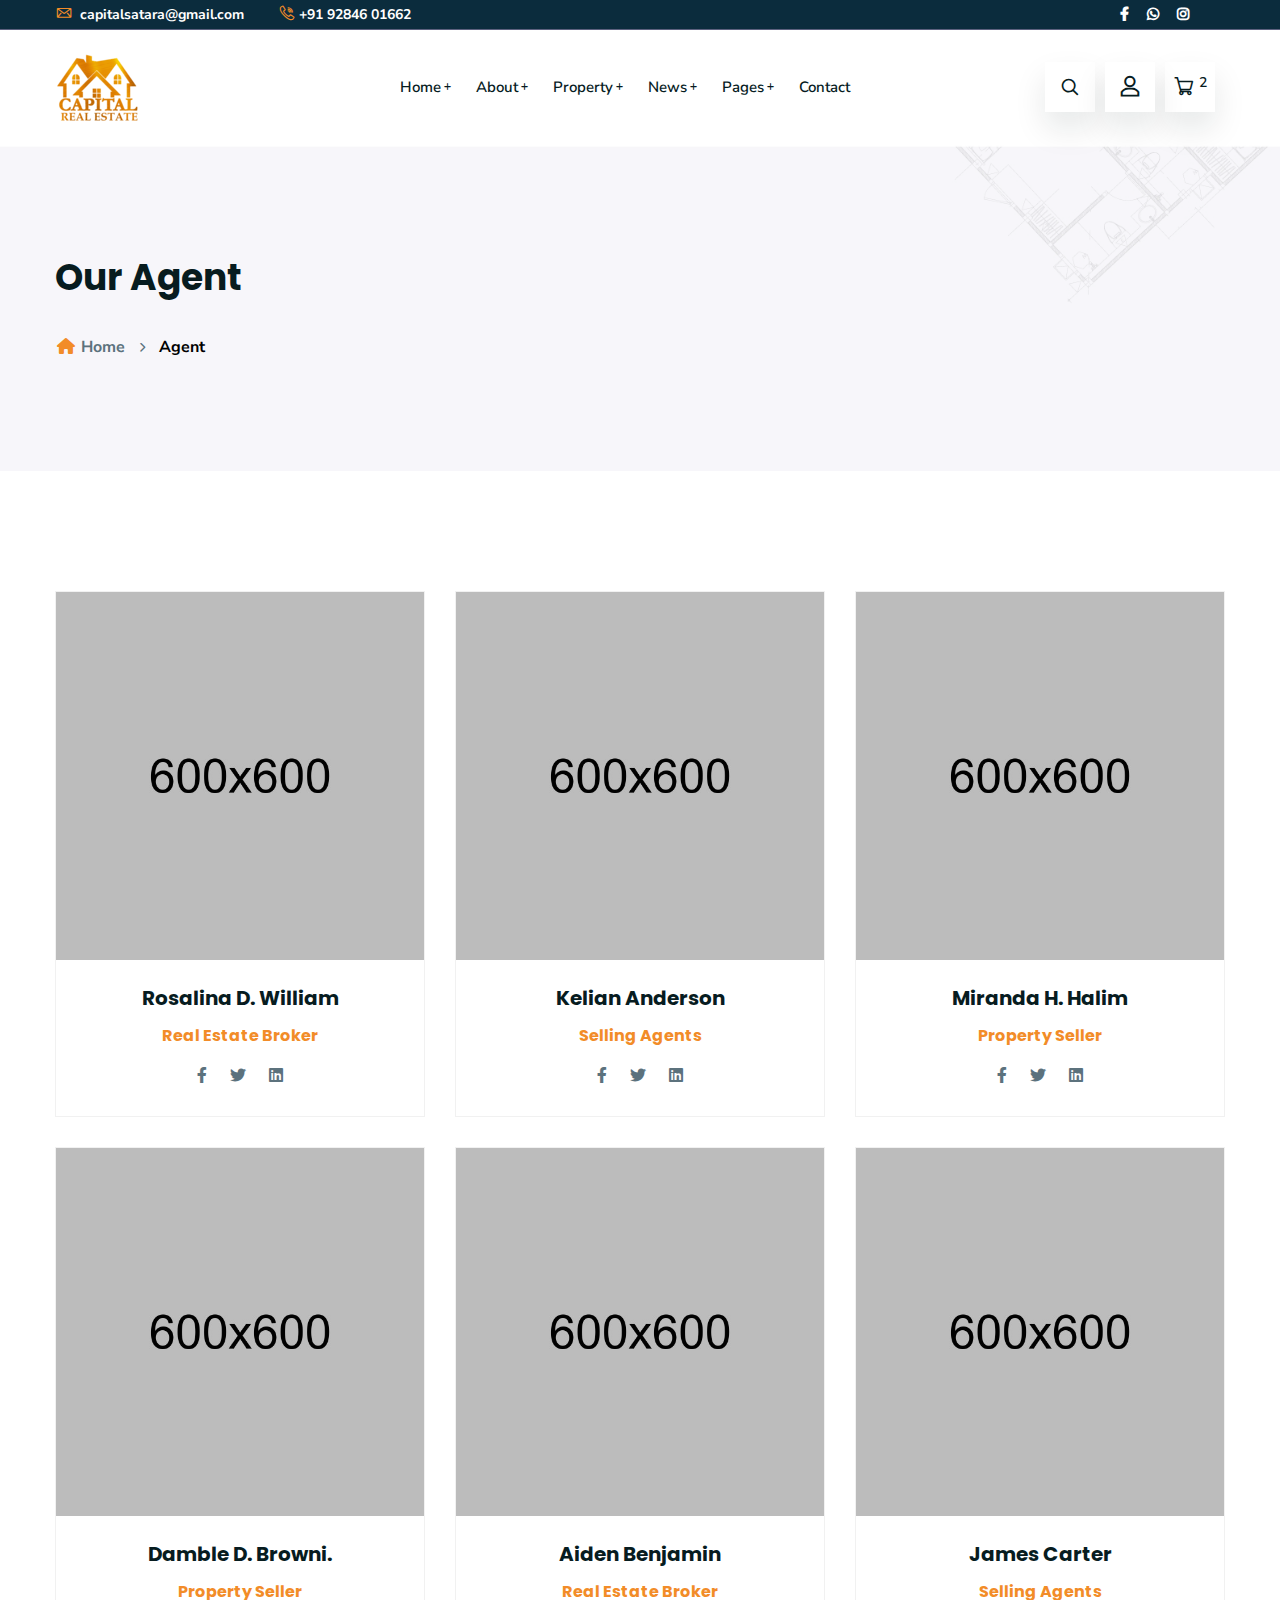
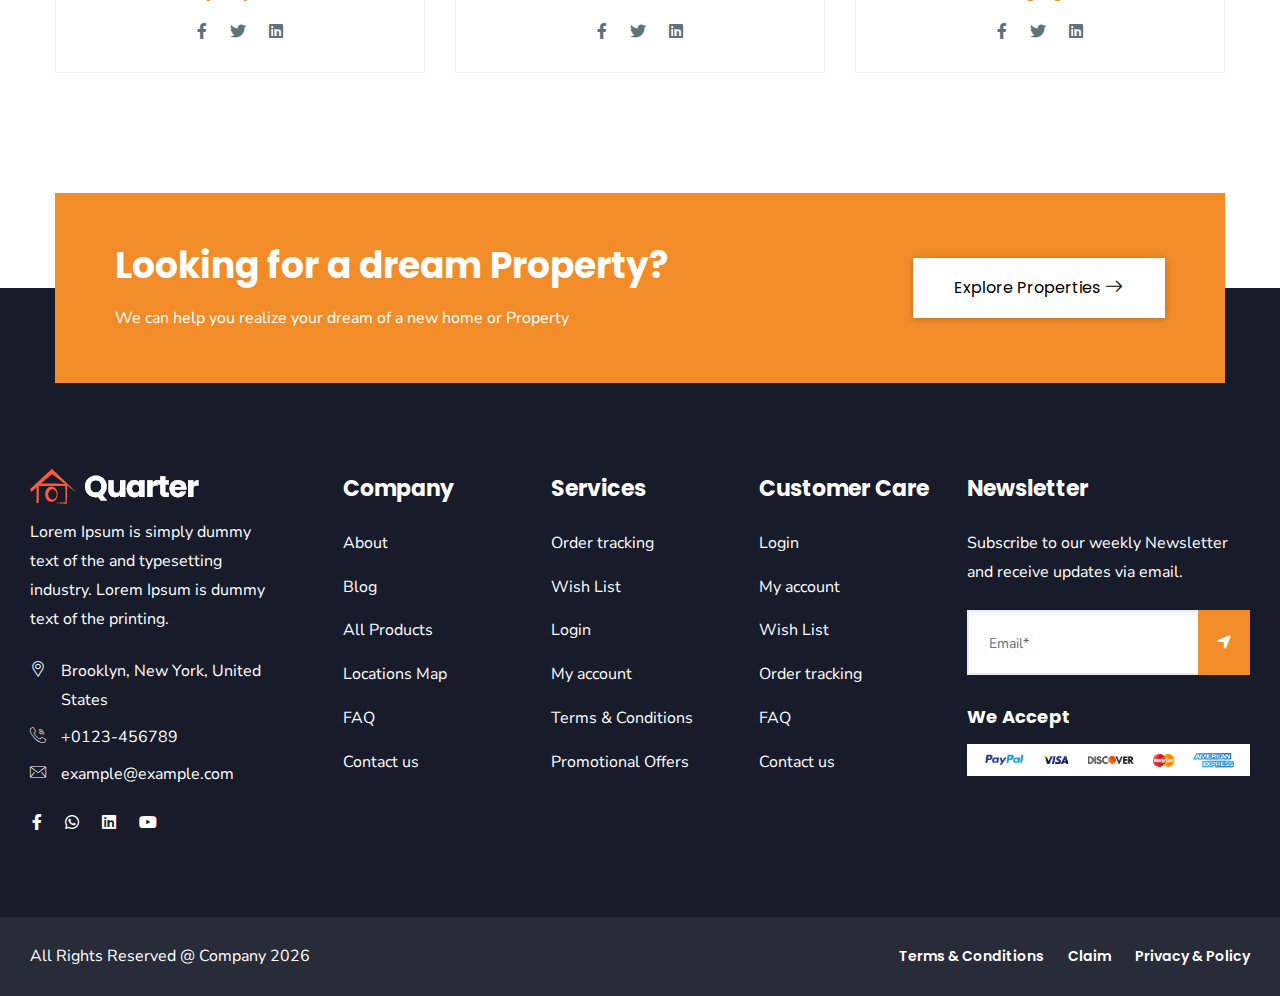
<file: team.html>
<!doctype html>
<html class="no-js" lang="zxx">

<head>
    <meta charset="utf-8">
    <meta http-equiv="x-ua-compatible" content="ie=edge">
     <title>Capital Real Estate Satara</title>
    <meta name="robots" content="noindex, follow" />
   <meta name="description" content="Capital Real Estate Satara offers trusted property solutions including buying, selling, and renting in Satara. Discover your dream home today.">
    <meta name="viewport" content="width=device-width, initial-scale=1, shrink-to-fit=no">

    <!-- Place favicon.png in the root directory -->
    <link rel="shortcut icon" href="img/favicon.png" type="image/x-icon" />
    <!-- Font Icons css -->
    <link rel="stylesheet" href="css/font-icons.css">
    <!-- plugins css -->
    <link rel="stylesheet" href="css/plugins.css">
    <!-- Main Stylesheet -->
    <link rel="stylesheet" href="css/style.css">
    <!-- Responsive css -->
    <link rel="stylesheet" href="css/responsive.css">
</head>

<body>
    <!--[if lte IE 9]>
        <p class="browserupgrade">You are using an <strong>outdated</strong> browser. Please <a href="https://browsehappy.com/">upgrade your browser</a> to improve your experience and security.</p>
    <![endif]-->

    <!-- Add your site or application content here -->

<!-- Body main wrapper start -->
<div class="body-wrapper">

    <!-- HEADER AREA START (header-5) -->
    <header class="ltn__header-area ltn__header-5 ltn__header-transparent--- gradient-color-4---">
        <!-- ltn__header-top-area start -->
        <div class="ltn__header-top-area section-bg-6 top-area-color-white---">
            <div class="container">
                <div class="row">
                    <div class="col-md-7">
                        <div class="ltn__top-bar-menu">
                            <ul>
                                <li><a href="mailto:capitalsatara@gmail.com?Subject=Flower%20greetings%20to%20you"><i class="icon-mail"></i> capitalsatara@gmail.com</a></li>
                                 <li><a href="tel:+0123-456789"><i class="icon-call"></i>+91 92846 01662</a></li>
                            </ul>
                        </div>
                    </div>
                    <div class="col-md-5">
                        <div class="top-bar-right text-end">
                            <div class="ltn__top-bar-menu">
                                <ul>
                                    <li class="d-none">
                                        <!-- ltn__language-menu -->
                                        <div class="ltn__drop-menu ltn__currency-menu ltn__language-menu">
                                            <ul>
                                                <li><a href="#" class="dropdown-toggle"><span class="active-currency">English</span></a>
                                                    <ul>
                                                        <li><a href="#">Arabic</a></li>
                                                        <li><a href="#">Bengali</a></li>
                                                        <li><a href="#">Chinese</a></li>
                                                        <li><a href="#">English</a></li>
                                                        <li><a href="#">French</a></li>
                                                        <li><a href="#">Hindi</a></li>
                                                    </ul>
                                                </li>
                                            </ul>
                                        </div>
                                    </li>
                                    <li>
                                        <!-- ltn__social-media -->
                                        <div class="ltn__social-media">
                                            <ul>
                                                <li><a href="#" title="Facebook"><i class="fab fa-facebook-f"></i></a></li>
                                              <li><a href="https://wa.me/+919284601662" title="Whatsapp"><i class="fa-brands fa-whatsapp"></i></a></li>
                                                
                                                <li><a href="https://www.instagram.com/capitalrealestatesatara/" title="Instagram"><i class="fab fa-instagram"></i></a></li>
                                                <!-- <li><a href="#" title="Dribbble"><i class="fab fa-dribbble"></i></a></li> -->
                                            </ul>
                                        </div>
                                    </li>
                                    <li>
                                        <!-- header-top-btn -->
                                        <div class="header-top-btn">
                                            <a href="add-listing-gateway.php">Add Listing</a>
                                        </div>
                                    </li>
                                </ul>
                            </div>
                        </div>
                    </div>
                </div>
            </div>
        </div>
        <!-- ltn__header-top-area end -->
        
        <!-- ltn__header-middle-area start -->
        <div class="ltn__header-middle-area ltn__header-sticky ltn__sticky-bg-white">
            <div class="container">
                <div class="row">
                    <div class="col">
                        <div class="site-logo-wrap">
                            <div class="site-logo">
                                <a href="index.php"><img src="img/cres-logo.png" alt="Logo"></a>
                            </div>
                            <div class="get-support clearfix d-none">
                                <div class="get-support-icon">
                                    <i class="icon-call"></i>
                                </div>
                                <div class="get-support-info">
                                    <h6>Get Support</h6>
                                    <h4><a href="tel:+123456789">123-456-789-10</a></h4>
                                </div>
                            </div>
                        </div>
                    </div>
                    <div class="col header-menu-column">
                        <div class="header-menu d-none d-xl-block">
                            <nav>
                                <div class="ltn__main-menu">
                                    <ul>
                                        <li class="menu-icon"><a href="#">Home</a>
                                            <ul class="sub-menu menu-pages-img-show">
                                                <li>
                                                    <a href="index.php">Home Style 01</a>
                                                    <img src="img/home-demos/home-1.jpg" alt="#">
                                                </li>
                                                <li>
                                                    <a href="index-2.php">Home Style 02</a>
                                                    <img src="img/home-demos/home-2.jpg" alt="#">
                                                </li>
                                                <li>
                                                    <a href="index-3.php">Home Style 03</a>
                                                    <img src="img/home-demos/home-3.jpg" alt="#">
                                                </li>
                                                <li>
                                                    <a href="index-4.php">Home Style 04</a>
                                                    <img src="img/home-demos/home-4.jpg" alt="#">
                                                </li>
                                                <li>
                                                    <a href="index-5.php">Home Style 05 <span class="menu-item-badge">video</span></a>
                                                    <img src="img/home-demos/home-5.jpg" alt="#">
                                                </li>
                                                <li>
                                                    <a href="index-6.php">Home Style 06</a>
                                                    <img src="img/home-demos/home-6.jpg" alt="#">
                                                </li>
                                                <li>
                                                    <a href="index-7.php">Home Style 07</a>
                                                    <img src="img/home-demos/home-7.jpg" alt="#">
                                                </li>
                                                <li>
                                                    <a href="index-8.php">Home Style 08</a>
                                                    <img src="img/home-demos/home-8.jpg" alt="#">
                                                </li>
                                                <li>
                                                    <a href="index-9.php">Home Style 09</a>
                                                    <img src="img/home-demos/home-9.jpg" alt="#">
                                                </li>
                                                <li>
                                                    <a href="index-10.php">Home Style 10 <span class="menu-item-badge">Map</span></a>
                                                    <img src="img/home-demos/home-10.jpg" alt="#">
                                                </li>
                                                <li>
                                                    <a href="index-11.php">Home Style 11</a>
                                                    <img src="img/home-demos/home-11.jpg" alt="#">
                                                </li>
                                            </ul>
                                        </li>
                                        <li class="menu-icon"><a href="about.php">About</a>
                                            <ul>
                                                <li><a href="about.php">About</a></li>
                                                <li><a href="service.php">Services</a></li>
                                                <li><a href="service-details.php">Service Details</a></li>
                                                <li><a href="portfolio.php">Portfolio</a></li>
                                                <li><a href="portfolio-2.php">Portfolio - 02</a></li>
                                                <li><a href="portfolio-details.php">Portfolio Details</a></li>
                                                <li><a href="team.php">Team</a></li>
                                                <li><a href="team-details.php">Team Details</a></li>
                                                <li><a href="faq.php">FAQ</a></li>
                                                <li><a href="locations.php">Google Map Locations</a></li>
                                            </ul>
                                        </li>
                                        <li class="menu-icon"><a href="shop.php">Property</a>
                                            <ul>
                                                <li><a href="shop.php">Property Grid</a></li>
                                                <li><a href="shop-list.php">Property List</a></li>
                                                <li><a href="shop-grid.php">Property No Sidebar</a></li>
                                                <li><a href="shop-left-sidebar.php">Property Left sidebar</a></li>
                                                <li><a href="shop-right-sidebar.php">Property right sidebar</a></li>
                                                <li><a href="product-details.php">Property details </a></li>
                                                <li><a href="#">Other Pages <span class="float-end">>></span></a>
                                                    <ul>
                                                        <li><a href="cart.php">Cart</a></li>
                                                        <li><a href="wishlist.php">Wishlist</a></li>
                                                        <li><a href="checkout.php">Checkout</a></li>
                                                        <li><a href="order-tracking.php">Order Tracking</a></li>
                                                        <li><a href="account.php">My Account</a></li>
                                                        <li><a href="login.php">Sign in</a></li>
                                                        <li><a href="register.php">Register</a></li>
                                                    </ul>
                                                </li>
                                            </ul>
                                        </li>
                                        <li class="menu-icon"><a href="blog.php">News</a>
                                            <ul>
                                                <li><a href="blog.php">News</a></li>
                                                <li><a href="blog-grid.php">News Grid</a></li>
                                                <li><a href="blog-left-sidebar.php">News Left sidebar</a></li>
                                                <li><a href="blog-right-sidebar.php">News Right sidebar</a></li>
                                                <li><a href="blog-details.php">News details</a></li>
                                            </ul>
                                        </li>
                                        <li class="menu-icon"><a href="#">Pages</a>
                                            <ul class="mega-menu">
                                                <li><a href="#">Inner Pages</a>
                                                    <ul>
                                                        <li><a href="portfolio.php">Portfolio</a></li>
                                                        <li><a href="portfolio-2.php">Portfolio - 02</a></li>
                                                        <li><a href="portfolio-details.php">Portfolio Details</a></li>
                                                        <li><a href="team.php">Team</a></li>
                                                        <li><a href="team-details.php">Team Details</a></li>
                                                        <li><a href="faq.php">FAQ</a></li>
                                                    </ul>
                                                </li>
                                                <li><a href="#">Inner Pages</a>
                                                    <ul>
                                                        <li><a href="history.php">History</a></li>
                                                        <li><a href="add-listing-gateway.php">Add Listing</a></li>
                                                        <li><a href="locations.php">Google Map Locations</a></li>
                                                        <li><a href="404.php">404</a></li>
                                                        <li><a href="contact.php">Contact</a></li>
                                                        <li><a href="coming-soon.php">Coming Soon</a></li>
                                                    </ul>
                                                </li>
                                                <li><a href="#">Shop Pages</a>
                                                    <ul>
                                                        <li><a href="shop.php">Shop</a></li>
                                                        <li><a href="shop-left-sidebar.php">Shop Left sidebar</a></li>
                                                        <li><a href="shop-right-sidebar.php">Shop right sidebar</a></li>
                                                        <li><a href="shop-grid.php">Shop Grid</a></li>
                                                        <li><a href="product-details.php">Shop details </a></li>
                                                        <li><a href="cart.php">Cart</a></li>
                                                    </ul>
                                                </li>
                                                <li><a href="shop.php"><img src="img/banner/menu-banner-1.jpg" alt="#"></a>
                                                </li>
                                            </ul>
                                        </li>
                                        <li><a href="contact.php">Contact</a></li>
                                    </ul>
                                </div>
                            </nav>
                        </div>
                    </div>
                    <div class="col ltn__header-options ltn__header-options-2 mb-sm-20">
                        <!-- header-search-1 -->
                        <div class="header-search-wrap">
                            <div class="header-search-1">
                                <div class="search-icon">
                                    <i class="icon-search for-search-show"></i>
                                    <i class="icon-cancel  for-search-close"></i>
                                </div>
                            </div>
                            <div class="header-search-1-form">
                                <form id="#" method="get"  action="#">
                                    <input type="text" name="search" value="" placeholder="Search here..."/>
                                    <button type="submit">
                                        <span><i class="icon-search"></i></span>
                                    </button>
                                </form>
                            </div>
                        </div>
                        <!-- user-menu -->
                        <div class="ltn__drop-menu user-menu">
                            <ul>
                                <li>
                                    <a href="#"><i class="icon-user"></i></a>
                                    <ul>
                                        <li><a href="login.php">Sign in</a></li>
                                        <li><a href="register.php">Register</a></li>
                                        <li><a href="account.php">My Account</a></li>
                                        <li><a href="wishlist.php">Wishlist</a></li>
                                    </ul>
                                </li>
                            </ul>
                        </div>
                        <!-- mini-cart -->
                       <div class="mini-cart-icon">
                            <a href="#ltn__utilize-cart-menu" class="ltn__utilize-toggle">
                                <i class="icon-shopping-cart"></i>
                                <sup>2</sup>
                            </a>
                        </div>
                        <!-- mini-cart -->
                        <!-- Mobile Menu Button -->
                        <div class="mobile-menu-toggle d-xl-none">
                            <a href="#ltn__utilize-mobile-menu" class="ltn__utilize-toggle">
                                <svg viewBox="0 0 800 600">
                                    <path d="M300,220 C300,220 520,220 540,220 C740,220 640,540 520,420 C440,340 300,200 300,200" id="top"></path>
                                    <path d="M300,320 L540,320" id="middle"></path>
                                    <path d="M300,210 C300,210 520,210 540,210 C740,210 640,530 520,410 C440,330 300,190 300,190" id="bottom" transform="translate(480, 320) scale(1, -1) translate(-480, -318) "></path>
                                </svg>
                            </a>
                        </div>
                    </div>
                </div>
            </div>
        </div>
        <!-- ltn__header-middle-area end -->
    </header>
    <!-- HEADER AREA END -->

    <!-- Utilize Cart Menu Start -->
    <div id="ltn__utilize-cart-menu" class="ltn__utilize ltn__utilize-cart-menu">
        <div class="ltn__utilize-menu-inner ltn__scrollbar">
            <div class="ltn__utilize-menu-head">
                <span class="ltn__utilize-menu-title">Cart</span>
                <button class="ltn__utilize-close">×</button>
            </div>
            <div class="mini-cart-product-area ltn__scrollbar">
                <div class="mini-cart-item clearfix">
                    <div class="mini-cart-img">
                        <a href="#"><img src="img/product/1.png" alt="Image"></a>
                        <span class="mini-cart-item-delete"><i class="icon-cancel"></i></span>
                    </div>
                    <div class="mini-cart-info">
                        <h6><a href="#">Wheel Bearing Retainer</a></h6>
                        <span class="mini-cart-quantity">1 x $65.00</span>
                    </div>
                </div>
                <div class="mini-cart-item clearfix">
                    <div class="mini-cart-img">
                        <a href="#"><img src="img/product/2.png" alt="Image"></a>
                        <span class="mini-cart-item-delete"><i class="icon-cancel"></i></span>
                    </div>
                    <div class="mini-cart-info">
                        <h6><a href="#">3 Rooms Manhattan</a></h6>
                        <span class="mini-cart-quantity">1 x $85.00</span>
                    </div>
                </div>
                <div class="mini-cart-item clearfix">
                    <div class="mini-cart-img">
                        <a href="#"><img src="img/product/3.png" alt="Image"></a>
                        <span class="mini-cart-item-delete"><i class="icon-cancel"></i></span>
                    </div>
                    <div class="mini-cart-info">
                        <h6><a href="#">OE Replica Wheels</a></h6>
                        <span class="mini-cart-quantity">1 x $92.00</span>
                    </div>
                </div>
                <div class="mini-cart-item clearfix">
                    <div class="mini-cart-img">
                        <a href="#"><img src="img/product/4.png" alt="Image"></a>
                        <span class="mini-cart-item-delete"><i class="icon-cancel"></i></span>
                    </div>
                    <div class="mini-cart-info">
                        <h6><a href="#">Shock Mount Insulator</a></h6>
                        <span class="mini-cart-quantity">1 x $68.00</span>
                    </div>
                </div>
            </div>
            <div class="mini-cart-footer">
                <div class="mini-cart-sub-total">
                    <h5>Subtotal: <span>$310.00</span></h5>
                </div>
                <div class="btn-wrapper">
                    <a href="cart.php" class="theme-btn-1 btn btn-effect-1">View Cart</a>
                    <a href="cart.php" class="theme-btn-2 btn btn-effect-2">Checkout</a>
                </div>
                <p>Free Shipping on All Orders Over $100!</p>
            </div>

        </div>
    </div>
    <!-- Utilize Cart Menu End -->

    <!-- Utilize Mobile Menu Start -->
    <div id="ltn__utilize-mobile-menu" class="ltn__utilize ltn__utilize-mobile-menu">
        <div class="ltn__utilize-menu-inner ltn__scrollbar">
            <div class="ltn__utilize-menu-head">
                <div class="site-logo">
                    <a href="index.php"><img src="img/cres-logo.png" alt="Logo"></a>
                </div>
                <button class="ltn__utilize-close">×</button>
            </div>
            <div class="ltn__utilize-menu-search-form">
                <form action="#">
                    <input type="text" placeholder="Search...">
                    <button><i class="fas fa-search"></i></button>
                </form>
            </div>
            <div class="ltn__utilize-menu">
                <ul>
                    <li><a href="#">Home</a>
                        <ul class="sub-menu">
                            <li><a href="index.php">Home Style 01</a></li>
                            <li><a href="index-2.php">Home Style 02</a></li>
                            <li><a href="index-3.php">Home Style 03</a></li>
                            <li><a href="index-4.php">Home Style 04</a></li>
                            <li><a href="index-5.php">Home Style 05  <span class="menu-item-badge">video</span></a></li>
                            <li><a href="index-6.php">Home Style 06</a></li>
                            <li><a href="index-7.php">Home Style 07</a></li>
                            <li><a href="index-8.php">Home Style 08</a></li>
                            <li><a href="index-9.php">Home Style 09</a></li>
                            <li><a href="index-10.php">Home Style 10 <span class="menu-item-badge">Map</span></a></li>
                            <li><a href="index-11.php">Home Style 11</a></li>
                        </ul>
                    </li>
                    <li><a href="#">About</a>
                        <ul class="sub-menu">
                            <li><a href="about.php">About</a></li>
                            <li><a href="service.php">Services</a></li>
                            <li><a href="service-details.php">Service Details</a></li>
                            <li><a href="portfolio.php">Portfolio</a></li>
                            <li><a href="portfolio-2.php">Portfolio - 02</a></li>
                            <li><a href="portfolio-details.php">Portfolio Details</a></li>
                            <li><a href="team.php">Team</a></li>
                            <li><a href="team-details.php">Team Details</a></li>
                            <li><a href="faq.php">FAQ</a></li>
                            <li><a href="locations.php">Google Map Locations</a></li>
                        </ul>
                    </li>
                    <li><a href="#">Property</a>
                        <ul class="sub-menu">
                            <li><a href="shop.php">Property Grid</a></li>
                            <li><a href="shop-list.php">Property List</a></li>
                            <li><a href="shop-grid.php">Property No Sidebar</a></li>
                            <li><a href="shop-left-sidebar.php">Property Left sidebar</a></li>
                            <li><a href="shop-right-sidebar.php">Property right sidebar</a></li>
                            <li><a href="product-details.php">Property details </a></li>
                            <li><a href="cart.php">Cart</a></li>
                            <li><a href="wishlist.php">Wishlist</a></li>
                            <li><a href="checkout.php">Checkout</a></li>
                            <li><a href="order-tracking.php">Order Tracking</a></li>
                            <li><a href="account.php">My Account</a></li>
                            <li><a href="login.php">Sign in</a></li>
                            <li><a href="register.php">Register</a></li>
                        </ul>
                    </li>
                    <li><a href="#">News</a>
                        <ul class="sub-menu">
                            <li><a href="blog.php">News</a></li>
                            <li><a href="blog-grid.php">News Grid</a></li>
                            <li><a href="blog-left-sidebar.php">News Left sidebar</a></li>
                            <li><a href="blog-right-sidebar.php">News Right sidebar</a></li>
                            <li><a href="blog-details.php">News details</a></li>
                        </ul>
                    </li>
                    <li><a href="#">Pages</a>
                        <ul class="sub-menu">
                            <li><a href="about.php">About</a></li>
                            <li><a href="service.php">Services</a></li>
                            <li><a href="service-details.php">Service Details</a></li>
                            <li><a href="portfolio.php">Portfolio</a></li>
                            <li><a href="portfolio-2.php">Portfolio - 02</a></li>
                            <li><a href="portfolio-details.php">Portfolio Details</a></li>
                            <li><a href="team.php">Team</a></li>
                            <li><a href="team-details.php">Team Details</a></li>
                            <li><a href="faq.php">FAQ</a></li>
                            <li><a href="history.php">History</a></li>
                            <li><a href="add-listing-gateway.php">Add Listing</a></li>
                            <li><a href="locations.php">Google Map Locations</a></li>
                            <li><a href="404.php">404</a></li>
                            <li><a href="contact.php">Contact</a></li>
                            <li><a href="coming-soon.php">Coming Soon</a></li>
                        </ul>
                    </li>
                    <li><a href="contact.php">Contact</a></li>
                </ul>
            </div>
            <div class="ltn__utilize-buttons ltn__utilize-buttons-2">
                <ul>
                    <li>
                        <a href="account.php" title="My Account">
                            <span class="utilize-btn-icon">
                                <i class="far fa-user"></i>
                            </span>
                            My Account
                        </a>
                    </li>
                    <li>
                        <a href="wishlist.php" title="Wishlist">
                            <span class="utilize-btn-icon">
                                <i class="far fa-heart"></i>
                                <sup>3</sup>
                            </span>
                            Wishlist
                        </a>
                    </li>
                    <li>
                        <a href="cart.php" title="Shoping Cart">
                            <span class="utilize-btn-icon">
                                <i class="fas fa-shopping-cart"></i>
                                <sup>5</sup>
                            </span>
                            Shoping Cart
                        </a>
                    </li>
                </ul>
            </div>
            <div class="ltn__social-media-2">
                <ul>
                    <li><a href="#" title="Facebook"><i class="fab fa-facebook-f"></i></a></li>
                  <li><a href="https://wa.me/+919284601662" title="Whatsapp"><i class="fa-brands fa-whatsapp"></i></a></li>
                    <li><a href="#" title="Linkedin"><i class="fab fa-linkedin"></i></a></li>
                    <li><a href="https://www.instagram.com/capitalrealestatesatara/" title="Instagram"><i class="fab fa-instagram"></i></a></li>
                </ul>
            </div>
        </div>
    </div>
    <!-- Utilize Mobile Menu End -->

    <div class="ltn__utilize-overlay"></div>

    <!-- BREADCRUMB AREA START -->
    <div class="ltn__breadcrumb-area text-left bg-overlay-white-30 bg-image "  data-bs-bg="img/bg/14.jpg">
        <div class="container">
            <div class="row">
                <div class="col-lg-12">
                    <div class="ltn__breadcrumb-inner">
                        <h1 class="page-title">Our Agent</h1>
                        <div class="ltn__breadcrumb-list">
                            <ul>
                                <li><a href="index.php"><span class="ltn__secondary-color"><i class="fas fa-home"></i></span> Home</a></li>
                                <li>Agent</li>
                            </ul>
                        </div>
                    </div>
                </div>
            </div>
        </div>
    </div>
    <!-- BREADCRUMB AREA END -->

    <!-- TEAM AREA START (Team - 3) -->
    <div class="ltn__team-area pt-110--- pb-90">
        <div class="container">
            <div class="row justify-content-center">
                <div class="col-lg-4 col-sm-6">
                    <div class="ltn__team-item ltn__team-item-3---">
                        <div class="team-img">
                            <img src="img/team/4.jpg" alt="Image">
                        </div>
                        <div class="team-info">
                            <h4><a href="team-details.php">Rosalina D. William</a></h4>
                            <h6 class="ltn__secondary-color">Real Estate Broker</h6>
                            <div class="ltn__social-media">
                                <ul>
                                    <li><a href="#"><i class="fab fa-facebook-f"></i></a></li>
                                    <li><a href="#"><i class="fab fa-twitter"></i></a></li>
                                    <li><a href="#"><i class="fab fa-linkedin"></i></a></li>
                                </ul>
                            </div>
                        </div>
                    </div>
                </div>
                <div class="col-lg-4 col-sm-6">
                    <div class="ltn__team-item ltn__team-item-3---">
                        <div class="team-img">
                            <img src="img/team/2.jpg" alt="Image">
                        </div>
                        <div class="team-info">
                            <h4><a href="team-details.php">Kelian Anderson</a></h4>
                            <h6 class="ltn__secondary-color">Selling Agents</h6>
                            <div class="ltn__social-media">
                                <ul>
                                    <li><a href="#"><i class="fab fa-facebook-f"></i></a></li>
                                    <li><a href="#"><i class="fab fa-twitter"></i></a></li>
                                    <li><a href="#"><i class="fab fa-linkedin"></i></a></li>
                                </ul>
                            </div>
                        </div>
                    </div>
                </div>
                <div class="col-lg-4 col-sm-6">
                    <div class="ltn__team-item ltn__team-item-3---">
                        <div class="team-img">
                            <img src="img/team/3.jpg" alt="Image">
                        </div>
                        <div class="team-info">
                            <h4><a href="team-details.php">Miranda H. Halim</a></h4>
                            <h6 class="ltn__secondary-color">Property Seller</h6>
                            <div class="ltn__social-media">
                                <ul>
                                    <li><a href="#"><i class="fab fa-facebook-f"></i></a></li>
                                    <li><a href="#"><i class="fab fa-twitter"></i></a></li>
                                    <li><a href="#"><i class="fab fa-linkedin"></i></a></li>
                                </ul>
                            </div>
                        </div>
                    </div>
                </div>
                <div class="col-lg-4 col-sm-6">
                    <div class="ltn__team-item ltn__team-item-3---">
                        <div class="team-img">
                            <img src="img/team/1.jpg" alt="Image">
                        </div>
                        <div class="team-info">
                            <h4><a href="team-details.php">Damble D. Browni.</a></h4>
                            <h6 class="ltn__secondary-color">Property Seller</h6>
                            <div class="ltn__social-media">
                                <ul>
                                    <li><a href="#"><i class="fab fa-facebook-f"></i></a></li>
                                    <li><a href="#"><i class="fab fa-twitter"></i></a></li>
                                    <li><a href="#"><i class="fab fa-linkedin"></i></a></li>
                                </ul>
                            </div>
                        </div>
                    </div>
                </div>
                <div class="col-lg-4 col-sm-6">
                    <div class="ltn__team-item ltn__team-item-3---">
                        <div class="team-img">
                            <img src="img/team/5.jpg" alt="Image">
                        </div>
                        <div class="team-info">
                            <h4><a href="team-details.php">Aiden Benjamin</a></h4>
                            <h6 class="ltn__secondary-color">Real Estate Broker</h6>
                            <div class="ltn__social-media">
                                <ul>
                                    <li><a href="#"><i class="fab fa-facebook-f"></i></a></li>
                                    <li><a href="#"><i class="fab fa-twitter"></i></a></li>
                                    <li><a href="#"><i class="fab fa-linkedin"></i></a></li>
                                </ul>
                            </div>
                        </div>
                    </div>
                </div>
                <div class="col-lg-4 col-sm-6">
                    <div class="ltn__team-item ltn__team-item-3---">
                        <div class="team-img">
                            <img src="img/team/6.jpg" alt="Image">
                        </div>
                        <div class="team-info">
                            <h4><a href="team-details.php">James Carter</a></h4>
                            <h6 class="ltn__secondary-color">Selling Agents</h6>
                            <div class="ltn__social-media">
                                <ul>
                                    <li><a href="#"><i class="fab fa-facebook-f"></i></a></li>
                                    <li><a href="#"><i class="fab fa-twitter"></i></a></li>
                                    <li><a href="#"><i class="fab fa-linkedin"></i></a></li>
                                </ul>
                            </div>
                        </div>
                    </div>
                </div>
            </div>
        </div>
    </div>
    <!-- TEAM AREA END -->

    <!-- CALL TO ACTION START (call-to-action-6) -->
    <div class="ltn__call-to-action-area call-to-action-6 before-bg-bottom" data-bs-bg="img/1.jpg--">
        <div class="container">
            <div class="row">
                <div class="col-lg-12">
                    <div class="call-to-action-inner call-to-action-inner-6 ltn__secondary-bg position-relative text-center---">
                        <div class="coll-to-info text-color-white">
                            <h1>Looking for a dream Property?</h1>
                            <p>We can help you realize your dream of a new home or Property</p>
                        </div>
                        <div class="btn-wrapper">
                            <a class="btn btn-effect-3 btn-white" href="index.php">Explore Properties <i class="icon-next"></i></a>
                        </div>
                    </div>
                </div>
            </div>
        </div>
    </div>
    <!-- CALL TO ACTION END -->

    <!-- FOOTER AREA START -->
    <footer class="ltn__footer-area  ">
        <div class="footer-top-area  section-bg-2 plr--5">
            <div class="container-fluid">
                <div class="row">
                    <div class="col-xl-3 col-md-6 col-sm-6 col-12">
                        <div class="footer-widget footer-about-widget">
                            <div class="footer-logo">
                                <div class="site-logo">
                                    <img src="img/logo-2.png" alt="Logo">
                                </div>
                            </div>
                            <p>Lorem Ipsum is simply dummy text of the and typesetting industry. Lorem Ipsum is dummy text of the printing.</p>
                            <div class="footer-address">
                                <ul>
                                    <li>
                                        <div class="footer-address-icon">
                                            <i class="icon-placeholder"></i>
                                        </div>
                                        <div class="footer-address-info">
                                            <p>Brooklyn, New York, United States</p>
                                        </div>
                                    </li>
                                    <li>
                                        <div class="footer-address-icon">
                                            <i class="icon-call"></i>
                                        </div>
                                        <div class="footer-address-info">
                                            <p><a href="tel:+0123-456789">+0123-456789</a></p>
                                        </div>
                                    </li>
                                    <li>
                                        <div class="footer-address-icon">
                                            <i class="icon-mail"></i>
                                        </div>
                                        <div class="footer-address-info">
                                            <p><a href="mailto:example@example.com">example@example.com</a></p>
                                        </div>
                                    </li>
                                </ul>
                            </div>
                            <div class="ltn__social-media mt-20">
                                <ul>
                                    <li><a href="#" title="Facebook"><i class="fab fa-facebook-f"></i></a></li>
                                  <li><a href="https://wa.me/+919284601662" title="Whatsapp"><i class="fa-brands fa-whatsapp"></i></a></li>
                                    <li><a href="#" title="Linkedin"><i class="fab fa-linkedin"></i></a></li>
                                    <li><a href="#" title="Youtube"><i class="fab fa-youtube"></i></a></li>
                                </ul>
                            </div>
                        </div>
                    </div>
                    <div class="col-xl-2 col-md-6 col-sm-6 col-12">
                        <div class="footer-widget footer-menu-widget clearfix">
                            <h4 class="footer-title">Company</h4>
                            <div class="footer-menu">
                                <ul>
                                    <li><a href="about.php">About</a></li>
                                    <li><a href="blog.php">Blog</a></li>
                                    <li><a href="shop.php">All Products</a></li>
                                    <li><a href="locations.php">Locations Map</a></li>
                                    <li><a href="faq.php">FAQ</a></li>
                                    <li><a href="contact.php">Contact us</a></li>
                                </ul>
                            </div>
                        </div>
                    </div>
                    <div class="col-xl-2 col-md-6 col-sm-6 col-12">
                        <div class="footer-widget footer-menu-widget clearfix">
                            <h4 class="footer-title">Services</h4>
                            <div class="footer-menu">
                                <ul>
                                    <li><a href="order-tracking.php">Order tracking</a></li>
                                    <li><a href="wishlist.php">Wish List</a></li>
                                    <li><a href="login.php">Login</a></li>
                                    <li><a href="account.php">My account</a></li>
                                    <li><a href="about.php">Terms & Conditions</a></li>
                                    <li><a href="about.php">Promotional Offers</a></li>
                                </ul>
                            </div>
                        </div>
                    </div>
                    <div class="col-xl-2 col-md-6 col-sm-6 col-12">
                        <div class="footer-widget footer-menu-widget clearfix">
                            <h4 class="footer-title">Customer Care</h4>
                            <div class="footer-menu">
                                <ul>
                                    <li><a href="login.php">Login</a></li>
                                    <li><a href="account.php">My account</a></li>
                                    <li><a href="wishlist.php">Wish List</a></li>
                                    <li><a href="order-tracking.php">Order tracking</a></li>
                                    <li><a href="faq.php">FAQ</a></li>
                                    <li><a href="contact.php">Contact us</a></li>
                                </ul>
                            </div>
                        </div>
                    </div>
                    <div class="col-xl-3 col-md-6 col-sm-12 col-12">
                        <div class="footer-widget footer-newsletter-widget">
                            <h4 class="footer-title">Newsletter</h4>
                            <p>Subscribe to our weekly Newsletter and receive updates via email.</p>
                            <div class="footer-newsletter">
                                <form action="#">
                                    <input type="email" name="email" placeholder="Email*">
                                    <div class="btn-wrapper">
                                        <button class="theme-btn-1 btn" type="submit"><i class="fas fa-location-arrow"></i></button>
                                    </div>
                                </form>
                            </div>
                            <h5 class="mt-30">We Accept</h5>
                            <img src="img/icons/payment-4.png" alt="Payment Image">
                        </div>
                    </div>
                </div>
            </div>
        </div>
        <div class="ltn__copyright-area ltn__copyright-2 section-bg-7  plr--5">
            <div class="container-fluid ltn__border-top-2">
                <div class="row">
                    <div class="col-md-6 col-12">
                        <div class="ltn__copyright-design clearfix">
                            <p>All Rights Reserved @ Company <span class="current-year"></span></p>
                        </div>
                    </div>
                    <div class="col-md-6 col-12 align-self-center">
                        <div class="ltn__copyright-menu text-end">
                            <ul>
                                <li><a href="#">Terms & Conditions</a></li>
                                <li><a href="#">Claim</a></li>
                                <li><a href="#">Privacy & Policy</a></li>
                            </ul>
                        </div>
                    </div>
                </div>
            </div>
        </div>
    </footer>
    <!-- FOOTER AREA END -->

</div>
<!-- Body main wrapper end -->

    <!-- All JS Plugins -->
    <script src="js/plugins.js"></script>
    <!-- Main JS -->
    <script src="js/main.js"></script>
  
</body>
</html>
</file>
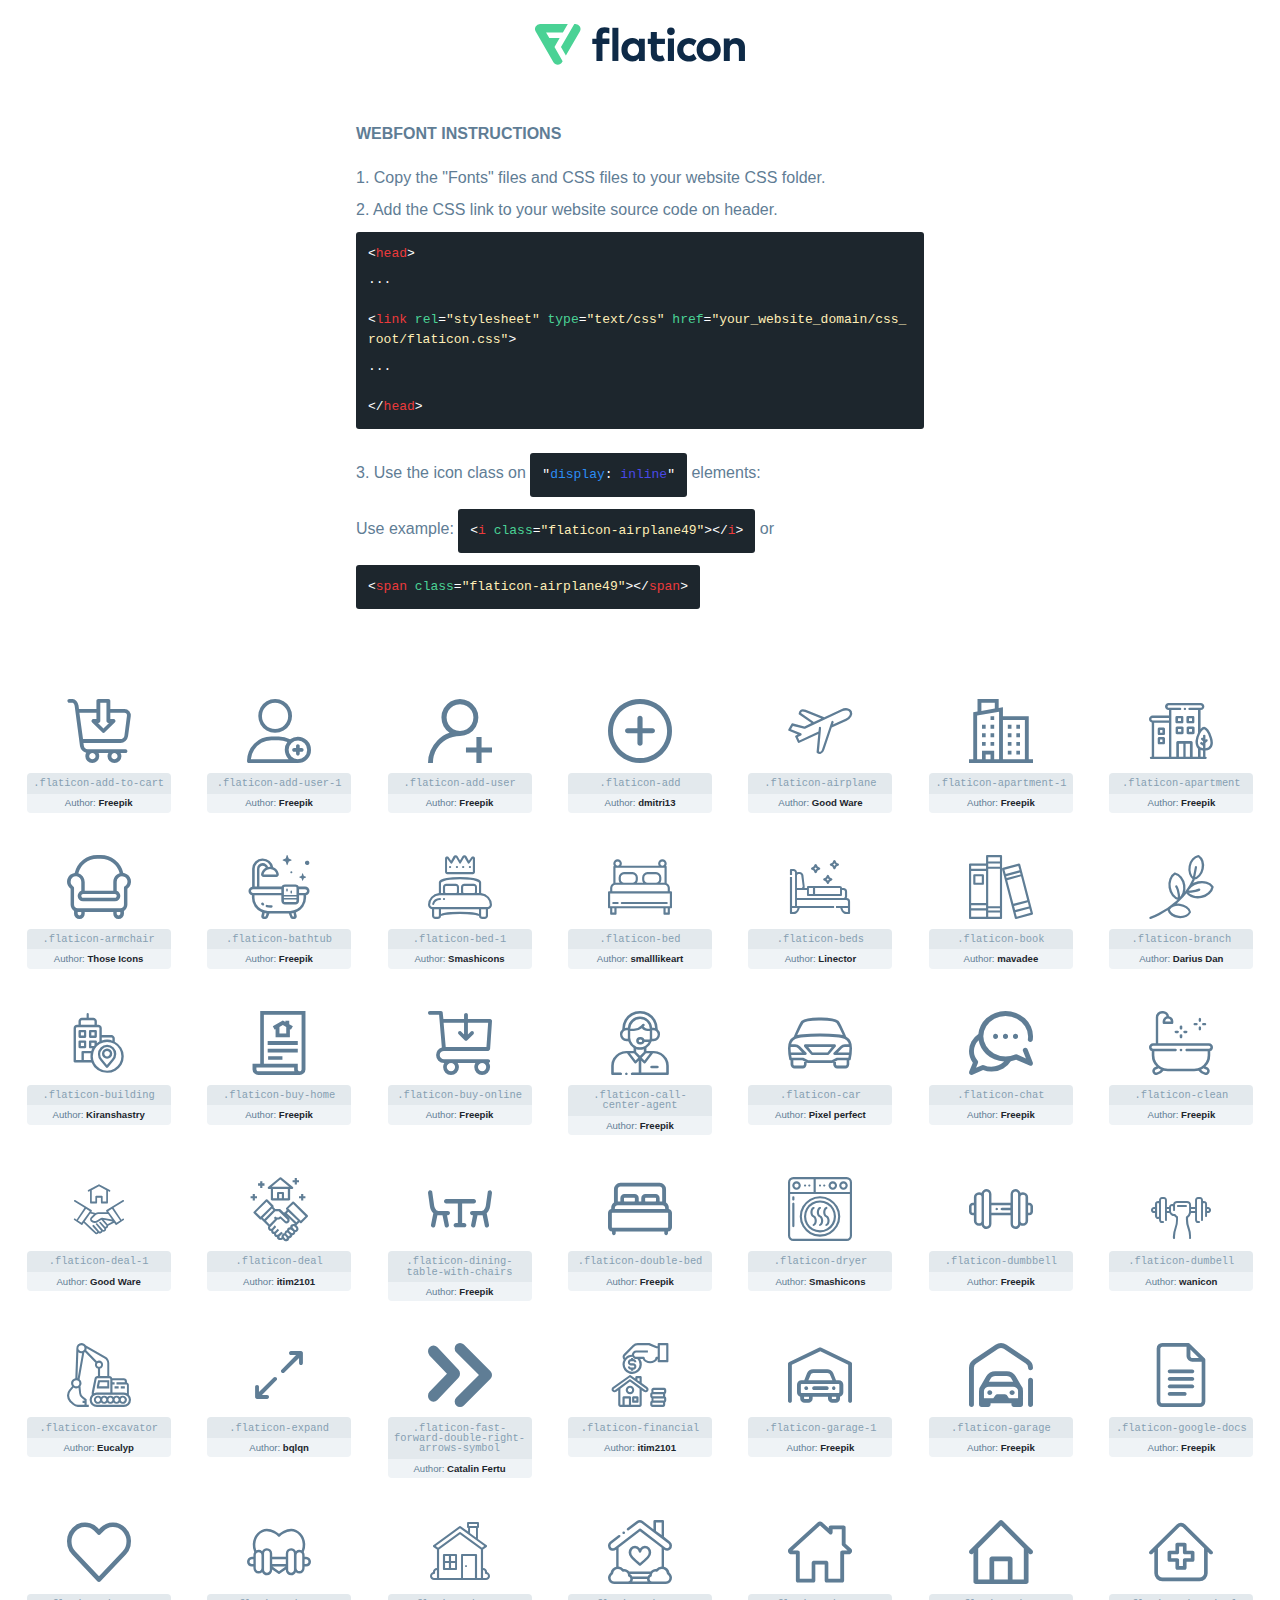
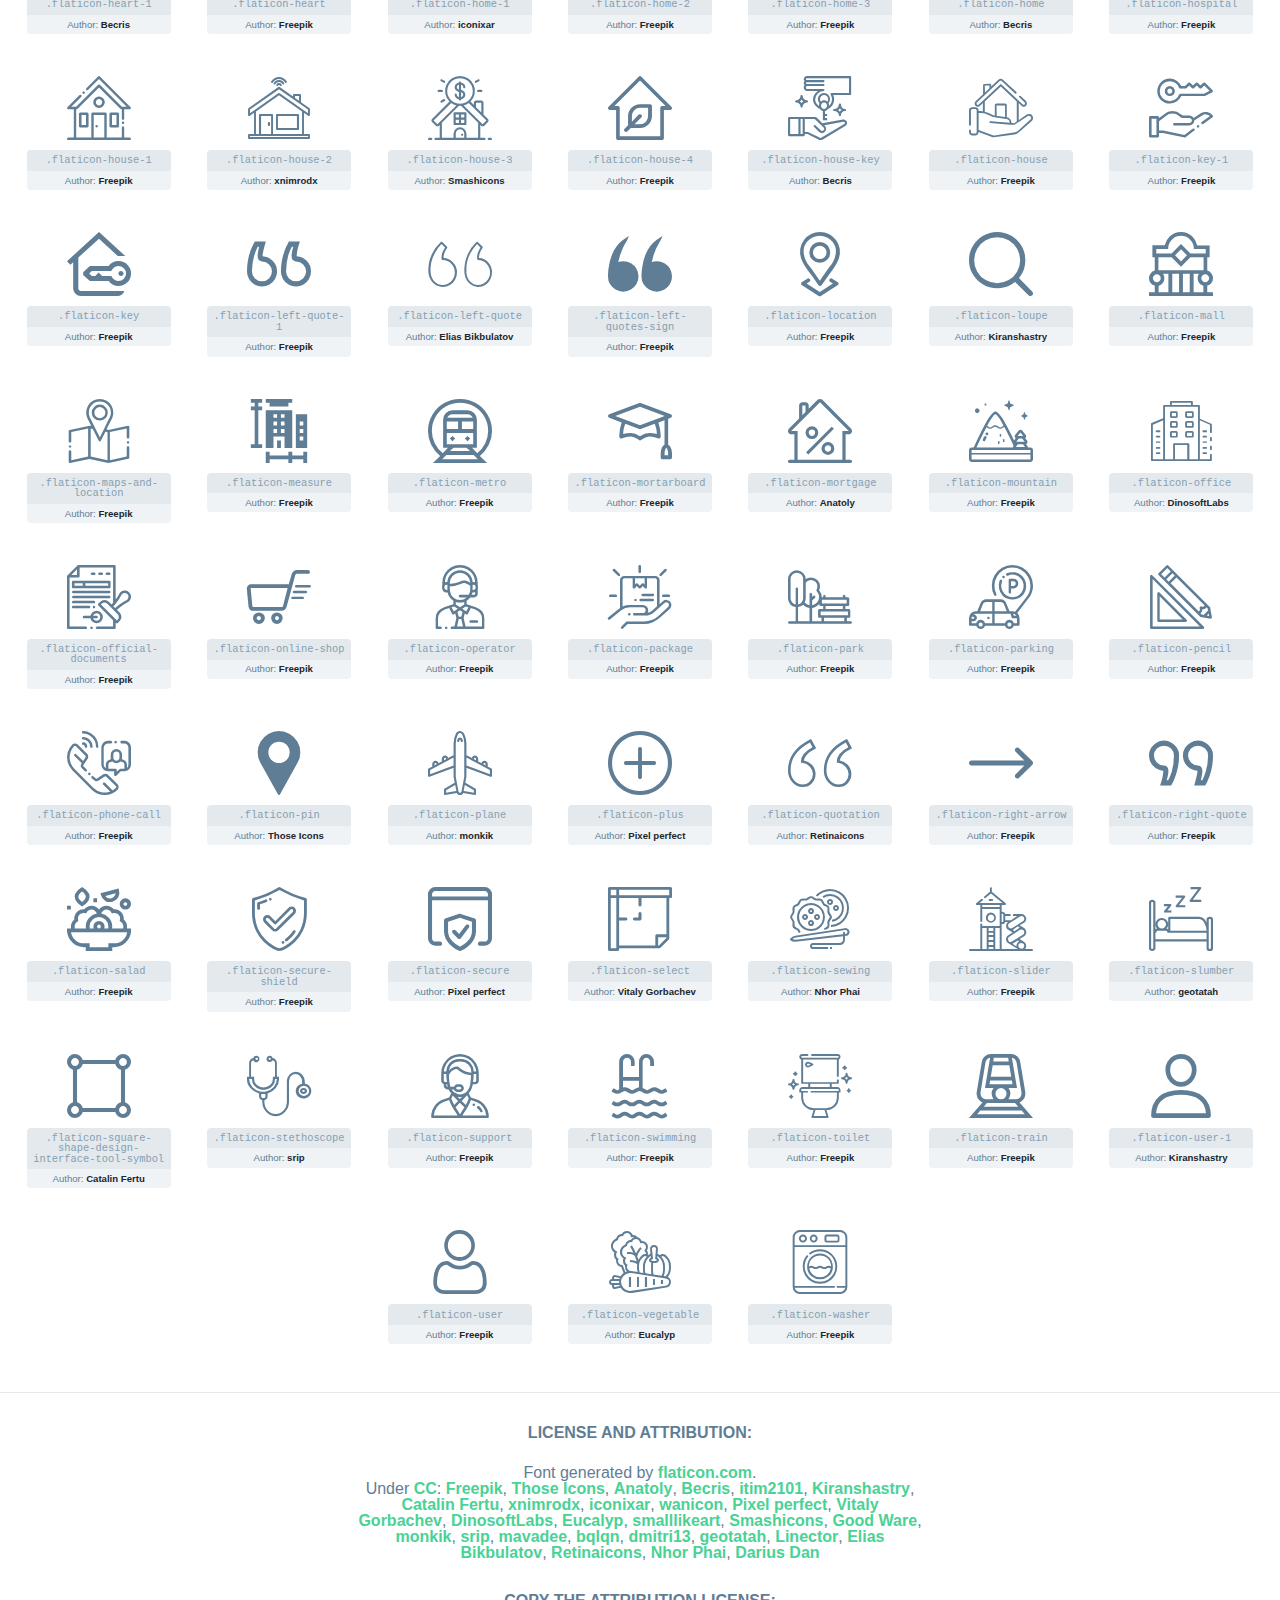
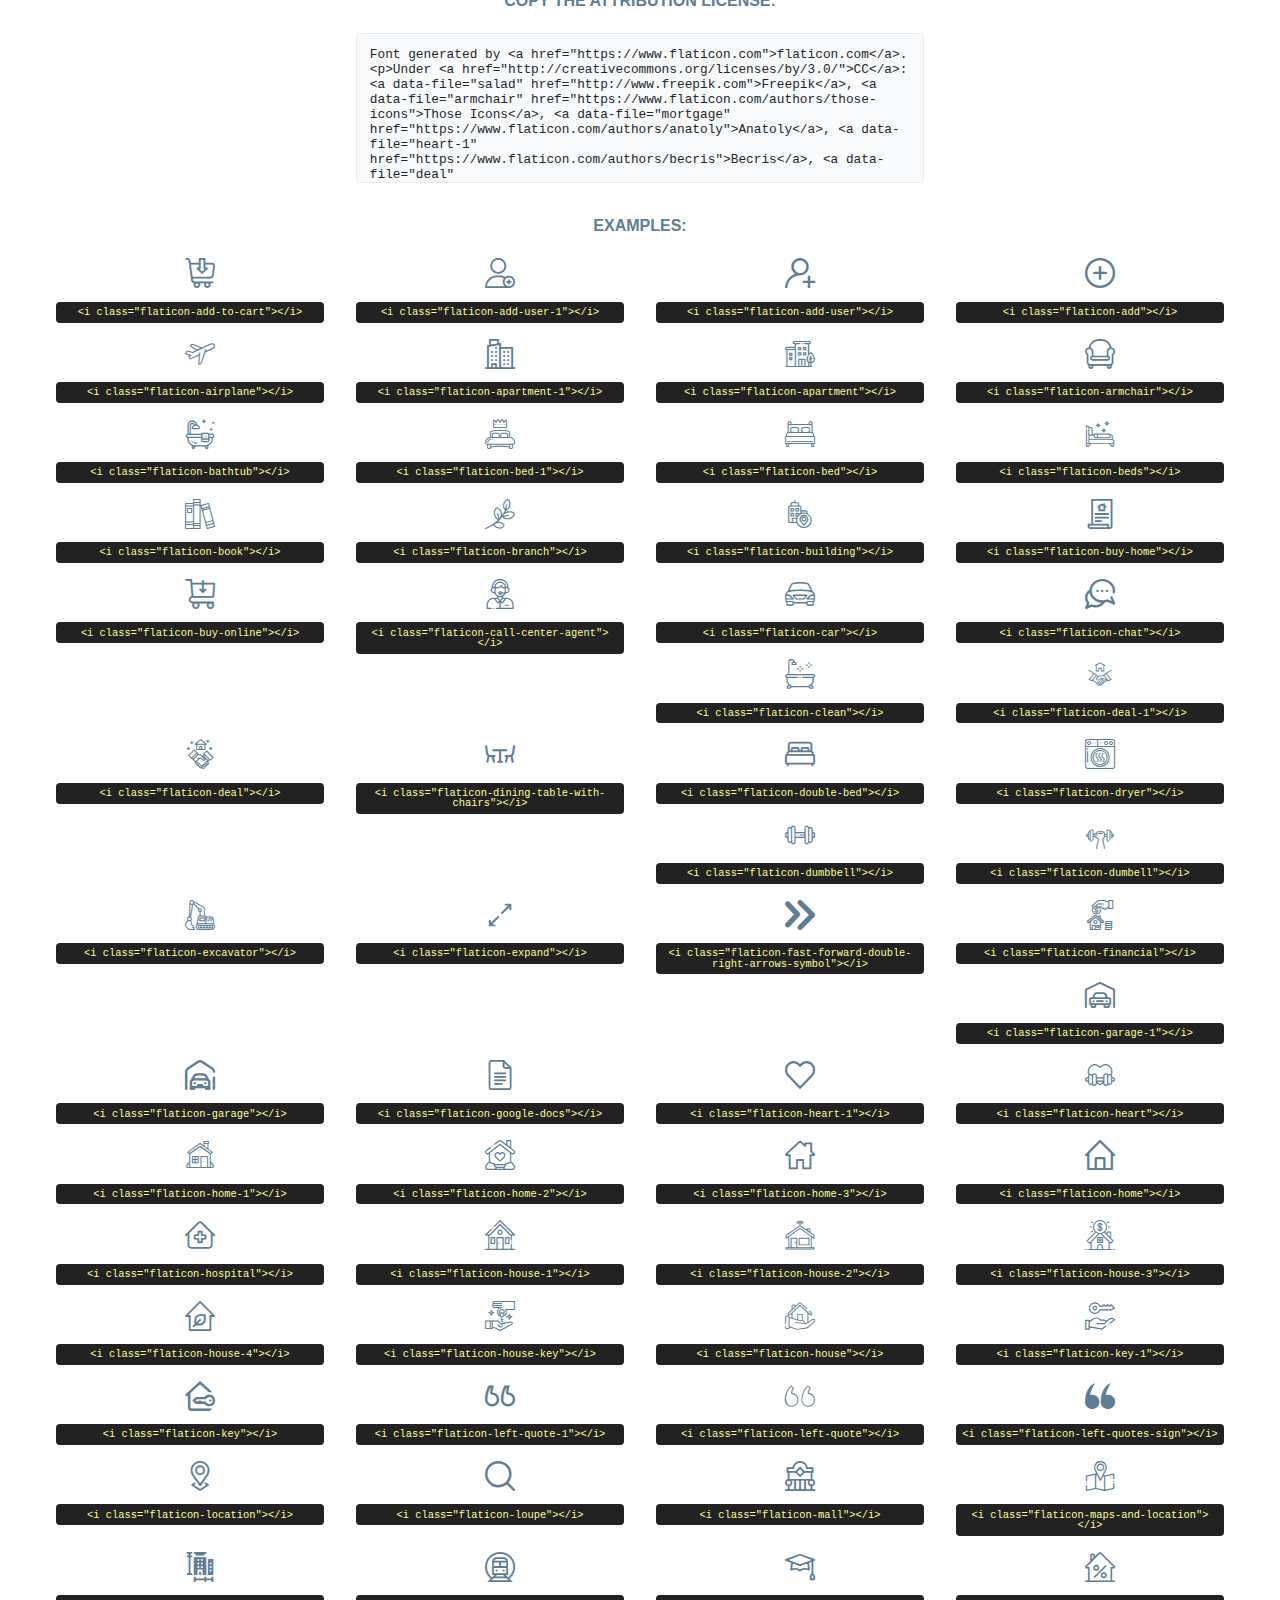
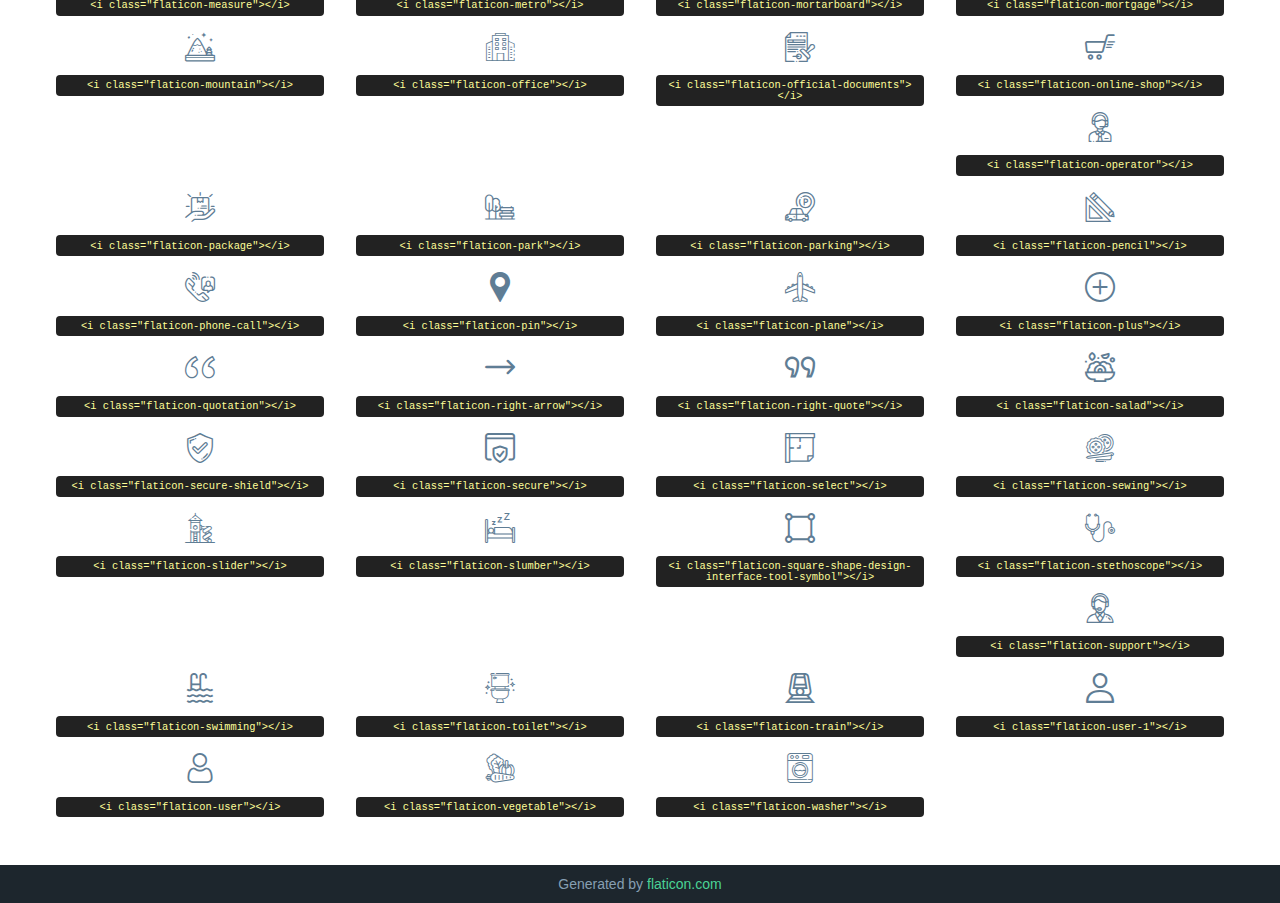
<file: fonts/new-folder/custom-Fonts-For-Use-2/flaticon.html>
<!DOCTYPE html>
<html lang="en">
<head>
    <title>Flaticon Webfont</title>
    <link rel="stylesheet" type="text/css" href="flaticon.css"/>
    <meta charset="UTF-8">
    <style>
        html, body, div, span, applet, object, iframe,
        h1, h2, h3, h4, h5, h6, p, blockquote, pre,
        a, abbr, acronym, address, big, cite, code,
        del, dfn, em, img, ins, kbd, q, s, samp,
        small, strike, strong, sub, sup, tt, var,
        b, u, i, center,
        dl, dt, dd, ol, ul, li,
        fieldset, form, label, legend,
        table, caption, tbody, tfoot, thead, tr, th, td,
        article, aside, canvas, details, embed,
        figure, figcaption, footer, header, hgroup,
        menu, nav, output, ruby, section, summary,
        time, mark, audio, video {
            margin: 0;
            padding: 0;
            border: 0;
            font-size: 100%;
            font: inherit;
            vertical-align: baseline;
        }

        /* HTML5 display-role reset for older browsers */
        article, aside, details, figcaption, figure,
        footer, header, hgroup, menu, nav, section {
            display: block;
        }

        body {
            line-height: 1;
        }

        ol, ul {
            list-style: none;
        }

        blockquote, q {
            quotes: none;
        }

        blockquote:before, blockquote:after,
        q:before, q:after {
            content: '';
            content: none;
        }

        table {
            border-collapse: collapse;
            border-spacing: 0;
        }

        body {
            font-family: Helvetica, Arial, sans-serif;
            font-size: 16px;
            color: #5f7d95;
        }

        a {
            color: #4AD295;
            font-weight: bold;
            text-decoration: none;
        }

        * {
            -moz-box-sizing: border-box;
            -webkit-box-sizing: border-box;
            box-sizing: border-box;
            margin: 0;
            padding: 0;
        }

        [class^="flaticon-"]:before, [class*=" flaticon-"]:before, [class^="flaticon-"]:after, [class*=" flaticon-"]:after {
            font-family: Flaticon;
            font-size: 30px;
            font-style: normal;
            margin-left: 20px;
            color: #333;
        }

        .wrapper {
            max-width: 600px;
            margin: auto;
            padding: 0 1em;
        }

        .title {
            margin-bottom: 24px;
            text-transform: uppercase;
            font-weight: bold;
        }

        header {
            text-align: center;
            padding: 24px;
        }

        header .logo {
            width: 210px;
            height: auto;
            border: none;
            display: inline-block;
        }

        header strong {
            font-size: 28px;
            font-weight: 500;
            vertical-align: middle;
        }

        .demo {
            margin: 2em auto;
            line-height: 1.25em;
        }

        .demo ul li {
            margin-bottom: 12px;
        }

        .demo ul li code {
            background-color: #1D262D;
            border-radius: 3px;
            padding: 12px;
            display: inline-block;
            color: #fff;
            font-family: Consolas, Monaco, Lucida Console, Liberation Mono, DejaVu Sans Mono, Bitstream Vera Sans Mono, Courier New, monospace;
            font-weight: lighter;
            margin-top: 12px;
            font-size: 13px;
            word-break: break-all;
        }

        .demo ul li code .red {
            color: #EC3A3B;
        }

        .demo ul li code .green {
            color: #4AD295;
        }

        .demo ul li code .yellow {
            color: #FFEEB6;
        }

        .demo ul li code .blue {
            color: #2C8CF4;
        }

        .demo ul li code .purple {
            color: #4949E7;
        }

        .demo ul li code .dots {
            margin-top: 0.5em;
            display: block;
        }

        #glyphs {
            border-bottom: 1px solid #E3E9ED;
            padding: 2em 0;
            text-align: center;
        }

        .glyph {
            display: inline-block;
            width: 9em;
            margin: 1em;
            text-align: center;
            vertical-align: top;
            background: #FFF;
        }

        .glyph .flaticon {
            padding: 10px;
            display: block;
            font-family: "Flaticon";
            font-size: 64px;
            line-height: 1;
        }

        .glyph .flaticon:before {
            font-size: 64px;
            color: #5f7d95;
            margin-left: 0;
        }

        .class-name {
            font-size: 0.65em;
            background-color: #E3E9ED;
            color: #869FB2;
            border-radius: 4px 4px 0 0;
            padding: 0.5em;
            font-family: Consolas, Monaco, Lucida Console, Liberation Mono, DejaVu Sans Mono, Bitstream Vera Sans Mono, Courier New, monospace;
        }

        .author-name {
            font-size: 0.6em;
            background-color: #EFF3F6;
            border-top: 0;
            border-radius: 0 0 4px 4px;
            padding: 0.5em;
        }

        .author-name a {
            color: #1D262D;
        }

        .class-name:last-child {
            font-size: 10px;
            color: #888;
        }

        .class-name:last-child a {
            font-size: 10px;
            color: #555;
        }

        .glyph > input {
            display: block;
            width: 100px;
            margin: 5px auto;
            text-align: center;
            font-size: 12px;
            cursor: text;
        }

        .glyph > input.icon-input {
            font-family: "Flaticon";
            font-size: 16px;
            margin-bottom: 10px;
        }

        .attribution .title {
            margin-top: 2em;
        }

        .attribution textarea {
            background-color: #F8FAFB;
            color: #1D262D;
            padding: 1em;
            border: none;
            box-shadow: none;
            border: 1px solid #E3E9ED;
            border-radius: 4px;
            resize: none;
            width: 100%;
            height: 150px;
            font-size: 0.8em;
            font-family: Consolas, Monaco, Lucida Console, Liberation Mono, DejaVu Sans Mono, Bitstream Vera Sans Mono, Courier New, monospace;
            -webkit-appearance: none;
        }

        .attribution textarea:hover {
            border-color: #CFD9E0;
        }

        .attribution textarea:focus {
            border-color: #4AD295;
        }

        .iconsuse {
            margin: 2em auto;
            text-align: center;
            max-width: 1200px;
        }

        .iconsuse:after {
            content: '';
            display: table;
            clear: both;
        }

        .iconsuse .image {
            float: left;
            width: 25%;
            padding: 0 1em;
        }

        .iconsuse .image p {
            margin-bottom: 1em;
        }

        .iconsuse .image span {
            display: block;
            font-size: 0.65em;
            background-color: #222;
            color: #fff;
            border-radius: 4px;
            padding: 0.5em;
            color: #FFFF99;
            margin-top: 1em;
            font-family: Consolas, Monaco, Lucida Console, Liberation Mono, DejaVu Sans Mono, Bitstream Vera Sans Mono, Courier New, monospace;
        }

        .flaticon:before {
            color: #5f7d95;
        }

        #footer {
            text-align: center;
            background-color: #1D262D;
            color: #869FB2;
            padding: 12px;
            font-size: 14px;
        }

        #footer a {
            font-weight: normal;
        }

        @media (max-width: 960px) {
            .iconsuse .image {
                width: 50%;
            }
        }

        .preview {
            width: 100px;
            display: inline-block;
            margin: 10px;
        }

        .preview .inner {
            display: inline-block;
            width: 100%;
            text-align: center;
            background: #f5f5f5;
            -webkit-border-radius: 3px 3px 0 0;
            -moz-border-radius: 3px 3px 0 0;
            border-radius: 3px 3px 0 0;
        }

        .preview .inner  {
            line-height: 85px;
            font-size: 40px;
            color: #333;
        }

        .label {
            display: inline-block;
            width: 100%;
            box-sizing: border-box;
            padding: 5px;
            font-size: 10px;
            font-family: Monaco, monospace;
            color: #666;
            white-space: nowrap;
            overflow: hidden;
            text-overflow: ellipsis;
            background: #ddd;
            -webkit-border-radius: 0 0 3px 3px;
            -moz-border-radius: 0 0 3px 3px;
            border-radius: 0 0 3px 3px;
            color: #666;
        }
    </style>
</head>
<body>
    <header>
        <a href="https://www.flaticon.com/" target="_blank" class="logo">
            <svg xmlns="http://www.w3.org/2000/svg" viewBox="0 0 394.3 76.5">
                <path d="M156.6,69.4H145.3V7.1h11.3Z" style="fill:#0e2a47"/>
                <path d="M206.2,69.4h-11V64.8a15.4,15.4,0,0,1-12.6,5.7c-11.6,0-20.3-9.5-20.3-22.1s8.8-22.1,20.3-22.1a15.4,15.4,0,0,1,12.6,5.8V27.5h11Zm-32.4-21c0,6.4,4.2,11.6,10.8,11.6s10.8-4.9,10.8-11.6-4.4-11.6-10.8-11.6S173.9,42,173.9,48.4Z"
                      style="fill:#0e2a47"/>
                <path d="M262.5,13.7a7.2,7.2,0,0,1-14.4,0,7.2,7.2,0,1,1,14.4,0ZM261,69.4H249.6v-42H261Z"
                      style="fill:#0e2a47"/>
                <path id="_Trazado_" data-name="&lt;Trazado&gt;"
                      d="M139.6,17.8a16.6,16.6,0,0,0-8-1.4c-3.2.4-4.9,2-4.9,5.9v5.1h13V37.5h-13v32H115.4v-32h-7.8v-10h7.8V22.2c0-9.9,5.2-16.3,15-16.3a23.4,23.4,0,0,1,9.3,1.8Z"
                      style="fill:#0e2a47"/>
                <path d="M235.1,60c-3.5,0-6.3-1.9-6.3-7.1V37.5H244v-10H228.8V15H217.5V27.5h-5.7v10h5.7V53.7c0,10.9,5.3,16.8,15.7,16.8A22.9,22.9,0,0,0,244,68l-4.3-9.1A12.3,12.3,0,0,1,235.1,60Z"
                      style="fill:#0e2a47"/>
                <path d="M348.9,48.4c0,12.6-9.7,22.1-22.7,22.1s-22.7-9.4-22.7-22.1,9.6-22.1,22.7-22.1S348.9,35.8,348.9,48.4Zm-33.9,0c0,6.8,4.8,11.6,11.1,11.6s11.2-4.8,11.2-11.6-4.8-11.6-11.2-11.6S315.1,41.6,315.1,48.4Z"
                      style="fill:#0e2a47"/>
                <path d="M394.3,42.7V69.4H382.9V46.3c0-6.1-3-9.4-8.2-9.4s-8.9,3.2-8.9,9.5v23H354.6v-42h11v4.9c3-4.5,7.6-6.1,12.3-6.1C387.5,26.3,394.3,33,394.3,42.7Z"
                      style="fill:#0e2a47"/>
                <path d="M298,55.7h0a12.4,12.4,0,0,1-8.2,4.2h-.9l-1.8-.2a10,10,0,0,1-7.4-5.6,13.2,13.2,0,0,1-1.2-5.8,13,13,0,0,1,1.3-5.9,10.1,10.1,0,0,1,7.5-5.5h2.4a11.7,11.7,0,0,1,8.3,4.2l5.5-9.6a19.9,19.9,0,0,0-8.1-4.3,23.4,23.4,0,0,0-6.1-.8,25.2,25.2,0,0,0-7.5,1.1,20.9,20.9,0,0,0-8,4.6,21.9,21.9,0,0,0-6.8,16.4,21.9,21.9,0,0,0,6.7,16.3,20.9,20.9,0,0,0,8,4.6,25.2,25.2,0,0,0,7.7,1.2,23.6,23.6,0,0,0,6.2-.8,20,20,0,0,0,8.1-4.4Z"
                      style="fill:#0e2a47"/>
                <path d="M46.3,26.5H26.9L20.8,16H52.4L61.6,0H9.4A9.3,9.3,0,0,0,1.3,4.7a9.3,9.3,0,0,0,0,9.4L34.6,71.8a9.4,9.4,0,0,0,16.2,0l1.1-1.9L36.6,43.3Z"
                      style="fill:#4ad295"/>
                <path d="M84.2,4.7A9.3,9.3,0,0,0,76.1,0H73.8l-25,43.3,9.2,16L84.2,14A9.3,9.3,0,0,0,84.2,4.7Z"
                      style="fill:#4ad295"/>
            </svg>
        </a>
    </header>
    <section class="demo wrapper">

        <p class="title">Webfont Instructions</p>

        <ul>
            <li>
                <span class="num">1. </span>Copy the "Fonts" files and CSS files to your website CSS folder.
            </li>
            <li>
                <span class="num">2. </span>Add the CSS link to your website source code on header.
                <code class="big">
                    &lt;<span class="red">head</span>&gt;
                    <br/><span class="dots">...</span>
                    <br/>&lt;<span class="red">link</span> <span class="green">rel</span>=<span
                        class="yellow">"stylesheet"</span> <span class="green">type</span>=<span
                        class="yellow">"text/css"</span> <span class="green">href</span>=<span class="yellow">"your_website_domain/css_root/flaticon.css"</span>&gt;
                    <br/><span class="dots">...</span>
                    <br/>&lt;/<span class="red">head</span>&gt;
                </code>
            </li>

            <li>
                <p>
                    <span class="num">3. </span>Use the icon class on <code>"<span class="blue">display</span>:<span
                        class="purple"> inline</span>"</code> elements:
                    <br/>
                    Use example: <code>&lt;<span class="red">i</span> <span class="green">class</span>=<span class="yellow">&quot;flaticon-airplane49&quot;</span>&gt;&lt;/<span
                        class="red">i</span>&gt;</code> or <code>&lt;<span class="red">span</span> <span
                        class="green">class</span>=<span class="yellow">&quot;flaticon-airplane49&quot;</span>&gt;&lt;/<span
                        class="red">span</span>&gt;</code>
            </li>
        </ul>

    </section>
    <section id="glyphs">
            <div class="glyph">
                <i class="flaticon flaticon-add-to-cart"></i>
                <div class="class-name">.flaticon-add-to-cart</div>
                <div class="author-name">Author: <a data-file="add-to-cart" href="http://www.freepik.com">Freepik</a> </div>
            </div>

            <div class="glyph">
                <i class="flaticon flaticon-add-user-1"></i>
                <div class="class-name">.flaticon-add-user-1</div>
                <div class="author-name">Author: <a data-file="add-user-1" href="http://www.freepik.com">Freepik</a> </div>
            </div>

            <div class="glyph">
                <i class="flaticon flaticon-add-user"></i>
                <div class="class-name">.flaticon-add-user</div>
                <div class="author-name">Author: <a data-file="add-user" href="http://www.freepik.com">Freepik</a> </div>
            </div>

            <div class="glyph">
                <i class="flaticon flaticon-add"></i>
                <div class="class-name">.flaticon-add</div>
                <div class="author-name">Author: <a data-file="add" href="https://www.flaticon.com/authors/dmitri13">dmitri13</a> </div>
            </div>

            <div class="glyph">
                <i class="flaticon flaticon-airplane"></i>
                <div class="class-name">.flaticon-airplane</div>
                <div class="author-name">Author: <a data-file="airplane" href="https://www.flaticon.com/authors/good-ware">Good Ware</a> </div>
            </div>

            <div class="glyph">
                <i class="flaticon flaticon-apartment-1"></i>
                <div class="class-name">.flaticon-apartment-1</div>
                <div class="author-name">Author: <a data-file="apartment-1" href="http://www.freepik.com">Freepik</a> </div>
            </div>

            <div class="glyph">
                <i class="flaticon flaticon-apartment"></i>
                <div class="class-name">.flaticon-apartment</div>
                <div class="author-name">Author: <a data-file="apartment" href="http://www.freepik.com">Freepik</a> </div>
            </div>

            <div class="glyph">
                <i class="flaticon flaticon-armchair"></i>
                <div class="class-name">.flaticon-armchair</div>
                <div class="author-name">Author: <a data-file="armchair" href="https://www.flaticon.com/authors/those-icons">Those Icons</a> </div>
            </div>

            <div class="glyph">
                <i class="flaticon flaticon-bathtub"></i>
                <div class="class-name">.flaticon-bathtub</div>
                <div class="author-name">Author: <a data-file="bathtub" href="http://www.freepik.com">Freepik</a> </div>
            </div>

            <div class="glyph">
                <i class="flaticon flaticon-bed-1"></i>
                <div class="class-name">.flaticon-bed-1</div>
                <div class="author-name">Author: <a data-file="bed-1" href="https://www.flaticon.com/authors/smashicons">Smashicons</a> </div>
            </div>

            <div class="glyph">
                <i class="flaticon flaticon-bed"></i>
                <div class="class-name">.flaticon-bed</div>
                <div class="author-name">Author: <a data-file="bed" href="https://www.flaticon.com/authors/smalllikeart">smalllikeart</a> </div>
            </div>

            <div class="glyph">
                <i class="flaticon flaticon-beds"></i>
                <div class="class-name">.flaticon-beds</div>
                <div class="author-name">Author: <a data-file="beds" href="https://www.flaticon.com/authors/linector">Linector</a> </div>
            </div>

            <div class="glyph">
                <i class="flaticon flaticon-book"></i>
                <div class="class-name">.flaticon-book</div>
                <div class="author-name">Author: <a data-file="book" href="https://www.flaticon.com/authors/mavadee">mavadee</a> </div>
            </div>

            <div class="glyph">
                <i class="flaticon flaticon-branch"></i>
                <div class="class-name">.flaticon-branch</div>
                <div class="author-name">Author: <a data-file="branch" href="https://www.flaticon.com/authors/darius-dan">Darius Dan</a> </div>
            </div>

            <div class="glyph">
                <i class="flaticon flaticon-building"></i>
                <div class="class-name">.flaticon-building</div>
                <div class="author-name">Author: <a data-file="building" href="https://www.flaticon.com/authors/kiranshastry">Kiranshastry</a> </div>
            </div>

            <div class="glyph">
                <i class="flaticon flaticon-buy-home"></i>
                <div class="class-name">.flaticon-buy-home</div>
                <div class="author-name">Author: <a data-file="buy-home" href="http://www.freepik.com">Freepik</a> </div>
            </div>

            <div class="glyph">
                <i class="flaticon flaticon-buy-online"></i>
                <div class="class-name">.flaticon-buy-online</div>
                <div class="author-name">Author: <a data-file="buy-online" href="http://www.freepik.com">Freepik</a> </div>
            </div>

            <div class="glyph">
                <i class="flaticon flaticon-call-center-agent"></i>
                <div class="class-name">.flaticon-call-center-agent</div>
                <div class="author-name">Author: <a data-file="call-center-agent" href="http://www.freepik.com">Freepik</a> </div>
            </div>

            <div class="glyph">
                <i class="flaticon flaticon-car"></i>
                <div class="class-name">.flaticon-car</div>
                <div class="author-name">Author: <a data-file="car" href="https://www.flaticon.com/authors/pixel-perfect">Pixel perfect</a> </div>
            </div>

            <div class="glyph">
                <i class="flaticon flaticon-chat"></i>
                <div class="class-name">.flaticon-chat</div>
                <div class="author-name">Author: <a data-file="chat" href="http://www.freepik.com">Freepik</a> </div>
            </div>

            <div class="glyph">
                <i class="flaticon flaticon-clean"></i>
                <div class="class-name">.flaticon-clean</div>
                <div class="author-name">Author: <a data-file="clean" href="http://www.freepik.com">Freepik</a> </div>
            </div>

            <div class="glyph">
                <i class="flaticon flaticon-deal-1"></i>
                <div class="class-name">.flaticon-deal-1</div>
                <div class="author-name">Author: <a data-file="deal-1" href="https://www.flaticon.com/authors/good-ware">Good Ware</a> </div>
            </div>

            <div class="glyph">
                <i class="flaticon flaticon-deal"></i>
                <div class="class-name">.flaticon-deal</div>
                <div class="author-name">Author: <a data-file="deal" href="https://www.flaticon.com/authors/itim2101">itim2101</a> </div>
            </div>

            <div class="glyph">
                <i class="flaticon flaticon-dining-table-with-chairs"></i>
                <div class="class-name">.flaticon-dining-table-with-chairs</div>
                <div class="author-name">Author: <a data-file="dining-table-with-chairs" href="http://www.freepik.com">Freepik</a> </div>
            </div>

            <div class="glyph">
                <i class="flaticon flaticon-double-bed"></i>
                <div class="class-name">.flaticon-double-bed</div>
                <div class="author-name">Author: <a data-file="double-bed" href="http://www.freepik.com">Freepik</a> </div>
            </div>

            <div class="glyph">
                <i class="flaticon flaticon-dryer"></i>
                <div class="class-name">.flaticon-dryer</div>
                <div class="author-name">Author: <a data-file="dryer" href="https://www.flaticon.com/authors/smashicons">Smashicons</a> </div>
            </div>

            <div class="glyph">
                <i class="flaticon flaticon-dumbbell"></i>
                <div class="class-name">.flaticon-dumbbell</div>
                <div class="author-name">Author: <a data-file="dumbbell" href="http://www.freepik.com">Freepik</a> </div>
            </div>

            <div class="glyph">
                <i class="flaticon flaticon-dumbell"></i>
                <div class="class-name">.flaticon-dumbell</div>
                <div class="author-name">Author: <a data-file="dumbell" href="https://www.flaticon.com/authors/wanicon">wanicon</a> </div>
            </div>

            <div class="glyph">
                <i class="flaticon flaticon-excavator"></i>
                <div class="class-name">.flaticon-excavator</div>
                <div class="author-name">Author: <a data-file="excavator" href="https://www.flaticon.com/authors/eucalyp">Eucalyp</a> </div>
            </div>

            <div class="glyph">
                <i class="flaticon flaticon-expand"></i>
                <div class="class-name">.flaticon-expand</div>
                <div class="author-name">Author: <a data-file="expand" href="https://www.flaticon.com/authors/bqlqn">bqlqn</a> </div>
            </div>

            <div class="glyph">
                <i class="flaticon flaticon-fast-forward-double-right-arrows-symbol"></i>
                <div class="class-name">.flaticon-fast-forward-double-right-arrows-symbol</div>
                <div class="author-name">Author: <a data-file="fast-forward-double-right-arrows-symbol" href="https://www.flaticon.com/authors/catalin-fertu">Catalin Fertu</a> </div>
            </div>

            <div class="glyph">
                <i class="flaticon flaticon-financial"></i>
                <div class="class-name">.flaticon-financial</div>
                <div class="author-name">Author: <a data-file="financial" href="https://www.flaticon.com/authors/itim2101">itim2101</a> </div>
            </div>

            <div class="glyph">
                <i class="flaticon flaticon-garage-1"></i>
                <div class="class-name">.flaticon-garage-1</div>
                <div class="author-name">Author: <a data-file="garage-1" href="http://www.freepik.com">Freepik</a> </div>
            </div>

            <div class="glyph">
                <i class="flaticon flaticon-garage"></i>
                <div class="class-name">.flaticon-garage</div>
                <div class="author-name">Author: <a data-file="garage" href="http://www.freepik.com">Freepik</a> </div>
            </div>

            <div class="glyph">
                <i class="flaticon flaticon-google-docs"></i>
                <div class="class-name">.flaticon-google-docs</div>
                <div class="author-name">Author: <a data-file="google-docs" href="http://www.freepik.com">Freepik</a> </div>
            </div>

            <div class="glyph">
                <i class="flaticon flaticon-heart-1"></i>
                <div class="class-name">.flaticon-heart-1</div>
                <div class="author-name">Author: <a data-file="heart-1" href="https://www.flaticon.com/authors/becris">Becris</a> </div>
            </div>

            <div class="glyph">
                <i class="flaticon flaticon-heart"></i>
                <div class="class-name">.flaticon-heart</div>
                <div class="author-name">Author: <a data-file="heart" href="http://www.freepik.com">Freepik</a> </div>
            </div>

            <div class="glyph">
                <i class="flaticon flaticon-home-1"></i>
                <div class="class-name">.flaticon-home-1</div>
                <div class="author-name">Author: <a data-file="home-1" href="https://www.flaticon.com/authors/iconixar">iconixar</a> </div>
            </div>

            <div class="glyph">
                <i class="flaticon flaticon-home-2"></i>
                <div class="class-name">.flaticon-home-2</div>
                <div class="author-name">Author: <a data-file="home-2" href="http://www.freepik.com">Freepik</a> </div>
            </div>

            <div class="glyph">
                <i class="flaticon flaticon-home-3"></i>
                <div class="class-name">.flaticon-home-3</div>
                <div class="author-name">Author: <a data-file="home-3" href="http://www.freepik.com">Freepik</a> </div>
            </div>

            <div class="glyph">
                <i class="flaticon flaticon-home"></i>
                <div class="class-name">.flaticon-home</div>
                <div class="author-name">Author: <a data-file="home" href="https://www.flaticon.com/authors/becris">Becris</a> </div>
            </div>

            <div class="glyph">
                <i class="flaticon flaticon-hospital"></i>
                <div class="class-name">.flaticon-hospital</div>
                <div class="author-name">Author: <a data-file="hospital" href="http://www.freepik.com">Freepik</a> </div>
            </div>

            <div class="glyph">
                <i class="flaticon flaticon-house-1"></i>
                <div class="class-name">.flaticon-house-1</div>
                <div class="author-name">Author: <a data-file="house-1" href="http://www.freepik.com">Freepik</a> </div>
            </div>

            <div class="glyph">
                <i class="flaticon flaticon-house-2"></i>
                <div class="class-name">.flaticon-house-2</div>
                <div class="author-name">Author: <a data-file="house-2" href="https://www.flaticon.com/authors/xnimrodx">xnimrodx</a> </div>
            </div>

            <div class="glyph">
                <i class="flaticon flaticon-house-3"></i>
                <div class="class-name">.flaticon-house-3</div>
                <div class="author-name">Author: <a data-file="house-3" href="https://www.flaticon.com/authors/smashicons">Smashicons</a> </div>
            </div>

            <div class="glyph">
                <i class="flaticon flaticon-house-4"></i>
                <div class="class-name">.flaticon-house-4</div>
                <div class="author-name">Author: <a data-file="house-4" href="http://www.freepik.com">Freepik</a> </div>
            </div>

            <div class="glyph">
                <i class="flaticon flaticon-house-key"></i>
                <div class="class-name">.flaticon-house-key</div>
                <div class="author-name">Author: <a data-file="house-key" href="https://www.flaticon.com/authors/becris">Becris</a> </div>
            </div>

            <div class="glyph">
                <i class="flaticon flaticon-house"></i>
                <div class="class-name">.flaticon-house</div>
                <div class="author-name">Author: <a data-file="house" href="http://www.freepik.com">Freepik</a> </div>
            </div>

            <div class="glyph">
                <i class="flaticon flaticon-key-1"></i>
                <div class="class-name">.flaticon-key-1</div>
                <div class="author-name">Author: <a data-file="key-1" href="http://www.freepik.com">Freepik</a> </div>
            </div>

            <div class="glyph">
                <i class="flaticon flaticon-key"></i>
                <div class="class-name">.flaticon-key</div>
                <div class="author-name">Author: <a data-file="key" href="http://www.freepik.com">Freepik</a> </div>
            </div>

            <div class="glyph">
                <i class="flaticon flaticon-left-quote-1"></i>
                <div class="class-name">.flaticon-left-quote-1</div>
                <div class="author-name">Author: <a data-file="left-quote-1" href="http://www.freepik.com">Freepik</a> </div>
            </div>

            <div class="glyph">
                <i class="flaticon flaticon-left-quote"></i>
                <div class="class-name">.flaticon-left-quote</div>
                <div class="author-name">Author: <a data-file="left-quote" href="https://www.flaticon.com/authors/elias-bikbulatov">Elias Bikbulatov</a> </div>
            </div>

            <div class="glyph">
                <i class="flaticon flaticon-left-quotes-sign"></i>
                <div class="class-name">.flaticon-left-quotes-sign</div>
                <div class="author-name">Author: <a data-file="left-quotes-sign" href="http://www.freepik.com">Freepik</a> </div>
            </div>

            <div class="glyph">
                <i class="flaticon flaticon-location"></i>
                <div class="class-name">.flaticon-location</div>
                <div class="author-name">Author: <a data-file="location" href="http://www.freepik.com">Freepik</a> </div>
            </div>

            <div class="glyph">
                <i class="flaticon flaticon-loupe"></i>
                <div class="class-name">.flaticon-loupe</div>
                <div class="author-name">Author: <a data-file="loupe" href="https://www.flaticon.com/authors/kiranshastry">Kiranshastry</a> </div>
            </div>

            <div class="glyph">
                <i class="flaticon flaticon-mall"></i>
                <div class="class-name">.flaticon-mall</div>
                <div class="author-name">Author: <a data-file="mall" href="http://www.freepik.com">Freepik</a> </div>
            </div>

            <div class="glyph">
                <i class="flaticon flaticon-maps-and-location"></i>
                <div class="class-name">.flaticon-maps-and-location</div>
                <div class="author-name">Author: <a data-file="maps-and-location" href="http://www.freepik.com">Freepik</a> </div>
            </div>

            <div class="glyph">
                <i class="flaticon flaticon-measure"></i>
                <div class="class-name">.flaticon-measure</div>
                <div class="author-name">Author: <a data-file="measure" href="http://www.freepik.com">Freepik</a> </div>
            </div>

            <div class="glyph">
                <i class="flaticon flaticon-metro"></i>
                <div class="class-name">.flaticon-metro</div>
                <div class="author-name">Author: <a data-file="metro" href="http://www.freepik.com">Freepik</a> </div>
            </div>

            <div class="glyph">
                <i class="flaticon flaticon-mortarboard"></i>
                <div class="class-name">.flaticon-mortarboard</div>
                <div class="author-name">Author: <a data-file="mortarboard" href="http://www.freepik.com">Freepik</a> </div>
            </div>

            <div class="glyph">
                <i class="flaticon flaticon-mortgage"></i>
                <div class="class-name">.flaticon-mortgage</div>
                <div class="author-name">Author: <a data-file="mortgage" href="https://www.flaticon.com/authors/anatoly">Anatoly</a> </div>
            </div>

            <div class="glyph">
                <i class="flaticon flaticon-mountain"></i>
                <div class="class-name">.flaticon-mountain</div>
                <div class="author-name">Author: <a data-file="mountain" href="http://www.freepik.com">Freepik</a> </div>
            </div>

            <div class="glyph">
                <i class="flaticon flaticon-office"></i>
                <div class="class-name">.flaticon-office</div>
                <div class="author-name">Author: <a data-file="office" href="https://www.flaticon.com/authors/dinosoftlabs">DinosoftLabs</a> </div>
            </div>

            <div class="glyph">
                <i class="flaticon flaticon-official-documents"></i>
                <div class="class-name">.flaticon-official-documents</div>
                <div class="author-name">Author: <a data-file="official-documents" href="http://www.freepik.com">Freepik</a> </div>
            </div>

            <div class="glyph">
                <i class="flaticon flaticon-online-shop"></i>
                <div class="class-name">.flaticon-online-shop</div>
                <div class="author-name">Author: <a data-file="online-shop" href="http://www.freepik.com">Freepik</a> </div>
            </div>

            <div class="glyph">
                <i class="flaticon flaticon-operator"></i>
                <div class="class-name">.flaticon-operator</div>
                <div class="author-name">Author: <a data-file="operator" href="http://www.freepik.com">Freepik</a> </div>
            </div>

            <div class="glyph">
                <i class="flaticon flaticon-package"></i>
                <div class="class-name">.flaticon-package</div>
                <div class="author-name">Author: <a data-file="package" href="http://www.freepik.com">Freepik</a> </div>
            </div>

            <div class="glyph">
                <i class="flaticon flaticon-park"></i>
                <div class="class-name">.flaticon-park</div>
                <div class="author-name">Author: <a data-file="park" href="http://www.freepik.com">Freepik</a> </div>
            </div>

            <div class="glyph">
                <i class="flaticon flaticon-parking"></i>
                <div class="class-name">.flaticon-parking</div>
                <div class="author-name">Author: <a data-file="parking" href="http://www.freepik.com">Freepik</a> </div>
            </div>

            <div class="glyph">
                <i class="flaticon flaticon-pencil"></i>
                <div class="class-name">.flaticon-pencil</div>
                <div class="author-name">Author: <a data-file="pencil" href="http://www.freepik.com">Freepik</a> </div>
            </div>

            <div class="glyph">
                <i class="flaticon flaticon-phone-call"></i>
                <div class="class-name">.flaticon-phone-call</div>
                <div class="author-name">Author: <a data-file="phone-call" href="http://www.freepik.com">Freepik</a> </div>
            </div>

            <div class="glyph">
                <i class="flaticon flaticon-pin"></i>
                <div class="class-name">.flaticon-pin</div>
                <div class="author-name">Author: <a data-file="pin" href="https://www.flaticon.com/authors/those-icons">Those Icons</a> </div>
            </div>

            <div class="glyph">
                <i class="flaticon flaticon-plane"></i>
                <div class="class-name">.flaticon-plane</div>
                <div class="author-name">Author: <a data-file="plane" href="https://www.flaticon.com/authors/monkik">monkik</a> </div>
            </div>

            <div class="glyph">
                <i class="flaticon flaticon-plus"></i>
                <div class="class-name">.flaticon-plus</div>
                <div class="author-name">Author: <a data-file="plus" href="https://www.flaticon.com/authors/pixel-perfect">Pixel perfect</a> </div>
            </div>

            <div class="glyph">
                <i class="flaticon flaticon-quotation"></i>
                <div class="class-name">.flaticon-quotation</div>
                <div class="author-name">Author: <a data-file="quotation" href="https://www.flaticon.com/authors/retinaicons">Retinaicons</a> </div>
            </div>

            <div class="glyph">
                <i class="flaticon flaticon-right-arrow"></i>
                <div class="class-name">.flaticon-right-arrow</div>
                <div class="author-name">Author: <a data-file="right-arrow" href="http://www.freepik.com">Freepik</a> </div>
            </div>

            <div class="glyph">
                <i class="flaticon flaticon-right-quote"></i>
                <div class="class-name">.flaticon-right-quote</div>
                <div class="author-name">Author: <a data-file="right-quote" href="http://www.freepik.com">Freepik</a> </div>
            </div>

            <div class="glyph">
                <i class="flaticon flaticon-salad"></i>
                <div class="class-name">.flaticon-salad</div>
                <div class="author-name">Author: <a data-file="salad" href="http://www.freepik.com">Freepik</a> </div>
            </div>

            <div class="glyph">
                <i class="flaticon flaticon-secure-shield"></i>
                <div class="class-name">.flaticon-secure-shield</div>
                <div class="author-name">Author: <a data-file="secure-shield" href="http://www.freepik.com">Freepik</a> </div>
            </div>

            <div class="glyph">
                <i class="flaticon flaticon-secure"></i>
                <div class="class-name">.flaticon-secure</div>
                <div class="author-name">Author: <a data-file="secure" href="https://www.flaticon.com/authors/pixel-perfect">Pixel perfect</a> </div>
            </div>

            <div class="glyph">
                <i class="flaticon flaticon-select"></i>
                <div class="class-name">.flaticon-select</div>
                <div class="author-name">Author: <a data-file="select" href="https://www.flaticon.com/authors/vitaly-gorbachev">Vitaly Gorbachev</a> </div>
            </div>

            <div class="glyph">
                <i class="flaticon flaticon-sewing"></i>
                <div class="class-name">.flaticon-sewing</div>
                <div class="author-name">Author: <a data-file="sewing" href="https://www.flaticon.com/authors/nhor-phai">Nhor Phai</a> </div>
            </div>

            <div class="glyph">
                <i class="flaticon flaticon-slider"></i>
                <div class="class-name">.flaticon-slider</div>
                <div class="author-name">Author: <a data-file="slider" href="http://www.freepik.com">Freepik</a> </div>
            </div>

            <div class="glyph">
                <i class="flaticon flaticon-slumber"></i>
                <div class="class-name">.flaticon-slumber</div>
                <div class="author-name">Author: <a data-file="slumber" href="https://www.flaticon.com/authors/geotatah">geotatah</a> </div>
            </div>

            <div class="glyph">
                <i class="flaticon flaticon-square-shape-design-interface-tool-symbol"></i>
                <div class="class-name">.flaticon-square-shape-design-interface-tool-symbol</div>
                <div class="author-name">Author: <a data-file="square-shape-design-interface-tool-symbol" href="https://www.flaticon.com/authors/catalin-fertu">Catalin Fertu</a> </div>
            </div>

            <div class="glyph">
                <i class="flaticon flaticon-stethoscope"></i>
                <div class="class-name">.flaticon-stethoscope</div>
                <div class="author-name">Author: <a data-file="stethoscope" href="https://www.flaticon.com/authors/srip">srip</a> </div>
            </div>

            <div class="glyph">
                <i class="flaticon flaticon-support"></i>
                <div class="class-name">.flaticon-support</div>
                <div class="author-name">Author: <a data-file="support" href="http://www.freepik.com">Freepik</a> </div>
            </div>

            <div class="glyph">
                <i class="flaticon flaticon-swimming"></i>
                <div class="class-name">.flaticon-swimming</div>
                <div class="author-name">Author: <a data-file="swimming" href="http://www.freepik.com">Freepik</a> </div>
            </div>

            <div class="glyph">
                <i class="flaticon flaticon-toilet"></i>
                <div class="class-name">.flaticon-toilet</div>
                <div class="author-name">Author: <a data-file="toilet" href="http://www.freepik.com">Freepik</a> </div>
            </div>

            <div class="glyph">
                <i class="flaticon flaticon-train"></i>
                <div class="class-name">.flaticon-train</div>
                <div class="author-name">Author: <a data-file="train" href="http://www.freepik.com">Freepik</a> </div>
            </div>

            <div class="glyph">
                <i class="flaticon flaticon-user-1"></i>
                <div class="class-name">.flaticon-user-1</div>
                <div class="author-name">Author: <a data-file="user-1" href="https://www.flaticon.com/authors/kiranshastry">Kiranshastry</a> </div>
            </div>

            <div class="glyph">
                <i class="flaticon flaticon-user"></i>
                <div class="class-name">.flaticon-user</div>
                <div class="author-name">Author: <a data-file="user" href="http://www.freepik.com">Freepik</a> </div>
            </div>

            <div class="glyph">
                <i class="flaticon flaticon-vegetable"></i>
                <div class="class-name">.flaticon-vegetable</div>
                <div class="author-name">Author: <a data-file="vegetable" href="https://www.flaticon.com/authors/eucalyp">Eucalyp</a> </div>
            </div>

            <div class="glyph">
                <i class="flaticon flaticon-washer"></i>
                <div class="class-name">.flaticon-washer</div>
                <div class="author-name">Author: <a data-file="washer" href="http://www.freepik.com">Freepik</a> </div>
            </div>

    </section>

    <section class="attribution wrapper"   style="text-align:center;">

        <div class="title">License and attribution:</div><div class="attrDiv">Font generated by <a href="https://www.flaticon.com">flaticon.com</a>. <div><p>Under <a href="http://creativecommons.org/licenses/by/3.0/">CC</a>: <a data-file="salad" href="http://www.freepik.com">Freepik</a>, <a data-file="armchair" href="https://www.flaticon.com/authors/those-icons">Those Icons</a>, <a data-file="mortgage" href="https://www.flaticon.com/authors/anatoly">Anatoly</a>, <a data-file="heart-1" href="https://www.flaticon.com/authors/becris">Becris</a>, <a data-file="deal" href="https://www.flaticon.com/authors/itim2101">itim2101</a>, <a data-file="user-1" href="https://www.flaticon.com/authors/kiranshastry">Kiranshastry</a>, <a data-file="square-shape-design-interface-tool-symbol" href="https://www.flaticon.com/authors/catalin-fertu">Catalin Fertu</a>, <a data-file="house-2" href="https://www.flaticon.com/authors/xnimrodx">xnimrodx</a>, <a data-file="home-1" href="https://www.flaticon.com/authors/iconixar">iconixar</a>, <a data-file="dumbell" href="https://www.flaticon.com/authors/wanicon">wanicon</a>, <a data-file="plus" href="https://www.flaticon.com/authors/pixel-perfect">Pixel perfect</a>, <a data-file="select" href="https://www.flaticon.com/authors/vitaly-gorbachev">Vitaly Gorbachev</a>, <a data-file="office" href="https://www.flaticon.com/authors/dinosoftlabs">DinosoftLabs</a>, <a data-file="vegetable" href="https://www.flaticon.com/authors/eucalyp">Eucalyp</a>, <a data-file="bed" href="https://www.flaticon.com/authors/smalllikeart">smalllikeart</a>, <a data-file="bed-1" href="https://www.flaticon.com/authors/smashicons">Smashicons</a>, <a data-file="deal-1" href="https://www.flaticon.com/authors/good-ware">Good Ware</a>, <a data-file="plane" href="https://www.flaticon.com/authors/monkik">monkik</a>, <a data-file="stethoscope" href="https://www.flaticon.com/authors/srip">srip</a>, <a data-file="book" href="https://www.flaticon.com/authors/mavadee">mavadee</a>, <a data-file="expand" href="https://www.flaticon.com/authors/bqlqn">bqlqn</a>, <a data-file="add" href="https://www.flaticon.com/authors/dmitri13">dmitri13</a>, <a data-file="slumber" href="https://www.flaticon.com/authors/geotatah">geotatah</a>, <a data-file="beds" href="https://www.flaticon.com/authors/linector">Linector</a>, <a data-file="left-quote" href="https://www.flaticon.com/authors/elias-bikbulatov">Elias Bikbulatov</a>, <a data-file="quotation" href="https://www.flaticon.com/authors/retinaicons">Retinaicons</a>, <a data-file="sewing" href="https://www.flaticon.com/authors/nhor-phai">Nhor Phai</a>, <a data-file="branch" href="https://www.flaticon.com/authors/darius-dan">Darius Dan</a></p>  </div>
        </div>
        <div class="title">Copy the Attribution License:</div>

        <textarea onclick="this.focus();this.select();">Font generated by &lt;a href=&quot;https://www.flaticon.com&quot;&gt;flaticon.com&lt;/a&gt;. <p>Under <a href="http://creativecommons.org/licenses/by/3.0/">CC</a>: <a data-file="salad" href="http://www.freepik.com">Freepik</a>, <a data-file="armchair" href="https://www.flaticon.com/authors/those-icons">Those Icons</a>, <a data-file="mortgage" href="https://www.flaticon.com/authors/anatoly">Anatoly</a>, <a data-file="heart-1" href="https://www.flaticon.com/authors/becris">Becris</a>, <a data-file="deal" href="https://www.flaticon.com/authors/itim2101">itim2101</a>, <a data-file="user-1" href="https://www.flaticon.com/authors/kiranshastry">Kiranshastry</a>, <a data-file="square-shape-design-interface-tool-symbol" href="https://www.flaticon.com/authors/catalin-fertu">Catalin Fertu</a>, <a data-file="house-2" href="https://www.flaticon.com/authors/xnimrodx">xnimrodx</a>, <a data-file="home-1" href="https://www.flaticon.com/authors/iconixar">iconixar</a>, <a data-file="dumbell" href="https://www.flaticon.com/authors/wanicon">wanicon</a>, <a data-file="plus" href="https://www.flaticon.com/authors/pixel-perfect">Pixel perfect</a>, <a data-file="select" href="https://www.flaticon.com/authors/vitaly-gorbachev">Vitaly Gorbachev</a>, <a data-file="office" href="https://www.flaticon.com/authors/dinosoftlabs">DinosoftLabs</a>, <a data-file="vegetable" href="https://www.flaticon.com/authors/eucalyp">Eucalyp</a>, <a data-file="bed" href="https://www.flaticon.com/authors/smalllikeart">smalllikeart</a>, <a data-file="bed-1" href="https://www.flaticon.com/authors/smashicons">Smashicons</a>, <a data-file="deal-1" href="https://www.flaticon.com/authors/good-ware">Good Ware</a>, <a data-file="plane" href="https://www.flaticon.com/authors/monkik">monkik</a>, <a data-file="stethoscope" href="https://www.flaticon.com/authors/srip">srip</a>, <a data-file="book" href="https://www.flaticon.com/authors/mavadee">mavadee</a>, <a data-file="expand" href="https://www.flaticon.com/authors/bqlqn">bqlqn</a>, <a data-file="add" href="https://www.flaticon.com/authors/dmitri13">dmitri13</a>, <a data-file="slumber" href="https://www.flaticon.com/authors/geotatah">geotatah</a>, <a data-file="beds" href="https://www.flaticon.com/authors/linector">Linector</a>, <a data-file="left-quote" href="https://www.flaticon.com/authors/elias-bikbulatov">Elias Bikbulatov</a>, <a data-file="quotation" href="https://www.flaticon.com/authors/retinaicons">Retinaicons</a>, <a data-file="sewing" href="https://www.flaticon.com/authors/nhor-phai">Nhor Phai</a>, <a data-file="branch" href="https://www.flaticon.com/authors/darius-dan">Darius Dan</a></p> 
        </textarea>

    </section>

    <section class="iconsuse">

        <div class="title">Examples:</div>
            <div class="image">
                <p>
                    <i class="flaticon flaticon-add-to-cart"></i>
                    <span>&lt;i class=&quot;flaticon-add-to-cart&quot;&gt;&lt;/i&gt;</span>
                </p>
            </div>
            <div class="image">
                <p>
                    <i class="flaticon flaticon-add-user-1"></i>
                    <span>&lt;i class=&quot;flaticon-add-user-1&quot;&gt;&lt;/i&gt;</span>
                </p>
            </div>
            <div class="image">
                <p>
                    <i class="flaticon flaticon-add-user"></i>
                    <span>&lt;i class=&quot;flaticon-add-user&quot;&gt;&lt;/i&gt;</span>
                </p>
            </div>
            <div class="image">
                <p>
                    <i class="flaticon flaticon-add"></i>
                    <span>&lt;i class=&quot;flaticon-add&quot;&gt;&lt;/i&gt;</span>
                </p>
            </div>
            <div class="image">
                <p>
                    <i class="flaticon flaticon-airplane"></i>
                    <span>&lt;i class=&quot;flaticon-airplane&quot;&gt;&lt;/i&gt;</span>
                </p>
            </div>
            <div class="image">
                <p>
                    <i class="flaticon flaticon-apartment-1"></i>
                    <span>&lt;i class=&quot;flaticon-apartment-1&quot;&gt;&lt;/i&gt;</span>
                </p>
            </div>
            <div class="image">
                <p>
                    <i class="flaticon flaticon-apartment"></i>
                    <span>&lt;i class=&quot;flaticon-apartment&quot;&gt;&lt;/i&gt;</span>
                </p>
            </div>
            <div class="image">
                <p>
                    <i class="flaticon flaticon-armchair"></i>
                    <span>&lt;i class=&quot;flaticon-armchair&quot;&gt;&lt;/i&gt;</span>
                </p>
            </div>
            <div class="image">
                <p>
                    <i class="flaticon flaticon-bathtub"></i>
                    <span>&lt;i class=&quot;flaticon-bathtub&quot;&gt;&lt;/i&gt;</span>
                </p>
            </div>
            <div class="image">
                <p>
                    <i class="flaticon flaticon-bed-1"></i>
                    <span>&lt;i class=&quot;flaticon-bed-1&quot;&gt;&lt;/i&gt;</span>
                </p>
            </div>
            <div class="image">
                <p>
                    <i class="flaticon flaticon-bed"></i>
                    <span>&lt;i class=&quot;flaticon-bed&quot;&gt;&lt;/i&gt;</span>
                </p>
            </div>
            <div class="image">
                <p>
                    <i class="flaticon flaticon-beds"></i>
                    <span>&lt;i class=&quot;flaticon-beds&quot;&gt;&lt;/i&gt;</span>
                </p>
            </div>
            <div class="image">
                <p>
                    <i class="flaticon flaticon-book"></i>
                    <span>&lt;i class=&quot;flaticon-book&quot;&gt;&lt;/i&gt;</span>
                </p>
            </div>
            <div class="image">
                <p>
                    <i class="flaticon flaticon-branch"></i>
                    <span>&lt;i class=&quot;flaticon-branch&quot;&gt;&lt;/i&gt;</span>
                </p>
            </div>
            <div class="image">
                <p>
                    <i class="flaticon flaticon-building"></i>
                    <span>&lt;i class=&quot;flaticon-building&quot;&gt;&lt;/i&gt;</span>
                </p>
            </div>
            <div class="image">
                <p>
                    <i class="flaticon flaticon-buy-home"></i>
                    <span>&lt;i class=&quot;flaticon-buy-home&quot;&gt;&lt;/i&gt;</span>
                </p>
            </div>
            <div class="image">
                <p>
                    <i class="flaticon flaticon-buy-online"></i>
                    <span>&lt;i class=&quot;flaticon-buy-online&quot;&gt;&lt;/i&gt;</span>
                </p>
            </div>
            <div class="image">
                <p>
                    <i class="flaticon flaticon-call-center-agent"></i>
                    <span>&lt;i class=&quot;flaticon-call-center-agent&quot;&gt;&lt;/i&gt;</span>
                </p>
            </div>
            <div class="image">
                <p>
                    <i class="flaticon flaticon-car"></i>
                    <span>&lt;i class=&quot;flaticon-car&quot;&gt;&lt;/i&gt;</span>
                </p>
            </div>
            <div class="image">
                <p>
                    <i class="flaticon flaticon-chat"></i>
                    <span>&lt;i class=&quot;flaticon-chat&quot;&gt;&lt;/i&gt;</span>
                </p>
            </div>
            <div class="image">
                <p>
                    <i class="flaticon flaticon-clean"></i>
                    <span>&lt;i class=&quot;flaticon-clean&quot;&gt;&lt;/i&gt;</span>
                </p>
            </div>
            <div class="image">
                <p>
                    <i class="flaticon flaticon-deal-1"></i>
                    <span>&lt;i class=&quot;flaticon-deal-1&quot;&gt;&lt;/i&gt;</span>
                </p>
            </div>
            <div class="image">
                <p>
                    <i class="flaticon flaticon-deal"></i>
                    <span>&lt;i class=&quot;flaticon-deal&quot;&gt;&lt;/i&gt;</span>
                </p>
            </div>
            <div class="image">
                <p>
                    <i class="flaticon flaticon-dining-table-with-chairs"></i>
                    <span>&lt;i class=&quot;flaticon-dining-table-with-chairs&quot;&gt;&lt;/i&gt;</span>
                </p>
            </div>
            <div class="image">
                <p>
                    <i class="flaticon flaticon-double-bed"></i>
                    <span>&lt;i class=&quot;flaticon-double-bed&quot;&gt;&lt;/i&gt;</span>
                </p>
            </div>
            <div class="image">
                <p>
                    <i class="flaticon flaticon-dryer"></i>
                    <span>&lt;i class=&quot;flaticon-dryer&quot;&gt;&lt;/i&gt;</span>
                </p>
            </div>
            <div class="image">
                <p>
                    <i class="flaticon flaticon-dumbbell"></i>
                    <span>&lt;i class=&quot;flaticon-dumbbell&quot;&gt;&lt;/i&gt;</span>
                </p>
            </div>
            <div class="image">
                <p>
                    <i class="flaticon flaticon-dumbell"></i>
                    <span>&lt;i class=&quot;flaticon-dumbell&quot;&gt;&lt;/i&gt;</span>
                </p>
            </div>
            <div class="image">
                <p>
                    <i class="flaticon flaticon-excavator"></i>
                    <span>&lt;i class=&quot;flaticon-excavator&quot;&gt;&lt;/i&gt;</span>
                </p>
            </div>
            <div class="image">
                <p>
                    <i class="flaticon flaticon-expand"></i>
                    <span>&lt;i class=&quot;flaticon-expand&quot;&gt;&lt;/i&gt;</span>
                </p>
            </div>
            <div class="image">
                <p>
                    <i class="flaticon flaticon-fast-forward-double-right-arrows-symbol"></i>
                    <span>&lt;i class=&quot;flaticon-fast-forward-double-right-arrows-symbol&quot;&gt;&lt;/i&gt;</span>
                </p>
            </div>
            <div class="image">
                <p>
                    <i class="flaticon flaticon-financial"></i>
                    <span>&lt;i class=&quot;flaticon-financial&quot;&gt;&lt;/i&gt;</span>
                </p>
            </div>
            <div class="image">
                <p>
                    <i class="flaticon flaticon-garage-1"></i>
                    <span>&lt;i class=&quot;flaticon-garage-1&quot;&gt;&lt;/i&gt;</span>
                </p>
            </div>
            <div class="image">
                <p>
                    <i class="flaticon flaticon-garage"></i>
                    <span>&lt;i class=&quot;flaticon-garage&quot;&gt;&lt;/i&gt;</span>
                </p>
            </div>
            <div class="image">
                <p>
                    <i class="flaticon flaticon-google-docs"></i>
                    <span>&lt;i class=&quot;flaticon-google-docs&quot;&gt;&lt;/i&gt;</span>
                </p>
            </div>
            <div class="image">
                <p>
                    <i class="flaticon flaticon-heart-1"></i>
                    <span>&lt;i class=&quot;flaticon-heart-1&quot;&gt;&lt;/i&gt;</span>
                </p>
            </div>
            <div class="image">
                <p>
                    <i class="flaticon flaticon-heart"></i>
                    <span>&lt;i class=&quot;flaticon-heart&quot;&gt;&lt;/i&gt;</span>
                </p>
            </div>
            <div class="image">
                <p>
                    <i class="flaticon flaticon-home-1"></i>
                    <span>&lt;i class=&quot;flaticon-home-1&quot;&gt;&lt;/i&gt;</span>
                </p>
            </div>
            <div class="image">
                <p>
                    <i class="flaticon flaticon-home-2"></i>
                    <span>&lt;i class=&quot;flaticon-home-2&quot;&gt;&lt;/i&gt;</span>
                </p>
            </div>
            <div class="image">
                <p>
                    <i class="flaticon flaticon-home-3"></i>
                    <span>&lt;i class=&quot;flaticon-home-3&quot;&gt;&lt;/i&gt;</span>
                </p>
            </div>
            <div class="image">
                <p>
                    <i class="flaticon flaticon-home"></i>
                    <span>&lt;i class=&quot;flaticon-home&quot;&gt;&lt;/i&gt;</span>
                </p>
            </div>
            <div class="image">
                <p>
                    <i class="flaticon flaticon-hospital"></i>
                    <span>&lt;i class=&quot;flaticon-hospital&quot;&gt;&lt;/i&gt;</span>
                </p>
            </div>
            <div class="image">
                <p>
                    <i class="flaticon flaticon-house-1"></i>
                    <span>&lt;i class=&quot;flaticon-house-1&quot;&gt;&lt;/i&gt;</span>
                </p>
            </div>
            <div class="image">
                <p>
                    <i class="flaticon flaticon-house-2"></i>
                    <span>&lt;i class=&quot;flaticon-house-2&quot;&gt;&lt;/i&gt;</span>
                </p>
            </div>
            <div class="image">
                <p>
                    <i class="flaticon flaticon-house-3"></i>
                    <span>&lt;i class=&quot;flaticon-house-3&quot;&gt;&lt;/i&gt;</span>
                </p>
            </div>
            <div class="image">
                <p>
                    <i class="flaticon flaticon-house-4"></i>
                    <span>&lt;i class=&quot;flaticon-house-4&quot;&gt;&lt;/i&gt;</span>
                </p>
            </div>
            <div class="image">
                <p>
                    <i class="flaticon flaticon-house-key"></i>
                    <span>&lt;i class=&quot;flaticon-house-key&quot;&gt;&lt;/i&gt;</span>
                </p>
            </div>
            <div class="image">
                <p>
                    <i class="flaticon flaticon-house"></i>
                    <span>&lt;i class=&quot;flaticon-house&quot;&gt;&lt;/i&gt;</span>
                </p>
            </div>
            <div class="image">
                <p>
                    <i class="flaticon flaticon-key-1"></i>
                    <span>&lt;i class=&quot;flaticon-key-1&quot;&gt;&lt;/i&gt;</span>
                </p>
            </div>
            <div class="image">
                <p>
                    <i class="flaticon flaticon-key"></i>
                    <span>&lt;i class=&quot;flaticon-key&quot;&gt;&lt;/i&gt;</span>
                </p>
            </div>
            <div class="image">
                <p>
                    <i class="flaticon flaticon-left-quote-1"></i>
                    <span>&lt;i class=&quot;flaticon-left-quote-1&quot;&gt;&lt;/i&gt;</span>
                </p>
            </div>
            <div class="image">
                <p>
                    <i class="flaticon flaticon-left-quote"></i>
                    <span>&lt;i class=&quot;flaticon-left-quote&quot;&gt;&lt;/i&gt;</span>
                </p>
            </div>
            <div class="image">
                <p>
                    <i class="flaticon flaticon-left-quotes-sign"></i>
                    <span>&lt;i class=&quot;flaticon-left-quotes-sign&quot;&gt;&lt;/i&gt;</span>
                </p>
            </div>
            <div class="image">
                <p>
                    <i class="flaticon flaticon-location"></i>
                    <span>&lt;i class=&quot;flaticon-location&quot;&gt;&lt;/i&gt;</span>
                </p>
            </div>
            <div class="image">
                <p>
                    <i class="flaticon flaticon-loupe"></i>
                    <span>&lt;i class=&quot;flaticon-loupe&quot;&gt;&lt;/i&gt;</span>
                </p>
            </div>
            <div class="image">
                <p>
                    <i class="flaticon flaticon-mall"></i>
                    <span>&lt;i class=&quot;flaticon-mall&quot;&gt;&lt;/i&gt;</span>
                </p>
            </div>
            <div class="image">
                <p>
                    <i class="flaticon flaticon-maps-and-location"></i>
                    <span>&lt;i class=&quot;flaticon-maps-and-location&quot;&gt;&lt;/i&gt;</span>
                </p>
            </div>
            <div class="image">
                <p>
                    <i class="flaticon flaticon-measure"></i>
                    <span>&lt;i class=&quot;flaticon-measure&quot;&gt;&lt;/i&gt;</span>
                </p>
            </div>
            <div class="image">
                <p>
                    <i class="flaticon flaticon-metro"></i>
                    <span>&lt;i class=&quot;flaticon-metro&quot;&gt;&lt;/i&gt;</span>
                </p>
            </div>
            <div class="image">
                <p>
                    <i class="flaticon flaticon-mortarboard"></i>
                    <span>&lt;i class=&quot;flaticon-mortarboard&quot;&gt;&lt;/i&gt;</span>
                </p>
            </div>
            <div class="image">
                <p>
                    <i class="flaticon flaticon-mortgage"></i>
                    <span>&lt;i class=&quot;flaticon-mortgage&quot;&gt;&lt;/i&gt;</span>
                </p>
            </div>
            <div class="image">
                <p>
                    <i class="flaticon flaticon-mountain"></i>
                    <span>&lt;i class=&quot;flaticon-mountain&quot;&gt;&lt;/i&gt;</span>
                </p>
            </div>
            <div class="image">
                <p>
                    <i class="flaticon flaticon-office"></i>
                    <span>&lt;i class=&quot;flaticon-office&quot;&gt;&lt;/i&gt;</span>
                </p>
            </div>
            <div class="image">
                <p>
                    <i class="flaticon flaticon-official-documents"></i>
                    <span>&lt;i class=&quot;flaticon-official-documents&quot;&gt;&lt;/i&gt;</span>
                </p>
            </div>
            <div class="image">
                <p>
                    <i class="flaticon flaticon-online-shop"></i>
                    <span>&lt;i class=&quot;flaticon-online-shop&quot;&gt;&lt;/i&gt;</span>
                </p>
            </div>
            <div class="image">
                <p>
                    <i class="flaticon flaticon-operator"></i>
                    <span>&lt;i class=&quot;flaticon-operator&quot;&gt;&lt;/i&gt;</span>
                </p>
            </div>
            <div class="image">
                <p>
                    <i class="flaticon flaticon-package"></i>
                    <span>&lt;i class=&quot;flaticon-package&quot;&gt;&lt;/i&gt;</span>
                </p>
            </div>
            <div class="image">
                <p>
                    <i class="flaticon flaticon-park"></i>
                    <span>&lt;i class=&quot;flaticon-park&quot;&gt;&lt;/i&gt;</span>
                </p>
            </div>
            <div class="image">
                <p>
                    <i class="flaticon flaticon-parking"></i>
                    <span>&lt;i class=&quot;flaticon-parking&quot;&gt;&lt;/i&gt;</span>
                </p>
            </div>
            <div class="image">
                <p>
                    <i class="flaticon flaticon-pencil"></i>
                    <span>&lt;i class=&quot;flaticon-pencil&quot;&gt;&lt;/i&gt;</span>
                </p>
            </div>
            <div class="image">
                <p>
                    <i class="flaticon flaticon-phone-call"></i>
                    <span>&lt;i class=&quot;flaticon-phone-call&quot;&gt;&lt;/i&gt;</span>
                </p>
            </div>
            <div class="image">
                <p>
                    <i class="flaticon flaticon-pin"></i>
                    <span>&lt;i class=&quot;flaticon-pin&quot;&gt;&lt;/i&gt;</span>
                </p>
            </div>
            <div class="image">
                <p>
                    <i class="flaticon flaticon-plane"></i>
                    <span>&lt;i class=&quot;flaticon-plane&quot;&gt;&lt;/i&gt;</span>
                </p>
            </div>
            <div class="image">
                <p>
                    <i class="flaticon flaticon-plus"></i>
                    <span>&lt;i class=&quot;flaticon-plus&quot;&gt;&lt;/i&gt;</span>
                </p>
            </div>
            <div class="image">
                <p>
                    <i class="flaticon flaticon-quotation"></i>
                    <span>&lt;i class=&quot;flaticon-quotation&quot;&gt;&lt;/i&gt;</span>
                </p>
            </div>
            <div class="image">
                <p>
                    <i class="flaticon flaticon-right-arrow"></i>
                    <span>&lt;i class=&quot;flaticon-right-arrow&quot;&gt;&lt;/i&gt;</span>
                </p>
            </div>
            <div class="image">
                <p>
                    <i class="flaticon flaticon-right-quote"></i>
                    <span>&lt;i class=&quot;flaticon-right-quote&quot;&gt;&lt;/i&gt;</span>
                </p>
            </div>
            <div class="image">
                <p>
                    <i class="flaticon flaticon-salad"></i>
                    <span>&lt;i class=&quot;flaticon-salad&quot;&gt;&lt;/i&gt;</span>
                </p>
            </div>
            <div class="image">
                <p>
                    <i class="flaticon flaticon-secure-shield"></i>
                    <span>&lt;i class=&quot;flaticon-secure-shield&quot;&gt;&lt;/i&gt;</span>
                </p>
            </div>
            <div class="image">
                <p>
                    <i class="flaticon flaticon-secure"></i>
                    <span>&lt;i class=&quot;flaticon-secure&quot;&gt;&lt;/i&gt;</span>
                </p>
            </div>
            <div class="image">
                <p>
                    <i class="flaticon flaticon-select"></i>
                    <span>&lt;i class=&quot;flaticon-select&quot;&gt;&lt;/i&gt;</span>
                </p>
            </div>
            <div class="image">
                <p>
                    <i class="flaticon flaticon-sewing"></i>
                    <span>&lt;i class=&quot;flaticon-sewing&quot;&gt;&lt;/i&gt;</span>
                </p>
            </div>
            <div class="image">
                <p>
                    <i class="flaticon flaticon-slider"></i>
                    <span>&lt;i class=&quot;flaticon-slider&quot;&gt;&lt;/i&gt;</span>
                </p>
            </div>
            <div class="image">
                <p>
                    <i class="flaticon flaticon-slumber"></i>
                    <span>&lt;i class=&quot;flaticon-slumber&quot;&gt;&lt;/i&gt;</span>
                </p>
            </div>
            <div class="image">
                <p>
                    <i class="flaticon flaticon-square-shape-design-interface-tool-symbol"></i>
                    <span>&lt;i class=&quot;flaticon-square-shape-design-interface-tool-symbol&quot;&gt;&lt;/i&gt;</span>
                </p>
            </div>
            <div class="image">
                <p>
                    <i class="flaticon flaticon-stethoscope"></i>
                    <span>&lt;i class=&quot;flaticon-stethoscope&quot;&gt;&lt;/i&gt;</span>
                </p>
            </div>
            <div class="image">
                <p>
                    <i class="flaticon flaticon-support"></i>
                    <span>&lt;i class=&quot;flaticon-support&quot;&gt;&lt;/i&gt;</span>
                </p>
            </div>
            <div class="image">
                <p>
                    <i class="flaticon flaticon-swimming"></i>
                    <span>&lt;i class=&quot;flaticon-swimming&quot;&gt;&lt;/i&gt;</span>
                </p>
            </div>
            <div class="image">
                <p>
                    <i class="flaticon flaticon-toilet"></i>
                    <span>&lt;i class=&quot;flaticon-toilet&quot;&gt;&lt;/i&gt;</span>
                </p>
            </div>
            <div class="image">
                <p>
                    <i class="flaticon flaticon-train"></i>
                    <span>&lt;i class=&quot;flaticon-train&quot;&gt;&lt;/i&gt;</span>
                </p>
            </div>
            <div class="image">
                <p>
                    <i class="flaticon flaticon-user-1"></i>
                    <span>&lt;i class=&quot;flaticon-user-1&quot;&gt;&lt;/i&gt;</span>
                </p>
            </div>
            <div class="image">
                <p>
                    <i class="flaticon flaticon-user"></i>
                    <span>&lt;i class=&quot;flaticon-user&quot;&gt;&lt;/i&gt;</span>
                </p>
            </div>
            <div class="image">
                <p>
                    <i class="flaticon flaticon-vegetable"></i>
                    <span>&lt;i class=&quot;flaticon-vegetable&quot;&gt;&lt;/i&gt;</span>
                </p>
            </div>
            <div class="image">
                <p>
                    <i class="flaticon flaticon-washer"></i>
                    <span>&lt;i class=&quot;flaticon-washer&quot;&gt;&lt;/i&gt;</span>
                </p>
            </div>
        </div>

    </section>

    <div id="footer">
        <div>Generated by <a href="https://www.flaticon.com">flaticon.com</a>
        </div>
    </div>

</body>
</html>
</file>
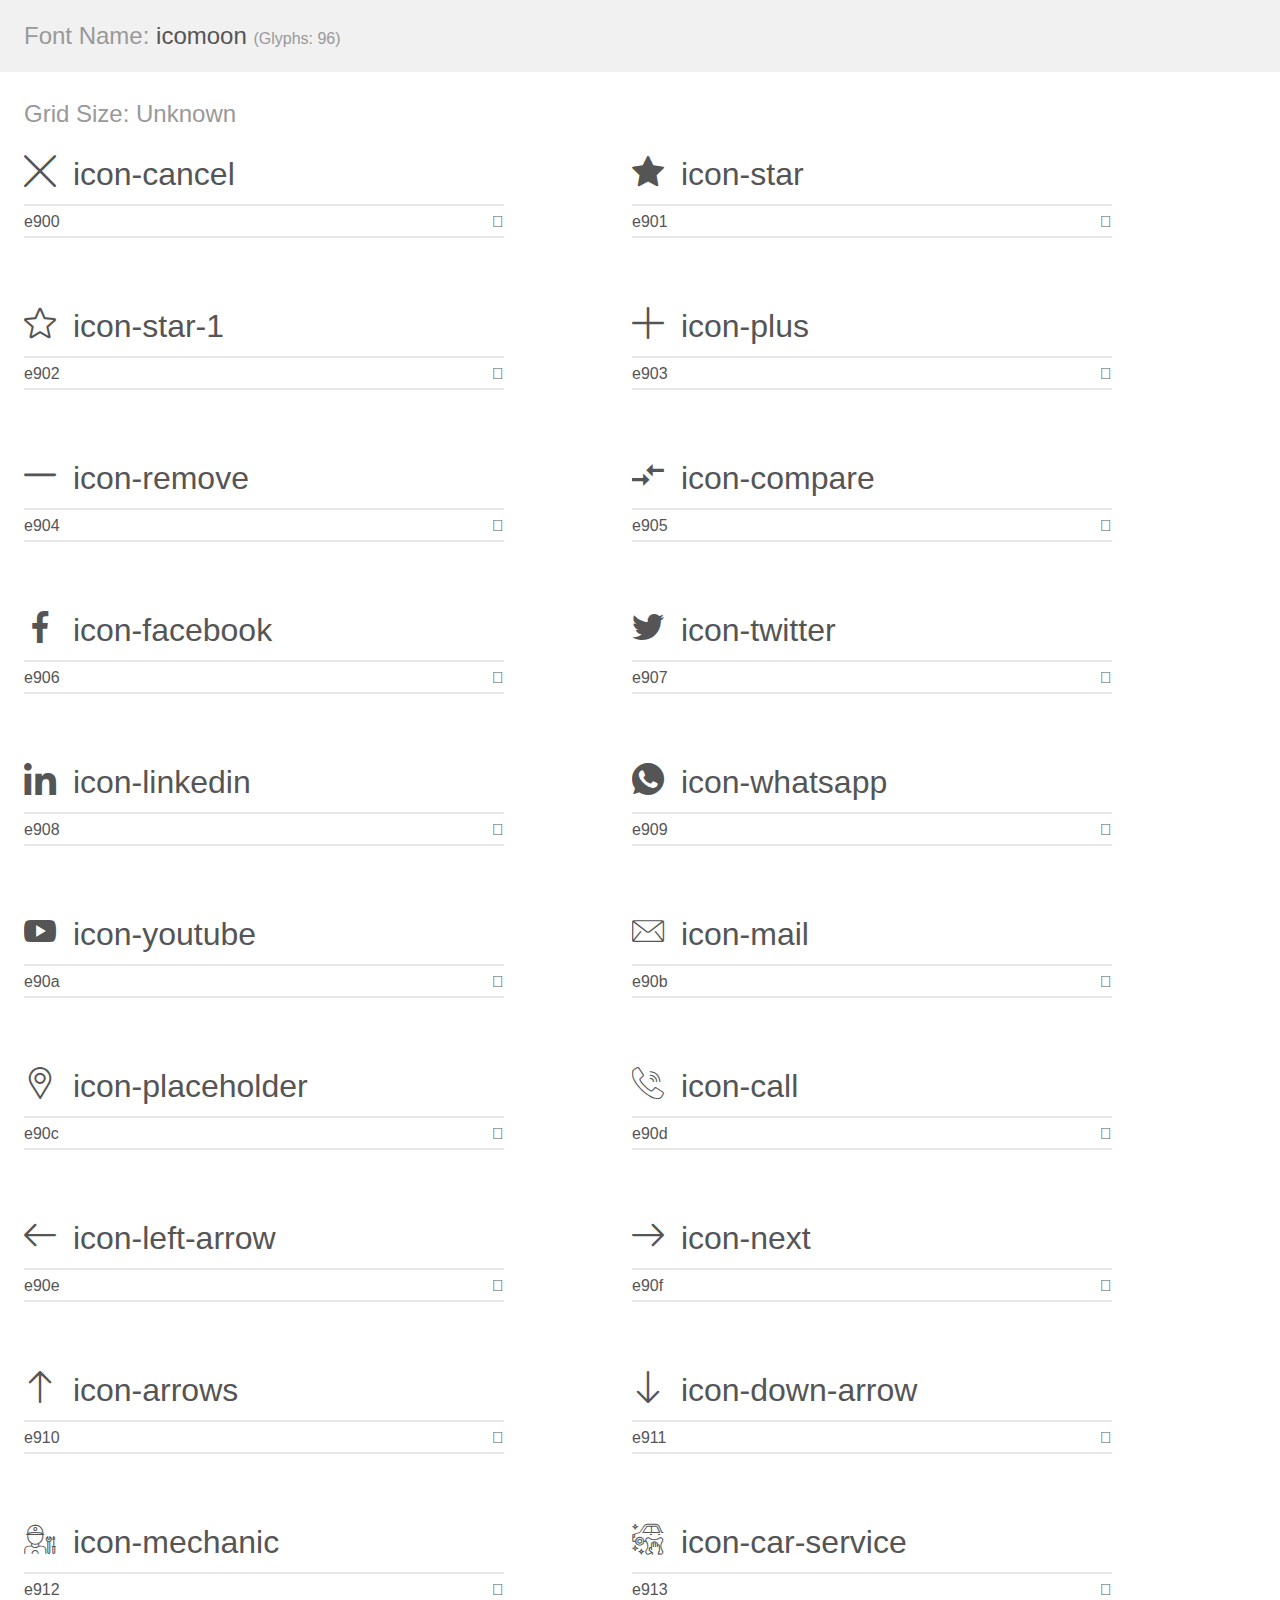
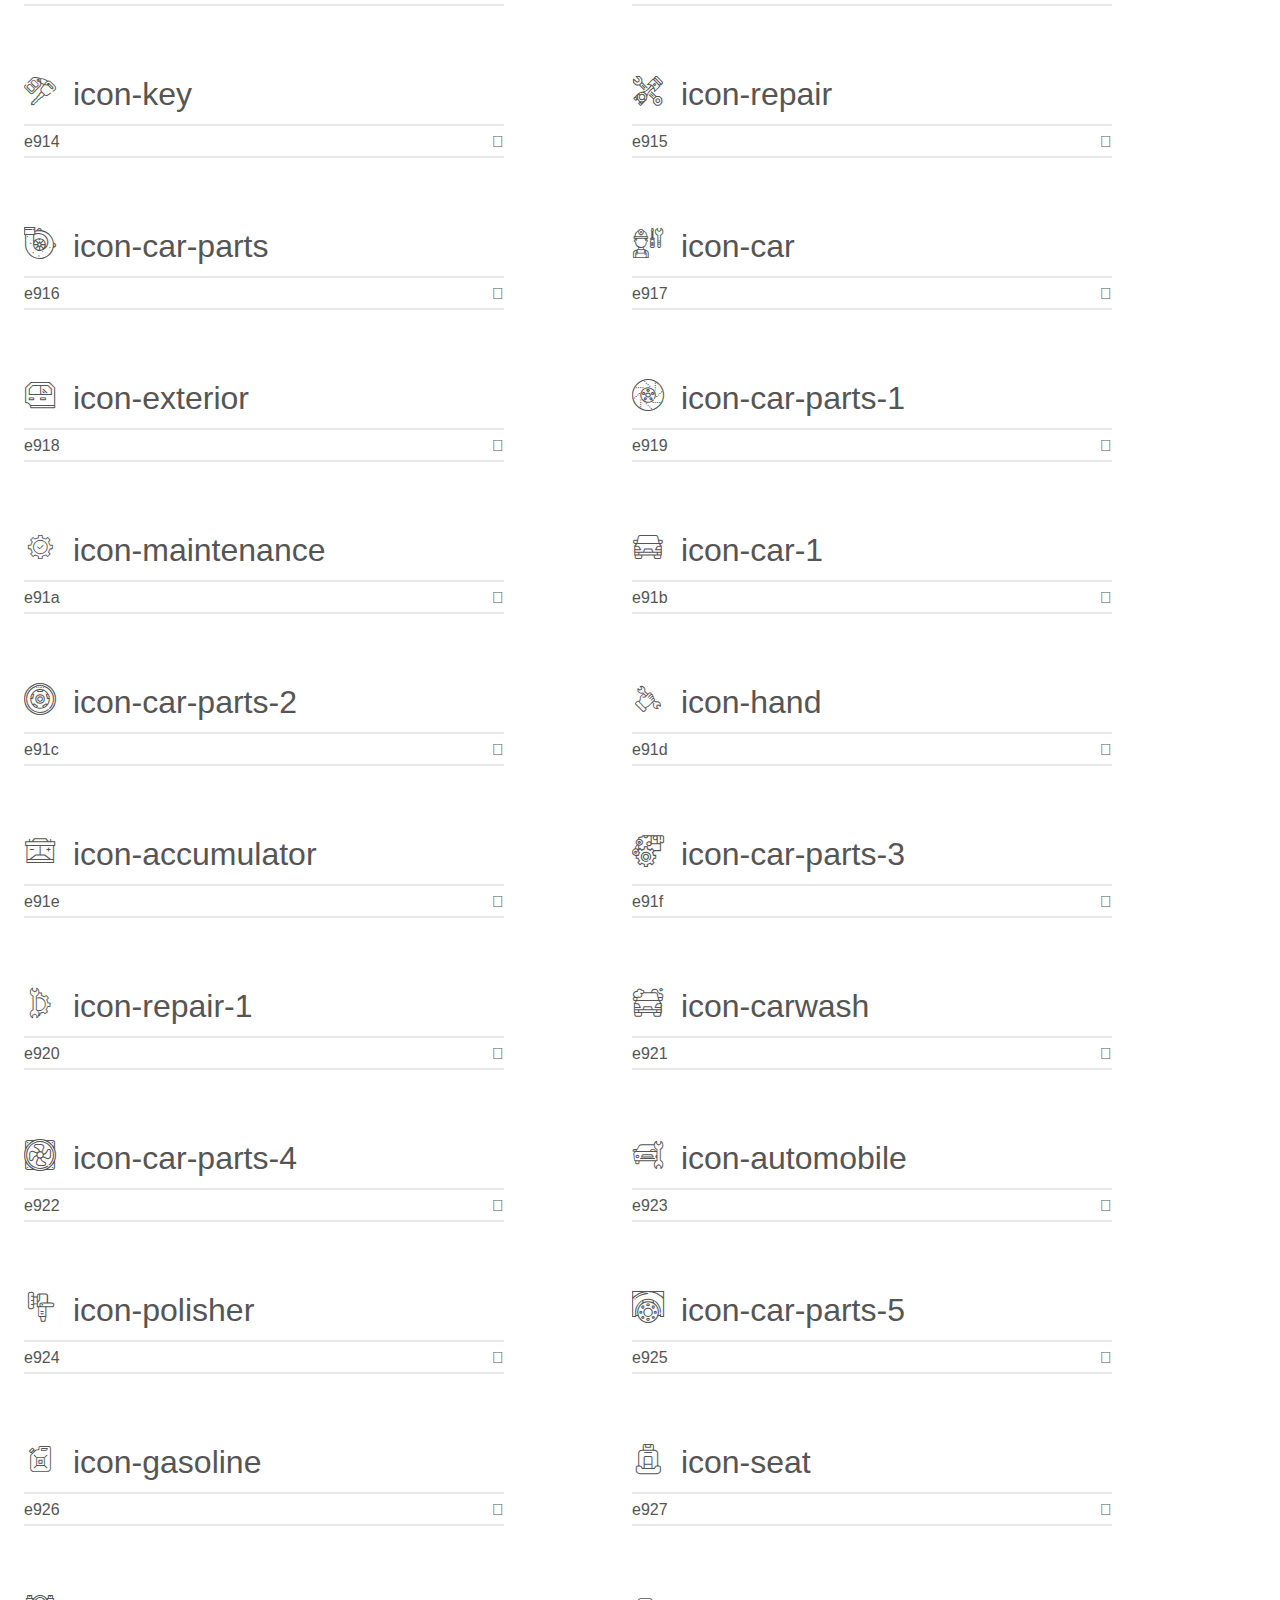
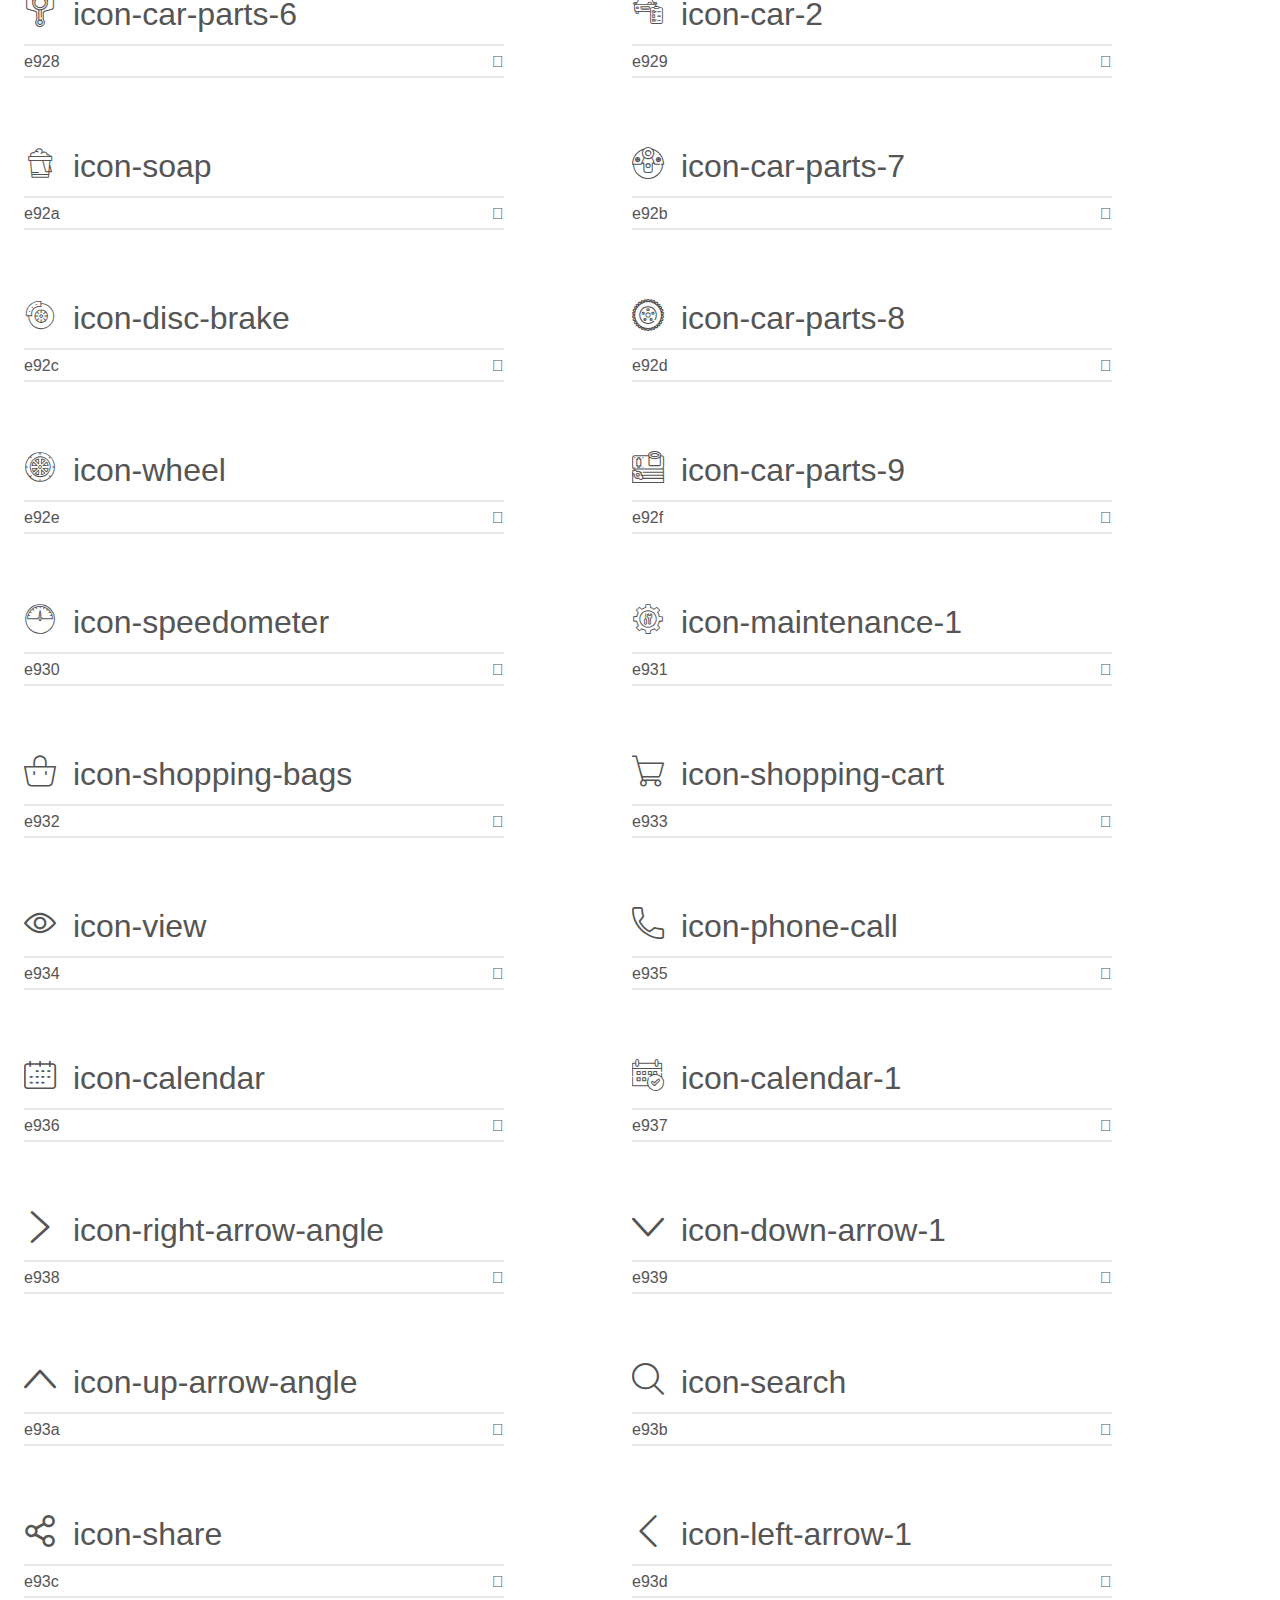
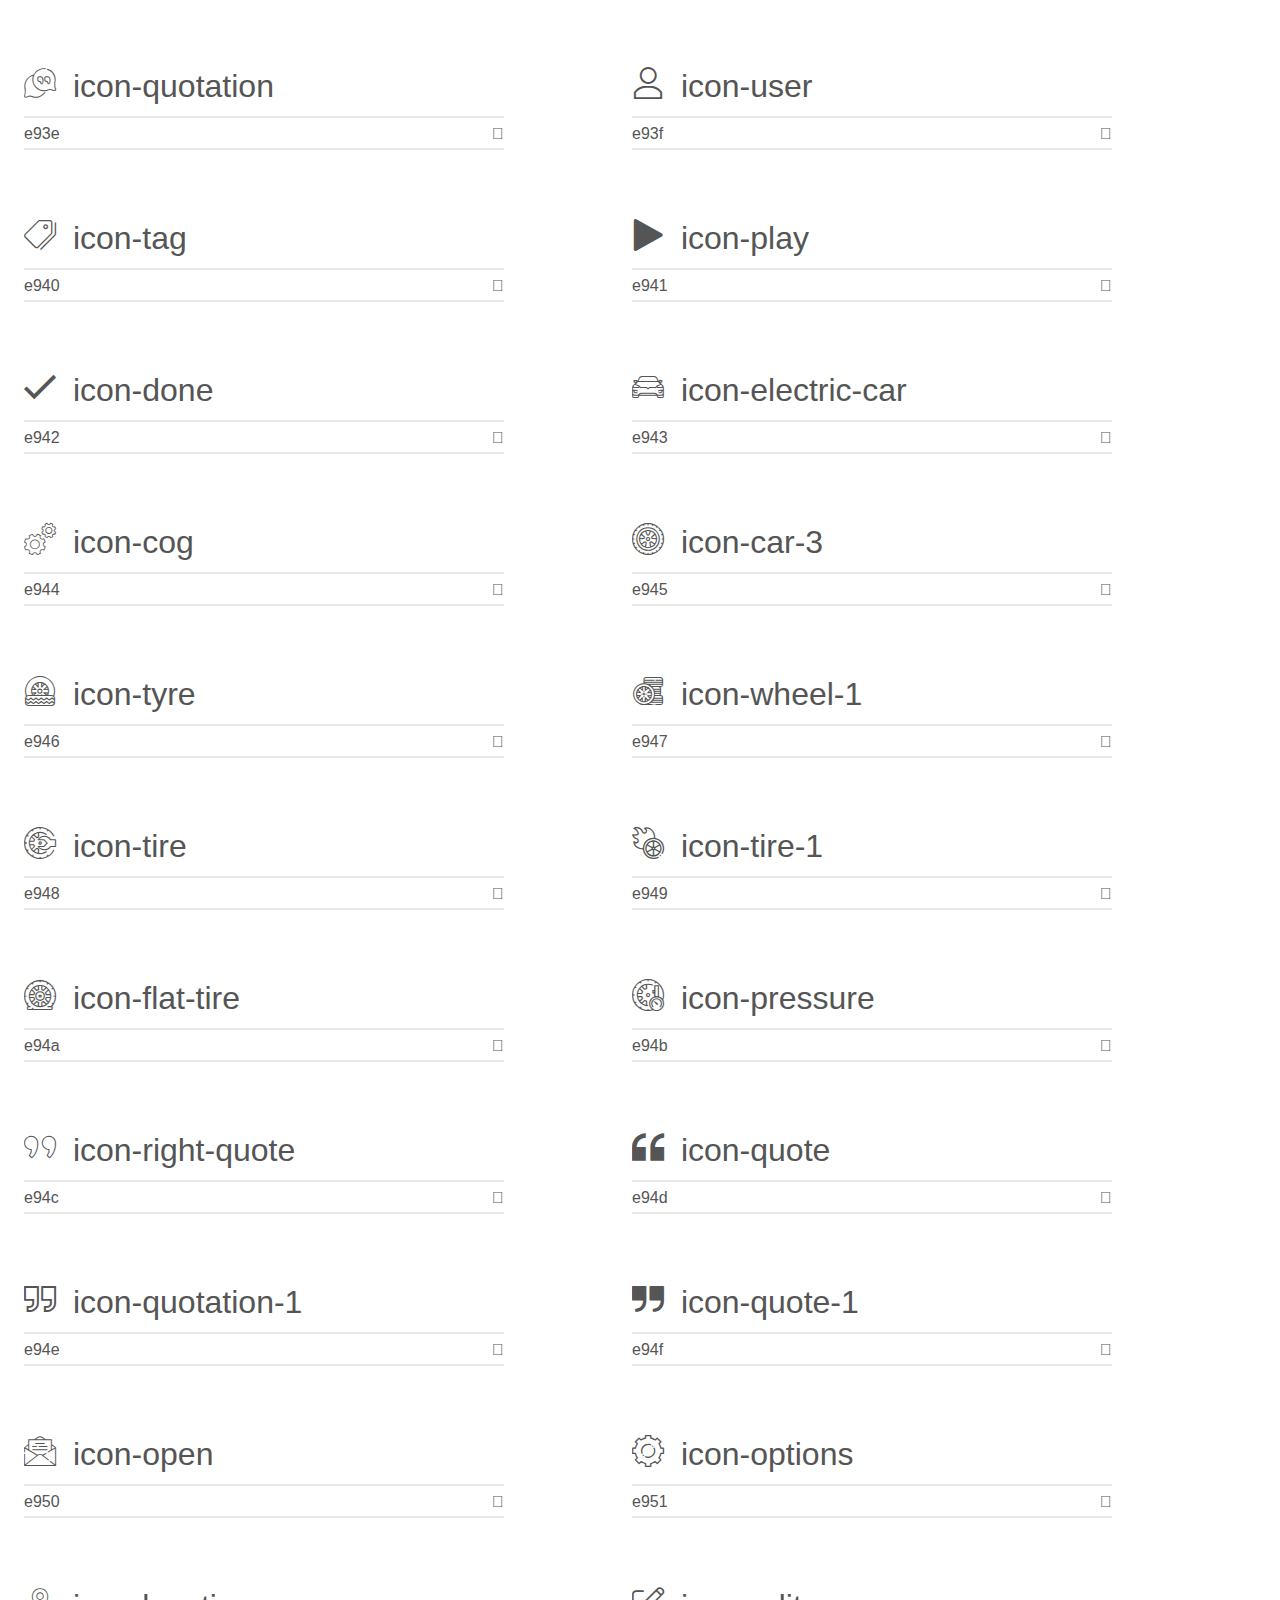
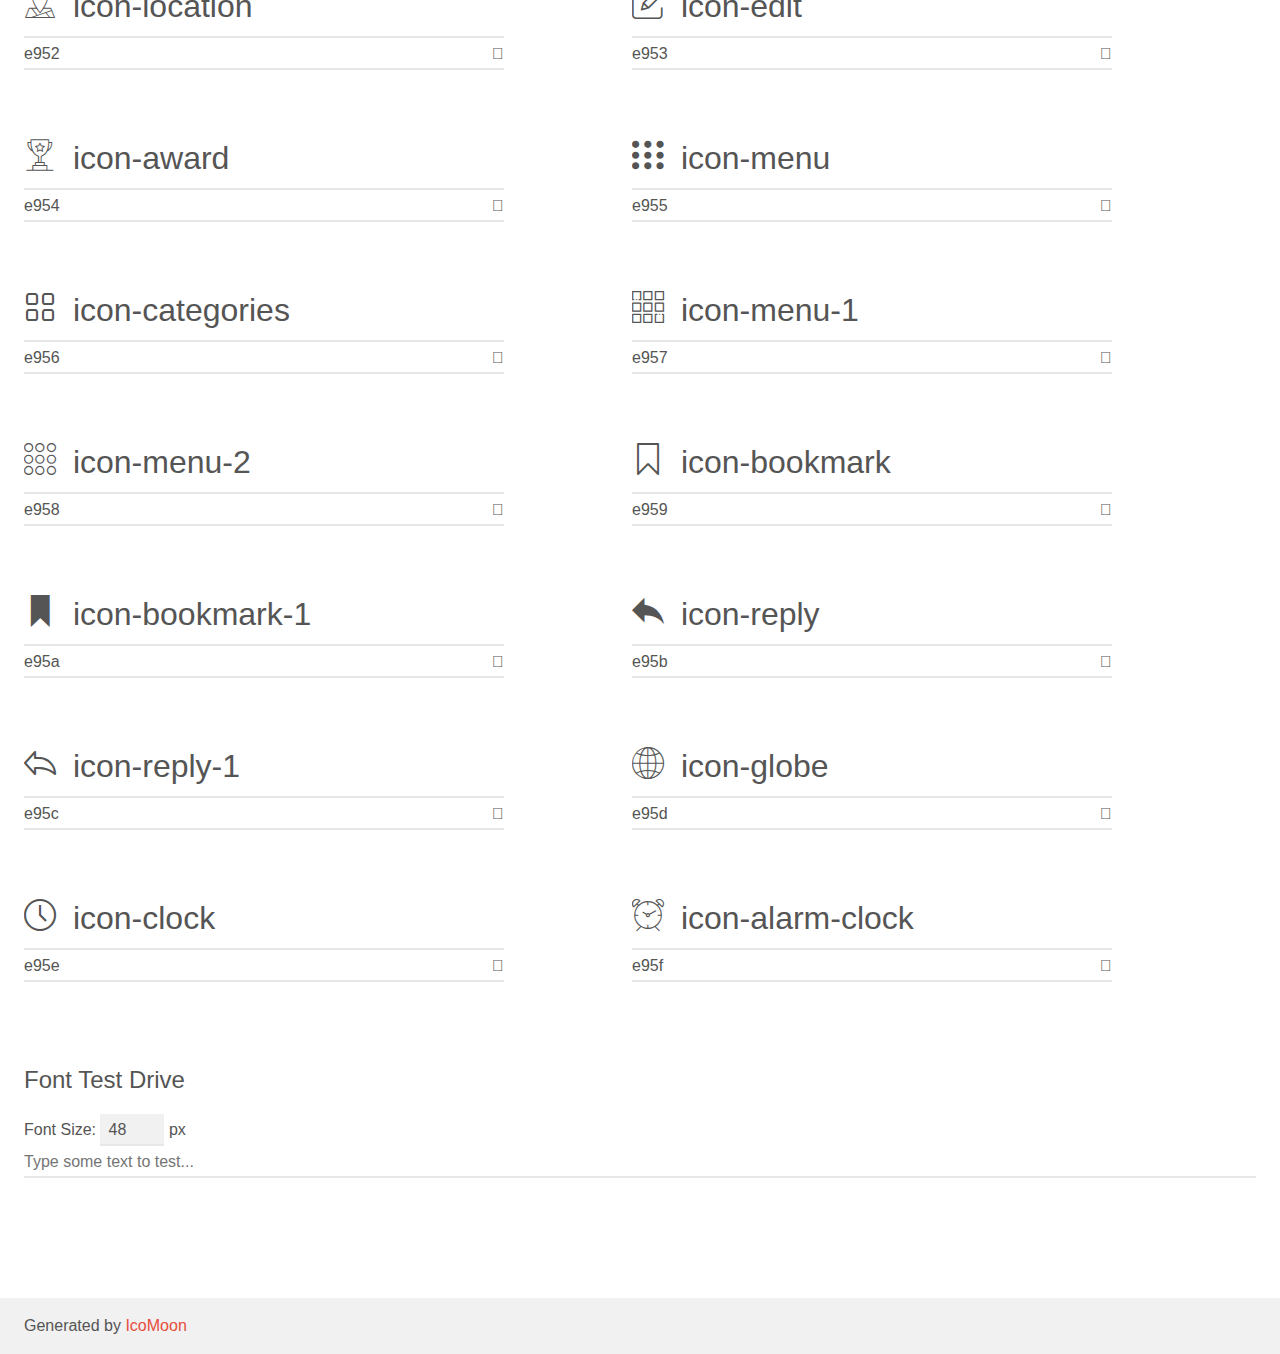
<file: fonts/new-folder/custom-Fonts-For-Use/demo.html>
<!doctype html>
<html>
<head>
    <meta charset="utf-8">
    <title>IcoMoon Demo</title>
    <meta name="description" content="An Icon Font Generated By IcoMoon.io">
    <meta name="viewport" content="width=device-width, initial-scale=1">
    <link rel="stylesheet" href="demo-files/demo.css">
    <link rel="stylesheet" href="style.css"></head>
<body>
    <div class="bgc1 clearfix">
        <h1 class="mhmm mvm"><span class="fgc1">Font Name:</span> icomoon <small class="fgc1">(Glyphs:&nbsp;96)</small></h1>
    </div>
    <div class="clearfix mhl ptl">
        <h1 class="mvm mtn fgc1">Grid Size: Unknown</h1>
        <div class="glyph fs1">
            <div class="clearfix bshadow0 pbs">
                <span class="icon-cancel"></span>
                <span class="mls"> icon-cancel</span>
            </div>
            <fieldset class="fs0 size1of1 clearfix hidden-false">
                <input type="text" readonly value="e900" class="unit size1of2" />
                <input type="text" maxlength="1" readonly value="&#xe900;" class="unitRight size1of2 talign-right" />
            </fieldset>
            <div class="fs0 bshadow0 clearfix hidden-true">
                <span class="unit pvs fgc1">liga: </span>
                <input type="text" readonly value="" class="liga unitRight" />
            </div>
        </div>
        <div class="glyph fs1">
            <div class="clearfix bshadow0 pbs">
                <span class="icon-star"></span>
                <span class="mls"> icon-star</span>
            </div>
            <fieldset class="fs0 size1of1 clearfix hidden-false">
                <input type="text" readonly value="e901" class="unit size1of2" />
                <input type="text" maxlength="1" readonly value="&#xe901;" class="unitRight size1of2 talign-right" />
            </fieldset>
            <div class="fs0 bshadow0 clearfix hidden-true">
                <span class="unit pvs fgc1">liga: </span>
                <input type="text" readonly value="" class="liga unitRight" />
            </div>
        </div>
        <div class="glyph fs1">
            <div class="clearfix bshadow0 pbs">
                <span class="icon-star-1"></span>
                <span class="mls"> icon-star-1</span>
            </div>
            <fieldset class="fs0 size1of1 clearfix hidden-false">
                <input type="text" readonly value="e902" class="unit size1of2" />
                <input type="text" maxlength="1" readonly value="&#xe902;" class="unitRight size1of2 talign-right" />
            </fieldset>
            <div class="fs0 bshadow0 clearfix hidden-true">
                <span class="unit pvs fgc1">liga: </span>
                <input type="text" readonly value="" class="liga unitRight" />
            </div>
        </div>
        <div class="glyph fs1">
            <div class="clearfix bshadow0 pbs">
                <span class="icon-plus"></span>
                <span class="mls"> icon-plus</span>
            </div>
            <fieldset class="fs0 size1of1 clearfix hidden-false">
                <input type="text" readonly value="e903" class="unit size1of2" />
                <input type="text" maxlength="1" readonly value="&#xe903;" class="unitRight size1of2 talign-right" />
            </fieldset>
            <div class="fs0 bshadow0 clearfix hidden-true">
                <span class="unit pvs fgc1">liga: </span>
                <input type="text" readonly value="" class="liga unitRight" />
            </div>
        </div>
        <div class="glyph fs1">
            <div class="clearfix bshadow0 pbs">
                <span class="icon-remove"></span>
                <span class="mls"> icon-remove</span>
            </div>
            <fieldset class="fs0 size1of1 clearfix hidden-false">
                <input type="text" readonly value="e904" class="unit size1of2" />
                <input type="text" maxlength="1" readonly value="&#xe904;" class="unitRight size1of2 talign-right" />
            </fieldset>
            <div class="fs0 bshadow0 clearfix hidden-true">
                <span class="unit pvs fgc1">liga: </span>
                <input type="text" readonly value="" class="liga unitRight" />
            </div>
        </div>
        <div class="glyph fs1">
            <div class="clearfix bshadow0 pbs">
                <span class="icon-compare"></span>
                <span class="mls"> icon-compare</span>
            </div>
            <fieldset class="fs0 size1of1 clearfix hidden-false">
                <input type="text" readonly value="e905" class="unit size1of2" />
                <input type="text" maxlength="1" readonly value="&#xe905;" class="unitRight size1of2 talign-right" />
            </fieldset>
            <div class="fs0 bshadow0 clearfix hidden-true">
                <span class="unit pvs fgc1">liga: </span>
                <input type="text" readonly value="" class="liga unitRight" />
            </div>
        </div>
        <div class="glyph fs1">
            <div class="clearfix bshadow0 pbs">
                <span class="icon-facebook"></span>
                <span class="mls"> icon-facebook</span>
            </div>
            <fieldset class="fs0 size1of1 clearfix hidden-false">
                <input type="text" readonly value="e906" class="unit size1of2" />
                <input type="text" maxlength="1" readonly value="&#xe906;" class="unitRight size1of2 talign-right" />
            </fieldset>
            <div class="fs0 bshadow0 clearfix hidden-true">
                <span class="unit pvs fgc1">liga: </span>
                <input type="text" readonly value="" class="liga unitRight" />
            </div>
        </div>
        <div class="glyph fs1">
            <div class="clearfix bshadow0 pbs">
                <span class="icon-twitter"></span>
                <span class="mls"> icon-twitter</span>
            </div>
            <fieldset class="fs0 size1of1 clearfix hidden-false">
                <input type="text" readonly value="e907" class="unit size1of2" />
                <input type="text" maxlength="1" readonly value="&#xe907;" class="unitRight size1of2 talign-right" />
            </fieldset>
            <div class="fs0 bshadow0 clearfix hidden-true">
                <span class="unit pvs fgc1">liga: </span>
                <input type="text" readonly value="" class="liga unitRight" />
            </div>
        </div>
        <div class="glyph fs1">
            <div class="clearfix bshadow0 pbs">
                <span class="icon-linkedin"></span>
                <span class="mls"> icon-linkedin</span>
            </div>
            <fieldset class="fs0 size1of1 clearfix hidden-false">
                <input type="text" readonly value="e908" class="unit size1of2" />
                <input type="text" maxlength="1" readonly value="&#xe908;" class="unitRight size1of2 talign-right" />
            </fieldset>
            <div class="fs0 bshadow0 clearfix hidden-true">
                <span class="unit pvs fgc1">liga: </span>
                <input type="text" readonly value="" class="liga unitRight" />
            </div>
        </div>
        <div class="glyph fs1">
            <div class="clearfix bshadow0 pbs">
                <span class="icon-whatsapp"></span>
                <span class="mls"> icon-whatsapp</span>
            </div>
            <fieldset class="fs0 size1of1 clearfix hidden-false">
                <input type="text" readonly value="e909" class="unit size1of2" />
                <input type="text" maxlength="1" readonly value="&#xe909;" class="unitRight size1of2 talign-right" />
            </fieldset>
            <div class="fs0 bshadow0 clearfix hidden-true">
                <span class="unit pvs fgc1">liga: </span>
                <input type="text" readonly value="" class="liga unitRight" />
            </div>
        </div>
        <div class="glyph fs1">
            <div class="clearfix bshadow0 pbs">
                <span class="icon-youtube"></span>
                <span class="mls"> icon-youtube</span>
            </div>
            <fieldset class="fs0 size1of1 clearfix hidden-false">
                <input type="text" readonly value="e90a" class="unit size1of2" />
                <input type="text" maxlength="1" readonly value="&#xe90a;" class="unitRight size1of2 talign-right" />
            </fieldset>
            <div class="fs0 bshadow0 clearfix hidden-true">
                <span class="unit pvs fgc1">liga: </span>
                <input type="text" readonly value="" class="liga unitRight" />
            </div>
        </div>
        <div class="glyph fs1">
            <div class="clearfix bshadow0 pbs">
                <span class="icon-mail"></span>
                <span class="mls"> icon-mail</span>
            </div>
            <fieldset class="fs0 size1of1 clearfix hidden-false">
                <input type="text" readonly value="e90b" class="unit size1of2" />
                <input type="text" maxlength="1" readonly value="&#xe90b;" class="unitRight size1of2 talign-right" />
            </fieldset>
            <div class="fs0 bshadow0 clearfix hidden-true">
                <span class="unit pvs fgc1">liga: </span>
                <input type="text" readonly value="" class="liga unitRight" />
            </div>
        </div>
        <div class="glyph fs1">
            <div class="clearfix bshadow0 pbs">
                <span class="icon-placeholder"></span>
                <span class="mls"> icon-placeholder</span>
            </div>
            <fieldset class="fs0 size1of1 clearfix hidden-false">
                <input type="text" readonly value="e90c" class="unit size1of2" />
                <input type="text" maxlength="1" readonly value="&#xe90c;" class="unitRight size1of2 talign-right" />
            </fieldset>
            <div class="fs0 bshadow0 clearfix hidden-true">
                <span class="unit pvs fgc1">liga: </span>
                <input type="text" readonly value="" class="liga unitRight" />
            </div>
        </div>
        <div class="glyph fs1">
            <div class="clearfix bshadow0 pbs">
                <span class="icon-call"></span>
                <span class="mls"> icon-call</span>
            </div>
            <fieldset class="fs0 size1of1 clearfix hidden-false">
                <input type="text" readonly value="e90d" class="unit size1of2" />
                <input type="text" maxlength="1" readonly value="&#xe90d;" class="unitRight size1of2 talign-right" />
            </fieldset>
            <div class="fs0 bshadow0 clearfix hidden-true">
                <span class="unit pvs fgc1">liga: </span>
                <input type="text" readonly value="" class="liga unitRight" />
            </div>
        </div>
        <div class="glyph fs1">
            <div class="clearfix bshadow0 pbs">
                <span class="icon-left-arrow"></span>
                <span class="mls"> icon-left-arrow</span>
            </div>
            <fieldset class="fs0 size1of1 clearfix hidden-false">
                <input type="text" readonly value="e90e" class="unit size1of2" />
                <input type="text" maxlength="1" readonly value="&#xe90e;" class="unitRight size1of2 talign-right" />
            </fieldset>
            <div class="fs0 bshadow0 clearfix hidden-true">
                <span class="unit pvs fgc1">liga: </span>
                <input type="text" readonly value="" class="liga unitRight" />
            </div>
        </div>
        <div class="glyph fs1">
            <div class="clearfix bshadow0 pbs">
                <span class="icon-next"></span>
                <span class="mls"> icon-next</span>
            </div>
            <fieldset class="fs0 size1of1 clearfix hidden-false">
                <input type="text" readonly value="e90f" class="unit size1of2" />
                <input type="text" maxlength="1" readonly value="&#xe90f;" class="unitRight size1of2 talign-right" />
            </fieldset>
            <div class="fs0 bshadow0 clearfix hidden-true">
                <span class="unit pvs fgc1">liga: </span>
                <input type="text" readonly value="" class="liga unitRight" />
            </div>
        </div>
        <div class="glyph fs1">
            <div class="clearfix bshadow0 pbs">
                <span class="icon-arrows"></span>
                <span class="mls"> icon-arrows</span>
            </div>
            <fieldset class="fs0 size1of1 clearfix hidden-false">
                <input type="text" readonly value="e910" class="unit size1of2" />
                <input type="text" maxlength="1" readonly value="&#xe910;" class="unitRight size1of2 talign-right" />
            </fieldset>
            <div class="fs0 bshadow0 clearfix hidden-true">
                <span class="unit pvs fgc1">liga: </span>
                <input type="text" readonly value="" class="liga unitRight" />
            </div>
        </div>
        <div class="glyph fs1">
            <div class="clearfix bshadow0 pbs">
                <span class="icon-down-arrow"></span>
                <span class="mls"> icon-down-arrow</span>
            </div>
            <fieldset class="fs0 size1of1 clearfix hidden-false">
                <input type="text" readonly value="e911" class="unit size1of2" />
                <input type="text" maxlength="1" readonly value="&#xe911;" class="unitRight size1of2 talign-right" />
            </fieldset>
            <div class="fs0 bshadow0 clearfix hidden-true">
                <span class="unit pvs fgc1">liga: </span>
                <input type="text" readonly value="" class="liga unitRight" />
            </div>
        </div>
        <div class="glyph fs1">
            <div class="clearfix bshadow0 pbs">
                <span class="icon-mechanic"></span>
                <span class="mls"> icon-mechanic</span>
            </div>
            <fieldset class="fs0 size1of1 clearfix hidden-false">
                <input type="text" readonly value="e912" class="unit size1of2" />
                <input type="text" maxlength="1" readonly value="&#xe912;" class="unitRight size1of2 talign-right" />
            </fieldset>
            <div class="fs0 bshadow0 clearfix hidden-true">
                <span class="unit pvs fgc1">liga: </span>
                <input type="text" readonly value="" class="liga unitRight" />
            </div>
        </div>
        <div class="glyph fs1">
            <div class="clearfix bshadow0 pbs">
                <span class="icon-car-service"></span>
                <span class="mls"> icon-car-service</span>
            </div>
            <fieldset class="fs0 size1of1 clearfix hidden-false">
                <input type="text" readonly value="e913" class="unit size1of2" />
                <input type="text" maxlength="1" readonly value="&#xe913;" class="unitRight size1of2 talign-right" />
            </fieldset>
            <div class="fs0 bshadow0 clearfix hidden-true">
                <span class="unit pvs fgc1">liga: </span>
                <input type="text" readonly value="" class="liga unitRight" />
            </div>
        </div>
        <div class="glyph fs1">
            <div class="clearfix bshadow0 pbs">
                <span class="icon-key"></span>
                <span class="mls"> icon-key</span>
            </div>
            <fieldset class="fs0 size1of1 clearfix hidden-false">
                <input type="text" readonly value="e914" class="unit size1of2" />
                <input type="text" maxlength="1" readonly value="&#xe914;" class="unitRight size1of2 talign-right" />
            </fieldset>
            <div class="fs0 bshadow0 clearfix hidden-true">
                <span class="unit pvs fgc1">liga: </span>
                <input type="text" readonly value="" class="liga unitRight" />
            </div>
        </div>
        <div class="glyph fs1">
            <div class="clearfix bshadow0 pbs">
                <span class="icon-repair"></span>
                <span class="mls"> icon-repair</span>
            </div>
            <fieldset class="fs0 size1of1 clearfix hidden-false">
                <input type="text" readonly value="e915" class="unit size1of2" />
                <input type="text" maxlength="1" readonly value="&#xe915;" class="unitRight size1of2 talign-right" />
            </fieldset>
            <div class="fs0 bshadow0 clearfix hidden-true">
                <span class="unit pvs fgc1">liga: </span>
                <input type="text" readonly value="" class="liga unitRight" />
            </div>
        </div>
        <div class="glyph fs1">
            <div class="clearfix bshadow0 pbs">
                <span class="icon-car-parts"></span>
                <span class="mls"> icon-car-parts</span>
            </div>
            <fieldset class="fs0 size1of1 clearfix hidden-false">
                <input type="text" readonly value="e916" class="unit size1of2" />
                <input type="text" maxlength="1" readonly value="&#xe916;" class="unitRight size1of2 talign-right" />
            </fieldset>
            <div class="fs0 bshadow0 clearfix hidden-true">
                <span class="unit pvs fgc1">liga: </span>
                <input type="text" readonly value="" class="liga unitRight" />
            </div>
        </div>
        <div class="glyph fs1">
            <div class="clearfix bshadow0 pbs">
                <span class="icon-car"></span>
                <span class="mls"> icon-car</span>
            </div>
            <fieldset class="fs0 size1of1 clearfix hidden-false">
                <input type="text" readonly value="e917" class="unit size1of2" />
                <input type="text" maxlength="1" readonly value="&#xe917;" class="unitRight size1of2 talign-right" />
            </fieldset>
            <div class="fs0 bshadow0 clearfix hidden-true">
                <span class="unit pvs fgc1">liga: </span>
                <input type="text" readonly value="" class="liga unitRight" />
            </div>
        </div>
        <div class="glyph fs1">
            <div class="clearfix bshadow0 pbs">
                <span class="icon-exterior"></span>
                <span class="mls"> icon-exterior</span>
            </div>
            <fieldset class="fs0 size1of1 clearfix hidden-false">
                <input type="text" readonly value="e918" class="unit size1of2" />
                <input type="text" maxlength="1" readonly value="&#xe918;" class="unitRight size1of2 talign-right" />
            </fieldset>
            <div class="fs0 bshadow0 clearfix hidden-true">
                <span class="unit pvs fgc1">liga: </span>
                <input type="text" readonly value="" class="liga unitRight" />
            </div>
        </div>
        <div class="glyph fs1">
            <div class="clearfix bshadow0 pbs">
                <span class="icon-car-parts-1"></span>
                <span class="mls"> icon-car-parts-1</span>
            </div>
            <fieldset class="fs0 size1of1 clearfix hidden-false">
                <input type="text" readonly value="e919" class="unit size1of2" />
                <input type="text" maxlength="1" readonly value="&#xe919;" class="unitRight size1of2 talign-right" />
            </fieldset>
            <div class="fs0 bshadow0 clearfix hidden-true">
                <span class="unit pvs fgc1">liga: </span>
                <input type="text" readonly value="" class="liga unitRight" />
            </div>
        </div>
        <div class="glyph fs1">
            <div class="clearfix bshadow0 pbs">
                <span class="icon-maintenance"></span>
                <span class="mls"> icon-maintenance</span>
            </div>
            <fieldset class="fs0 size1of1 clearfix hidden-false">
                <input type="text" readonly value="e91a" class="unit size1of2" />
                <input type="text" maxlength="1" readonly value="&#xe91a;" class="unitRight size1of2 talign-right" />
            </fieldset>
            <div class="fs0 bshadow0 clearfix hidden-true">
                <span class="unit pvs fgc1">liga: </span>
                <input type="text" readonly value="" class="liga unitRight" />
            </div>
        </div>
        <div class="glyph fs1">
            <div class="clearfix bshadow0 pbs">
                <span class="icon-car-1"></span>
                <span class="mls"> icon-car-1</span>
            </div>
            <fieldset class="fs0 size1of1 clearfix hidden-false">
                <input type="text" readonly value="e91b" class="unit size1of2" />
                <input type="text" maxlength="1" readonly value="&#xe91b;" class="unitRight size1of2 talign-right" />
            </fieldset>
            <div class="fs0 bshadow0 clearfix hidden-true">
                <span class="unit pvs fgc1">liga: </span>
                <input type="text" readonly value="" class="liga unitRight" />
            </div>
        </div>
        <div class="glyph fs1">
            <div class="clearfix bshadow0 pbs">
                <span class="icon-car-parts-2"></span>
                <span class="mls"> icon-car-parts-2</span>
            </div>
            <fieldset class="fs0 size1of1 clearfix hidden-false">
                <input type="text" readonly value="e91c" class="unit size1of2" />
                <input type="text" maxlength="1" readonly value="&#xe91c;" class="unitRight size1of2 talign-right" />
            </fieldset>
            <div class="fs0 bshadow0 clearfix hidden-true">
                <span class="unit pvs fgc1">liga: </span>
                <input type="text" readonly value="" class="liga unitRight" />
            </div>
        </div>
        <div class="glyph fs1">
            <div class="clearfix bshadow0 pbs">
                <span class="icon-hand"></span>
                <span class="mls"> icon-hand</span>
            </div>
            <fieldset class="fs0 size1of1 clearfix hidden-false">
                <input type="text" readonly value="e91d" class="unit size1of2" />
                <input type="text" maxlength="1" readonly value="&#xe91d;" class="unitRight size1of2 talign-right" />
            </fieldset>
            <div class="fs0 bshadow0 clearfix hidden-true">
                <span class="unit pvs fgc1">liga: </span>
                <input type="text" readonly value="" class="liga unitRight" />
            </div>
        </div>
        <div class="glyph fs1">
            <div class="clearfix bshadow0 pbs">
                <span class="icon-accumulator"></span>
                <span class="mls"> icon-accumulator</span>
            </div>
            <fieldset class="fs0 size1of1 clearfix hidden-false">
                <input type="text" readonly value="e91e" class="unit size1of2" />
                <input type="text" maxlength="1" readonly value="&#xe91e;" class="unitRight size1of2 talign-right" />
            </fieldset>
            <div class="fs0 bshadow0 clearfix hidden-true">
                <span class="unit pvs fgc1">liga: </span>
                <input type="text" readonly value="" class="liga unitRight" />
            </div>
        </div>
        <div class="glyph fs1">
            <div class="clearfix bshadow0 pbs">
                <span class="icon-car-parts-3"></span>
                <span class="mls"> icon-car-parts-3</span>
            </div>
            <fieldset class="fs0 size1of1 clearfix hidden-false">
                <input type="text" readonly value="e91f" class="unit size1of2" />
                <input type="text" maxlength="1" readonly value="&#xe91f;" class="unitRight size1of2 talign-right" />
            </fieldset>
            <div class="fs0 bshadow0 clearfix hidden-true">
                <span class="unit pvs fgc1">liga: </span>
                <input type="text" readonly value="" class="liga unitRight" />
            </div>
        </div>
        <div class="glyph fs1">
            <div class="clearfix bshadow0 pbs">
                <span class="icon-repair-1"></span>
                <span class="mls"> icon-repair-1</span>
            </div>
            <fieldset class="fs0 size1of1 clearfix hidden-false">
                <input type="text" readonly value="e920" class="unit size1of2" />
                <input type="text" maxlength="1" readonly value="&#xe920;" class="unitRight size1of2 talign-right" />
            </fieldset>
            <div class="fs0 bshadow0 clearfix hidden-true">
                <span class="unit pvs fgc1">liga: </span>
                <input type="text" readonly value="" class="liga unitRight" />
            </div>
        </div>
        <div class="glyph fs1">
            <div class="clearfix bshadow0 pbs">
                <span class="icon-carwash"></span>
                <span class="mls"> icon-carwash</span>
            </div>
            <fieldset class="fs0 size1of1 clearfix hidden-false">
                <input type="text" readonly value="e921" class="unit size1of2" />
                <input type="text" maxlength="1" readonly value="&#xe921;" class="unitRight size1of2 talign-right" />
            </fieldset>
            <div class="fs0 bshadow0 clearfix hidden-true">
                <span class="unit pvs fgc1">liga: </span>
                <input type="text" readonly value="" class="liga unitRight" />
            </div>
        </div>
        <div class="glyph fs1">
            <div class="clearfix bshadow0 pbs">
                <span class="icon-car-parts-4"></span>
                <span class="mls"> icon-car-parts-4</span>
            </div>
            <fieldset class="fs0 size1of1 clearfix hidden-false">
                <input type="text" readonly value="e922" class="unit size1of2" />
                <input type="text" maxlength="1" readonly value="&#xe922;" class="unitRight size1of2 talign-right" />
            </fieldset>
            <div class="fs0 bshadow0 clearfix hidden-true">
                <span class="unit pvs fgc1">liga: </span>
                <input type="text" readonly value="" class="liga unitRight" />
            </div>
        </div>
        <div class="glyph fs1">
            <div class="clearfix bshadow0 pbs">
                <span class="icon-automobile"></span>
                <span class="mls"> icon-automobile</span>
            </div>
            <fieldset class="fs0 size1of1 clearfix hidden-false">
                <input type="text" readonly value="e923" class="unit size1of2" />
                <input type="text" maxlength="1" readonly value="&#xe923;" class="unitRight size1of2 talign-right" />
            </fieldset>
            <div class="fs0 bshadow0 clearfix hidden-true">
                <span class="unit pvs fgc1">liga: </span>
                <input type="text" readonly value="" class="liga unitRight" />
            </div>
        </div>
        <div class="glyph fs1">
            <div class="clearfix bshadow0 pbs">
                <span class="icon-polisher"></span>
                <span class="mls"> icon-polisher</span>
            </div>
            <fieldset class="fs0 size1of1 clearfix hidden-false">
                <input type="text" readonly value="e924" class="unit size1of2" />
                <input type="text" maxlength="1" readonly value="&#xe924;" class="unitRight size1of2 talign-right" />
            </fieldset>
            <div class="fs0 bshadow0 clearfix hidden-true">
                <span class="unit pvs fgc1">liga: </span>
                <input type="text" readonly value="" class="liga unitRight" />
            </div>
        </div>
        <div class="glyph fs1">
            <div class="clearfix bshadow0 pbs">
                <span class="icon-car-parts-5"></span>
                <span class="mls"> icon-car-parts-5</span>
            </div>
            <fieldset class="fs0 size1of1 clearfix hidden-false">
                <input type="text" readonly value="e925" class="unit size1of2" />
                <input type="text" maxlength="1" readonly value="&#xe925;" class="unitRight size1of2 talign-right" />
            </fieldset>
            <div class="fs0 bshadow0 clearfix hidden-true">
                <span class="unit pvs fgc1">liga: </span>
                <input type="text" readonly value="" class="liga unitRight" />
            </div>
        </div>
        <div class="glyph fs1">
            <div class="clearfix bshadow0 pbs">
                <span class="icon-gasoline"></span>
                <span class="mls"> icon-gasoline</span>
            </div>
            <fieldset class="fs0 size1of1 clearfix hidden-false">
                <input type="text" readonly value="e926" class="unit size1of2" />
                <input type="text" maxlength="1" readonly value="&#xe926;" class="unitRight size1of2 talign-right" />
            </fieldset>
            <div class="fs0 bshadow0 clearfix hidden-true">
                <span class="unit pvs fgc1">liga: </span>
                <input type="text" readonly value="" class="liga unitRight" />
            </div>
        </div>
        <div class="glyph fs1">
            <div class="clearfix bshadow0 pbs">
                <span class="icon-seat"></span>
                <span class="mls"> icon-seat</span>
            </div>
            <fieldset class="fs0 size1of1 clearfix hidden-false">
                <input type="text" readonly value="e927" class="unit size1of2" />
                <input type="text" maxlength="1" readonly value="&#xe927;" class="unitRight size1of2 talign-right" />
            </fieldset>
            <div class="fs0 bshadow0 clearfix hidden-true">
                <span class="unit pvs fgc1">liga: </span>
                <input type="text" readonly value="" class="liga unitRight" />
            </div>
        </div>
        <div class="glyph fs1">
            <div class="clearfix bshadow0 pbs">
                <span class="icon-car-parts-6"></span>
                <span class="mls"> icon-car-parts-6</span>
            </div>
            <fieldset class="fs0 size1of1 clearfix hidden-false">
                <input type="text" readonly value="e928" class="unit size1of2" />
                <input type="text" maxlength="1" readonly value="&#xe928;" class="unitRight size1of2 talign-right" />
            </fieldset>
            <div class="fs0 bshadow0 clearfix hidden-true">
                <span class="unit pvs fgc1">liga: </span>
                <input type="text" readonly value="" class="liga unitRight" />
            </div>
        </div>
        <div class="glyph fs1">
            <div class="clearfix bshadow0 pbs">
                <span class="icon-car-2"></span>
                <span class="mls"> icon-car-2</span>
            </div>
            <fieldset class="fs0 size1of1 clearfix hidden-false">
                <input type="text" readonly value="e929" class="unit size1of2" />
                <input type="text" maxlength="1" readonly value="&#xe929;" class="unitRight size1of2 talign-right" />
            </fieldset>
            <div class="fs0 bshadow0 clearfix hidden-true">
                <span class="unit pvs fgc1">liga: </span>
                <input type="text" readonly value="" class="liga unitRight" />
            </div>
        </div>
        <div class="glyph fs1">
            <div class="clearfix bshadow0 pbs">
                <span class="icon-soap"></span>
                <span class="mls"> icon-soap</span>
            </div>
            <fieldset class="fs0 size1of1 clearfix hidden-false">
                <input type="text" readonly value="e92a" class="unit size1of2" />
                <input type="text" maxlength="1" readonly value="&#xe92a;" class="unitRight size1of2 talign-right" />
            </fieldset>
            <div class="fs0 bshadow0 clearfix hidden-true">
                <span class="unit pvs fgc1">liga: </span>
                <input type="text" readonly value="" class="liga unitRight" />
            </div>
        </div>
        <div class="glyph fs1">
            <div class="clearfix bshadow0 pbs">
                <span class="icon-car-parts-7"></span>
                <span class="mls"> icon-car-parts-7</span>
            </div>
            <fieldset class="fs0 size1of1 clearfix hidden-false">
                <input type="text" readonly value="e92b" class="unit size1of2" />
                <input type="text" maxlength="1" readonly value="&#xe92b;" class="unitRight size1of2 talign-right" />
            </fieldset>
            <div class="fs0 bshadow0 clearfix hidden-true">
                <span class="unit pvs fgc1">liga: </span>
                <input type="text" readonly value="" class="liga unitRight" />
            </div>
        </div>
        <div class="glyph fs1">
            <div class="clearfix bshadow0 pbs">
                <span class="icon-disc-brake"></span>
                <span class="mls"> icon-disc-brake</span>
            </div>
            <fieldset class="fs0 size1of1 clearfix hidden-false">
                <input type="text" readonly value="e92c" class="unit size1of2" />
                <input type="text" maxlength="1" readonly value="&#xe92c;" class="unitRight size1of2 talign-right" />
            </fieldset>
            <div class="fs0 bshadow0 clearfix hidden-true">
                <span class="unit pvs fgc1">liga: </span>
                <input type="text" readonly value="" class="liga unitRight" />
            </div>
        </div>
        <div class="glyph fs1">
            <div class="clearfix bshadow0 pbs">
                <span class="icon-car-parts-8"></span>
                <span class="mls"> icon-car-parts-8</span>
            </div>
            <fieldset class="fs0 size1of1 clearfix hidden-false">
                <input type="text" readonly value="e92d" class="unit size1of2" />
                <input type="text" maxlength="1" readonly value="&#xe92d;" class="unitRight size1of2 talign-right" />
            </fieldset>
            <div class="fs0 bshadow0 clearfix hidden-true">
                <span class="unit pvs fgc1">liga: </span>
                <input type="text" readonly value="" class="liga unitRight" />
            </div>
        </div>
        <div class="glyph fs1">
            <div class="clearfix bshadow0 pbs">
                <span class="icon-wheel"></span>
                <span class="mls"> icon-wheel</span>
            </div>
            <fieldset class="fs0 size1of1 clearfix hidden-false">
                <input type="text" readonly value="e92e" class="unit size1of2" />
                <input type="text" maxlength="1" readonly value="&#xe92e;" class="unitRight size1of2 talign-right" />
            </fieldset>
            <div class="fs0 bshadow0 clearfix hidden-true">
                <span class="unit pvs fgc1">liga: </span>
                <input type="text" readonly value="" class="liga unitRight" />
            </div>
        </div>
        <div class="glyph fs1">
            <div class="clearfix bshadow0 pbs">
                <span class="icon-car-parts-9"></span>
                <span class="mls"> icon-car-parts-9</span>
            </div>
            <fieldset class="fs0 size1of1 clearfix hidden-false">
                <input type="text" readonly value="e92f" class="unit size1of2" />
                <input type="text" maxlength="1" readonly value="&#xe92f;" class="unitRight size1of2 talign-right" />
            </fieldset>
            <div class="fs0 bshadow0 clearfix hidden-true">
                <span class="unit pvs fgc1">liga: </span>
                <input type="text" readonly value="" class="liga unitRight" />
            </div>
        </div>
        <div class="glyph fs1">
            <div class="clearfix bshadow0 pbs">
                <span class="icon-speedometer"></span>
                <span class="mls"> icon-speedometer</span>
            </div>
            <fieldset class="fs0 size1of1 clearfix hidden-false">
                <input type="text" readonly value="e930" class="unit size1of2" />
                <input type="text" maxlength="1" readonly value="&#xe930;" class="unitRight size1of2 talign-right" />
            </fieldset>
            <div class="fs0 bshadow0 clearfix hidden-true">
                <span class="unit pvs fgc1">liga: </span>
                <input type="text" readonly value="" class="liga unitRight" />
            </div>
        </div>
        <div class="glyph fs1">
            <div class="clearfix bshadow0 pbs">
                <span class="icon-maintenance-1"></span>
                <span class="mls"> icon-maintenance-1</span>
            </div>
            <fieldset class="fs0 size1of1 clearfix hidden-false">
                <input type="text" readonly value="e931" class="unit size1of2" />
                <input type="text" maxlength="1" readonly value="&#xe931;" class="unitRight size1of2 talign-right" />
            </fieldset>
            <div class="fs0 bshadow0 clearfix hidden-true">
                <span class="unit pvs fgc1">liga: </span>
                <input type="text" readonly value="" class="liga unitRight" />
            </div>
        </div>
        <div class="glyph fs1">
            <div class="clearfix bshadow0 pbs">
                <span class="icon-shopping-bags"></span>
                <span class="mls"> icon-shopping-bags</span>
            </div>
            <fieldset class="fs0 size1of1 clearfix hidden-false">
                <input type="text" readonly value="e932" class="unit size1of2" />
                <input type="text" maxlength="1" readonly value="&#xe932;" class="unitRight size1of2 talign-right" />
            </fieldset>
            <div class="fs0 bshadow0 clearfix hidden-true">
                <span class="unit pvs fgc1">liga: </span>
                <input type="text" readonly value="" class="liga unitRight" />
            </div>
        </div>
        <div class="glyph fs1">
            <div class="clearfix bshadow0 pbs">
                <span class="icon-shopping-cart"></span>
                <span class="mls"> icon-shopping-cart</span>
            </div>
            <fieldset class="fs0 size1of1 clearfix hidden-false">
                <input type="text" readonly value="e933" class="unit size1of2" />
                <input type="text" maxlength="1" readonly value="&#xe933;" class="unitRight size1of2 talign-right" />
            </fieldset>
            <div class="fs0 bshadow0 clearfix hidden-true">
                <span class="unit pvs fgc1">liga: </span>
                <input type="text" readonly value="" class="liga unitRight" />
            </div>
        </div>
        <div class="glyph fs1">
            <div class="clearfix bshadow0 pbs">
                <span class="icon-view"></span>
                <span class="mls"> icon-view</span>
            </div>
            <fieldset class="fs0 size1of1 clearfix hidden-false">
                <input type="text" readonly value="e934" class="unit size1of2" />
                <input type="text" maxlength="1" readonly value="&#xe934;" class="unitRight size1of2 talign-right" />
            </fieldset>
            <div class="fs0 bshadow0 clearfix hidden-true">
                <span class="unit pvs fgc1">liga: </span>
                <input type="text" readonly value="" class="liga unitRight" />
            </div>
        </div>
        <div class="glyph fs1">
            <div class="clearfix bshadow0 pbs">
                <span class="icon-phone-call"></span>
                <span class="mls"> icon-phone-call</span>
            </div>
            <fieldset class="fs0 size1of1 clearfix hidden-false">
                <input type="text" readonly value="e935" class="unit size1of2" />
                <input type="text" maxlength="1" readonly value="&#xe935;" class="unitRight size1of2 talign-right" />
            </fieldset>
            <div class="fs0 bshadow0 clearfix hidden-true">
                <span class="unit pvs fgc1">liga: </span>
                <input type="text" readonly value="" class="liga unitRight" />
            </div>
        </div>
        <div class="glyph fs1">
            <div class="clearfix bshadow0 pbs">
                <span class="icon-calendar"></span>
                <span class="mls"> icon-calendar</span>
            </div>
            <fieldset class="fs0 size1of1 clearfix hidden-false">
                <input type="text" readonly value="e936" class="unit size1of2" />
                <input type="text" maxlength="1" readonly value="&#xe936;" class="unitRight size1of2 talign-right" />
            </fieldset>
            <div class="fs0 bshadow0 clearfix hidden-true">
                <span class="unit pvs fgc1">liga: </span>
                <input type="text" readonly value="" class="liga unitRight" />
            </div>
        </div>
        <div class="glyph fs1">
            <div class="clearfix bshadow0 pbs">
                <span class="icon-calendar-1"></span>
                <span class="mls"> icon-calendar-1</span>
            </div>
            <fieldset class="fs0 size1of1 clearfix hidden-false">
                <input type="text" readonly value="e937" class="unit size1of2" />
                <input type="text" maxlength="1" readonly value="&#xe937;" class="unitRight size1of2 talign-right" />
            </fieldset>
            <div class="fs0 bshadow0 clearfix hidden-true">
                <span class="unit pvs fgc1">liga: </span>
                <input type="text" readonly value="" class="liga unitRight" />
            </div>
        </div>
        <div class="glyph fs1">
            <div class="clearfix bshadow0 pbs">
                <span class="icon-right-arrow-angle"></span>
                <span class="mls"> icon-right-arrow-angle</span>
            </div>
            <fieldset class="fs0 size1of1 clearfix hidden-false">
                <input type="text" readonly value="e938" class="unit size1of2" />
                <input type="text" maxlength="1" readonly value="&#xe938;" class="unitRight size1of2 talign-right" />
            </fieldset>
            <div class="fs0 bshadow0 clearfix hidden-true">
                <span class="unit pvs fgc1">liga: </span>
                <input type="text" readonly value="" class="liga unitRight" />
            </div>
        </div>
        <div class="glyph fs1">
            <div class="clearfix bshadow0 pbs">
                <span class="icon-down-arrow-1"></span>
                <span class="mls"> icon-down-arrow-1</span>
            </div>
            <fieldset class="fs0 size1of1 clearfix hidden-false">
                <input type="text" readonly value="e939" class="unit size1of2" />
                <input type="text" maxlength="1" readonly value="&#xe939;" class="unitRight size1of2 talign-right" />
            </fieldset>
            <div class="fs0 bshadow0 clearfix hidden-true">
                <span class="unit pvs fgc1">liga: </span>
                <input type="text" readonly value="" class="liga unitRight" />
            </div>
        </div>
        <div class="glyph fs1">
            <div class="clearfix bshadow0 pbs">
                <span class="icon-up-arrow-angle"></span>
                <span class="mls"> icon-up-arrow-angle</span>
            </div>
            <fieldset class="fs0 size1of1 clearfix hidden-false">
                <input type="text" readonly value="e93a" class="unit size1of2" />
                <input type="text" maxlength="1" readonly value="&#xe93a;" class="unitRight size1of2 talign-right" />
            </fieldset>
            <div class="fs0 bshadow0 clearfix hidden-true">
                <span class="unit pvs fgc1">liga: </span>
                <input type="text" readonly value="" class="liga unitRight" />
            </div>
        </div>
        <div class="glyph fs1">
            <div class="clearfix bshadow0 pbs">
                <span class="icon-search"></span>
                <span class="mls"> icon-search</span>
            </div>
            <fieldset class="fs0 size1of1 clearfix hidden-false">
                <input type="text" readonly value="e93b" class="unit size1of2" />
                <input type="text" maxlength="1" readonly value="&#xe93b;" class="unitRight size1of2 talign-right" />
            </fieldset>
            <div class="fs0 bshadow0 clearfix hidden-true">
                <span class="unit pvs fgc1">liga: </span>
                <input type="text" readonly value="" class="liga unitRight" />
            </div>
        </div>
        <div class="glyph fs1">
            <div class="clearfix bshadow0 pbs">
                <span class="icon-share"></span>
                <span class="mls"> icon-share</span>
            </div>
            <fieldset class="fs0 size1of1 clearfix hidden-false">
                <input type="text" readonly value="e93c" class="unit size1of2" />
                <input type="text" maxlength="1" readonly value="&#xe93c;" class="unitRight size1of2 talign-right" />
            </fieldset>
            <div class="fs0 bshadow0 clearfix hidden-true">
                <span class="unit pvs fgc1">liga: </span>
                <input type="text" readonly value="" class="liga unitRight" />
            </div>
        </div>
        <div class="glyph fs1">
            <div class="clearfix bshadow0 pbs">
                <span class="icon-left-arrow-1"></span>
                <span class="mls"> icon-left-arrow-1</span>
            </div>
            <fieldset class="fs0 size1of1 clearfix hidden-false">
                <input type="text" readonly value="e93d" class="unit size1of2" />
                <input type="text" maxlength="1" readonly value="&#xe93d;" class="unitRight size1of2 talign-right" />
            </fieldset>
            <div class="fs0 bshadow0 clearfix hidden-true">
                <span class="unit pvs fgc1">liga: </span>
                <input type="text" readonly value="" class="liga unitRight" />
            </div>
        </div>
        <div class="glyph fs1">
            <div class="clearfix bshadow0 pbs">
                <span class="icon-quotation"></span>
                <span class="mls"> icon-quotation</span>
            </div>
            <fieldset class="fs0 size1of1 clearfix hidden-false">
                <input type="text" readonly value="e93e" class="unit size1of2" />
                <input type="text" maxlength="1" readonly value="&#xe93e;" class="unitRight size1of2 talign-right" />
            </fieldset>
            <div class="fs0 bshadow0 clearfix hidden-true">
                <span class="unit pvs fgc1">liga: </span>
                <input type="text" readonly value="" class="liga unitRight" />
            </div>
        </div>
        <div class="glyph fs1">
            <div class="clearfix bshadow0 pbs">
                <span class="icon-user"></span>
                <span class="mls"> icon-user</span>
            </div>
            <fieldset class="fs0 size1of1 clearfix hidden-false">
                <input type="text" readonly value="e93f" class="unit size1of2" />
                <input type="text" maxlength="1" readonly value="&#xe93f;" class="unitRight size1of2 talign-right" />
            </fieldset>
            <div class="fs0 bshadow0 clearfix hidden-true">
                <span class="unit pvs fgc1">liga: </span>
                <input type="text" readonly value="" class="liga unitRight" />
            </div>
        </div>
        <div class="glyph fs1">
            <div class="clearfix bshadow0 pbs">
                <span class="icon-tag"></span>
                <span class="mls"> icon-tag</span>
            </div>
            <fieldset class="fs0 size1of1 clearfix hidden-false">
                <input type="text" readonly value="e940" class="unit size1of2" />
                <input type="text" maxlength="1" readonly value="&#xe940;" class="unitRight size1of2 talign-right" />
            </fieldset>
            <div class="fs0 bshadow0 clearfix hidden-true">
                <span class="unit pvs fgc1">liga: </span>
                <input type="text" readonly value="" class="liga unitRight" />
            </div>
        </div>
        <div class="glyph fs1">
            <div class="clearfix bshadow0 pbs">
                <span class="icon-play"></span>
                <span class="mls"> icon-play</span>
            </div>
            <fieldset class="fs0 size1of1 clearfix hidden-false">
                <input type="text" readonly value="e941" class="unit size1of2" />
                <input type="text" maxlength="1" readonly value="&#xe941;" class="unitRight size1of2 talign-right" />
            </fieldset>
            <div class="fs0 bshadow0 clearfix hidden-true">
                <span class="unit pvs fgc1">liga: </span>
                <input type="text" readonly value="" class="liga unitRight" />
            </div>
        </div>
        <div class="glyph fs1">
            <div class="clearfix bshadow0 pbs">
                <span class="icon-done"></span>
                <span class="mls"> icon-done</span>
            </div>
            <fieldset class="fs0 size1of1 clearfix hidden-false">
                <input type="text" readonly value="e942" class="unit size1of2" />
                <input type="text" maxlength="1" readonly value="&#xe942;" class="unitRight size1of2 talign-right" />
            </fieldset>
            <div class="fs0 bshadow0 clearfix hidden-true">
                <span class="unit pvs fgc1">liga: </span>
                <input type="text" readonly value="" class="liga unitRight" />
            </div>
        </div>
        <div class="glyph fs1">
            <div class="clearfix bshadow0 pbs">
                <span class="icon-electric-car"></span>
                <span class="mls"> icon-electric-car</span>
            </div>
            <fieldset class="fs0 size1of1 clearfix hidden-false">
                <input type="text" readonly value="e943" class="unit size1of2" />
                <input type="text" maxlength="1" readonly value="&#xe943;" class="unitRight size1of2 talign-right" />
            </fieldset>
            <div class="fs0 bshadow0 clearfix hidden-true">
                <span class="unit pvs fgc1">liga: </span>
                <input type="text" readonly value="" class="liga unitRight" />
            </div>
        </div>
        <div class="glyph fs1">
            <div class="clearfix bshadow0 pbs">
                <span class="icon-cog"></span>
                <span class="mls"> icon-cog</span>
            </div>
            <fieldset class="fs0 size1of1 clearfix hidden-false">
                <input type="text" readonly value="e944" class="unit size1of2" />
                <input type="text" maxlength="1" readonly value="&#xe944;" class="unitRight size1of2 talign-right" />
            </fieldset>
            <div class="fs0 bshadow0 clearfix hidden-true">
                <span class="unit pvs fgc1">liga: </span>
                <input type="text" readonly value="" class="liga unitRight" />
            </div>
        </div>
        <div class="glyph fs1">
            <div class="clearfix bshadow0 pbs">
                <span class="icon-car-3"></span>
                <span class="mls"> icon-car-3</span>
            </div>
            <fieldset class="fs0 size1of1 clearfix hidden-false">
                <input type="text" readonly value="e945" class="unit size1of2" />
                <input type="text" maxlength="1" readonly value="&#xe945;" class="unitRight size1of2 talign-right" />
            </fieldset>
            <div class="fs0 bshadow0 clearfix hidden-true">
                <span class="unit pvs fgc1">liga: </span>
                <input type="text" readonly value="" class="liga unitRight" />
            </div>
        </div>
        <div class="glyph fs1">
            <div class="clearfix bshadow0 pbs">
                <span class="icon-tyre"></span>
                <span class="mls"> icon-tyre</span>
            </div>
            <fieldset class="fs0 size1of1 clearfix hidden-false">
                <input type="text" readonly value="e946" class="unit size1of2" />
                <input type="text" maxlength="1" readonly value="&#xe946;" class="unitRight size1of2 talign-right" />
            </fieldset>
            <div class="fs0 bshadow0 clearfix hidden-true">
                <span class="unit pvs fgc1">liga: </span>
                <input type="text" readonly value="" class="liga unitRight" />
            </div>
        </div>
        <div class="glyph fs1">
            <div class="clearfix bshadow0 pbs">
                <span class="icon-wheel-1"></span>
                <span class="mls"> icon-wheel-1</span>
            </div>
            <fieldset class="fs0 size1of1 clearfix hidden-false">
                <input type="text" readonly value="e947" class="unit size1of2" />
                <input type="text" maxlength="1" readonly value="&#xe947;" class="unitRight size1of2 talign-right" />
            </fieldset>
            <div class="fs0 bshadow0 clearfix hidden-true">
                <span class="unit pvs fgc1">liga: </span>
                <input type="text" readonly value="" class="liga unitRight" />
            </div>
        </div>
        <div class="glyph fs1">
            <div class="clearfix bshadow0 pbs">
                <span class="icon-tire"></span>
                <span class="mls"> icon-tire</span>
            </div>
            <fieldset class="fs0 size1of1 clearfix hidden-false">
                <input type="text" readonly value="e948" class="unit size1of2" />
                <input type="text" maxlength="1" readonly value="&#xe948;" class="unitRight size1of2 talign-right" />
            </fieldset>
            <div class="fs0 bshadow0 clearfix hidden-true">
                <span class="unit pvs fgc1">liga: </span>
                <input type="text" readonly value="" class="liga unitRight" />
            </div>
        </div>
        <div class="glyph fs1">
            <div class="clearfix bshadow0 pbs">
                <span class="icon-tire-1"></span>
                <span class="mls"> icon-tire-1</span>
            </div>
            <fieldset class="fs0 size1of1 clearfix hidden-false">
                <input type="text" readonly value="e949" class="unit size1of2" />
                <input type="text" maxlength="1" readonly value="&#xe949;" class="unitRight size1of2 talign-right" />
            </fieldset>
            <div class="fs0 bshadow0 clearfix hidden-true">
                <span class="unit pvs fgc1">liga: </span>
                <input type="text" readonly value="" class="liga unitRight" />
            </div>
        </div>
        <div class="glyph fs1">
            <div class="clearfix bshadow0 pbs">
                <span class="icon-flat-tire"></span>
                <span class="mls"> icon-flat-tire</span>
            </div>
            <fieldset class="fs0 size1of1 clearfix hidden-false">
                <input type="text" readonly value="e94a" class="unit size1of2" />
                <input type="text" maxlength="1" readonly value="&#xe94a;" class="unitRight size1of2 talign-right" />
            </fieldset>
            <div class="fs0 bshadow0 clearfix hidden-true">
                <span class="unit pvs fgc1">liga: </span>
                <input type="text" readonly value="" class="liga unitRight" />
            </div>
        </div>
        <div class="glyph fs1">
            <div class="clearfix bshadow0 pbs">
                <span class="icon-pressure"></span>
                <span class="mls"> icon-pressure</span>
            </div>
            <fieldset class="fs0 size1of1 clearfix hidden-false">
                <input type="text" readonly value="e94b" class="unit size1of2" />
                <input type="text" maxlength="1" readonly value="&#xe94b;" class="unitRight size1of2 talign-right" />
            </fieldset>
            <div class="fs0 bshadow0 clearfix hidden-true">
                <span class="unit pvs fgc1">liga: </span>
                <input type="text" readonly value="" class="liga unitRight" />
            </div>
        </div>
        <div class="glyph fs1">
            <div class="clearfix bshadow0 pbs">
                <span class="icon-right-quote"></span>
                <span class="mls"> icon-right-quote</span>
            </div>
            <fieldset class="fs0 size1of1 clearfix hidden-false">
                <input type="text" readonly value="e94c" class="unit size1of2" />
                <input type="text" maxlength="1" readonly value="&#xe94c;" class="unitRight size1of2 talign-right" />
            </fieldset>
            <div class="fs0 bshadow0 clearfix hidden-true">
                <span class="unit pvs fgc1">liga: </span>
                <input type="text" readonly value="" class="liga unitRight" />
            </div>
        </div>
        <div class="glyph fs1">
            <div class="clearfix bshadow0 pbs">
                <span class="icon-quote"></span>
                <span class="mls"> icon-quote</span>
            </div>
            <fieldset class="fs0 size1of1 clearfix hidden-false">
                <input type="text" readonly value="e94d" class="unit size1of2" />
                <input type="text" maxlength="1" readonly value="&#xe94d;" class="unitRight size1of2 talign-right" />
            </fieldset>
            <div class="fs0 bshadow0 clearfix hidden-true">
                <span class="unit pvs fgc1">liga: </span>
                <input type="text" readonly value="" class="liga unitRight" />
            </div>
        </div>
        <div class="glyph fs1">
            <div class="clearfix bshadow0 pbs">
                <span class="icon-quotation-1"></span>
                <span class="mls"> icon-quotation-1</span>
            </div>
            <fieldset class="fs0 size1of1 clearfix hidden-false">
                <input type="text" readonly value="e94e" class="unit size1of2" />
                <input type="text" maxlength="1" readonly value="&#xe94e;" class="unitRight size1of2 talign-right" />
            </fieldset>
            <div class="fs0 bshadow0 clearfix hidden-true">
                <span class="unit pvs fgc1">liga: </span>
                <input type="text" readonly value="" class="liga unitRight" />
            </div>
        </div>
        <div class="glyph fs1">
            <div class="clearfix bshadow0 pbs">
                <span class="icon-quote-1"></span>
                <span class="mls"> icon-quote-1</span>
            </div>
            <fieldset class="fs0 size1of1 clearfix hidden-false">
                <input type="text" readonly value="e94f" class="unit size1of2" />
                <input type="text" maxlength="1" readonly value="&#xe94f;" class="unitRight size1of2 talign-right" />
            </fieldset>
            <div class="fs0 bshadow0 clearfix hidden-true">
                <span class="unit pvs fgc1">liga: </span>
                <input type="text" readonly value="" class="liga unitRight" />
            </div>
        </div>
        <div class="glyph fs1">
            <div class="clearfix bshadow0 pbs">
                <span class="icon-open"></span>
                <span class="mls"> icon-open</span>
            </div>
            <fieldset class="fs0 size1of1 clearfix hidden-false">
                <input type="text" readonly value="e950" class="unit size1of2" />
                <input type="text" maxlength="1" readonly value="&#xe950;" class="unitRight size1of2 talign-right" />
            </fieldset>
            <div class="fs0 bshadow0 clearfix hidden-true">
                <span class="unit pvs fgc1">liga: </span>
                <input type="text" readonly value="" class="liga unitRight" />
            </div>
        </div>
        <div class="glyph fs1">
            <div class="clearfix bshadow0 pbs">
                <span class="icon-options"></span>
                <span class="mls"> icon-options</span>
            </div>
            <fieldset class="fs0 size1of1 clearfix hidden-false">
                <input type="text" readonly value="e951" class="unit size1of2" />
                <input type="text" maxlength="1" readonly value="&#xe951;" class="unitRight size1of2 talign-right" />
            </fieldset>
            <div class="fs0 bshadow0 clearfix hidden-true">
                <span class="unit pvs fgc1">liga: </span>
                <input type="text" readonly value="" class="liga unitRight" />
            </div>
        </div>
        <div class="glyph fs1">
            <div class="clearfix bshadow0 pbs">
                <span class="icon-location"></span>
                <span class="mls"> icon-location</span>
            </div>
            <fieldset class="fs0 size1of1 clearfix hidden-false">
                <input type="text" readonly value="e952" class="unit size1of2" />
                <input type="text" maxlength="1" readonly value="&#xe952;" class="unitRight size1of2 talign-right" />
            </fieldset>
            <div class="fs0 bshadow0 clearfix hidden-true">
                <span class="unit pvs fgc1">liga: </span>
                <input type="text" readonly value="" class="liga unitRight" />
            </div>
        </div>
        <div class="glyph fs1">
            <div class="clearfix bshadow0 pbs">
                <span class="icon-edit"></span>
                <span class="mls"> icon-edit</span>
            </div>
            <fieldset class="fs0 size1of1 clearfix hidden-false">
                <input type="text" readonly value="e953" class="unit size1of2" />
                <input type="text" maxlength="1" readonly value="&#xe953;" class="unitRight size1of2 talign-right" />
            </fieldset>
            <div class="fs0 bshadow0 clearfix hidden-true">
                <span class="unit pvs fgc1">liga: </span>
                <input type="text" readonly value="" class="liga unitRight" />
            </div>
        </div>
        <div class="glyph fs1">
            <div class="clearfix bshadow0 pbs">
                <span class="icon-award"></span>
                <span class="mls"> icon-award</span>
            </div>
            <fieldset class="fs0 size1of1 clearfix hidden-false">
                <input type="text" readonly value="e954" class="unit size1of2" />
                <input type="text" maxlength="1" readonly value="&#xe954;" class="unitRight size1of2 talign-right" />
            </fieldset>
            <div class="fs0 bshadow0 clearfix hidden-true">
                <span class="unit pvs fgc1">liga: </span>
                <input type="text" readonly value="" class="liga unitRight" />
            </div>
        </div>
        <div class="glyph fs1">
            <div class="clearfix bshadow0 pbs">
                <span class="icon-menu"></span>
                <span class="mls"> icon-menu</span>
            </div>
            <fieldset class="fs0 size1of1 clearfix hidden-false">
                <input type="text" readonly value="e955" class="unit size1of2" />
                <input type="text" maxlength="1" readonly value="&#xe955;" class="unitRight size1of2 talign-right" />
            </fieldset>
            <div class="fs0 bshadow0 clearfix hidden-true">
                <span class="unit pvs fgc1">liga: </span>
                <input type="text" readonly value="" class="liga unitRight" />
            </div>
        </div>
        <div class="glyph fs1">
            <div class="clearfix bshadow0 pbs">
                <span class="icon-categories"></span>
                <span class="mls"> icon-categories</span>
            </div>
            <fieldset class="fs0 size1of1 clearfix hidden-false">
                <input type="text" readonly value="e956" class="unit size1of2" />
                <input type="text" maxlength="1" readonly value="&#xe956;" class="unitRight size1of2 talign-right" />
            </fieldset>
            <div class="fs0 bshadow0 clearfix hidden-true">
                <span class="unit pvs fgc1">liga: </span>
                <input type="text" readonly value="" class="liga unitRight" />
            </div>
        </div>
        <div class="glyph fs1">
            <div class="clearfix bshadow0 pbs">
                <span class="icon-menu-1"></span>
                <span class="mls"> icon-menu-1</span>
            </div>
            <fieldset class="fs0 size1of1 clearfix hidden-false">
                <input type="text" readonly value="e957" class="unit size1of2" />
                <input type="text" maxlength="1" readonly value="&#xe957;" class="unitRight size1of2 talign-right" />
            </fieldset>
            <div class="fs0 bshadow0 clearfix hidden-true">
                <span class="unit pvs fgc1">liga: </span>
                <input type="text" readonly value="" class="liga unitRight" />
            </div>
        </div>
        <div class="glyph fs1">
            <div class="clearfix bshadow0 pbs">
                <span class="icon-menu-2"></span>
                <span class="mls"> icon-menu-2</span>
            </div>
            <fieldset class="fs0 size1of1 clearfix hidden-false">
                <input type="text" readonly value="e958" class="unit size1of2" />
                <input type="text" maxlength="1" readonly value="&#xe958;" class="unitRight size1of2 talign-right" />
            </fieldset>
            <div class="fs0 bshadow0 clearfix hidden-true">
                <span class="unit pvs fgc1">liga: </span>
                <input type="text" readonly value="" class="liga unitRight" />
            </div>
        </div>
        <div class="glyph fs1">
            <div class="clearfix bshadow0 pbs">
                <span class="icon-bookmark"></span>
                <span class="mls"> icon-bookmark</span>
            </div>
            <fieldset class="fs0 size1of1 clearfix hidden-false">
                <input type="text" readonly value="e959" class="unit size1of2" />
                <input type="text" maxlength="1" readonly value="&#xe959;" class="unitRight size1of2 talign-right" />
            </fieldset>
            <div class="fs0 bshadow0 clearfix hidden-true">
                <span class="unit pvs fgc1">liga: </span>
                <input type="text" readonly value="" class="liga unitRight" />
            </div>
        </div>
        <div class="glyph fs1">
            <div class="clearfix bshadow0 pbs">
                <span class="icon-bookmark-1"></span>
                <span class="mls"> icon-bookmark-1</span>
            </div>
            <fieldset class="fs0 size1of1 clearfix hidden-false">
                <input type="text" readonly value="e95a" class="unit size1of2" />
                <input type="text" maxlength="1" readonly value="&#xe95a;" class="unitRight size1of2 talign-right" />
            </fieldset>
            <div class="fs0 bshadow0 clearfix hidden-true">
                <span class="unit pvs fgc1">liga: </span>
                <input type="text" readonly value="" class="liga unitRight" />
            </div>
        </div>
        <div class="glyph fs1">
            <div class="clearfix bshadow0 pbs">
                <span class="icon-reply"></span>
                <span class="mls"> icon-reply</span>
            </div>
            <fieldset class="fs0 size1of1 clearfix hidden-false">
                <input type="text" readonly value="e95b" class="unit size1of2" />
                <input type="text" maxlength="1" readonly value="&#xe95b;" class="unitRight size1of2 talign-right" />
            </fieldset>
            <div class="fs0 bshadow0 clearfix hidden-true">
                <span class="unit pvs fgc1">liga: </span>
                <input type="text" readonly value="" class="liga unitRight" />
            </div>
        </div>
        <div class="glyph fs1">
            <div class="clearfix bshadow0 pbs">
                <span class="icon-reply-1"></span>
                <span class="mls"> icon-reply-1</span>
            </div>
            <fieldset class="fs0 size1of1 clearfix hidden-false">
                <input type="text" readonly value="e95c" class="unit size1of2" />
                <input type="text" maxlength="1" readonly value="&#xe95c;" class="unitRight size1of2 talign-right" />
            </fieldset>
            <div class="fs0 bshadow0 clearfix hidden-true">
                <span class="unit pvs fgc1">liga: </span>
                <input type="text" readonly value="" class="liga unitRight" />
            </div>
        </div>
        <div class="glyph fs1">
            <div class="clearfix bshadow0 pbs">
                <span class="icon-globe"></span>
                <span class="mls"> icon-globe</span>
            </div>
            <fieldset class="fs0 size1of1 clearfix hidden-false">
                <input type="text" readonly value="e95d" class="unit size1of2" />
                <input type="text" maxlength="1" readonly value="&#xe95d;" class="unitRight size1of2 talign-right" />
            </fieldset>
            <div class="fs0 bshadow0 clearfix hidden-true">
                <span class="unit pvs fgc1">liga: </span>
                <input type="text" readonly value="" class="liga unitRight" />
            </div>
        </div>
        <div class="glyph fs1">
            <div class="clearfix bshadow0 pbs">
                <span class="icon-clock"></span>
                <span class="mls"> icon-clock</span>
            </div>
            <fieldset class="fs0 size1of1 clearfix hidden-false">
                <input type="text" readonly value="e95e" class="unit size1of2" />
                <input type="text" maxlength="1" readonly value="&#xe95e;" class="unitRight size1of2 talign-right" />
            </fieldset>
            <div class="fs0 bshadow0 clearfix hidden-true">
                <span class="unit pvs fgc1">liga: </span>
                <input type="text" readonly value="" class="liga unitRight" />
            </div>
        </div>
        <div class="glyph fs1">
            <div class="clearfix bshadow0 pbs">
                <span class="icon-alarm-clock"></span>
                <span class="mls"> icon-alarm-clock</span>
            </div>
            <fieldset class="fs0 size1of1 clearfix hidden-false">
                <input type="text" readonly value="e95f" class="unit size1of2" />
                <input type="text" maxlength="1" readonly value="&#xe95f;" class="unitRight size1of2 talign-right" />
            </fieldset>
            <div class="fs0 bshadow0 clearfix hidden-true">
                <span class="unit pvs fgc1">liga: </span>
                <input type="text" readonly value="" class="liga unitRight" />
            </div>
        </div>
    </div>

    <!--[if gt IE 8]><!-->
    <div class="mhl clearfix mbl">
        <h1>Font Test Drive</h1>
        <label>
            Font Size: <input id="fontSize" type="number" class="textbox0 mbm"
            min="8" value="48" />
            px
        </label>
        <input id="testText" type="text" class="phl size1of1 mvl"
        placeholder="Type some text to test..." value=""/>
        <div id="testDrive" class="icon-" style="font-family: icomoon">&nbsp;
        </div>
    </div>
    <!--<![endif]-->
    <div class="bgc1 clearfix">
        <p class="mhl">Generated by <a href="https://icomoon.io/app">IcoMoon</a></p>
    </div>

    <script src="demo-files/demo.js"></script>
</body>
</html>
</file>
<file: css/font-icons.css>
/* ===================================================
>>> TABLE OF CONTENTS:
======================================================
  1. Font Awesome 
  2. Flat Icon
  3. Iconmoon Icon

 
=================================================== */

/*---------------------------------------------------------------
  1. Font Awesome 6 Icon
---------------------------------------------------------------*/
/*!
 * Font Awesome Free 6.0.0 by @fontawesome - https://fontawesome.com
 * License - https://fontawesome.com/license/free (Icons: CC BY 4.0, Fonts: SIL OFL 1.1, Code: MIT License)
 * Copyright 2022 Fonticons, Inc.
 */
 .fa{font-family:var(--fa-style-family,"Font Awesome 6 Free");font-weight:var(--fa-style,900)}.fa,.fa-brands,.fa-duotone,.fa-light,.fa-regular,.fa-solid,.fa-thin,.fab,.fad,.fal,.far,.fas,.fat{-moz-osx-font-smoothing:grayscale;-webkit-font-smoothing:antialiased;display:var(--fa-display,inline-block);font-style:normal;font-variant:normal;line-height:1;text-rendering:auto}.fa-1x{font-size:1em}.fa-2x{font-size:2em}.fa-3x{font-size:3em}.fa-4x{font-size:4em}.fa-5x{font-size:5em}.fa-6x{font-size:6em}.fa-7x{font-size:7em}.fa-8x{font-size:8em}.fa-9x{font-size:9em}.fa-10x{font-size:10em}.fa-2xs{font-size:.625em;line-height:.1em;vertical-align:.225em}.fa-xs{font-size:.75em;line-height:.08333em;vertical-align:.125em}.fa-sm{font-size:.875em;line-height:.07143em;vertical-align:.05357em}.fa-lg{font-size:1.25em;line-height:.05em;vertical-align:-.075em}.fa-xl{font-size:1.5em;line-height:.04167em;vertical-align:-.125em}.fa-2xl{font-size:2em;line-height:.03125em;vertical-align:-.1875em}.fa-fw{text-align:center;width:1.25em}.fa-ul{list-style-type:none;margin-left:var(--fa-li-margin,2.5em);padding-left:0}.fa-ul>li{position:relative}.fa-li{left:calc(var(--fa-li-width, 2em)*-1);position:absolute;text-align:center;width:var(--fa-li-width,2em);line-height:inherit}.fa-border{border-radius:var(--fa-border-radius,.1em);border:var(--fa-border-width,.08em) var(--fa-border-style,solid) var(--fa-border-color,#eee);padding:var(--fa-border-padding,.2em .25em .15em)}.fa-pull-left{float:left;margin-right:var(--fa-pull-margin,.3em)}.fa-pull-right{float:right;margin-left:var(--fa-pull-margin,.3em)}.fa-beat{-webkit-animation-name:fa-beat;animation-name:fa-beat;-webkit-animation-delay:var(--fa-animation-delay,0);animation-delay:var(--fa-animation-delay,0);-webkit-animation-direction:var(--fa-animation-direction,normal);animation-direction:var(--fa-animation-direction,normal);-webkit-animation-duration:var(--fa-animation-duration,1s);animation-duration:var(--fa-animation-duration,1s);-webkit-animation-iteration-count:var(--fa-animation-iteration-count,infinite);animation-iteration-count:var(--fa-animation-iteration-count,infinite);-webkit-animation-timing-function:var(--fa-animation-timing,ease-in-out);animation-timing-function:var(--fa-animation-timing,ease-in-out)}.fa-bounce{-webkit-animation-name:fa-bounce;animation-name:fa-bounce;-webkit-animation-delay:var(--fa-animation-delay,0);animation-delay:var(--fa-animation-delay,0);-webkit-animation-direction:var(--fa-animation-direction,normal);animation-direction:var(--fa-animation-direction,normal);-webkit-animation-duration:var(--fa-animation-duration,1s);animation-duration:var(--fa-animation-duration,1s);-webkit-animation-iteration-count:var(--fa-animation-iteration-count,infinite);animation-iteration-count:var(--fa-animation-iteration-count,infinite);-webkit-animation-timing-function:var(--fa-animation-timing,cubic-bezier(.28,.84,.42,1));animation-timing-function:var(--fa-animation-timing,cubic-bezier(.28,.84,.42,1))}.fa-fade{-webkit-animation-name:fa-fade;animation-name:fa-fade;-webkit-animation-iteration-count:var(--fa-animation-iteration-count,infinite);animation-iteration-count:var(--fa-animation-iteration-count,infinite);-webkit-animation-timing-function:var(--fa-animation-timing,cubic-bezier(.4,0,.6,1));animation-timing-function:var(--fa-animation-timing,cubic-bezier(.4,0,.6,1))}.fa-beat-fade,.fa-fade{-webkit-animation-delay:var(--fa-animation-delay,0);animation-delay:var(--fa-animation-delay,0);-webkit-animation-direction:var(--fa-animation-direction,normal);animation-direction:var(--fa-animation-direction,normal);-webkit-animation-duration:var(--fa-animation-duration,1s);animation-duration:var(--fa-animation-duration,1s)}.fa-beat-fade{-webkit-animation-name:fa-beat-fade;animation-name:fa-beat-fade;-webkit-animation-iteration-count:var(--fa-animation-iteration-count,infinite);animation-iteration-count:var(--fa-animation-iteration-count,infinite);-webkit-animation-timing-function:var(--fa-animation-timing,cubic-bezier(.4,0,.6,1));animation-timing-function:var(--fa-animation-timing,cubic-bezier(.4,0,.6,1))}.fa-flip{-webkit-animation-name:fa-flip;animation-name:fa-flip;-webkit-animation-delay:var(--fa-animation-delay,0);animation-delay:var(--fa-animation-delay,0);-webkit-animation-direction:var(--fa-animation-direction,normal);animation-direction:var(--fa-animation-direction,normal);-webkit-animation-duration:var(--fa-animation-duration,1s);animation-duration:var(--fa-animation-duration,1s);-webkit-animation-iteration-count:var(--fa-animation-iteration-count,infinite);animation-iteration-count:var(--fa-animation-iteration-count,infinite);-webkit-animation-timing-function:var(--fa-animation-timing,ease-in-out);animation-timing-function:var(--fa-animation-timing,ease-in-out)}.fa-shake{-webkit-animation-name:fa-shake;animation-name:fa-shake;-webkit-animation-duration:var(--fa-animation-duration,1s);animation-duration:var(--fa-animation-duration,1s);-webkit-animation-iteration-count:var(--fa-animation-iteration-count,infinite);animation-iteration-count:var(--fa-animation-iteration-count,infinite);-webkit-animation-timing-function:var(--fa-animation-timing,linear);animation-timing-function:var(--fa-animation-timing,linear)}.fa-shake,.fa-spin{-webkit-animation-delay:var(--fa-animation-delay,0);animation-delay:var(--fa-animation-delay,0);-webkit-animation-direction:var(--fa-animation-direction,normal);animation-direction:var(--fa-animation-direction,normal)}.fa-spin{-webkit-animation-name:fa-spin;animation-name:fa-spin;-webkit-animation-duration:var(--fa-animation-duration,2s);animation-duration:var(--fa-animation-duration,2s);-webkit-animation-iteration-count:var(--fa-animation-iteration-count,infinite);animation-iteration-count:var(--fa-animation-iteration-count,infinite);-webkit-animation-timing-function:var(--fa-animation-timing,linear);animation-timing-function:var(--fa-animation-timing,linear)}.fa-spin-reverse{--fa-animation-direction:reverse}.fa-pulse,.fa-spin-pulse{-webkit-animation-name:fa-spin;animation-name:fa-spin;-webkit-animation-direction:var(--fa-animation-direction,normal);animation-direction:var(--fa-animation-direction,normal);-webkit-animation-duration:var(--fa-animation-duration,1s);animation-duration:var(--fa-animation-duration,1s);-webkit-animation-iteration-count:var(--fa-animation-iteration-count,infinite);animation-iteration-count:var(--fa-animation-iteration-count,infinite);-webkit-animation-timing-function:var(--fa-animation-timing,steps(8));animation-timing-function:var(--fa-animation-timing,steps(8))}@media (prefers-reduced-motion:reduce){.fa-beat,.fa-beat-fade,.fa-bounce,.fa-fade,.fa-flip,.fa-pulse,.fa-shake,.fa-spin,.fa-spin-pulse{-webkit-animation-delay:-1ms;animation-delay:-1ms;-webkit-animation-duration:1ms;animation-duration:1ms;-webkit-animation-iteration-count:1;animation-iteration-count:1;transition-delay:0s;transition-duration:0s}}@-webkit-keyframes fa-beat{0%,90%{-webkit-transform:scale(1);transform:scale(1)}45%{-webkit-transform:scale(var(--fa-beat-scale,1.25));transform:scale(var(--fa-beat-scale,1.25))}}@keyframes fa-beat{0%,90%{-webkit-transform:scale(1);transform:scale(1)}45%{-webkit-transform:scale(var(--fa-beat-scale,1.25));transform:scale(var(--fa-beat-scale,1.25))}}@-webkit-keyframes fa-bounce{0%{-webkit-transform:scale(1) translateY(0);transform:scale(1) translateY(0)}10%{-webkit-transform:scale(var(--fa-bounce-start-scale-x,1.1),var(--fa-bounce-start-scale-y,.9)) translateY(0);transform:scale(var(--fa-bounce-start-scale-x,1.1),var(--fa-bounce-start-scale-y,.9)) translateY(0)}30%{-webkit-transform:scale(var(--fa-bounce-jump-scale-x,.9),var(--fa-bounce-jump-scale-y,1.1)) translateY(var(--fa-bounce-height,-.5em));transform:scale(var(--fa-bounce-jump-scale-x,.9),var(--fa-bounce-jump-scale-y,1.1)) translateY(var(--fa-bounce-height,-.5em))}50%{-webkit-transform:scale(var(--fa-bounce-land-scale-x,1.05),var(--fa-bounce-land-scale-y,.95)) translateY(0);transform:scale(var(--fa-bounce-land-scale-x,1.05),var(--fa-bounce-land-scale-y,.95)) translateY(0)}57%{-webkit-transform:scale(1) translateY(var(--fa-bounce-rebound,-.125em));transform:scale(1) translateY(var(--fa-bounce-rebound,-.125em))}64%{-webkit-transform:scale(1) translateY(0);transform:scale(1) translateY(0)}to{-webkit-transform:scale(1) translateY(0);transform:scale(1) translateY(0)}}@keyframes fa-bounce{0%{-webkit-transform:scale(1) translateY(0);transform:scale(1) translateY(0)}10%{-webkit-transform:scale(var(--fa-bounce-start-scale-x,1.1),var(--fa-bounce-start-scale-y,.9)) translateY(0);transform:scale(var(--fa-bounce-start-scale-x,1.1),var(--fa-bounce-start-scale-y,.9)) translateY(0)}30%{-webkit-transform:scale(var(--fa-bounce-jump-scale-x,.9),var(--fa-bounce-jump-scale-y,1.1)) translateY(var(--fa-bounce-height,-.5em));transform:scale(var(--fa-bounce-jump-scale-x,.9),var(--fa-bounce-jump-scale-y,1.1)) translateY(var(--fa-bounce-height,-.5em))}50%{-webkit-transform:scale(var(--fa-bounce-land-scale-x,1.05),var(--fa-bounce-land-scale-y,.95)) translateY(0);transform:scale(var(--fa-bounce-land-scale-x,1.05),var(--fa-bounce-land-scale-y,.95)) translateY(0)}57%{-webkit-transform:scale(1) translateY(var(--fa-bounce-rebound,-.125em));transform:scale(1) translateY(var(--fa-bounce-rebound,-.125em))}64%{-webkit-transform:scale(1) translateY(0);transform:scale(1) translateY(0)}to{-webkit-transform:scale(1) translateY(0);transform:scale(1) translateY(0)}}@-webkit-keyframes fa-fade{50%{opacity:var(--fa-fade-opacity,.4)}}@keyframes fa-fade{50%{opacity:var(--fa-fade-opacity,.4)}}@-webkit-keyframes fa-beat-fade{0%,to{opacity:var(--fa-beat-fade-opacity,.4);-webkit-transform:scale(1);transform:scale(1)}50%{opacity:1;-webkit-transform:scale(var(--fa-beat-fade-scale,1.125));transform:scale(var(--fa-beat-fade-scale,1.125))}}@keyframes fa-beat-fade{0%,to{opacity:var(--fa-beat-fade-opacity,.4);-webkit-transform:scale(1);transform:scale(1)}50%{opacity:1;-webkit-transform:scale(var(--fa-beat-fade-scale,1.125));transform:scale(var(--fa-beat-fade-scale,1.125))}}@-webkit-keyframes fa-flip{50%{-webkit-transform:rotate3d(var(--fa-flip-x,0),var(--fa-flip-y,1),var(--fa-flip-z,0),var(--fa-flip-angle,-180deg));transform:rotate3d(var(--fa-flip-x,0),var(--fa-flip-y,1),var(--fa-flip-z,0),var(--fa-flip-angle,-180deg))}}@keyframes fa-flip{50%{-webkit-transform:rotate3d(var(--fa-flip-x,0),var(--fa-flip-y,1),var(--fa-flip-z,0),var(--fa-flip-angle,-180deg));transform:rotate3d(var(--fa-flip-x,0),var(--fa-flip-y,1),var(--fa-flip-z,0),var(--fa-flip-angle,-180deg))}}@-webkit-keyframes fa-shake{0%{-webkit-transform:rotate(-15deg);transform:rotate(-15deg)}4%{-webkit-transform:rotate(15deg);transform:rotate(15deg)}8%,24%{-webkit-transform:rotate(-18deg);transform:rotate(-18deg)}12%,28%{-webkit-transform:rotate(18deg);transform:rotate(18deg)}16%{-webkit-transform:rotate(-22deg);transform:rotate(-22deg)}20%{-webkit-transform:rotate(22deg);transform:rotate(22deg)}32%{-webkit-transform:rotate(-12deg);transform:rotate(-12deg)}36%{-webkit-transform:rotate(12deg);transform:rotate(12deg)}40%,to{-webkit-transform:rotate(0deg);transform:rotate(0deg)}}@keyframes fa-shake{0%{-webkit-transform:rotate(-15deg);transform:rotate(-15deg)}4%{-webkit-transform:rotate(15deg);transform:rotate(15deg)}8%,24%{-webkit-transform:rotate(-18deg);transform:rotate(-18deg)}12%,28%{-webkit-transform:rotate(18deg);transform:rotate(18deg)}16%{-webkit-transform:rotate(-22deg);transform:rotate(-22deg)}20%{-webkit-transform:rotate(22deg);transform:rotate(22deg)}32%{-webkit-transform:rotate(-12deg);transform:rotate(-12deg)}36%{-webkit-transform:rotate(12deg);transform:rotate(12deg)}40%,to{-webkit-transform:rotate(0deg);transform:rotate(0deg)}}@-webkit-keyframes fa-spin{0%{-webkit-transform:rotate(0deg);transform:rotate(0deg)}to{-webkit-transform:rotate(1turn);transform:rotate(1turn)}}@keyframes fa-spin{0%{-webkit-transform:rotate(0deg);transform:rotate(0deg)}to{-webkit-transform:rotate(1turn);transform:rotate(1turn)}}.fa-rotate-90{-webkit-transform:rotate(90deg);transform:rotate(90deg)}.fa-rotate-180{-webkit-transform:rotate(180deg);transform:rotate(180deg)}.fa-rotate-270{-webkit-transform:rotate(270deg);transform:rotate(270deg)}.fa-flip-horizontal{-webkit-transform:scaleX(-1);transform:scaleX(-1)}.fa-flip-vertical{-webkit-transform:scaleY(-1);transform:scaleY(-1)}.fa-flip-both,.fa-flip-horizontal.fa-flip-vertical{-webkit-transform:scale(-1);transform:scale(-1)}.fa-rotate-by{-webkit-transform:rotate(var(--fa-rotate-angle,none));transform:rotate(var(--fa-rotate-angle,none))}.fa-stack{display:inline-block;height:2em;line-height:2em;position:relative;vertical-align:middle;width:2.5em}.fa-stack-1x,.fa-stack-2x{left:0;position:absolute;text-align:center;width:100%;z-index:var(--fa-stack-z-index,auto)}.fa-stack-1x{line-height:inherit}.fa-stack-2x{font-size:2em}.fa-inverse{color:var(--fa-inverse,#fff)}.fa-0:before{content:"\30"}.fa-1:before{content:"\31"}.fa-2:before{content:"\32"}.fa-3:before{content:"\33"}.fa-4:before{content:"\34"}.fa-5:before{content:"\35"}.fa-6:before{content:"\36"}.fa-7:before{content:"\37"}.fa-8:before{content:"\38"}.fa-9:before{content:"\39"}.fa-a:before{content:"\41"}.fa-address-book:before,.fa-contact-book:before{content:"\f2b9"}.fa-address-card:before,.fa-contact-card:before,.fa-vcard:before{content:"\f2bb"}.fa-align-center:before{content:"\f037"}.fa-align-justify:before{content:"\f039"}.fa-align-left:before{content:"\f036"}.fa-align-right:before{content:"\f038"}.fa-anchor:before{content:"\f13d"}.fa-angle-down:before{content:"\f107"}.fa-angle-left:before{content:"\f104"}.fa-angle-right:before{content:"\f105"}.fa-angle-up:before{content:"\f106"}.fa-angle-double-down:before,.fa-angles-down:before{content:"\f103"}.fa-angle-double-left:before,.fa-angles-left:before{content:"\f100"}.fa-angle-double-right:before,.fa-angles-right:before{content:"\f101"}.fa-angle-double-up:before,.fa-angles-up:before{content:"\f102"}.fa-ankh:before{content:"\f644"}.fa-apple-alt:before,.fa-apple-whole:before{content:"\f5d1"}.fa-archway:before{content:"\f557"}.fa-arrow-down:before{content:"\f063"}.fa-arrow-down-1-9:before,.fa-sort-numeric-asc:before,.fa-sort-numeric-down:before{content:"\f162"}.fa-arrow-down-9-1:before,.fa-sort-numeric-desc:before,.fa-sort-numeric-down-alt:before{content:"\f886"}.fa-arrow-down-a-z:before,.fa-sort-alpha-asc:before,.fa-sort-alpha-down:before{content:"\f15d"}.fa-arrow-down-long:before,.fa-long-arrow-down:before{content:"\f175"}.fa-arrow-down-short-wide:before,.fa-sort-amount-desc:before,.fa-sort-amount-down-alt:before{content:"\f884"}.fa-arrow-down-wide-short:before,.fa-sort-amount-asc:before,.fa-sort-amount-down:before{content:"\f160"}.fa-arrow-down-z-a:before,.fa-sort-alpha-desc:before,.fa-sort-alpha-down-alt:before{content:"\f881"}.fa-arrow-left:before{content:"\f060"}.fa-arrow-left-long:before,.fa-long-arrow-left:before{content:"\f177"}.fa-arrow-pointer:before,.fa-mouse-pointer:before{content:"\f245"}.fa-arrow-right:before{content:"\f061"}.fa-arrow-right-arrow-left:before,.fa-exchange:before{content:"\f0ec"}.fa-arrow-right-from-bracket:before,.fa-sign-out:before{content:"\f08b"}.fa-arrow-right-long:before,.fa-long-arrow-right:before{content:"\f178"}.fa-arrow-right-to-bracket:before,.fa-sign-in:before{content:"\f090"}.fa-arrow-left-rotate:before,.fa-arrow-rotate-back:before,.fa-arrow-rotate-backward:before,.fa-arrow-rotate-left:before,.fa-undo:before{content:"\f0e2"}.fa-arrow-right-rotate:before,.fa-arrow-rotate-forward:before,.fa-arrow-rotate-right:before,.fa-redo:before{content:"\f01e"}.fa-arrow-trend-down:before{content:"\e097"}.fa-arrow-trend-up:before{content:"\e098"}.fa-arrow-turn-down:before,.fa-level-down:before{content:"\f149"}.fa-arrow-turn-up:before,.fa-level-up:before{content:"\f148"}.fa-arrow-up:before{content:"\f062"}.fa-arrow-up-1-9:before,.fa-sort-numeric-up:before{content:"\f163"}.fa-arrow-up-9-1:before,.fa-sort-numeric-up-alt:before{content:"\f887"}.fa-arrow-up-a-z:before,.fa-sort-alpha-up:before{content:"\f15e"}.fa-arrow-up-from-bracket:before{content:"\e09a"}.fa-arrow-up-long:before,.fa-long-arrow-up:before{content:"\f176"}.fa-arrow-up-right-from-square:before,.fa-external-link:before{content:"\f08e"}.fa-arrow-up-short-wide:before,.fa-sort-amount-up-alt:before{content:"\f885"}.fa-arrow-up-wide-short:before,.fa-sort-amount-up:before{content:"\f161"}.fa-arrow-up-z-a:before,.fa-sort-alpha-up-alt:before{content:"\f882"}.fa-arrows-h:before,.fa-arrows-left-right:before{content:"\f07e"}.fa-arrows-rotate:before,.fa-refresh:before,.fa-sync:before{content:"\f021"}.fa-arrows-up-down:before,.fa-arrows-v:before{content:"\f07d"}.fa-arrows-up-down-left-right:before,.fa-arrows:before{content:"\f047"}.fa-asterisk:before{content:"\2a"}.fa-at:before{content:"\40"}.fa-atom:before{content:"\f5d2"}.fa-audio-description:before{content:"\f29e"}.fa-austral-sign:before{content:"\e0a9"}.fa-award:before{content:"\f559"}.fa-b:before{content:"\42"}.fa-baby:before{content:"\f77c"}.fa-baby-carriage:before,.fa-carriage-baby:before{content:"\f77d"}.fa-backward:before{content:"\f04a"}.fa-backward-fast:before,.fa-fast-backward:before{content:"\f049"}.fa-backward-step:before,.fa-step-backward:before{content:"\f048"}.fa-bacon:before{content:"\f7e5"}.fa-bacteria:before{content:"\e059"}.fa-bacterium:before{content:"\e05a"}.fa-bag-shopping:before,.fa-shopping-bag:before{content:"\f290"}.fa-bahai:before{content:"\f666"}.fa-baht-sign:before{content:"\e0ac"}.fa-ban:before,.fa-cancel:before{content:"\f05e"}.fa-ban-smoking:before,.fa-smoking-ban:before{content:"\f54d"}.fa-band-aid:before,.fa-bandage:before{content:"\f462"}.fa-barcode:before{content:"\f02a"}.fa-bars:before,.fa-navicon:before{content:"\f0c9"}.fa-bars-progress:before,.fa-tasks-alt:before{content:"\f828"}.fa-bars-staggered:before,.fa-reorder:before,.fa-stream:before{content:"\f550"}.fa-baseball-ball:before,.fa-baseball:before{content:"\f433"}.fa-baseball-bat-ball:before{content:"\f432"}.fa-basket-shopping:before,.fa-shopping-basket:before{content:"\f291"}.fa-basketball-ball:before,.fa-basketball:before{content:"\f434"}.fa-bath:before,.fa-bathtub:before{content:"\f2cd"}.fa-battery-0:before,.fa-battery-empty:before{content:"\f244"}.fa-battery-5:before,.fa-battery-full:before,.fa-battery:before{content:"\f240"}.fa-battery-3:before,.fa-battery-half:before{content:"\f242"}.fa-battery-2:before,.fa-battery-quarter:before{content:"\f243"}.fa-battery-4:before,.fa-battery-three-quarters:before{content:"\f241"}.fa-bed:before{content:"\f236"}.fa-bed-pulse:before,.fa-procedures:before{content:"\f487"}.fa-beer-mug-empty:before,.fa-beer:before{content:"\f0fc"}.fa-bell:before{content:"\f0f3"}.fa-bell-concierge:before,.fa-concierge-bell:before{content:"\f562"}.fa-bell-slash:before{content:"\f1f6"}.fa-bezier-curve:before{content:"\f55b"}.fa-bicycle:before{content:"\f206"}.fa-binoculars:before{content:"\f1e5"}.fa-biohazard:before{content:"\f780"}.fa-bitcoin-sign:before{content:"\e0b4"}.fa-blender:before{content:"\f517"}.fa-blender-phone:before{content:"\f6b6"}.fa-blog:before{content:"\f781"}.fa-bold:before{content:"\f032"}.fa-bolt:before,.fa-zap:before{content:"\f0e7"}.fa-bolt-lightning:before{content:"\e0b7"}.fa-bomb:before{content:"\f1e2"}.fa-bone:before{content:"\f5d7"}.fa-bong:before{content:"\f55c"}.fa-book:before{content:"\f02d"}.fa-atlas:before,.fa-book-atlas:before{content:"\f558"}.fa-bible:before,.fa-book-bible:before{content:"\f647"}.fa-book-journal-whills:before,.fa-journal-whills:before{content:"\f66a"}.fa-book-medical:before{content:"\f7e6"}.fa-book-open:before{content:"\f518"}.fa-book-open-reader:before,.fa-book-reader:before{content:"\f5da"}.fa-book-quran:before,.fa-quran:before{content:"\f687"}.fa-book-dead:before,.fa-book-skull:before{content:"\f6b7"}.fa-bookmark:before{content:"\f02e"}.fa-border-all:before{content:"\f84c"}.fa-border-none:before{content:"\f850"}.fa-border-style:before,.fa-border-top-left:before{content:"\f853"}.fa-bowling-ball:before{content:"\f436"}.fa-box:before{content:"\f466"}.fa-archive:before,.fa-box-archive:before{content:"\f187"}.fa-box-open:before{content:"\f49e"}.fa-box-tissue:before{content:"\e05b"}.fa-boxes-alt:before,.fa-boxes-stacked:before,.fa-boxes:before{content:"\f468"}.fa-braille:before{content:"\f2a1"}.fa-brain:before{content:"\f5dc"}.fa-brazilian-real-sign:before{content:"\e46c"}.fa-bread-slice:before{content:"\f7ec"}.fa-briefcase:before{content:"\f0b1"}.fa-briefcase-medical:before{content:"\f469"}.fa-broom:before{content:"\f51a"}.fa-broom-ball:before,.fa-quidditch-broom-ball:before,.fa-quidditch:before{content:"\f458"}.fa-brush:before{content:"\f55d"}.fa-bug:before{content:"\f188"}.fa-bug-slash:before{content:"\e490"}.fa-building:before{content:"\f1ad"}.fa-bank:before,.fa-building-columns:before,.fa-institution:before,.fa-museum:before,.fa-university:before{content:"\f19c"}.fa-bullhorn:before{content:"\f0a1"}.fa-bullseye:before{content:"\f140"}.fa-burger:before,.fa-hamburger:before{content:"\f805"}.fa-bus:before{content:"\f207"}.fa-bus-alt:before,.fa-bus-simple:before{content:"\f55e"}.fa-briefcase-clock:before,.fa-business-time:before{content:"\f64a"}.fa-c:before{content:"\43"}.fa-birthday-cake:before,.fa-cake-candles:before,.fa-cake:before{content:"\f1fd"}.fa-calculator:before{content:"\f1ec"}.fa-calendar:before{content:"\f133"}.fa-calendar-check:before{content:"\f274"}.fa-calendar-day:before{content:"\f783"}.fa-calendar-alt:before,.fa-calendar-days:before{content:"\f073"}.fa-calendar-minus:before{content:"\f272"}.fa-calendar-plus:before{content:"\f271"}.fa-calendar-week:before{content:"\f784"}.fa-calendar-times:before,.fa-calendar-xmark:before{content:"\f273"}.fa-camera-alt:before,.fa-camera:before{content:"\f030"}.fa-camera-retro:before{content:"\f083"}.fa-camera-rotate:before{content:"\e0d8"}.fa-campground:before{content:"\f6bb"}.fa-candy-cane:before{content:"\f786"}.fa-cannabis:before{content:"\f55f"}.fa-capsules:before{content:"\f46b"}.fa-automobile:before,.fa-car:before{content:"\f1b9"}.fa-battery-car:before,.fa-car-battery:before{content:"\f5df"}.fa-car-crash:before{content:"\f5e1"}.fa-car-alt:before,.fa-car-rear:before{content:"\f5de"}.fa-car-side:before{content:"\f5e4"}.fa-caravan:before{content:"\f8ff"}.fa-caret-down:before{content:"\f0d7"}.fa-caret-left:before{content:"\f0d9"}.fa-caret-right:before{content:"\f0da"}.fa-caret-up:before{content:"\f0d8"}.fa-carrot:before{content:"\f787"}.fa-cart-arrow-down:before{content:"\f218"}.fa-cart-flatbed:before,.fa-dolly-flatbed:before{content:"\f474"}.fa-cart-flatbed-suitcase:before,.fa-luggage-cart:before{content:"\f59d"}.fa-cart-plus:before{content:"\f217"}.fa-cart-shopping:before,.fa-shopping-cart:before{content:"\f07a"}.fa-cash-register:before{content:"\f788"}.fa-cat:before{content:"\f6be"}.fa-cedi-sign:before{content:"\e0df"}.fa-cent-sign:before{content:"\e3f5"}.fa-certificate:before{content:"\f0a3"}.fa-chair:before{content:"\f6c0"}.fa-blackboard:before,.fa-chalkboard:before{content:"\f51b"}.fa-chalkboard-teacher:before,.fa-chalkboard-user:before{content:"\f51c"}.fa-champagne-glasses:before,.fa-glass-cheers:before{content:"\f79f"}.fa-charging-station:before{content:"\f5e7"}.fa-area-chart:before,.fa-chart-area:before{content:"\f1fe"}.fa-bar-chart:before,.fa-chart-bar:before{content:"\f080"}.fa-chart-column:before{content:"\e0e3"}.fa-chart-gantt:before{content:"\e0e4"}.fa-chart-line:before,.fa-line-chart:before{content:"\f201"}.fa-chart-pie:before,.fa-pie-chart:before{content:"\f200"}.fa-check:before{content:"\f00c"}.fa-check-double:before{content:"\f560"}.fa-check-to-slot:before,.fa-vote-yea:before{content:"\f772"}.fa-cheese:before{content:"\f7ef"}.fa-chess:before{content:"\f439"}.fa-chess-bishop:before{content:"\f43a"}.fa-chess-board:before{content:"\f43c"}.fa-chess-king:before{content:"\f43f"}.fa-chess-knight:before{content:"\f441"}.fa-chess-pawn:before{content:"\f443"}.fa-chess-queen:before{content:"\f445"}.fa-chess-rook:before{content:"\f447"}.fa-chevron-down:before{content:"\f078"}.fa-chevron-left:before{content:"\f053"}.fa-chevron-right:before{content:"\f054"}.fa-chevron-up:before{content:"\f077"}.fa-child:before{content:"\f1ae"}.fa-church:before{content:"\f51d"}.fa-circle:before{content:"\f111"}.fa-arrow-circle-down:before,.fa-circle-arrow-down:before{content:"\f0ab"}.fa-arrow-circle-left:before,.fa-circle-arrow-left:before{content:"\f0a8"}.fa-arrow-circle-right:before,.fa-circle-arrow-right:before{content:"\f0a9"}.fa-arrow-circle-up:before,.fa-circle-arrow-up:before{content:"\f0aa"}.fa-check-circle:before,.fa-circle-check:before{content:"\f058"}.fa-chevron-circle-down:before,.fa-circle-chevron-down:before{content:"\f13a"}.fa-chevron-circle-left:before,.fa-circle-chevron-left:before{content:"\f137"}.fa-chevron-circle-right:before,.fa-circle-chevron-right:before{content:"\f138"}.fa-chevron-circle-up:before,.fa-circle-chevron-up:before{content:"\f139"}.fa-circle-dollar-to-slot:before,.fa-donate:before{content:"\f4b9"}.fa-circle-dot:before,.fa-dot-circle:before{content:"\f192"}.fa-arrow-alt-circle-down:before,.fa-circle-down:before{content:"\f358"}.fa-circle-exclamation:before,.fa-exclamation-circle:before{content:"\f06a"}.fa-circle-h:before,.fa-hospital-symbol:before{content:"\f47e"}.fa-adjust:before,.fa-circle-half-stroke:before{content:"\f042"}.fa-circle-info:before,.fa-info-circle:before{content:"\f05a"}.fa-arrow-alt-circle-left:before,.fa-circle-left:before{content:"\f359"}.fa-circle-minus:before,.fa-minus-circle:before{content:"\f056"}.fa-circle-notch:before{content:"\f1ce"}.fa-circle-pause:before,.fa-pause-circle:before{content:"\f28b"}.fa-circle-play:before,.fa-play-circle:before{content:"\f144"}.fa-circle-plus:before,.fa-plus-circle:before{content:"\f055"}.fa-circle-question:before,.fa-question-circle:before{content:"\f059"}.fa-circle-radiation:before,.fa-radiation-alt:before{content:"\f7ba"}.fa-arrow-alt-circle-right:before,.fa-circle-right:before{content:"\f35a"}.fa-circle-stop:before,.fa-stop-circle:before{content:"\f28d"}.fa-arrow-alt-circle-up:before,.fa-circle-up:before{content:"\f35b"}.fa-circle-user:before,.fa-user-circle:before{content:"\f2bd"}.fa-circle-xmark:before,.fa-times-circle:before,.fa-xmark-circle:before{content:"\f057"}.fa-city:before{content:"\f64f"}.fa-clapperboard:before{content:"\e131"}.fa-clipboard:before{content:"\f328"}.fa-clipboard-check:before{content:"\f46c"}.fa-clipboard-list:before{content:"\f46d"}.fa-clock-four:before,.fa-clock:before{content:"\f017"}.fa-clock-rotate-left:before,.fa-history:before{content:"\f1da"}.fa-clone:before{content:"\f24d"}.fa-closed-captioning:before{content:"\f20a"}.fa-cloud:before{content:"\f0c2"}.fa-cloud-arrow-down:before,.fa-cloud-download-alt:before,.fa-cloud-download:before{content:"\f0ed"}.fa-cloud-arrow-up:before,.fa-cloud-upload-alt:before,.fa-cloud-upload:before{content:"\f0ee"}.fa-cloud-meatball:before{content:"\f73b"}.fa-cloud-moon:before{content:"\f6c3"}.fa-cloud-moon-rain:before{content:"\f73c"}.fa-cloud-rain:before{content:"\f73d"}.fa-cloud-showers-heavy:before{content:"\f740"}.fa-cloud-sun:before{content:"\f6c4"}.fa-cloud-sun-rain:before{content:"\f743"}.fa-clover:before{content:"\e139"}.fa-code:before{content:"\f121"}.fa-code-branch:before{content:"\f126"}.fa-code-commit:before{content:"\f386"}.fa-code-compare:before{content:"\e13a"}.fa-code-fork:before{content:"\e13b"}.fa-code-merge:before{content:"\f387"}.fa-code-pull-request:before{content:"\e13c"}.fa-coins:before{content:"\f51e"}.fa-colon-sign:before{content:"\e140"}.fa-comment:before{content:"\f075"}.fa-comment-dollar:before{content:"\f651"}.fa-comment-dots:before,.fa-commenting:before{content:"\f4ad"}.fa-comment-medical:before{content:"\f7f5"}.fa-comment-slash:before{content:"\f4b3"}.fa-comment-sms:before,.fa-sms:before{content:"\f7cd"}.fa-comments:before{content:"\f086"}.fa-comments-dollar:before{content:"\f653"}.fa-compact-disc:before{content:"\f51f"}.fa-compass:before{content:"\f14e"}.fa-compass-drafting:before,.fa-drafting-compass:before{content:"\f568"}.fa-compress:before{content:"\f066"}.fa-computer-mouse:before,.fa-mouse:before{content:"\f8cc"}.fa-cookie:before{content:"\f563"}.fa-cookie-bite:before{content:"\f564"}.fa-copy:before{content:"\f0c5"}.fa-copyright:before{content:"\f1f9"}.fa-couch:before{content:"\f4b8"}.fa-credit-card-alt:before,.fa-credit-card:before{content:"\f09d"}.fa-crop:before{content:"\f125"}.fa-crop-alt:before,.fa-crop-simple:before{content:"\f565"}.fa-cross:before{content:"\f654"}.fa-crosshairs:before{content:"\f05b"}.fa-crow:before{content:"\f520"}.fa-crown:before{content:"\f521"}.fa-crutch:before{content:"\f7f7"}.fa-cruzeiro-sign:before{content:"\e152"}.fa-cube:before{content:"\f1b2"}.fa-cubes:before{content:"\f1b3"}.fa-d:before{content:"\44"}.fa-database:before{content:"\f1c0"}.fa-backspace:before,.fa-delete-left:before{content:"\f55a"}.fa-democrat:before{content:"\f747"}.fa-desktop-alt:before,.fa-desktop:before{content:"\f390"}.fa-dharmachakra:before{content:"\f655"}.fa-diagram-next:before{content:"\e476"}.fa-diagram-predecessor:before{content:"\e477"}.fa-diagram-project:before,.fa-project-diagram:before{content:"\f542"}.fa-diagram-successor:before{content:"\e47a"}.fa-diamond:before{content:"\f219"}.fa-diamond-turn-right:before,.fa-directions:before{content:"\f5eb"}.fa-dice:before{content:"\f522"}.fa-dice-d20:before{content:"\f6cf"}.fa-dice-d6:before{content:"\f6d1"}.fa-dice-five:before{content:"\f523"}.fa-dice-four:before{content:"\f524"}.fa-dice-one:before{content:"\f525"}.fa-dice-six:before{content:"\f526"}.fa-dice-three:before{content:"\f527"}.fa-dice-two:before{content:"\f528"}.fa-disease:before{content:"\f7fa"}.fa-divide:before{content:"\f529"}.fa-dna:before{content:"\f471"}.fa-dog:before{content:"\f6d3"}.fa-dollar-sign:before,.fa-dollar:before,.fa-usd:before{content:"\24"}.fa-dolly-box:before,.fa-dolly:before{content:"\f472"}.fa-dong-sign:before{content:"\e169"}.fa-door-closed:before{content:"\f52a"}.fa-door-open:before{content:"\f52b"}.fa-dove:before{content:"\f4ba"}.fa-compress-alt:before,.fa-down-left-and-up-right-to-center:before{content:"\f422"}.fa-down-long:before,.fa-long-arrow-alt-down:before{content:"\f309"}.fa-download:before{content:"\f019"}.fa-dragon:before{content:"\f6d5"}.fa-draw-polygon:before{content:"\f5ee"}.fa-droplet:before,.fa-tint:before{content:"\f043"}.fa-droplet-slash:before,.fa-tint-slash:before{content:"\f5c7"}.fa-drum:before{content:"\f569"}.fa-drum-steelpan:before{content:"\f56a"}.fa-drumstick-bite:before{content:"\f6d7"}.fa-dumbbell:before{content:"\f44b"}.fa-dumpster:before{content:"\f793"}.fa-dumpster-fire:before{content:"\f794"}.fa-dungeon:before{content:"\f6d9"}.fa-e:before{content:"\45"}.fa-deaf:before,.fa-deafness:before,.fa-ear-deaf:before,.fa-hard-of-hearing:before{content:"\f2a4"}.fa-assistive-listening-systems:before,.fa-ear-listen:before{content:"\f2a2"}.fa-earth-africa:before,.fa-globe-africa:before{content:"\f57c"}.fa-earth-america:before,.fa-earth-americas:before,.fa-earth:before,.fa-globe-americas:before{content:"\f57d"}.fa-earth-asia:before,.fa-globe-asia:before{content:"\f57e"}.fa-earth-europe:before,.fa-globe-europe:before{content:"\f7a2"}.fa-earth-oceania:before,.fa-globe-oceania:before{content:"\e47b"}.fa-egg:before{content:"\f7fb"}.fa-eject:before{content:"\f052"}.fa-elevator:before{content:"\e16d"}.fa-ellipsis-h:before,.fa-ellipsis:before{content:"\f141"}.fa-ellipsis-v:before,.fa-ellipsis-vertical:before{content:"\f142"}.fa-envelope:before{content:"\f0e0"}.fa-envelope-open:before{content:"\f2b6"}.fa-envelope-open-text:before{content:"\f658"}.fa-envelopes-bulk:before,.fa-mail-bulk:before{content:"\f674"}.fa-equals:before{content:"\3d"}.fa-eraser:before{content:"\f12d"}.fa-ethernet:before{content:"\f796"}.fa-eur:before,.fa-euro-sign:before,.fa-euro:before{content:"\f153"}.fa-exclamation:before{content:"\21"}.fa-expand:before{content:"\f065"}.fa-eye:before{content:"\f06e"}.fa-eye-dropper-empty:before,.fa-eye-dropper:before,.fa-eyedropper:before{content:"\f1fb"}.fa-eye-low-vision:before,.fa-low-vision:before{content:"\f2a8"}.fa-eye-slash:before{content:"\f070"}.fa-f:before{content:"\46"}.fa-angry:before,.fa-face-angry:before{content:"\f556"}.fa-dizzy:before,.fa-face-dizzy:before{content:"\f567"}.fa-face-flushed:before,.fa-flushed:before{content:"\f579"}.fa-face-frown:before,.fa-frown:before{content:"\f119"}.fa-face-frown-open:before,.fa-frown-open:before{content:"\f57a"}.fa-face-grimace:before,.fa-grimace:before{content:"\f57f"}.fa-face-grin:before,.fa-grin:before{content:"\f580"}.fa-face-grin-beam:before,.fa-grin-beam:before{content:"\f582"}.fa-face-grin-beam-sweat:before,.fa-grin-beam-sweat:before{content:"\f583"}.fa-face-grin-hearts:before,.fa-grin-hearts:before{content:"\f584"}.fa-face-grin-squint:before,.fa-grin-squint:before{content:"\f585"}.fa-face-grin-squint-tears:before,.fa-grin-squint-tears:before{content:"\f586"}.fa-face-grin-stars:before,.fa-grin-stars:before{content:"\f587"}.fa-face-grin-tears:before,.fa-grin-tears:before{content:"\f588"}.fa-face-grin-tongue:before,.fa-grin-tongue:before{content:"\f589"}.fa-face-grin-tongue-squint:before,.fa-grin-tongue-squint:before{content:"\f58a"}.fa-face-grin-tongue-wink:before,.fa-grin-tongue-wink:before{content:"\f58b"}.fa-face-grin-wide:before,.fa-grin-alt:before{content:"\f581"}.fa-face-grin-wink:before,.fa-grin-wink:before{content:"\f58c"}.fa-face-kiss:before,.fa-kiss:before{content:"\f596"}.fa-face-kiss-beam:before,.fa-kiss-beam:before{content:"\f597"}.fa-face-kiss-wink-heart:before,.fa-kiss-wink-heart:before{content:"\f598"}.fa-face-laugh:before,.fa-laugh:before{content:"\f599"}.fa-face-laugh-beam:before,.fa-laugh-beam:before{content:"\f59a"}.fa-face-laugh-squint:before,.fa-laugh-squint:before{content:"\f59b"}.fa-face-laugh-wink:before,.fa-laugh-wink:before{content:"\f59c"}.fa-face-meh:before,.fa-meh:before{content:"\f11a"}.fa-face-meh-blank:before,.fa-meh-blank:before{content:"\f5a4"}.fa-face-rolling-eyes:before,.fa-meh-rolling-eyes:before{content:"\f5a5"}.fa-face-sad-cry:before,.fa-sad-cry:before{content:"\f5b3"}.fa-face-sad-tear:before,.fa-sad-tear:before{content:"\f5b4"}.fa-face-smile:before,.fa-smile:before{content:"\f118"}.fa-face-smile-beam:before,.fa-smile-beam:before{content:"\f5b8"}.fa-face-smile-wink:before,.fa-smile-wink:before{content:"\f4da"}.fa-face-surprise:before,.fa-surprise:before{content:"\f5c2"}.fa-face-tired:before,.fa-tired:before{content:"\f5c8"}.fa-fan:before{content:"\f863"}.fa-faucet:before{content:"\e005"}.fa-fax:before{content:"\f1ac"}.fa-feather:before{content:"\f52d"}.fa-feather-alt:before,.fa-feather-pointed:before{content:"\f56b"}.fa-file:before{content:"\f15b"}.fa-file-arrow-down:before,.fa-file-download:before{content:"\f56d"}.fa-file-arrow-up:before,.fa-file-upload:before{content:"\f574"}.fa-file-audio:before{content:"\f1c7"}.fa-file-code:before{content:"\f1c9"}.fa-file-contract:before{content:"\f56c"}.fa-file-csv:before{content:"\f6dd"}.fa-file-excel:before{content:"\f1c3"}.fa-arrow-right-from-file:before,.fa-file-export:before{content:"\f56e"}.fa-file-image:before{content:"\f1c5"}.fa-arrow-right-to-file:before,.fa-file-import:before{content:"\f56f"}.fa-file-invoice:before{content:"\f570"}.fa-file-invoice-dollar:before{content:"\f571"}.fa-file-alt:before,.fa-file-lines:before,.fa-file-text:before{content:"\f15c"}.fa-file-medical:before{content:"\f477"}.fa-file-pdf:before{content:"\f1c1"}.fa-file-powerpoint:before{content:"\f1c4"}.fa-file-prescription:before{content:"\f572"}.fa-file-signature:before{content:"\f573"}.fa-file-video:before{content:"\f1c8"}.fa-file-medical-alt:before,.fa-file-waveform:before{content:"\f478"}.fa-file-word:before{content:"\f1c2"}.fa-file-archive:before,.fa-file-zipper:before{content:"\f1c6"}.fa-fill:before{content:"\f575"}.fa-fill-drip:before{content:"\f576"}.fa-film:before{content:"\f008"}.fa-filter:before{content:"\f0b0"}.fa-filter-circle-dollar:before,.fa-funnel-dollar:before{content:"\f662"}.fa-filter-circle-xmark:before{content:"\e17b"}.fa-fingerprint:before{content:"\f577"}.fa-fire:before{content:"\f06d"}.fa-fire-extinguisher:before{content:"\f134"}.fa-fire-alt:before,.fa-fire-flame-curved:before{content:"\f7e4"}.fa-burn:before,.fa-fire-flame-simple:before{content:"\f46a"}.fa-fish:before{content:"\f578"}.fa-flag:before{content:"\f024"}.fa-flag-checkered:before{content:"\f11e"}.fa-flag-usa:before{content:"\f74d"}.fa-flask:before{content:"\f0c3"}.fa-floppy-disk:before,.fa-save:before{content:"\f0c7"}.fa-florin-sign:before{content:"\e184"}.fa-folder:before{content:"\f07b"}.fa-folder-minus:before{content:"\f65d"}.fa-folder-open:before{content:"\f07c"}.fa-folder-plus:before{content:"\f65e"}.fa-folder-tree:before{content:"\f802"}.fa-font:before{content:"\f031"}.fa-football-ball:before,.fa-football:before{content:"\f44e"}.fa-forward:before{content:"\f04e"}.fa-fast-forward:before,.fa-forward-fast:before{content:"\f050"}.fa-forward-step:before,.fa-step-forward:before{content:"\f051"}.fa-franc-sign:before{content:"\e18f"}.fa-frog:before{content:"\f52e"}.fa-futbol-ball:before,.fa-futbol:before,.fa-soccer-ball:before{content:"\f1e3"}.fa-g:before{content:"\47"}.fa-gamepad:before{content:"\f11b"}.fa-gas-pump:before{content:"\f52f"}.fa-dashboard:before,.fa-gauge-med:before,.fa-gauge:before,.fa-tachometer-alt-average:before{content:"\f624"}.fa-gauge-high:before,.fa-tachometer-alt-fast:before,.fa-tachometer-alt:before{content:"\f625"}.fa-gauge-simple-med:before,.fa-gauge-simple:before,.fa-tachometer-average:before{content:"\f629"}.fa-gauge-simple-high:before,.fa-tachometer-fast:before,.fa-tachometer:before{content:"\f62a"}.fa-gavel:before,.fa-legal:before{content:"\f0e3"}.fa-cog:before,.fa-gear:before{content:"\f013"}.fa-cogs:before,.fa-gears:before{content:"\f085"}.fa-gem:before{content:"\f3a5"}.fa-genderless:before{content:"\f22d"}.fa-ghost:before{content:"\f6e2"}.fa-gift:before{content:"\f06b"}.fa-gifts:before{content:"\f79c"}.fa-glasses:before{content:"\f530"}.fa-globe:before{content:"\f0ac"}.fa-golf-ball-tee:before,.fa-golf-ball:before{content:"\f450"}.fa-gopuram:before{content:"\f664"}.fa-graduation-cap:before,.fa-mortar-board:before{content:"\f19d"}.fa-greater-than:before{content:"\3e"}.fa-greater-than-equal:before{content:"\f532"}.fa-grip-horizontal:before,.fa-grip:before{content:"\f58d"}.fa-grip-lines:before{content:"\f7a4"}.fa-grip-lines-vertical:before{content:"\f7a5"}.fa-grip-vertical:before{content:"\f58e"}.fa-guarani-sign:before{content:"\e19a"}.fa-guitar:before{content:"\f7a6"}.fa-gun:before{content:"\e19b"}.fa-h:before{content:"\48"}.fa-hammer:before{content:"\f6e3"}.fa-hamsa:before{content:"\f665"}.fa-hand-paper:before,.fa-hand:before{content:"\f256"}.fa-hand-back-fist:before,.fa-hand-rock:before{content:"\f255"}.fa-allergies:before,.fa-hand-dots:before{content:"\f461"}.fa-fist-raised:before,.fa-hand-fist:before{content:"\f6de"}.fa-hand-holding:before{content:"\f4bd"}.fa-hand-holding-dollar:before,.fa-hand-holding-usd:before{content:"\f4c0"}.fa-hand-holding-droplet:before,.fa-hand-holding-water:before{content:"\f4c1"}.fa-hand-holding-heart:before{content:"\f4be"}.fa-hand-holding-medical:before{content:"\e05c"}.fa-hand-lizard:before{content:"\f258"}.fa-hand-middle-finger:before{content:"\f806"}.fa-hand-peace:before{content:"\f25b"}.fa-hand-point-down:before{content:"\f0a7"}.fa-hand-point-left:before{content:"\f0a5"}.fa-hand-point-right:before{content:"\f0a4"}.fa-hand-point-up:before{content:"\f0a6"}.fa-hand-pointer:before{content:"\f25a"}.fa-hand-scissors:before{content:"\f257"}.fa-hand-sparkles:before{content:"\e05d"}.fa-hand-spock:before{content:"\f259"}.fa-hands:before,.fa-sign-language:before,.fa-signing:before{content:"\f2a7"}.fa-american-sign-language-interpreting:before,.fa-asl-interpreting:before,.fa-hands-american-sign-language-interpreting:before,.fa-hands-asl-interpreting:before{content:"\f2a3"}.fa-hands-bubbles:before,.fa-hands-wash:before{content:"\e05e"}.fa-hands-clapping:before{content:"\e1a8"}.fa-hands-holding:before{content:"\f4c2"}.fa-hands-praying:before,.fa-praying-hands:before{content:"\f684"}.fa-handshake:before{content:"\f2b5"}.fa-hands-helping:before,.fa-handshake-angle:before{content:"\f4c4"}.fa-handshake-alt-slash:before,.fa-handshake-simple-slash:before{content:"\e05f"}.fa-handshake-slash:before{content:"\e060"}.fa-hanukiah:before{content:"\f6e6"}.fa-hard-drive:before,.fa-hdd:before{content:"\f0a0"}.fa-hashtag:before{content:"\23"}.fa-hat-cowboy:before{content:"\f8c0"}.fa-hat-cowboy-side:before{content:"\f8c1"}.fa-hat-wizard:before{content:"\f6e8"}.fa-head-side-cough:before{content:"\e061"}.fa-head-side-cough-slash:before{content:"\e062"}.fa-head-side-mask:before{content:"\e063"}.fa-head-side-virus:before{content:"\e064"}.fa-header:before,.fa-heading:before{content:"\f1dc"}.fa-headphones:before{content:"\f025"}.fa-headphones-alt:before,.fa-headphones-simple:before{content:"\f58f"}.fa-headset:before{content:"\f590"}.fa-heart:before{content:"\f004"}.fa-heart-broken:before,.fa-heart-crack:before{content:"\f7a9"}.fa-heart-pulse:before,.fa-heartbeat:before{content:"\f21e"}.fa-helicopter:before{content:"\f533"}.fa-hard-hat:before,.fa-hat-hard:before,.fa-helmet-safety:before{content:"\f807"}.fa-highlighter:before{content:"\f591"}.fa-hippo:before{content:"\f6ed"}.fa-hockey-puck:before{content:"\f453"}.fa-holly-berry:before{content:"\f7aa"}.fa-horse:before{content:"\f6f0"}.fa-horse-head:before{content:"\f7ab"}.fa-hospital-alt:before,.fa-hospital-wide:before,.fa-hospital:before{content:"\f0f8"}.fa-hospital-user:before{content:"\f80d"}.fa-hot-tub-person:before,.fa-hot-tub:before{content:"\f593"}.fa-hotdog:before{content:"\f80f"}.fa-hotel:before{content:"\f594"}.fa-hourglass-2:before,.fa-hourglass-half:before,.fa-hourglass:before{content:"\f254"}.fa-hourglass-empty:before{content:"\f252"}.fa-hourglass-3:before,.fa-hourglass-end:before{content:"\f253"}.fa-hourglass-1:before,.fa-hourglass-start:before{content:"\f251"}.fa-home-alt:before,.fa-home-lg-alt:before,.fa-home:before,.fa-house:before{content:"\f015"}.fa-home-lg:before,.fa-house-chimney:before{content:"\e3af"}.fa-house-chimney-crack:before,.fa-house-damage:before{content:"\f6f1"}.fa-clinic-medical:before,.fa-house-chimney-medical:before{content:"\f7f2"}.fa-house-chimney-user:before{content:"\e065"}.fa-house-chimney-window:before{content:"\e00d"}.fa-house-crack:before{content:"\e3b1"}.fa-house-laptop:before,.fa-laptop-house:before{content:"\e066"}.fa-house-medical:before{content:"\e3b2"}.fa-home-user:before,.fa-house-user:before{content:"\e1b0"}.fa-hryvnia-sign:before,.fa-hryvnia:before{content:"\f6f2"}.fa-i:before{content:"\49"}.fa-i-cursor:before{content:"\f246"}.fa-ice-cream:before{content:"\f810"}.fa-icicles:before{content:"\f7ad"}.fa-heart-music-camera-bolt:before,.fa-icons:before{content:"\f86d"}.fa-id-badge:before{content:"\f2c1"}.fa-drivers-license:before,.fa-id-card:before{content:"\f2c2"}.fa-id-card-alt:before,.fa-id-card-clip:before{content:"\f47f"}.fa-igloo:before{content:"\f7ae"}.fa-image:before{content:"\f03e"}.fa-image-portrait:before,.fa-portrait:before{content:"\f3e0"}.fa-images:before{content:"\f302"}.fa-inbox:before{content:"\f01c"}.fa-indent:before{content:"\f03c"}.fa-indian-rupee-sign:before,.fa-indian-rupee:before,.fa-inr:before{content:"\e1bc"}.fa-industry:before{content:"\f275"}.fa-infinity:before{content:"\f534"}.fa-info:before{content:"\f129"}.fa-italic:before{content:"\f033"}.fa-j:before{content:"\4a"}.fa-jedi:before{content:"\f669"}.fa-fighter-jet:before,.fa-jet-fighter:before{content:"\f0fb"}.fa-joint:before{content:"\f595"}.fa-k:before{content:"\4b"}.fa-kaaba:before{content:"\f66b"}.fa-key:before{content:"\f084"}.fa-keyboard:before{content:"\f11c"}.fa-khanda:before{content:"\f66d"}.fa-kip-sign:before{content:"\e1c4"}.fa-first-aid:before,.fa-kit-medical:before{content:"\f479"}.fa-kiwi-bird:before{content:"\f535"}.fa-l:before{content:"\4c"}.fa-landmark:before{content:"\f66f"}.fa-language:before{content:"\f1ab"}.fa-laptop:before{content:"\f109"}.fa-laptop-code:before{content:"\f5fc"}.fa-laptop-medical:before{content:"\f812"}.fa-lari-sign:before{content:"\e1c8"}.fa-layer-group:before{content:"\f5fd"}.fa-leaf:before{content:"\f06c"}.fa-left-long:before,.fa-long-arrow-alt-left:before{content:"\f30a"}.fa-arrows-alt-h:before,.fa-left-right:before{content:"\f337"}.fa-lemon:before{content:"\f094"}.fa-less-than:before{content:"\3c"}.fa-less-than-equal:before{content:"\f537"}.fa-life-ring:before{content:"\f1cd"}.fa-lightbulb:before{content:"\f0eb"}.fa-chain:before,.fa-link:before{content:"\f0c1"}.fa-chain-broken:before,.fa-chain-slash:before,.fa-link-slash:before,.fa-unlink:before{content:"\f127"}.fa-lira-sign:before{content:"\f195"}.fa-list-squares:before,.fa-list:before{content:"\f03a"}.fa-list-check:before,.fa-tasks:before{content:"\f0ae"}.fa-list-1-2:before,.fa-list-numeric:before,.fa-list-ol:before{content:"\f0cb"}.fa-list-dots:before,.fa-list-ul:before{content:"\f0ca"}.fa-litecoin-sign:before{content:"\e1d3"}.fa-location-arrow:before{content:"\f124"}.fa-location-crosshairs:before,.fa-location:before{content:"\f601"}.fa-location-dot:before,.fa-map-marker-alt:before{content:"\f3c5"}.fa-location-pin:before,.fa-map-marker:before{content:"\f041"}.fa-lock:before{content:"\f023"}.fa-lock-open:before{content:"\f3c1"}.fa-lungs:before{content:"\f604"}.fa-lungs-virus:before{content:"\e067"}.fa-m:before{content:"\4d"}.fa-magnet:before{content:"\f076"}.fa-magnifying-glass:before,.fa-search:before{content:"\f002"}.fa-magnifying-glass-dollar:before,.fa-search-dollar:before{content:"\f688"}.fa-magnifying-glass-location:before,.fa-search-location:before{content:"\f689"}.fa-magnifying-glass-minus:before,.fa-search-minus:before{content:"\f010"}.fa-magnifying-glass-plus:before,.fa-search-plus:before{content:"\f00e"}.fa-manat-sign:before{content:"\e1d5"}.fa-map:before{content:"\f279"}.fa-map-location:before,.fa-map-marked:before{content:"\f59f"}.fa-map-location-dot:before,.fa-map-marked-alt:before{content:"\f5a0"}.fa-map-pin:before{content:"\f276"}.fa-marker:before{content:"\f5a1"}.fa-mars:before{content:"\f222"}.fa-mars-and-venus:before{content:"\f224"}.fa-mars-double:before{content:"\f227"}.fa-mars-stroke:before{content:"\f229"}.fa-mars-stroke-h:before,.fa-mars-stroke-right:before{content:"\f22b"}.fa-mars-stroke-up:before,.fa-mars-stroke-v:before{content:"\f22a"}.fa-glass-martini-alt:before,.fa-martini-glass:before{content:"\f57b"}.fa-cocktail:before,.fa-martini-glass-citrus:before{content:"\f561"}.fa-glass-martini:before,.fa-martini-glass-empty:before{content:"\f000"}.fa-mask:before{content:"\f6fa"}.fa-mask-face:before{content:"\e1d7"}.fa-masks-theater:before,.fa-theater-masks:before{content:"\f630"}.fa-expand-arrows-alt:before,.fa-maximize:before{content:"\f31e"}.fa-medal:before{content:"\f5a2"}.fa-memory:before{content:"\f538"}.fa-menorah:before{content:"\f676"}.fa-mercury:before{content:"\f223"}.fa-comment-alt:before,.fa-message:before{content:"\f27a"}.fa-meteor:before{content:"\f753"}.fa-microchip:before{content:"\f2db"}.fa-microphone:before{content:"\f130"}.fa-microphone-alt:before,.fa-microphone-lines:before{content:"\f3c9"}.fa-microphone-alt-slash:before,.fa-microphone-lines-slash:before{content:"\f539"}.fa-microphone-slash:before{content:"\f131"}.fa-microscope:before{content:"\f610"}.fa-mill-sign:before{content:"\e1ed"}.fa-compress-arrows-alt:before,.fa-minimize:before{content:"\f78c"}.fa-minus:before,.fa-subtract:before{content:"\f068"}.fa-mitten:before{content:"\f7b5"}.fa-mobile-android:before,.fa-mobile-phone:before,.fa-mobile:before{content:"\f3ce"}.fa-mobile-button:before{content:"\f10b"}.fa-mobile-alt:before,.fa-mobile-screen-button:before{content:"\f3cd"}.fa-money-bill:before{content:"\f0d6"}.fa-money-bill-1:before,.fa-money-bill-alt:before{content:"\f3d1"}.fa-money-bill-1-wave:before,.fa-money-bill-wave-alt:before{content:"\f53b"}.fa-money-bill-wave:before{content:"\f53a"}.fa-money-check:before{content:"\f53c"}.fa-money-check-alt:before,.fa-money-check-dollar:before{content:"\f53d"}.fa-monument:before{content:"\f5a6"}.fa-moon:before{content:"\f186"}.fa-mortar-pestle:before{content:"\f5a7"}.fa-mosque:before{content:"\f678"}.fa-motorcycle:before{content:"\f21c"}.fa-mountain:before{content:"\f6fc"}.fa-mug-hot:before{content:"\f7b6"}.fa-coffee:before,.fa-mug-saucer:before{content:"\f0f4"}.fa-music:before{content:"\f001"}.fa-n:before{content:"\4e"}.fa-naira-sign:before{content:"\e1f6"}.fa-network-wired:before{content:"\f6ff"}.fa-neuter:before{content:"\f22c"}.fa-newspaper:before{content:"\f1ea"}.fa-not-equal:before{content:"\f53e"}.fa-note-sticky:before,.fa-sticky-note:before{content:"\f249"}.fa-notes-medical:before{content:"\f481"}.fa-o:before{content:"\4f"}.fa-object-group:before{content:"\f247"}.fa-object-ungroup:before{content:"\f248"}.fa-oil-can:before{content:"\f613"}.fa-om:before{content:"\f679"}.fa-otter:before{content:"\f700"}.fa-dedent:before,.fa-outdent:before{content:"\f03b"}.fa-p:before{content:"\50"}.fa-pager:before{content:"\f815"}.fa-paint-roller:before{content:"\f5aa"}.fa-paint-brush:before,.fa-paintbrush:before{content:"\f1fc"}.fa-palette:before{content:"\f53f"}.fa-pallet:before{content:"\f482"}.fa-panorama:before{content:"\e209"}.fa-paper-plane:before{content:"\f1d8"}.fa-paperclip:before{content:"\f0c6"}.fa-parachute-box:before{content:"\f4cd"}.fa-paragraph:before{content:"\f1dd"}.fa-passport:before{content:"\f5ab"}.fa-file-clipboard:before,.fa-paste:before{content:"\f0ea"}.fa-pause:before{content:"\f04c"}.fa-paw:before{content:"\f1b0"}.fa-peace:before{content:"\f67c"}.fa-pen:before{content:"\f304"}.fa-pen-alt:before,.fa-pen-clip:before{content:"\f305"}.fa-pen-fancy:before{content:"\f5ac"}.fa-pen-nib:before{content:"\f5ad"}.fa-pen-ruler:before,.fa-pencil-ruler:before{content:"\f5ae"}.fa-edit:before,.fa-pen-to-square:before{content:"\f044"}.fa-pencil-alt:before,.fa-pencil:before{content:"\f303"}.fa-people-arrows-left-right:before,.fa-people-arrows:before{content:"\e068"}.fa-people-carry-box:before,.fa-people-carry:before{content:"\f4ce"}.fa-pepper-hot:before{content:"\f816"}.fa-percent:before,.fa-percentage:before{content:"\25"}.fa-male:before,.fa-person:before{content:"\f183"}.fa-biking:before,.fa-person-biking:before{content:"\f84a"}.fa-person-booth:before{content:"\f756"}.fa-diagnoses:before,.fa-person-dots-from-line:before{content:"\f470"}.fa-female:before,.fa-person-dress:before{content:"\f182"}.fa-hiking:before,.fa-person-hiking:before{content:"\f6ec"}.fa-person-praying:before,.fa-pray:before{content:"\f683"}.fa-person-running:before,.fa-running:before{content:"\f70c"}.fa-person-skating:before,.fa-skating:before{content:"\f7c5"}.fa-person-skiing:before,.fa-skiing:before{content:"\f7c9"}.fa-person-skiing-nordic:before,.fa-skiing-nordic:before{content:"\f7ca"}.fa-person-snowboarding:before,.fa-snowboarding:before{content:"\f7ce"}.fa-person-swimming:before,.fa-swimmer:before{content:"\f5c4"}.fa-person-walking:before,.fa-walking:before{content:"\f554"}.fa-blind:before,.fa-person-walking-with-cane:before{content:"\f29d"}.fa-peseta-sign:before{content:"\e221"}.fa-peso-sign:before{content:"\e222"}.fa-phone:before{content:"\f095"}.fa-phone-alt:before,.fa-phone-flip:before{content:"\f879"}.fa-phone-slash:before{content:"\f3dd"}.fa-phone-volume:before,.fa-volume-control-phone:before{content:"\f2a0"}.fa-photo-film:before,.fa-photo-video:before{content:"\f87c"}.fa-piggy-bank:before{content:"\f4d3"}.fa-pills:before{content:"\f484"}.fa-pizza-slice:before{content:"\f818"}.fa-place-of-worship:before{content:"\f67f"}.fa-plane:before{content:"\f072"}.fa-plane-arrival:before{content:"\f5af"}.fa-plane-departure:before{content:"\f5b0"}.fa-plane-slash:before{content:"\e069"}.fa-play:before{content:"\f04b"}.fa-plug:before{content:"\f1e6"}.fa-add:before,.fa-plus:before{content:"\2b"}.fa-plus-minus:before{content:"\e43c"}.fa-podcast:before{content:"\f2ce"}.fa-poo:before{content:"\f2fe"}.fa-poo-bolt:before,.fa-poo-storm:before{content:"\f75a"}.fa-poop:before{content:"\f619"}.fa-power-off:before{content:"\f011"}.fa-prescription:before{content:"\f5b1"}.fa-prescription-bottle:before{content:"\f485"}.fa-prescription-bottle-alt:before,.fa-prescription-bottle-medical:before{content:"\f486"}.fa-print:before{content:"\f02f"}.fa-pump-medical:before{content:"\e06a"}.fa-pump-soap:before{content:"\e06b"}.fa-puzzle-piece:before{content:"\f12e"}.fa-q:before{content:"\51"}.fa-qrcode:before{content:"\f029"}.fa-question:before{content:"\3f"}.fa-quote-left-alt:before,.fa-quote-left:before{content:"\f10d"}.fa-quote-right-alt:before,.fa-quote-right:before{content:"\f10e"}.fa-r:before{content:"\52"}.fa-radiation:before{content:"\f7b9"}.fa-rainbow:before{content:"\f75b"}.fa-receipt:before{content:"\f543"}.fa-record-vinyl:before{content:"\f8d9"}.fa-ad:before,.fa-rectangle-ad:before{content:"\f641"}.fa-list-alt:before,.fa-rectangle-list:before{content:"\f022"}.fa-rectangle-times:before,.fa-rectangle-xmark:before,.fa-times-rectangle:before,.fa-window-close:before{content:"\f410"}.fa-recycle:before{content:"\f1b8"}.fa-registered:before{content:"\f25d"}.fa-repeat:before{content:"\f363"}.fa-mail-reply:before,.fa-reply:before{content:"\f3e5"}.fa-mail-reply-all:before,.fa-reply-all:before{content:"\f122"}.fa-republican:before{content:"\f75e"}.fa-restroom:before{content:"\f7bd"}.fa-retweet:before{content:"\f079"}.fa-ribbon:before{content:"\f4d6"}.fa-right-from-bracket:before,.fa-sign-out-alt:before{content:"\f2f5"}.fa-exchange-alt:before,.fa-right-left:before{content:"\f362"}.fa-long-arrow-alt-right:before,.fa-right-long:before{content:"\f30b"}.fa-right-to-bracket:before,.fa-sign-in-alt:before{content:"\f2f6"}.fa-ring:before{content:"\f70b"}.fa-road:before{content:"\f018"}.fa-robot:before{content:"\f544"}.fa-rocket:before{content:"\f135"}.fa-rotate:before,.fa-sync-alt:before{content:"\f2f1"}.fa-rotate-back:before,.fa-rotate-backward:before,.fa-rotate-left:before,.fa-undo-alt:before{content:"\f2ea"}.fa-redo-alt:before,.fa-rotate-forward:before,.fa-rotate-right:before{content:"\f2f9"}.fa-route:before{content:"\f4d7"}.fa-feed:before,.fa-rss:before{content:"\f09e"}.fa-rouble:before,.fa-rub:before,.fa-ruble-sign:before,.fa-ruble:before{content:"\f158"}.fa-ruler:before{content:"\f545"}.fa-ruler-combined:before{content:"\f546"}.fa-ruler-horizontal:before{content:"\f547"}.fa-ruler-vertical:before{content:"\f548"}.fa-rupee-sign:before,.fa-rupee:before{content:"\f156"}.fa-rupiah-sign:before{content:"\e23d"}.fa-s:before{content:"\53"}.fa-sailboat:before{content:"\e445"}.fa-satellite:before{content:"\f7bf"}.fa-satellite-dish:before{content:"\f7c0"}.fa-balance-scale:before,.fa-scale-balanced:before{content:"\f24e"}.fa-balance-scale-left:before,.fa-scale-unbalanced:before{content:"\f515"}.fa-balance-scale-right:before,.fa-scale-unbalanced-flip:before{content:"\f516"}.fa-school:before{content:"\f549"}.fa-cut:before,.fa-scissors:before{content:"\f0c4"}.fa-screwdriver:before{content:"\f54a"}.fa-screwdriver-wrench:before,.fa-tools:before{content:"\f7d9"}.fa-scroll:before{content:"\f70e"}.fa-scroll-torah:before,.fa-torah:before{content:"\f6a0"}.fa-sd-card:before{content:"\f7c2"}.fa-section:before{content:"\e447"}.fa-seedling:before,.fa-sprout:before{content:"\f4d8"}.fa-server:before{content:"\f233"}.fa-shapes:before,.fa-triangle-circle-square:before{content:"\f61f"}.fa-arrow-turn-right:before,.fa-mail-forward:before,.fa-share:before{content:"\f064"}.fa-share-from-square:before,.fa-share-square:before{content:"\f14d"}.fa-share-alt:before,.fa-share-nodes:before{content:"\f1e0"}.fa-ils:before,.fa-shekel-sign:before,.fa-shekel:before,.fa-sheqel-sign:before,.fa-sheqel:before{content:"\f20b"}.fa-shield:before{content:"\f132"}.fa-shield-alt:before,.fa-shield-blank:before{content:"\f3ed"}.fa-shield-virus:before{content:"\e06c"}.fa-ship:before{content:"\f21a"}.fa-shirt:before,.fa-t-shirt:before,.fa-tshirt:before{content:"\f553"}.fa-shoe-prints:before{content:"\f54b"}.fa-shop:before,.fa-store-alt:before{content:"\f54f"}.fa-shop-slash:before,.fa-store-alt-slash:before{content:"\e070"}.fa-shower:before{content:"\f2cc"}.fa-shrimp:before{content:"\e448"}.fa-random:before,.fa-shuffle:before{content:"\f074"}.fa-shuttle-space:before,.fa-space-shuttle:before{content:"\f197"}.fa-sign-hanging:before,.fa-sign:before{content:"\f4d9"}.fa-signal-5:before,.fa-signal-perfect:before,.fa-signal:before{content:"\f012"}.fa-signature:before{content:"\f5b7"}.fa-map-signs:before,.fa-signs-post:before{content:"\f277"}.fa-sim-card:before{content:"\f7c4"}.fa-sink:before{content:"\e06d"}.fa-sitemap:before{content:"\f0e8"}.fa-skull:before{content:"\f54c"}.fa-skull-crossbones:before{content:"\f714"}.fa-slash:before{content:"\f715"}.fa-sleigh:before{content:"\f7cc"}.fa-sliders-h:before,.fa-sliders:before{content:"\f1de"}.fa-smog:before{content:"\f75f"}.fa-smoking:before{content:"\f48d"}.fa-snowflake:before{content:"\f2dc"}.fa-snowman:before{content:"\f7d0"}.fa-snowplow:before{content:"\f7d2"}.fa-soap:before{content:"\e06e"}.fa-socks:before{content:"\f696"}.fa-solar-panel:before{content:"\f5ba"}.fa-sort:before,.fa-unsorted:before{content:"\f0dc"}.fa-sort-desc:before,.fa-sort-down:before{content:"\f0dd"}.fa-sort-asc:before,.fa-sort-up:before{content:"\f0de"}.fa-spa:before{content:"\f5bb"}.fa-pastafarianism:before,.fa-spaghetti-monster-flying:before{content:"\f67b"}.fa-spell-check:before{content:"\f891"}.fa-spider:before{content:"\f717"}.fa-spinner:before{content:"\f110"}.fa-splotch:before{content:"\f5bc"}.fa-spoon:before,.fa-utensil-spoon:before{content:"\f2e5"}.fa-spray-can:before{content:"\f5bd"}.fa-air-freshener:before,.fa-spray-can-sparkles:before{content:"\f5d0"}.fa-square:before{content:"\f0c8"}.fa-external-link-square:before,.fa-square-arrow-up-right:before{content:"\f14c"}.fa-caret-square-down:before,.fa-square-caret-down:before{content:"\f150"}.fa-caret-square-left:before,.fa-square-caret-left:before{content:"\f191"}.fa-caret-square-right:before,.fa-square-caret-right:before{content:"\f152"}.fa-caret-square-up:before,.fa-square-caret-up:before{content:"\f151"}.fa-check-square:before,.fa-square-check:before{content:"\f14a"}.fa-envelope-square:before,.fa-square-envelope:before{content:"\f199"}.fa-square-full:before{content:"\f45c"}.fa-h-square:before,.fa-square-h:before{content:"\f0fd"}.fa-minus-square:before,.fa-square-minus:before{content:"\f146"}.fa-parking:before,.fa-square-parking:before{content:"\f540"}.fa-pen-square:before,.fa-pencil-square:before,.fa-square-pen:before{content:"\f14b"}.fa-phone-square:before,.fa-square-phone:before{content:"\f098"}.fa-phone-square-alt:before,.fa-square-phone-flip:before{content:"\f87b"}.fa-plus-square:before,.fa-square-plus:before{content:"\f0fe"}.fa-poll-h:before,.fa-square-poll-horizontal:before{content:"\f682"}.fa-poll:before,.fa-square-poll-vertical:before{content:"\f681"}.fa-square-root-alt:before,.fa-square-root-variable:before{content:"\f698"}.fa-rss-square:before,.fa-square-rss:before{content:"\f143"}.fa-share-alt-square:before,.fa-square-share-nodes:before{content:"\f1e1"}.fa-external-link-square-alt:before,.fa-square-up-right:before{content:"\f360"}.fa-square-xmark:before,.fa-times-square:before,.fa-xmark-square:before{content:"\f2d3"}.fa-stairs:before{content:"\e289"}.fa-stamp:before{content:"\f5bf"}.fa-star:before{content:"\f005"}.fa-star-and-crescent:before{content:"\f699"}.fa-star-half:before{content:"\f089"}.fa-star-half-alt:before,.fa-star-half-stroke:before{content:"\f5c0"}.fa-star-of-david:before{content:"\f69a"}.fa-star-of-life:before{content:"\f621"}.fa-gbp:before,.fa-pound-sign:before,.fa-sterling-sign:before{content:"\f154"}.fa-stethoscope:before{content:"\f0f1"}.fa-stop:before{content:"\f04d"}.fa-stopwatch:before{content:"\f2f2"}.fa-stopwatch-20:before{content:"\e06f"}.fa-store:before{content:"\f54e"}.fa-store-slash:before{content:"\e071"}.fa-street-view:before{content:"\f21d"}.fa-strikethrough:before{content:"\f0cc"}.fa-stroopwafel:before{content:"\f551"}.fa-subscript:before{content:"\f12c"}.fa-suitcase:before{content:"\f0f2"}.fa-medkit:before,.fa-suitcase-medical:before{content:"\f0fa"}.fa-suitcase-rolling:before{content:"\f5c1"}.fa-sun:before{content:"\f185"}.fa-superscript:before{content:"\f12b"}.fa-swatchbook:before{content:"\f5c3"}.fa-synagogue:before{content:"\f69b"}.fa-syringe:before{content:"\f48e"}.fa-t:before{content:"\54"}.fa-table:before{content:"\f0ce"}.fa-table-cells:before,.fa-th:before{content:"\f00a"}.fa-table-cells-large:before,.fa-th-large:before{content:"\f009"}.fa-columns:before,.fa-table-columns:before{content:"\f0db"}.fa-table-list:before,.fa-th-list:before{content:"\f00b"}.fa-ping-pong-paddle-ball:before,.fa-table-tennis-paddle-ball:before,.fa-table-tennis:before{content:"\f45d"}.fa-tablet-android:before,.fa-tablet:before{content:"\f3fb"}.fa-tablet-button:before{content:"\f10a"}.fa-tablet-alt:before,.fa-tablet-screen-button:before{content:"\f3fa"}.fa-tablets:before{content:"\f490"}.fa-digital-tachograph:before,.fa-tachograph-digital:before{content:"\f566"}.fa-tag:before{content:"\f02b"}.fa-tags:before{content:"\f02c"}.fa-tape:before{content:"\f4db"}.fa-cab:before,.fa-taxi:before{content:"\f1ba"}.fa-teeth:before{content:"\f62e"}.fa-teeth-open:before{content:"\f62f"}.fa-temperature-0:before,.fa-temperature-empty:before,.fa-thermometer-0:before,.fa-thermometer-empty:before{content:"\f2cb"}.fa-temperature-4:before,.fa-temperature-full:before,.fa-thermometer-4:before,.fa-thermometer-full:before{content:"\f2c7"}.fa-temperature-2:before,.fa-temperature-half:before,.fa-thermometer-2:before,.fa-thermometer-half:before{content:"\f2c9"}.fa-temperature-high:before{content:"\f769"}.fa-temperature-low:before{content:"\f76b"}.fa-temperature-1:before,.fa-temperature-quarter:before,.fa-thermometer-1:before,.fa-thermometer-quarter:before{content:"\f2ca"}.fa-temperature-3:before,.fa-temperature-three-quarters:before,.fa-thermometer-3:before,.fa-thermometer-three-quarters:before{content:"\f2c8"}.fa-tenge-sign:before,.fa-tenge:before{content:"\f7d7"}.fa-terminal:before{content:"\f120"}.fa-text-height:before{content:"\f034"}.fa-remove-format:before,.fa-text-slash:before{content:"\f87d"}.fa-text-width:before{content:"\f035"}.fa-thermometer:before{content:"\f491"}.fa-thumbs-down:before{content:"\f165"}.fa-thumbs-up:before{content:"\f164"}.fa-thumb-tack:before,.fa-thumbtack:before{content:"\f08d"}.fa-ticket:before{content:"\f145"}.fa-ticket-alt:before,.fa-ticket-simple:before{content:"\f3ff"}.fa-timeline:before{content:"\e29c"}.fa-toggle-off:before{content:"\f204"}.fa-toggle-on:before{content:"\f205"}.fa-toilet:before{content:"\f7d8"}.fa-toilet-paper:before{content:"\f71e"}.fa-toilet-paper-slash:before{content:"\e072"}.fa-toolbox:before{content:"\f552"}.fa-tooth:before{content:"\f5c9"}.fa-torii-gate:before{content:"\f6a1"}.fa-broadcast-tower:before,.fa-tower-broadcast:before{content:"\f519"}.fa-tractor:before{content:"\f722"}.fa-trademark:before{content:"\f25c"}.fa-traffic-light:before{content:"\f637"}.fa-trailer:before{content:"\e041"}.fa-train:before{content:"\f238"}.fa-subway:before,.fa-train-subway:before{content:"\f239"}.fa-train-tram:before,.fa-tram:before{content:"\f7da"}.fa-transgender-alt:before,.fa-transgender:before{content:"\f225"}.fa-trash:before{content:"\f1f8"}.fa-trash-arrow-up:before,.fa-trash-restore:before{content:"\f829"}.fa-trash-alt:before,.fa-trash-can:before{content:"\f2ed"}.fa-trash-can-arrow-up:before,.fa-trash-restore-alt:before{content:"\f82a"}.fa-tree:before{content:"\f1bb"}.fa-exclamation-triangle:before,.fa-triangle-exclamation:before,.fa-warning:before{content:"\f071"}.fa-trophy:before{content:"\f091"}.fa-truck:before{content:"\f0d1"}.fa-shipping-fast:before,.fa-truck-fast:before{content:"\f48b"}.fa-ambulance:before,.fa-truck-medical:before{content:"\f0f9"}.fa-truck-monster:before{content:"\f63b"}.fa-truck-moving:before{content:"\f4df"}.fa-truck-pickup:before{content:"\f63c"}.fa-truck-loading:before,.fa-truck-ramp-box:before{content:"\f4de"}.fa-teletype:before,.fa-tty:before{content:"\f1e4"}.fa-try:before,.fa-turkish-lira-sign:before,.fa-turkish-lira:before{content:"\e2bb"}.fa-level-down-alt:before,.fa-turn-down:before{content:"\f3be"}.fa-level-up-alt:before,.fa-turn-up:before{content:"\f3bf"}.fa-television:before,.fa-tv-alt:before,.fa-tv:before{content:"\f26c"}.fa-u:before{content:"\55"}.fa-umbrella:before{content:"\f0e9"}.fa-umbrella-beach:before{content:"\f5ca"}.fa-underline:before{content:"\f0cd"}.fa-universal-access:before{content:"\f29a"}.fa-unlock:before{content:"\f09c"}.fa-unlock-alt:before,.fa-unlock-keyhole:before{content:"\f13e"}.fa-arrows-alt-v:before,.fa-up-down:before{content:"\f338"}.fa-arrows-alt:before,.fa-up-down-left-right:before{content:"\f0b2"}.fa-long-arrow-alt-up:before,.fa-up-long:before{content:"\f30c"}.fa-expand-alt:before,.fa-up-right-and-down-left-from-center:before{content:"\f424"}.fa-external-link-alt:before,.fa-up-right-from-square:before{content:"\f35d"}.fa-upload:before{content:"\f093"}.fa-user:before{content:"\f007"}.fa-user-astronaut:before{content:"\f4fb"}.fa-user-check:before{content:"\f4fc"}.fa-user-clock:before{content:"\f4fd"}.fa-user-doctor:before,.fa-user-md:before{content:"\f0f0"}.fa-user-cog:before,.fa-user-gear:before{content:"\f4fe"}.fa-user-graduate:before{content:"\f501"}.fa-user-friends:before,.fa-user-group:before{content:"\f500"}.fa-user-injured:before{content:"\f728"}.fa-user-alt:before,.fa-user-large:before{content:"\f406"}.fa-user-alt-slash:before,.fa-user-large-slash:before{content:"\f4fa"}.fa-user-lock:before{content:"\f502"}.fa-user-minus:before{content:"\f503"}.fa-user-ninja:before{content:"\f504"}.fa-user-nurse:before{content:"\f82f"}.fa-user-edit:before,.fa-user-pen:before{content:"\f4ff"}.fa-user-plus:before{content:"\f234"}.fa-user-secret:before{content:"\f21b"}.fa-user-shield:before{content:"\f505"}.fa-user-slash:before{content:"\f506"}.fa-user-tag:before{content:"\f507"}.fa-user-tie:before{content:"\f508"}.fa-user-times:before,.fa-user-xmark:before{content:"\f235"}.fa-users:before{content:"\f0c0"}.fa-users-cog:before,.fa-users-gear:before{content:"\f509"}.fa-users-slash:before{content:"\e073"}.fa-cutlery:before,.fa-utensils:before{content:"\f2e7"}.fa-v:before{content:"\56"}.fa-shuttle-van:before,.fa-van-shuttle:before{content:"\f5b6"}.fa-vault:before{content:"\e2c5"}.fa-vector-square:before{content:"\f5cb"}.fa-venus:before{content:"\f221"}.fa-venus-double:before{content:"\f226"}.fa-venus-mars:before{content:"\f228"}.fa-vest:before{content:"\e085"}.fa-vest-patches:before{content:"\e086"}.fa-vial:before{content:"\f492"}.fa-vials:before{content:"\f493"}.fa-video-camera:before,.fa-video:before{content:"\f03d"}.fa-video-slash:before{content:"\f4e2"}.fa-vihara:before{content:"\f6a7"}.fa-virus:before{content:"\e074"}.fa-virus-covid:before{content:"\e4a8"}.fa-virus-covid-slash:before{content:"\e4a9"}.fa-virus-slash:before{content:"\e075"}.fa-viruses:before{content:"\e076"}.fa-voicemail:before{content:"\f897"}.fa-volleyball-ball:before,.fa-volleyball:before{content:"\f45f"}.fa-volume-high:before,.fa-volume-up:before{content:"\f028"}.fa-volume-down:before,.fa-volume-low:before{content:"\f027"}.fa-volume-off:before{content:"\f026"}.fa-volume-mute:before,.fa-volume-times:before,.fa-volume-xmark:before{content:"\f6a9"}.fa-vr-cardboard:before{content:"\f729"}.fa-w:before{content:"\57"}.fa-wallet:before{content:"\f555"}.fa-magic:before,.fa-wand-magic:before{content:"\f0d0"}.fa-magic-wand-sparkles:before,.fa-wand-magic-sparkles:before{content:"\e2ca"}.fa-wand-sparkles:before{content:"\f72b"}.fa-warehouse:before{content:"\f494"}.fa-water:before{content:"\f773"}.fa-ladder-water:before,.fa-swimming-pool:before,.fa-water-ladder:before{content:"\f5c5"}.fa-wave-square:before{content:"\f83e"}.fa-weight-hanging:before{content:"\f5cd"}.fa-weight-scale:before,.fa-weight:before{content:"\f496"}.fa-wheelchair:before{content:"\f193"}.fa-glass-whiskey:before,.fa-whiskey-glass:before{content:"\f7a0"}.fa-wifi-3:before,.fa-wifi-strong:before,.fa-wifi:before{content:"\f1eb"}.fa-wind:before{content:"\f72e"}.fa-window-maximize:before{content:"\f2d0"}.fa-window-minimize:before{content:"\f2d1"}.fa-window-restore:before{content:"\f2d2"}.fa-wine-bottle:before{content:"\f72f"}.fa-wine-glass:before{content:"\f4e3"}.fa-wine-glass-alt:before,.fa-wine-glass-empty:before{content:"\f5ce"}.fa-krw:before,.fa-won-sign:before,.fa-won:before{content:"\f159"}.fa-wrench:before{content:"\f0ad"}.fa-x:before{content:"\58"}.fa-x-ray:before{content:"\f497"}.fa-close:before,.fa-multiply:before,.fa-remove:before,.fa-times:before,.fa-xmark:before{content:"\f00d"}.fa-y:before{content:"\59"}.fa-cny:before,.fa-jpy:before,.fa-rmb:before,.fa-yen-sign:before,.fa-yen:before{content:"\f157"}.fa-yin-yang:before{content:"\f6ad"}.fa-z:before{content:"\5a"}.fa-sr-only,.fa-sr-only-focusable:not(:focus),.sr-only,.sr-only-focusable:not(:focus){position:absolute;width:1px;height:1px;padding:0;margin:-1px;overflow:hidden;clip:rect(0,0,0,0);white-space:nowrap;border-width:0}:host,:root{--fa-font-brands:normal 400 1em/1 "Font Awesome 6 Brands"}@font-face{font-family:"Font Awesome 6 Brands";font-style:normal;font-weight:400;font-display:block;src:url(../webfonts/fa-brands-400.woff2) format("woff2"),url(../webfonts/fa-brands-400.ttf) format("truetype")}.fa-brands,.fab{font-family:"Font Awesome 6 Brands";font-weight:400}.fa-42-group:before,.fa-innosoft:before{content:"\e080"}.fa-500px:before{content:"\f26e"}.fa-accessible-icon:before{content:"\f368"}.fa-accusoft:before{content:"\f369"}.fa-adn:before{content:"\f170"}.fa-adversal:before{content:"\f36a"}.fa-affiliatetheme:before{content:"\f36b"}.fa-airbnb:before{content:"\f834"}.fa-algolia:before{content:"\f36c"}.fa-alipay:before{content:"\f642"}.fa-amazon:before{content:"\f270"}.fa-amazon-pay:before{content:"\f42c"}.fa-amilia:before{content:"\f36d"}.fa-android:before{content:"\f17b"}.fa-angellist:before{content:"\f209"}.fa-angrycreative:before{content:"\f36e"}.fa-angular:before{content:"\f420"}.fa-app-store:before{content:"\f36f"}.fa-app-store-ios:before{content:"\f370"}.fa-apper:before{content:"\f371"}.fa-apple:before{content:"\f179"}.fa-apple-pay:before{content:"\f415"}.fa-artstation:before{content:"\f77a"}.fa-asymmetrik:before{content:"\f372"}.fa-atlassian:before{content:"\f77b"}.fa-audible:before{content:"\f373"}.fa-autoprefixer:before{content:"\f41c"}.fa-avianex:before{content:"\f374"}.fa-aviato:before{content:"\f421"}.fa-aws:before{content:"\f375"}.fa-bandcamp:before{content:"\f2d5"}.fa-battle-net:before{content:"\f835"}.fa-behance:before{content:"\f1b4"}.fa-behance-square:before{content:"\f1b5"}.fa-bilibili:before{content:"\e3d9"}.fa-bimobject:before{content:"\f378"}.fa-bitbucket:before{content:"\f171"}.fa-bitcoin:before{content:"\f379"}.fa-bity:before{content:"\f37a"}.fa-black-tie:before{content:"\f27e"}.fa-blackberry:before{content:"\f37b"}.fa-blogger:before{content:"\f37c"}.fa-blogger-b:before{content:"\f37d"}.fa-bluetooth:before{content:"\f293"}.fa-bluetooth-b:before{content:"\f294"}.fa-bootstrap:before{content:"\f836"}.fa-bots:before{content:"\e340"}.fa-btc:before{content:"\f15a"}.fa-buffer:before{content:"\f837"}.fa-buromobelexperte:before{content:"\f37f"}.fa-buy-n-large:before{content:"\f8a6"}.fa-buysellads:before{content:"\f20d"}.fa-canadian-maple-leaf:before{content:"\f785"}.fa-cc-amazon-pay:before{content:"\f42d"}.fa-cc-amex:before{content:"\f1f3"}.fa-cc-apple-pay:before{content:"\f416"}.fa-cc-diners-club:before{content:"\f24c"}.fa-cc-discover:before{content:"\f1f2"}.fa-cc-jcb:before{content:"\f24b"}.fa-cc-mastercard:before{content:"\f1f1"}.fa-cc-paypal:before{content:"\f1f4"}.fa-cc-stripe:before{content:"\f1f5"}.fa-cc-visa:before{content:"\f1f0"}.fa-centercode:before{content:"\f380"}.fa-centos:before{content:"\f789"}.fa-chrome:before{content:"\f268"}.fa-chromecast:before{content:"\f838"}.fa-cloudflare:before{content:"\e07d"}.fa-cloudscale:before{content:"\f383"}.fa-cloudsmith:before{content:"\f384"}.fa-cloudversify:before{content:"\f385"}.fa-cmplid:before{content:"\e360"}.fa-codepen:before{content:"\f1cb"}.fa-codiepie:before{content:"\f284"}.fa-confluence:before{content:"\f78d"}.fa-connectdevelop:before{content:"\f20e"}.fa-contao:before{content:"\f26d"}.fa-cotton-bureau:before{content:"\f89e"}.fa-cpanel:before{content:"\f388"}.fa-creative-commons:before{content:"\f25e"}.fa-creative-commons-by:before{content:"\f4e7"}.fa-creative-commons-nc:before{content:"\f4e8"}.fa-creative-commons-nc-eu:before{content:"\f4e9"}.fa-creative-commons-nc-jp:before{content:"\f4ea"}.fa-creative-commons-nd:before{content:"\f4eb"}.fa-creative-commons-pd:before{content:"\f4ec"}.fa-creative-commons-pd-alt:before{content:"\f4ed"}.fa-creative-commons-remix:before{content:"\f4ee"}.fa-creative-commons-sa:before{content:"\f4ef"}.fa-creative-commons-sampling:before{content:"\f4f0"}.fa-creative-commons-sampling-plus:before{content:"\f4f1"}.fa-creative-commons-share:before{content:"\f4f2"}.fa-creative-commons-zero:before{content:"\f4f3"}.fa-critical-role:before{content:"\f6c9"}.fa-css3:before{content:"\f13c"}.fa-css3-alt:before{content:"\f38b"}.fa-cuttlefish:before{content:"\f38c"}.fa-d-and-d:before{content:"\f38d"}.fa-d-and-d-beyond:before{content:"\f6ca"}.fa-dailymotion:before{content:"\e052"}.fa-dashcube:before{content:"\f210"}.fa-deezer:before{content:"\e077"}.fa-delicious:before{content:"\f1a5"}.fa-deploydog:before{content:"\f38e"}.fa-deskpro:before{content:"\f38f"}.fa-dev:before{content:"\f6cc"}.fa-deviantart:before{content:"\f1bd"}.fa-dhl:before{content:"\f790"}.fa-diaspora:before{content:"\f791"}.fa-digg:before{content:"\f1a6"}.fa-digital-ocean:before{content:"\f391"}.fa-discord:before{content:"\f392"}.fa-discourse:before{content:"\f393"}.fa-dochub:before{content:"\f394"}.fa-docker:before{content:"\f395"}.fa-draft2digital:before{content:"\f396"}.fa-dribbble:before{content:"\f17d"}.fa-dribbble-square:before{content:"\f397"}.fa-dropbox:before{content:"\f16b"}.fa-drupal:before{content:"\f1a9"}.fa-dyalog:before{content:"\f399"}.fa-earlybirds:before{content:"\f39a"}.fa-ebay:before{content:"\f4f4"}.fa-edge:before{content:"\f282"}.fa-edge-legacy:before{content:"\e078"}.fa-elementor:before{content:"\f430"}.fa-ello:before{content:"\f5f1"}.fa-ember:before{content:"\f423"}.fa-empire:before{content:"\f1d1"}.fa-envira:before{content:"\f299"}.fa-erlang:before{content:"\f39d"}.fa-ethereum:before{content:"\f42e"}.fa-etsy:before{content:"\f2d7"}.fa-evernote:before{content:"\f839"}.fa-expeditedssl:before{content:"\f23e"}.fa-facebook:before{content:"\f09a"}.fa-facebook-f:before{content:"\f39e"}.fa-facebook-messenger:before{content:"\f39f"}.fa-facebook-square:before{content:"\f082"}.fa-fantasy-flight-games:before{content:"\f6dc"}.fa-fedex:before{content:"\f797"}.fa-fedora:before{content:"\f798"}.fa-figma:before{content:"\f799"}.fa-firefox:before{content:"\f269"}.fa-firefox-browser:before{content:"\e007"}.fa-first-order:before{content:"\f2b0"}.fa-first-order-alt:before{content:"\f50a"}.fa-firstdraft:before{content:"\f3a1"}.fa-flickr:before{content:"\f16e"}.fa-flipboard:before{content:"\f44d"}.fa-fly:before{content:"\f417"}.fa-font-awesome-flag:before,.fa-font-awesome-logo-full:before,.fa-font-awesome:before{content:"\f2b4"}.fa-fonticons:before{content:"\f280"}.fa-fonticons-fi:before{content:"\f3a2"}.fa-fort-awesome:before{content:"\f286"}.fa-fort-awesome-alt:before{content:"\f3a3"}.fa-forumbee:before{content:"\f211"}.fa-foursquare:before{content:"\f180"}.fa-free-code-camp:before{content:"\f2c5"}.fa-freebsd:before{content:"\f3a4"}.fa-fulcrum:before{content:"\f50b"}.fa-galactic-republic:before{content:"\f50c"}.fa-galactic-senate:before{content:"\f50d"}.fa-get-pocket:before{content:"\f265"}.fa-gg:before{content:"\f260"}.fa-gg-circle:before{content:"\f261"}.fa-git:before{content:"\f1d3"}.fa-git-alt:before{content:"\f841"}.fa-git-square:before{content:"\f1d2"}.fa-github:before{content:"\f09b"}.fa-github-alt:before{content:"\f113"}.fa-github-square:before{content:"\f092"}.fa-gitkraken:before{content:"\f3a6"}.fa-gitlab:before{content:"\f296"}.fa-gitter:before{content:"\f426"}.fa-glide:before{content:"\f2a5"}.fa-glide-g:before{content:"\f2a6"}.fa-gofore:before{content:"\f3a7"}.fa-golang:before{content:"\e40f"}.fa-goodreads:before{content:"\f3a8"}.fa-goodreads-g:before{content:"\f3a9"}.fa-google:before{content:"\f1a0"}.fa-google-drive:before{content:"\f3aa"}.fa-google-pay:before{content:"\e079"}.fa-google-play:before{content:"\f3ab"}.fa-google-plus:before{content:"\f2b3"}.fa-google-plus-g:before{content:"\f0d5"}.fa-google-plus-square:before{content:"\f0d4"}.fa-google-wallet:before{content:"\f1ee"}.fa-gratipay:before{content:"\f184"}.fa-grav:before{content:"\f2d6"}.fa-gripfire:before{content:"\f3ac"}.fa-grunt:before{content:"\f3ad"}.fa-guilded:before{content:"\e07e"}.fa-gulp:before{content:"\f3ae"}.fa-hacker-news:before{content:"\f1d4"}.fa-hacker-news-square:before{content:"\f3af"}.fa-hackerrank:before{content:"\f5f7"}.fa-hashnode:before{content:"\e499"}.fa-hips:before{content:"\f452"}.fa-hire-a-helper:before{content:"\f3b0"}.fa-hive:before{content:"\e07f"}.fa-hooli:before{content:"\f427"}.fa-hornbill:before{content:"\f592"}.fa-hotjar:before{content:"\f3b1"}.fa-houzz:before{content:"\f27c"}.fa-html5:before{content:"\f13b"}.fa-hubspot:before{content:"\f3b2"}.fa-ideal:before{content:"\e013"}.fa-imdb:before{content:"\f2d8"}.fa-instagram:before{content:"\f16d"}.fa-instagram-square:before{content:"\e055"}.fa-instalod:before{content:"\e081"}.fa-intercom:before{content:"\f7af"}.fa-internet-explorer:before{content:"\f26b"}.fa-invision:before{content:"\f7b0"}.fa-ioxhost:before{content:"\f208"}.fa-itch-io:before{content:"\f83a"}.fa-itunes:before{content:"\f3b4"}.fa-itunes-note:before{content:"\f3b5"}.fa-java:before{content:"\f4e4"}.fa-jedi-order:before{content:"\f50e"}.fa-jenkins:before{content:"\f3b6"}.fa-jira:before{content:"\f7b1"}.fa-joget:before{content:"\f3b7"}.fa-joomla:before{content:"\f1aa"}.fa-js:before{content:"\f3b8"}.fa-js-square:before{content:"\f3b9"}.fa-jsfiddle:before{content:"\f1cc"}.fa-kaggle:before{content:"\f5fa"}.fa-keybase:before{content:"\f4f5"}.fa-keycdn:before{content:"\f3ba"}.fa-kickstarter:before{content:"\f3bb"}.fa-kickstarter-k:before{content:"\f3bc"}.fa-korvue:before{content:"\f42f"}.fa-laravel:before{content:"\f3bd"}.fa-lastfm:before{content:"\f202"}.fa-lastfm-square:before{content:"\f203"}.fa-leanpub:before{content:"\f212"}.fa-less:before{content:"\f41d"}.fa-line:before{content:"\f3c0"}.fa-linkedin:before{content:"\f08c"}.fa-linkedin-in:before{content:"\f0e1"}.fa-linode:before{content:"\f2b8"}.fa-linux:before{content:"\f17c"}.fa-lyft:before{content:"\f3c3"}.fa-magento:before{content:"\f3c4"}.fa-mailchimp:before{content:"\f59e"}.fa-mandalorian:before{content:"\f50f"}.fa-markdown:before{content:"\f60f"}.fa-mastodon:before{content:"\f4f6"}.fa-maxcdn:before{content:"\f136"}.fa-mdb:before{content:"\f8ca"}.fa-medapps:before{content:"\f3c6"}.fa-medium-m:before,.fa-medium:before{content:"\f23a"}.fa-medrt:before{content:"\f3c8"}.fa-meetup:before{content:"\f2e0"}.fa-megaport:before{content:"\f5a3"}.fa-mendeley:before{content:"\f7b3"}.fa-microblog:before{content:"\e01a"}.fa-microsoft:before{content:"\f3ca"}.fa-mix:before{content:"\f3cb"}.fa-mixcloud:before{content:"\f289"}.fa-mixer:before{content:"\e056"}.fa-mizuni:before{content:"\f3cc"}.fa-modx:before{content:"\f285"}.fa-monero:before{content:"\f3d0"}.fa-napster:before{content:"\f3d2"}.fa-neos:before{content:"\f612"}.fa-nimblr:before{content:"\f5a8"}.fa-node:before{content:"\f419"}.fa-node-js:before{content:"\f3d3"}.fa-npm:before{content:"\f3d4"}.fa-ns8:before{content:"\f3d5"}.fa-nutritionix:before{content:"\f3d6"}.fa-octopus-deploy:before{content:"\e082"}.fa-odnoklassniki:before{content:"\f263"}.fa-odnoklassniki-square:before{content:"\f264"}.fa-old-republic:before{content:"\f510"}.fa-opencart:before{content:"\f23d"}.fa-openid:before{content:"\f19b"}.fa-opera:before{content:"\f26a"}.fa-optin-monster:before{content:"\f23c"}.fa-orcid:before{content:"\f8d2"}.fa-osi:before{content:"\f41a"}.fa-padlet:before{content:"\e4a0"}.fa-page4:before{content:"\f3d7"}.fa-pagelines:before{content:"\f18c"}.fa-palfed:before{content:"\f3d8"}.fa-patreon:before{content:"\f3d9"}.fa-paypal:before{content:"\f1ed"}.fa-perbyte:before{content:"\e083"}.fa-periscope:before{content:"\f3da"}.fa-phabricator:before{content:"\f3db"}.fa-phoenix-framework:before{content:"\f3dc"}.fa-phoenix-squadron:before{content:"\f511"}.fa-php:before{content:"\f457"}.fa-pied-piper:before{content:"\f2ae"}.fa-pied-piper-alt:before{content:"\f1a8"}.fa-pied-piper-hat:before{content:"\f4e5"}.fa-pied-piper-pp:before{content:"\f1a7"}.fa-pied-piper-square:before{content:"\e01e"}.fa-pinterest:before{content:"\f0d2"}.fa-pinterest-p:before{content:"\f231"}.fa-pinterest-square:before{content:"\f0d3"}.fa-pix:before{content:"\e43a"}.fa-playstation:before{content:"\f3df"}.fa-product-hunt:before{content:"\f288"}.fa-pushed:before{content:"\f3e1"}.fa-python:before{content:"\f3e2"}.fa-qq:before{content:"\f1d6"}.fa-quinscape:before{content:"\f459"}.fa-quora:before{content:"\f2c4"}.fa-r-project:before{content:"\f4f7"}.fa-raspberry-pi:before{content:"\f7bb"}.fa-ravelry:before{content:"\f2d9"}.fa-react:before{content:"\f41b"}.fa-reacteurope:before{content:"\f75d"}.fa-readme:before{content:"\f4d5"}.fa-rebel:before{content:"\f1d0"}.fa-red-river:before{content:"\f3e3"}.fa-reddit:before{content:"\f1a1"}.fa-reddit-alien:before{content:"\f281"}.fa-reddit-square:before{content:"\f1a2"}.fa-redhat:before{content:"\f7bc"}.fa-renren:before{content:"\f18b"}.fa-replyd:before{content:"\f3e6"}.fa-researchgate:before{content:"\f4f8"}.fa-resolving:before{content:"\f3e7"}.fa-rev:before{content:"\f5b2"}.fa-rocketchat:before{content:"\f3e8"}.fa-rockrms:before{content:"\f3e9"}.fa-rust:before{content:"\e07a"}.fa-safari:before{content:"\f267"}.fa-salesforce:before{content:"\f83b"}.fa-sass:before{content:"\f41e"}.fa-schlix:before{content:"\f3ea"}.fa-scribd:before{content:"\f28a"}.fa-searchengin:before{content:"\f3eb"}.fa-sellcast:before{content:"\f2da"}.fa-sellsy:before{content:"\f213"}.fa-servicestack:before{content:"\f3ec"}.fa-shirtsinbulk:before{content:"\f214"}.fa-shopify:before{content:"\e057"}.fa-shopware:before{content:"\f5b5"}.fa-simplybuilt:before{content:"\f215"}.fa-sistrix:before{content:"\f3ee"}.fa-sith:before{content:"\f512"}.fa-sitrox:before{content:"\e44a"}.fa-sketch:before{content:"\f7c6"}.fa-skyatlas:before{content:"\f216"}.fa-skype:before{content:"\f17e"}.fa-slack-hash:before,.fa-slack:before{content:"\f198"}.fa-slideshare:before{content:"\f1e7"}.fa-snapchat-ghost:before,.fa-snapchat:before{content:"\f2ab"}.fa-snapchat-square:before{content:"\f2ad"}.fa-soundcloud:before{content:"\f1be"}.fa-sourcetree:before{content:"\f7d3"}.fa-speakap:before{content:"\f3f3"}.fa-speaker-deck:before{content:"\f83c"}.fa-spotify:before{content:"\f1bc"}.fa-square-font-awesome:before{content:"\f425"}.fa-font-awesome-alt:before,.fa-square-font-awesome-stroke:before{content:"\f35c"}.fa-squarespace:before{content:"\f5be"}.fa-stack-exchange:before{content:"\f18d"}.fa-stack-overflow:before{content:"\f16c"}.fa-stackpath:before{content:"\f842"}.fa-staylinked:before{content:"\f3f5"}.fa-steam:before{content:"\f1b6"}.fa-steam-square:before{content:"\f1b7"}.fa-steam-symbol:before{content:"\f3f6"}.fa-sticker-mule:before{content:"\f3f7"}.fa-strava:before{content:"\f428"}.fa-stripe:before{content:"\f429"}.fa-stripe-s:before{content:"\f42a"}.fa-studiovinari:before{content:"\f3f8"}.fa-stumbleupon:before{content:"\f1a4"}.fa-stumbleupon-circle:before{content:"\f1a3"}.fa-superpowers:before{content:"\f2dd"}.fa-supple:before{content:"\f3f9"}.fa-suse:before{content:"\f7d6"}.fa-swift:before{content:"\f8e1"}.fa-symfony:before{content:"\f83d"}.fa-teamspeak:before{content:"\f4f9"}.fa-telegram-plane:before,.fa-telegram:before{content:"\f2c6"}.fa-tencent-weibo:before{content:"\f1d5"}.fa-the-red-yeti:before{content:"\f69d"}.fa-themeco:before{content:"\f5c6"}.fa-themeisle:before{content:"\f2b2"}.fa-think-peaks:before{content:"\f731"}.fa-tiktok:before{content:"\e07b"}.fa-trade-federation:before{content:"\f513"}.fa-trello:before{content:"\f181"}.fa-tumblr:before{content:"\f173"}.fa-tumblr-square:before{content:"\f174"}.fa-twitch:before{content:"\f1e8"}.fa-twitter:before{content:"\f099"}.fa-twitter-square:before{content:"\f081"}.fa-typo3:before{content:"\f42b"}.fa-uber:before{content:"\f402"}.fa-ubuntu:before{content:"\f7df"}.fa-uikit:before{content:"\f403"}.fa-umbraco:before{content:"\f8e8"}.fa-uncharted:before{content:"\e084"}.fa-uniregistry:before{content:"\f404"}.fa-unity:before{content:"\e049"}.fa-unsplash:before{content:"\e07c"}.fa-untappd:before{content:"\f405"}.fa-ups:before{content:"\f7e0"}.fa-usb:before{content:"\f287"}.fa-usps:before{content:"\f7e1"}.fa-ussunnah:before{content:"\f407"}.fa-vaadin:before{content:"\f408"}.fa-viacoin:before{content:"\f237"}.fa-viadeo:before{content:"\f2a9"}.fa-viadeo-square:before{content:"\f2aa"}.fa-viber:before{content:"\f409"}.fa-vimeo:before{content:"\f40a"}.fa-vimeo-square:before{content:"\f194"}.fa-vimeo-v:before{content:"\f27d"}.fa-vine:before{content:"\f1ca"}.fa-vk:before{content:"\f189"}.fa-vnv:before{content:"\f40b"}.fa-vuejs:before{content:"\f41f"}.fa-watchman-monitoring:before{content:"\e087"}.fa-waze:before{content:"\f83f"}.fa-weebly:before{content:"\f5cc"}.fa-weibo:before{content:"\f18a"}.fa-weixin:before{content:"\f1d7"}.fa-whatsapp:before{content:"\f232"}.fa-whatsapp-square:before{content:"\f40c"}.fa-whmcs:before{content:"\f40d"}.fa-wikipedia-w:before{content:"\f266"}.fa-windows:before{content:"\f17a"}.fa-wirsindhandwerk:before,.fa-wsh:before{content:"\e2d0"}.fa-wix:before{content:"\f5cf"}.fa-wizards-of-the-coast:before{content:"\f730"}.fa-wodu:before{content:"\e088"}.fa-wolf-pack-battalion:before{content:"\f514"}.fa-wordpress:before{content:"\f19a"}.fa-wordpress-simple:before{content:"\f411"}.fa-wpbeginner:before{content:"\f297"}.fa-wpexplorer:before{content:"\f2de"}.fa-wpforms:before{content:"\f298"}.fa-wpressr:before{content:"\f3e4"}.fa-xbox:before{content:"\f412"}.fa-xing:before{content:"\f168"}.fa-xing-square:before{content:"\f169"}.fa-y-combinator:before{content:"\f23b"}.fa-yahoo:before{content:"\f19e"}.fa-yammer:before{content:"\f840"}.fa-yandex:before{content:"\f413"}.fa-yandex-international:before{content:"\f414"}.fa-yarn:before{content:"\f7e3"}.fa-yelp:before{content:"\f1e9"}.fa-yoast:before{content:"\f2b1"}.fa-youtube:before{content:"\f167"}.fa-youtube-square:before{content:"\f431"}.fa-zhihu:before{content:"\f63f"}:host,:root{--fa-font-regular:normal 400 1em/1 "Font Awesome 6 Free"}@font-face{font-family:"Font Awesome 6 Free";font-style:normal;font-weight:400;font-display:block;src:url(../webfonts/fa-regular-400.woff2) format("woff2"),url(../webfonts/fa-regular-400.ttf) format("truetype")}.fa-regular,.far{font-family:"Font Awesome 6 Free";font-weight:400}:host,:root{--fa-font-solid:normal 900 1em/1 "Font Awesome 6 Free"}@font-face{font-family:"Font Awesome 6 Free";font-style:normal;font-weight:900;font-display:block;src:url(../webfonts/fa-solid-900.woff2) format("woff2"),url(../webfonts/fa-solid-900.ttf) format("truetype")}.fa-solid,.fas{font-family:"Font Awesome 6 Free";font-weight:900}@font-face{font-family:"Font Awesome 5 Brands";font-display:block;font-weight:400;src:url(../webfonts/fa-brands-400.woff2) format("woff2"),url(../webfonts/fa-brands-400.ttf) format("truetype")}@font-face{font-family:"Font Awesome 5 Free";font-display:block;font-weight:900;src:url(../webfonts/fa-solid-900.woff2) format("woff2"),url(../webfonts/fa-solid-900.ttf) format("truetype")}@font-face{font-family:"Font Awesome 5 Free";font-display:block;font-weight:400;src:url(../webfonts/fa-regular-400.woff2) format("woff2"),url(../webfonts/fa-regular-400.ttf) format("truetype")}@font-face{font-family:"FontAwesome";font-display:block;src:url(../webfonts/fa-solid-900.woff2) format("woff2"),url(../webfonts/fa-solid-900.ttf) format("truetype")}@font-face{font-family:"FontAwesome";font-display:block;src:url(../webfonts/fa-brands-400.woff2) format("woff2"),url(../webfonts/fa-brands-400.ttf) format("truetype")}@font-face{font-family:"FontAwesome";font-display:block;src:url(../webfonts/fa-regular-400.woff2) format("woff2"),url(../webfonts/fa-regular-400.ttf) format("truetype");unicode-range:u+f003,u+f006,u+f014,u+f016-f017,u+f01a-f01b,u+f01d,u+f022,u+f03e,u+f044,u+f046,u+f05c-f05d,u+f06e,u+f070,u+f087-f088,u+f08a,u+f094,u+f096-f097,u+f09d,u+f0a0,u+f0a2,u+f0a4-f0a7,u+f0c5,u+f0c7,u+f0e5-f0e6,u+f0eb,u+f0f6-f0f8,u+f10c,u+f114-f115,u+f118-f11a,u+f11c-f11d,u+f133,u+f147,u+f14e,u+f150-f152,u+f185-f186,u+f18e,u+f190-f192,u+f196,u+f1c1-f1c9,u+f1d9,u+f1db,u+f1e3,u+f1ea,u+f1f7,u+f1f9,u+f20a,u+f247-f248,u+f24a,u+f24d,u+f255-f25b,u+f25d,u+f271-f274,u+f278,u+f27b,u+f28c,u+f28e,u+f29c,u+f2b5,u+f2b7,u+f2ba,u+f2bc,u+f2be,u+f2c0-f2c1,u+f2c3,u+f2d0,u+f2d2,u+f2d4,u+f2dc}@font-face{font-family:"FontAwesome";font-display:block;src:url(../webfonts/fa-v4compatibility.woff2) format("woff2"),url(../webfonts/fa-v4compatibility.ttf) format("truetype");unicode-range:u+f041,u+f047,u+f065-f066,u+f07d-f07e,u+f080,u+f08b,u+f08e,u+f090,u+f09a,u+f0ac,u+f0ae,u+f0b2,u+f0d0,u+f0d6,u+f0e4,u+f0ec,u+f10a-f10b,u+f123,u+f13e,u+f148-f149,u+f14c,u+f156,u+f15e,u+f160-f161,u+f163,u+f175-f178,u+f195,u+f1f8,u+f219,u+f250,u+f252,u+f27a}


/*---------------------------------------------------------------
  2. Flat Icon
---------------------------------------------------------------*/
@font-face {
    font-family: "flaticon";
    src: url("../fonts/flaticon.ttf?b66957d660bcc55c5e858f139c964a40") format("truetype"),
url("../fonts/flaticon.woff?b66957d660bcc55c5e858f139c964a40") format("woff"),
url("../fonts/flaticon.woff2?b66957d660bcc55c5e858f139c964a40") format("woff2"),
url("../fonts/flaticon.eot?b66957d660bcc55c5e858f139c964a40#iefix") format("embedded-opentype"),
url("../fonts/flaticon.svg?b66957d660bcc55c5e858f139c964a40#flaticon") format("svg");
}

i[class^="flaticon-"]:before, i[class*=" flaticon-"]:before {
    font-family: flaticon !important;
    font-style: normal;
    font-weight: normal !important;
    font-variant: normal;
    text-transform: none;
    line-height: 1;
    -webkit-font-smoothing: antialiased;
    -moz-osx-font-smoothing: grayscale;
}

.flaticon-add-to-cart:before {
    content: "\f101";
}
.flaticon-add-user-1:before {
    content: "\f102";
}
.flaticon-add-user:before {
    content: "\f103";
}
.flaticon-add:before {
    content: "\f104";
}
.flaticon-airplane:before {
    content: "\f105";
}
.flaticon-apartment-1:before {
    content: "\f106";
}
.flaticon-apartment:before {
    content: "\f107";
}
.flaticon-armchair:before {
    content: "\f108";
}
.flaticon-bathtub:before {
    content: "\f109";
}
.flaticon-bed-1:before {
    content: "\f10a";
}
.flaticon-bed:before {
    content: "\f10b";
}
.flaticon-beds:before {
    content: "\f10c";
}
.flaticon-book:before {
    content: "\f10d";
}
.flaticon-branch:before {
    content: "\f10e";
}
.flaticon-building:before {
    content: "\f10f";
}
.flaticon-buy-home:before {
    content: "\f110";
}
.flaticon-buy-online:before {
    content: "\f111";
}
.flaticon-call-center-agent:before {
    content: "\f112";
}
.flaticon-car:before {
    content: "\f113";
}
.flaticon-chat:before {
    content: "\f114";
}
.flaticon-clean:before {
    content: "\f115";
}
.flaticon-deal-1:before {
    content: "\f116";
}
.flaticon-deal:before {
    content: "\f117";
}
.flaticon-dining-table-with-chairs:before {
    content: "\f118";
}
.flaticon-double-bed:before {
    content: "\f119";
}
.flaticon-dryer:before {
    content: "\f11a";
}
.flaticon-dumbbell:before {
    content: "\f11b";
}
.flaticon-dumbell:before {
    content: "\f11c";
}
.flaticon-excavator:before {
    content: "\f11d";
}
.flaticon-expand:before {
    content: "\f11e";
}
.flaticon-fast-forward-double-right-arrows-symbol:before {
    content: "\f11f";
}
.flaticon-financial:before {
    content: "\f120";
}
.flaticon-garage-1:before {
    content: "\f121";
}
.flaticon-garage:before {
    content: "\f122";
}
.flaticon-google-docs:before {
    content: "\f123";
}
.flaticon-heart-1:before {
    content: "\f124";
}
.flaticon-heart:before {
    content: "\f125";
}
.flaticon-home-1:before {
    content: "\f126";
}
.flaticon-home-2:before {
    content: "\f127";
}
.flaticon-home-3:before {
    content: "\f128";
}
.flaticon-home:before {
    content: "\f129";
}
.flaticon-hospital:before {
    content: "\f12a";
}
.flaticon-house-1:before {
    content: "\f12b";
}
.flaticon-house-2:before {
    content: "\f12c";
}
.flaticon-house-3:before {
    content: "\f12d";
}
.flaticon-house-4:before {
    content: "\f12e";
}
.flaticon-house-key:before {
    content: "\f12f";
}
.flaticon-house:before {
    content: "\f130";
}
.flaticon-key-1:before {
    content: "\f131";
}
.flaticon-key:before {
    content: "\f132";
}
.flaticon-left-quote-1:before {
    content: "\f133";
}
.flaticon-left-quote:before {
    content: "\f134";
}
.flaticon-left-quotes-sign:before {
    content: "\f135";
}
.flaticon-location:before {
    content: "\f136";
}
.flaticon-loupe:before {
    content: "\f137";
}
.flaticon-mall:before {
    content: "\f138";
}
.flaticon-maps-and-location:before {
    content: "\f139";
}
.flaticon-measure:before {
    content: "\f13a";
}
.flaticon-metro:before {
    content: "\f13b";
}
.flaticon-mortarboard:before {
    content: "\f13c";
}
.flaticon-mortgage:before {
    content: "\f13d";
}
.flaticon-mountain:before {
    content: "\f13e";
}
.flaticon-office:before {
    content: "\f13f";
}
.flaticon-official-documents:before {
    content: "\f140";
}
.flaticon-online-shop:before {
    content: "\f141";
}
.flaticon-operator:before {
    content: "\f142";
}
.flaticon-package:before {
    content: "\f143";
}
.flaticon-park:before {
    content: "\f144";
}
.flaticon-parking:before {
    content: "\f145";
}
.flaticon-pencil:before {
    content: "\f146";
}
.flaticon-phone-call:before {
    content: "\f147";
}
.flaticon-pin:before {
    content: "\f148";
}
.flaticon-plane:before {
    content: "\f149";
}
.flaticon-plus:before {
    content: "\f14a";
}
.flaticon-quotation:before {
    content: "\f14b";
}
.flaticon-right-arrow:before {
    content: "\f14c";
}
.flaticon-right-quote:before {
    content: "\f14d";
}
.flaticon-salad:before {
    content: "\f14e";
}
.flaticon-secure-shield:before {
    content: "\f14f";
}
.flaticon-secure:before {
    content: "\f150";
}
.flaticon-select:before {
    content: "\f151";
}
.flaticon-sewing:before {
    content: "\f152";
}
.flaticon-slider:before {
    content: "\f153";
}
.flaticon-slumber:before {
    content: "\f154";
}
.flaticon-square-shape-design-interface-tool-symbol:before {
    content: "\f155";
}
.flaticon-stethoscope:before {
    content: "\f156";
}
.flaticon-support:before {
    content: "\f157";
}
.flaticon-swimming:before {
    content: "\f158";
}
.flaticon-toilet:before {
    content: "\f159";
}
.flaticon-train:before {
    content: "\f15a";
}
.flaticon-user-1:before {
    content: "\f15b";
}
.flaticon-user:before {
    content: "\f15c";
}
.flaticon-vegetable:before {
    content: "\f15d";
}
.flaticon-washer:before {
    content: "\f15e";
}


/*---------------------------------------------------------------
  3. Icomoon Icon
---------------------------------------------------------------*/
@font-face {
  font-family: 'icomoon';
  src:  url('../fonts/icomoon.eot?3aun5s');
  src:  url('../fonts/icomoon.eot?3aun5s#iefix') format('embedded-opentype'),
    url('../fonts/icomoon.ttf?3aun5s') format('truetype'),
    url('../fonts/icomoon.woff?3aun5s') format('woff'),
    url('../fonts/icomoon.svg?3aun5s#icomoon') format('svg');
  font-weight: normal;
  font-style: normal;
  font-display: block;
}

[class^="icon-"], [class*=" icon-"] {
  /* use !important to prevent issues with browser extensions that change fonts */
  font-family: 'icomoon' !important;
  speak: never;
  font-style: normal;
  font-weight: normal;
  font-variant: normal;
  text-transform: none;
  line-height: 1;

  /* Better Font Rendering =========== */
  -webkit-font-smoothing: antialiased;
  -moz-osx-font-smoothing: grayscale;
}

.icon-cancel:before {
  content: "\e900";
}
.icon-star:before {
  content: "\e901";
}
.icon-star-1:before {
  content: "\e902";
}
.icon-plus:before {
  content: "\e903";
}
.icon-remove:before {
  content: "\e904";
}
.icon-compare:before {
  content: "\e905";
}
.icon-facebook:before {
  content: "\e906";
}
.icon-twitter:before {
  content: "\e907";
}
.icon-linkedin:before {
  content: "\e908";
}
.icon-whatsapp:before {
  content: "\e909";
}
.icon-youtube:before {
  content: "\e90a";
}
.icon-mail:before {
  content: "\e90b";
}
.icon-placeholder:before {
  content: "\e90c";
}
.icon-call:before {
  content: "\e90d";
}
.icon-left-arrow:before {
  content: "\e90e";
}
.icon-next:before {
  content: "\e90f";
}
.icon-arrows:before {
  content: "\e910";
}
.icon-down-arrow:before {
  content: "\e911";
}
.icon-mechanic:before {
  content: "\e912";
}
.icon-car-service:before {
  content: "\e913";
}
.icon-key:before {
  content: "\e914";
}
.icon-repair:before {
  content: "\e915";
}
.icon-car-parts:before {
  content: "\e916";
}
.icon-car:before {
  content: "\e917";
}
.icon-exterior:before {
  content: "\e918";
}
.icon-car-parts-1:before {
  content: "\e919";
}
.icon-maintenance:before {
  content: "\e91a";
}
.icon-car-1:before {
  content: "\e91b";
}
.icon-car-parts-2:before {
  content: "\e91c";
}
.icon-hand:before {
  content: "\e91d";
}
.icon-accumulator:before {
  content: "\e91e";
}
.icon-car-parts-3:before {
  content: "\e91f";
}
.icon-repair-1:before {
  content: "\e920";
}
.icon-carwash:before {
  content: "\e921";
}
.icon-car-parts-4:before {
  content: "\e922";
}
.icon-automobile:before {
  content: "\e923";
}
.icon-polisher:before {
  content: "\e924";
}
.icon-car-parts-5:before {
  content: "\e925";
}
.icon-gasoline:before {
  content: "\e926";
}
.icon-seat:before {
  content: "\e927";
}
.icon-car-parts-6:before {
  content: "\e928";
}
.icon-car-2:before {
  content: "\e929";
}
.icon-soap:before {
  content: "\e92a";
}
.icon-car-parts-7:before {
  content: "\e92b";
}
.icon-disc-brake:before {
  content: "\e92c";
}
.icon-car-parts-8:before {
  content: "\e92d";
}
.icon-wheel:before {
  content: "\e92e";
}
.icon-car-parts-9:before {
  content: "\e92f";
}
.icon-speedometer:before {
  content: "\e930";
}
.icon-maintenance-1:before {
  content: "\e931";
}
.icon-shopping-bags:before {
  content: "\e932";
}
.icon-shopping-cart:before {
  content: "\e933";
}
.icon-view:before {
  content: "\e934";
}
.icon-phone-call:before {
  content: "\e935";
}
.icon-calendar:before {
  content: "\e936";
}
.icon-calendar-1:before {
  content: "\e937";
}
.icon-right-arrow-angle:before {
  content: "\e938";
}
.icon-down-arrow-1:before {
  content: "\e939";
}
.icon-up-arrow-angle:before {
  content: "\e93a";
}
.icon-search:before {
  content: "\e93b";
}
.icon-share:before {
  content: "\e93c";
}
.icon-left-arrow-1:before {
  content: "\e93d";
}
.icon-quotation:before {
  content: "\e93e";
}
.icon-user:before {
  content: "\e93f";
}
.icon-tag:before {
  content: "\e940";
}
.icon-play:before {
  content: "\e941";
}
.icon-done:before {
  content: "\e942";
}
.icon-electric-car:before {
  content: "\e943";
}
.icon-cog:before {
  content: "\e944";
}
.icon-car-3:before {
  content: "\e945";
}
.icon-tyre:before {
  content: "\e946";
}
.icon-wheel-1:before {
  content: "\e947";
}
.icon-tire:before {
  content: "\e948";
}
.icon-tire-1:before {
  content: "\e949";
}
.icon-flat-tire:before {
  content: "\e94a";
}
.icon-pressure:before {
  content: "\e94b";
}
.icon-right-quote:before {
  content: "\e94c";
}
.icon-quote:before {
  content: "\e94d";
}
.icon-quotation-1:before {
  content: "\e94e";
}
.icon-quote-1:before {
  content: "\e94f";
}
.icon-open:before {
  content: "\e950";
}
.icon-options:before {
  content: "\e951";
}
.icon-location:before {
  content: "\e952";
}
.icon-edit:before {
  content: "\e953";
}
.icon-award:before {
  content: "\e954";
}
.icon-menu:before {
  content: "\e955";
}
.icon-categories:before {
  content: "\e956";
}
.icon-menu-1:before {
  content: "\e957";
}
.icon-menu-2:before {
  content: "\e958";
}
.icon-bookmark:before {
  content: "\e959";
}
.icon-bookmark-1:before {
  content: "\e95a";
}
.icon-reply:before {
  content: "\e95b";
}
.icon-reply-1:before {
  content: "\e95c";
}
.icon-globe:before {
  content: "\e95d";
}
.icon-clock:before {
  content: "\e95e";
}
.icon-alarm-clock:before {
  content: "\e95f";
}
</file>
